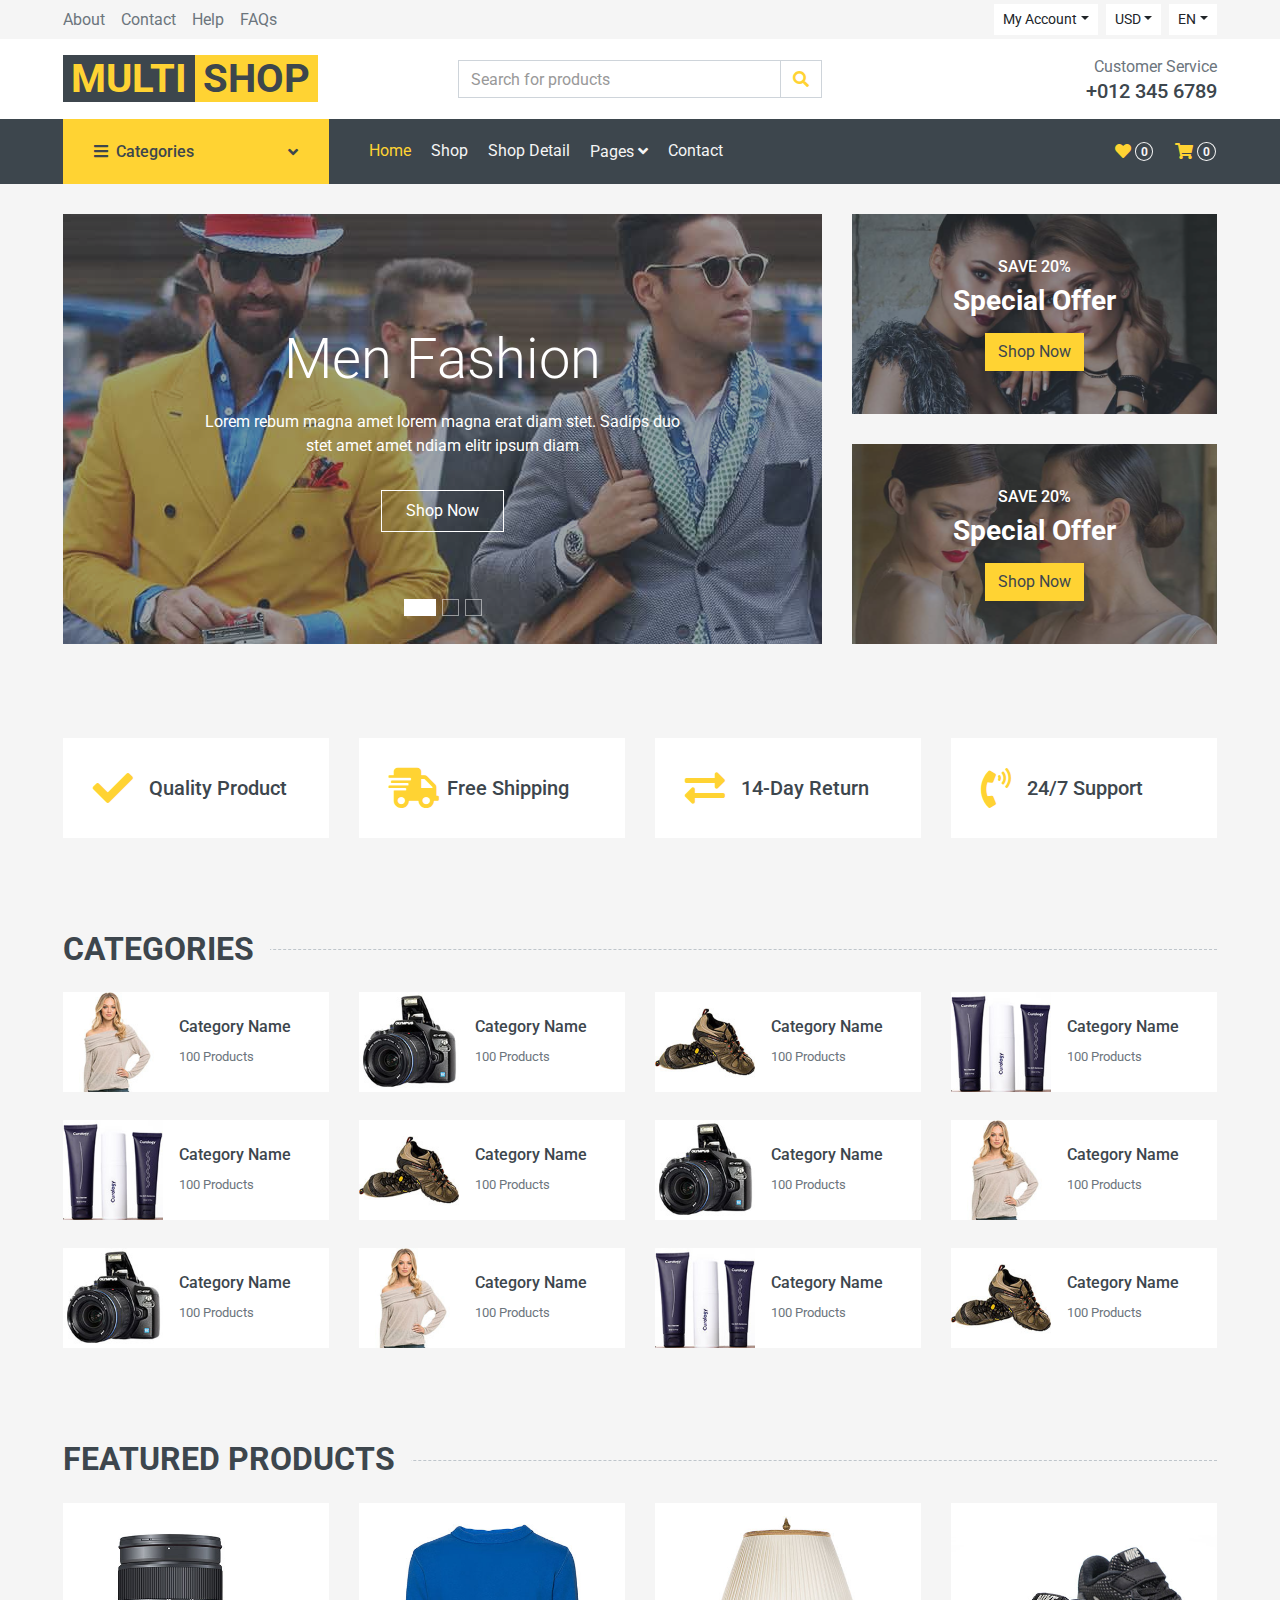
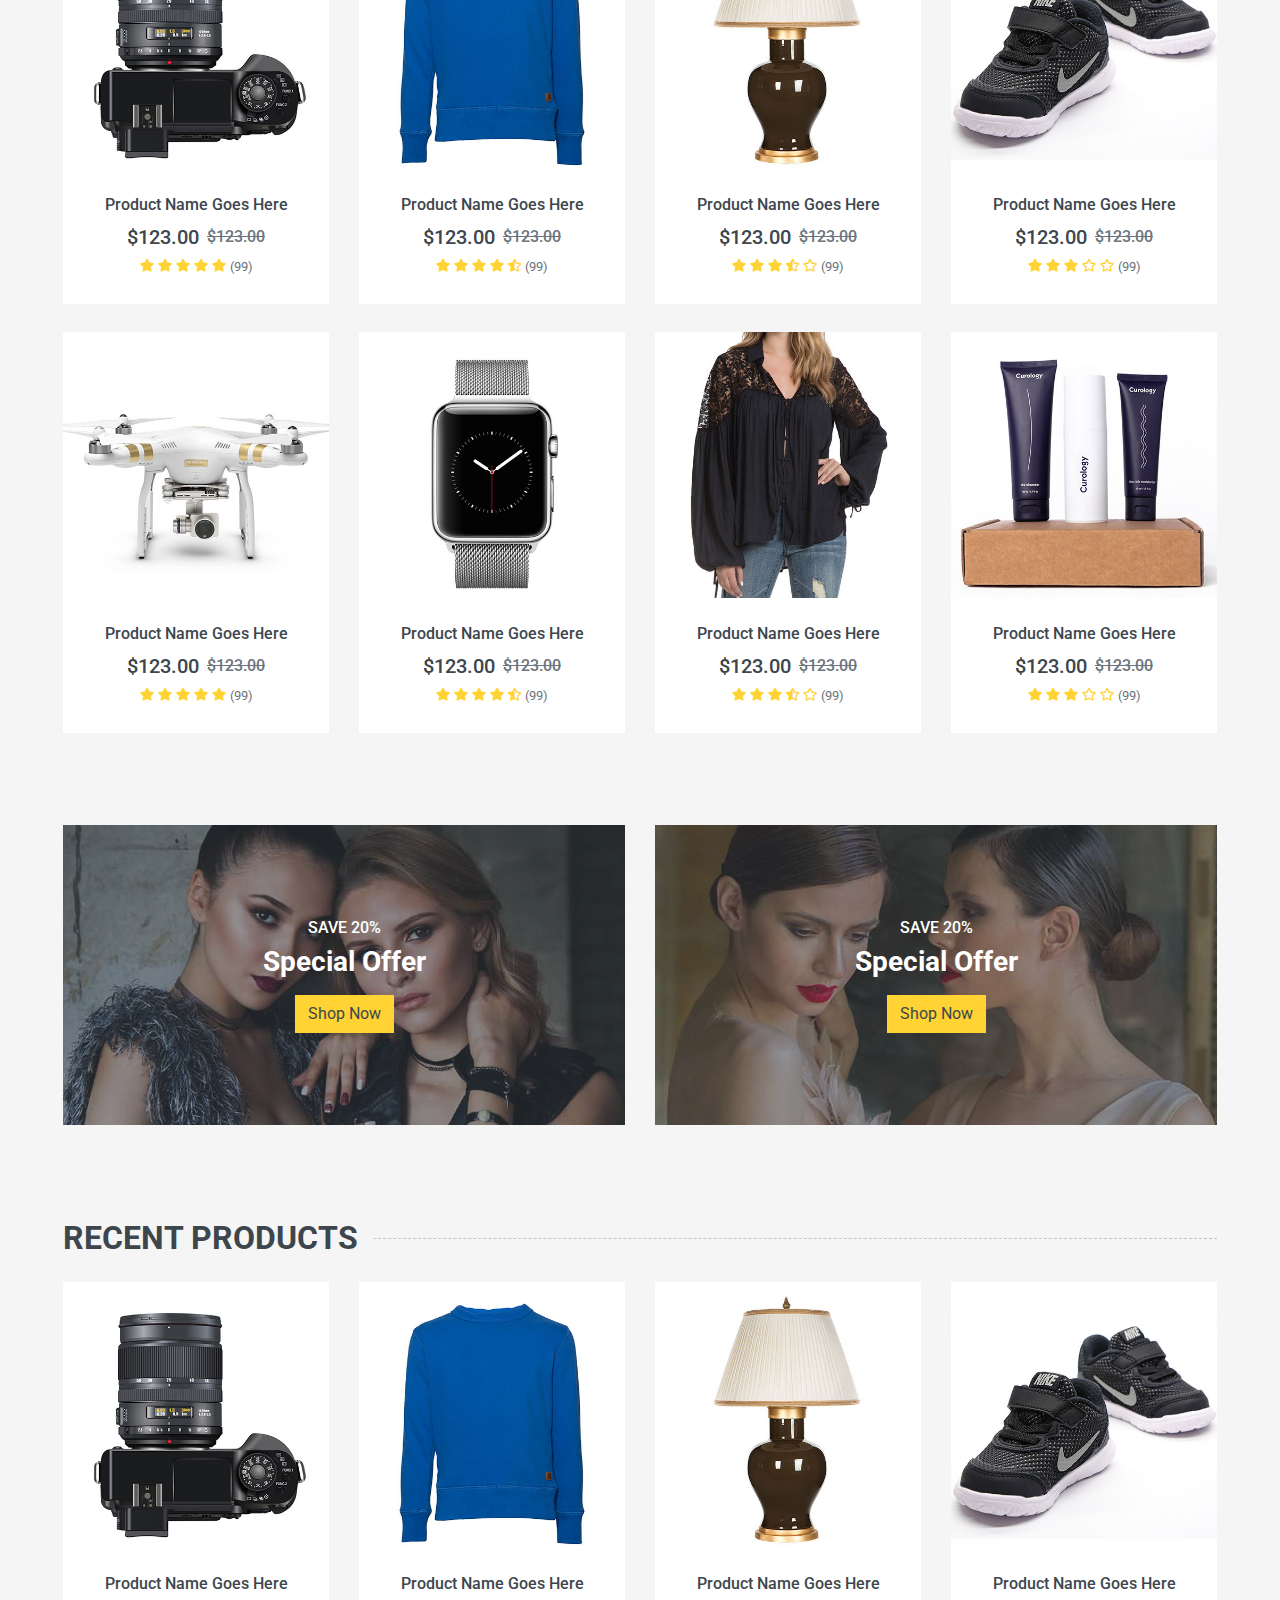
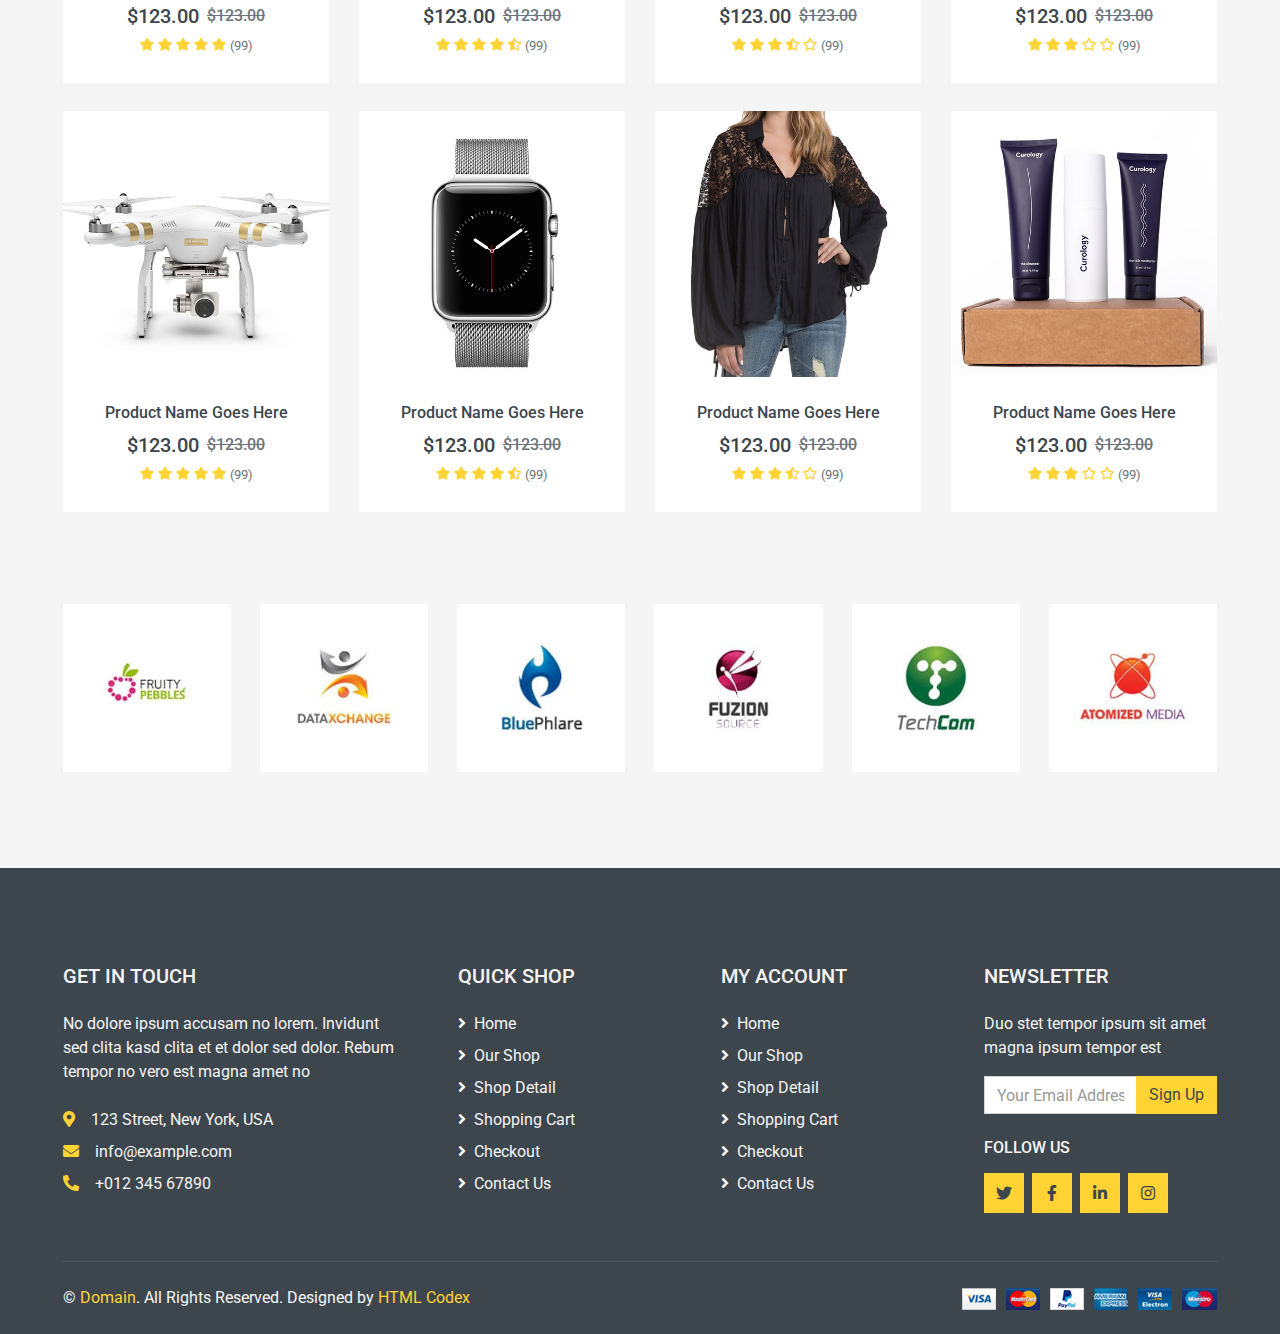
<file: online-shop-website-template/index.html>
<!DOCTYPE html>
<html lang="en">

<head>
    <meta charset="utf-8">
    <title>MultiShop - Online Shop Website Template</title>
    <meta content="width=device-width, initial-scale=1.0" name="viewport">
    <meta content="Free HTML Templates" name="keywords">
    <meta content="Free HTML Templates" name="description">

    <!-- Favicon -->
    <link href="img/favicon.ico" rel="icon">

    <!-- Google Web Fonts -->
    <link rel="preconnect" href="https://fonts.gstatic.com">
    <link href="https://fonts.googleapis.com/css2?family=Roboto:wght@400;500;700&display=swap" rel="stylesheet">  

    <!-- Font Awesome -->
    <link href="https://cdnjs.cloudflare.com/ajax/libs/font-awesome/5.10.0/css/all.min.css" rel="stylesheet">

    <!-- Libraries Stylesheet -->
    <link href="lib/animate/animate.min.css" rel="stylesheet">
    <link href="lib/owlcarousel/assets/owl.carousel.min.css" rel="stylesheet">

    <!-- Customized Bootstrap Stylesheet -->
    <link href="css/style.css" rel="stylesheet">
</head>

<body>
    <!-- Topbar Start -->
    <div class="container-fluid">
        <div class="row bg-secondary py-1 px-xl-5">
            <div class="col-lg-6 d-none d-lg-block">
                <div class="d-inline-flex align-items-center h-100">
                    <a class="text-body mr-3" href="">About</a>
                    <a class="text-body mr-3" href="">Contact</a>
                    <a class="text-body mr-3" href="">Help</a>
                    <a class="text-body mr-3" href="">FAQs</a>
                </div>
            </div>
            <div class="col-lg-6 text-center text-lg-right">
                <div class="d-inline-flex align-items-center">
                    <div class="btn-group">
                        <button type="button" class="btn btn-sm btn-light dropdown-toggle" data-toggle="dropdown">My Account</button>
                        <div class="dropdown-menu dropdown-menu-right">
                            <button class="dropdown-item" type="button">Sign in</button>
                            <button class="dropdown-item" type="button">Sign up</button>
                        </div>
                    </div>
                    <div class="btn-group mx-2">
                        <button type="button" class="btn btn-sm btn-light dropdown-toggle" data-toggle="dropdown">USD</button>
                        <div class="dropdown-menu dropdown-menu-right">
                            <button class="dropdown-item" type="button">EUR</button>
                            <button class="dropdown-item" type="button">GBP</button>
                            <button class="dropdown-item" type="button">CAD</button>
                        </div>
                    </div>
                    <div class="btn-group">
                        <button type="button" class="btn btn-sm btn-light dropdown-toggle" data-toggle="dropdown">EN</button>
                        <div class="dropdown-menu dropdown-menu-right">
                            <button class="dropdown-item" type="button">FR</button>
                            <button class="dropdown-item" type="button">AR</button>
                            <button class="dropdown-item" type="button">RU</button>
                        </div>
                    </div>
                </div>
                <div class="d-inline-flex align-items-center d-block d-lg-none">
                    <a href="" class="btn px-0 ml-2">
                        <i class="fas fa-heart text-dark"></i>
                        <span class="badge text-dark border border-dark rounded-circle" style="padding-bottom: 2px;">0</span>
                    </a>
                    <a href="" class="btn px-0 ml-2">
                        <i class="fas fa-shopping-cart text-dark"></i>
                        <span class="badge text-dark border border-dark rounded-circle" style="padding-bottom: 2px;">0</span>
                    </a>
                </div>
            </div>
        </div>
        <div class="row align-items-center bg-light py-3 px-xl-5 d-none d-lg-flex">
            <div class="col-lg-4">
                <a href="" class="text-decoration-none">
                    <span class="h1 text-uppercase text-primary bg-dark px-2">Multi</span>
                    <span class="h1 text-uppercase text-dark bg-primary px-2 ml-n1">Shop</span>
                </a>
            </div>
            <div class="col-lg-4 col-6 text-left">
                <form action="">
                    <div class="input-group">
                        <input type="text" class="form-control" placeholder="Search for products">
                        <div class="input-group-append">
                            <span class="input-group-text bg-transparent text-primary">
                                <i class="fa fa-search"></i>
                            </span>
                        </div>
                    </div>
                </form>
            </div>
            <div class="col-lg-4 col-6 text-right">
                <p class="m-0">Customer Service</p>
                <h5 class="m-0">+012 345 6789</h5>
            </div>
        </div>
    </div>
    <!-- Topbar End -->


    <!-- Navbar Start -->
    <div class="container-fluid bg-dark mb-30">
        <div class="row px-xl-5">
            <div class="col-lg-3 d-none d-lg-block">
                <a class="btn d-flex align-items-center justify-content-between bg-primary w-100" data-toggle="collapse" href="#navbar-vertical" style="height: 65px; padding: 0 30px;">
                    <h6 class="text-dark m-0"><i class="fa fa-bars mr-2"></i>Categories</h6>
                    <i class="fa fa-angle-down text-dark"></i>
                </a>
                <nav class="collapse position-absolute navbar navbar-vertical navbar-light align-items-start p-0 bg-light" id="navbar-vertical" style="width: calc(100% - 30px); z-index: 999;">
                    <div class="navbar-nav w-100">
                        <div class="nav-item dropdown dropright">
                            <a href="#" class="nav-link dropdown-toggle" data-toggle="dropdown">Dresses <i class="fa fa-angle-right float-right mt-1"></i></a>
                            <div class="dropdown-menu position-absolute rounded-0 border-0 m-0">
                                <a href="" class="dropdown-item">Men's Dresses</a>
                                <a href="" class="dropdown-item">Women's Dresses</a>
                                <a href="" class="dropdown-item">Baby's Dresses</a>
                            </div>
                        </div>
                        <a href="" class="nav-item nav-link">Shirts</a>
                        <a href="" class="nav-item nav-link">Jeans</a>
                        <a href="" class="nav-item nav-link">Swimwear</a>
                        <a href="" class="nav-item nav-link">Sleepwear</a>
                        <a href="" class="nav-item nav-link">Sportswear</a>
                        <a href="" class="nav-item nav-link">Jumpsuits</a>
                        <a href="" class="nav-item nav-link">Blazers</a>
                        <a href="" class="nav-item nav-link">Jackets</a>
                        <a href="" class="nav-item nav-link">Shoes</a>
                    </div>
                </nav>
            </div>
            <div class="col-lg-9">
                <nav class="navbar navbar-expand-lg bg-dark navbar-dark py-3 py-lg-0 px-0">
                    <a href="" class="text-decoration-none d-block d-lg-none">
                        <span class="h1 text-uppercase text-dark bg-light px-2">Multi</span>
                        <span class="h1 text-uppercase text-light bg-primary px-2 ml-n1">Shop</span>
                    </a>
                    <button type="button" class="navbar-toggler" data-toggle="collapse" data-target="#navbarCollapse">
                        <span class="navbar-toggler-icon"></span>
                    </button>
                    <div class="collapse navbar-collapse justify-content-between" id="navbarCollapse">
                        <div class="navbar-nav mr-auto py-0">
                            <a href="index.html" class="nav-item nav-link active">Home</a>
                            <a href="shop.html" class="nav-item nav-link">Shop</a>
                            <a href="detail.html" class="nav-item nav-link">Shop Detail</a>
                            <div class="nav-item dropdown">
                                <a href="#" class="nav-link dropdown-toggle" data-toggle="dropdown">Pages <i class="fa fa-angle-down mt-1"></i></a>
                                <div class="dropdown-menu bg-primary rounded-0 border-0 m-0">
                                    <a href="cart.html" class="dropdown-item">Shopping Cart</a>
                                    <a href="checkout.html" class="dropdown-item">Checkout</a>
                                </div>
                            </div>
                            <a href="contact.html" class="nav-item nav-link">Contact</a>
                        </div>
                        <div class="navbar-nav ml-auto py-0 d-none d-lg-block">
                            <a href="" class="btn px-0">
                                <i class="fas fa-heart text-primary"></i>
                                <span class="badge text-secondary border border-secondary rounded-circle" style="padding-bottom: 2px;">0</span>
                            </a>
                            <a href="" class="btn px-0 ml-3">
                                <i class="fas fa-shopping-cart text-primary"></i>
                                <span class="badge text-secondary border border-secondary rounded-circle" style="padding-bottom: 2px;">0</span>
                            </a>
                        </div>
                    </div>
                </nav>
            </div>
        </div>
    </div>
    <!-- Navbar End -->


    <!-- Carousel Start -->
    <div class="container-fluid mb-3">
        <div class="row px-xl-5">
            <div class="col-lg-8">
                <div id="header-carousel" class="carousel slide carousel-fade mb-30 mb-lg-0" data-ride="carousel">
                    <ol class="carousel-indicators">
                        <li data-target="#header-carousel" data-slide-to="0" class="active"></li>
                        <li data-target="#header-carousel" data-slide-to="1"></li>
                        <li data-target="#header-carousel" data-slide-to="2"></li>
                    </ol>
                    <div class="carousel-inner">
                        <div class="carousel-item position-relative active" style="height: 430px;">
                            <img class="position-absolute w-100 h-100" src="img/carousel-1.jpg" style="object-fit: cover;">
                            <div class="carousel-caption d-flex flex-column align-items-center justify-content-center">
                                <div class="p-3" style="max-width: 700px;">
                                    <h1 class="display-4 text-white mb-3 animate__animated animate__fadeInDown">Men Fashion</h1>
                                    <p class="mx-md-5 px-5 animate__animated animate__bounceIn">Lorem rebum magna amet lorem magna erat diam stet. Sadips duo stet amet amet ndiam elitr ipsum diam</p>
                                    <a class="btn btn-outline-light py-2 px-4 mt-3 animate__animated animate__fadeInUp" href="#">Shop Now</a>
                                </div>
                            </div>
                        </div>
                        <div class="carousel-item position-relative" style="height: 430px;">
                            <img class="position-absolute w-100 h-100" src="img/carousel-2.jpg" style="object-fit: cover;">
                            <div class="carousel-caption d-flex flex-column align-items-center justify-content-center">
                                <div class="p-3" style="max-width: 700px;">
                                    <h1 class="display-4 text-white mb-3 animate__animated animate__fadeInDown">Women Fashion</h1>
                                    <p class="mx-md-5 px-5 animate__animated animate__bounceIn">Lorem rebum magna amet lorem magna erat diam stet. Sadips duo stet amet amet ndiam elitr ipsum diam</p>
                                    <a class="btn btn-outline-light py-2 px-4 mt-3 animate__animated animate__fadeInUp" href="#">Shop Now</a>
                                </div>
                            </div>
                        </div>
                        <div class="carousel-item position-relative" style="height: 430px;">
                            <img class="position-absolute w-100 h-100" src="img/carousel-3.jpg" style="object-fit: cover;">
                            <div class="carousel-caption d-flex flex-column align-items-center justify-content-center">
                                <div class="p-3" style="max-width: 700px;">
                                    <h1 class="display-4 text-white mb-3 animate__animated animate__fadeInDown">Kids Fashion</h1>
                                    <p class="mx-md-5 px-5 animate__animated animate__bounceIn">Lorem rebum magna amet lorem magna erat diam stet. Sadips duo stet amet amet ndiam elitr ipsum diam</p>
                                    <a class="btn btn-outline-light py-2 px-4 mt-3 animate__animated animate__fadeInUp" href="#">Shop Now</a>
                                </div>
                            </div>
                        </div>
                    </div>
                </div>
            </div>
            <div class="col-lg-4">
                <div class="product-offer mb-30" style="height: 200px;">
                    <img class="img-fluid" src="img/offer-1.jpg" alt="">
                    <div class="offer-text">
                        <h6 class="text-white text-uppercase">Save 20%</h6>
                        <h3 class="text-white mb-3">Special Offer</h3>
                        <a href="" class="btn btn-primary">Shop Now</a>
                    </div>
                </div>
                <div class="product-offer mb-30" style="height: 200px;">
                    <img class="img-fluid" src="img/offer-2.jpg" alt="">
                    <div class="offer-text">
                        <h6 class="text-white text-uppercase">Save 20%</h6>
                        <h3 class="text-white mb-3">Special Offer</h3>
                        <a href="" class="btn btn-primary">Shop Now</a>
                    </div>
                </div>
            </div>
        </div>
    </div>
    <!-- Carousel End -->


    <!-- Featured Start -->
    <div class="container-fluid pt-5">
        <div class="row px-xl-5 pb-3">
            <div class="col-lg-3 col-md-6 col-sm-12 pb-1">
                <div class="d-flex align-items-center bg-light mb-4" style="padding: 30px;">
                    <h1 class="fa fa-check text-primary m-0 mr-3"></h1>
                    <h5 class="font-weight-semi-bold m-0">Quality Product</h5>
                </div>
            </div>
            <div class="col-lg-3 col-md-6 col-sm-12 pb-1">
                <div class="d-flex align-items-center bg-light mb-4" style="padding: 30px;">
                    <h1 class="fa fa-shipping-fast text-primary m-0 mr-2"></h1>
                    <h5 class="font-weight-semi-bold m-0">Free Shipping</h5>
                </div>
            </div>
            <div class="col-lg-3 col-md-6 col-sm-12 pb-1">
                <div class="d-flex align-items-center bg-light mb-4" style="padding: 30px;">
                    <h1 class="fas fa-exchange-alt text-primary m-0 mr-3"></h1>
                    <h5 class="font-weight-semi-bold m-0">14-Day Return</h5>
                </div>
            </div>
            <div class="col-lg-3 col-md-6 col-sm-12 pb-1">
                <div class="d-flex align-items-center bg-light mb-4" style="padding: 30px;">
                    <h1 class="fa fa-phone-volume text-primary m-0 mr-3"></h1>
                    <h5 class="font-weight-semi-bold m-0">24/7 Support</h5>
                </div>
            </div>
        </div>
    </div>
    <!-- Featured End -->


    <!-- Categories Start -->
    <div class="container-fluid pt-5">
        <h2 class="section-title position-relative text-uppercase mx-xl-5 mb-4"><span class="bg-secondary pr-3">Categories</span></h2>
        <div class="row px-xl-5 pb-3">
            <div class="col-lg-3 col-md-4 col-sm-6 pb-1">
                <a class="text-decoration-none" href="">
                    <div class="cat-item d-flex align-items-center mb-4">
                        <div class="overflow-hidden" style="width: 100px; height: 100px;">
                            <img class="img-fluid" src="img/cat-1.jpg" alt="">
                        </div>
                        <div class="flex-fill pl-3">
                            <h6>Category Name</h6>
                            <small class="text-body">100 Products</small>
                        </div>
                    </div>
                </a>
            </div>
            <div class="col-lg-3 col-md-4 col-sm-6 pb-1">
                <a class="text-decoration-none" href="">
                    <div class="cat-item img-zoom d-flex align-items-center mb-4">
                        <div class="overflow-hidden" style="width: 100px; height: 100px;">
                            <img class="img-fluid" src="img/cat-2.jpg" alt="">
                        </div>
                        <div class="flex-fill pl-3">
                            <h6>Category Name</h6>
                            <small class="text-body">100 Products</small>
                        </div>
                    </div>
                </a>
            </div>
            <div class="col-lg-3 col-md-4 col-sm-6 pb-1">
                <a class="text-decoration-none" href="">
                    <div class="cat-item img-zoom d-flex align-items-center mb-4">
                        <div class="overflow-hidden" style="width: 100px; height: 100px;">
                            <img class="img-fluid" src="img/cat-3.jpg" alt="">
                        </div>
                        <div class="flex-fill pl-3">
                            <h6>Category Name</h6>
                            <small class="text-body">100 Products</small>
                        </div>
                    </div>
                </a>
            </div>
            <div class="col-lg-3 col-md-4 col-sm-6 pb-1">
                <a class="text-decoration-none" href="">
                    <div class="cat-item img-zoom d-flex align-items-center mb-4">
                        <div class="overflow-hidden" style="width: 100px; height: 100px;">
                            <img class="img-fluid" src="img/cat-4.jpg" alt="">
                        </div>
                        <div class="flex-fill pl-3">
                            <h6>Category Name</h6>
                            <small class="text-body">100 Products</small>
                        </div>
                    </div>
                </a>
            </div>
            <div class="col-lg-3 col-md-4 col-sm-6 pb-1">
                <a class="text-decoration-none" href="">
                    <div class="cat-item img-zoom d-flex align-items-center mb-4">
                        <div class="overflow-hidden" style="width: 100px; height: 100px;">
                            <img class="img-fluid" src="img/cat-4.jpg" alt="">
                        </div>
                        <div class="flex-fill pl-3">
                            <h6>Category Name</h6>
                            <small class="text-body">100 Products</small>
                        </div>
                    </div>
                </a>
            </div>
            <div class="col-lg-3 col-md-4 col-sm-6 pb-1">
                <a class="text-decoration-none" href="">
                    <div class="cat-item img-zoom d-flex align-items-center mb-4">
                        <div class="overflow-hidden" style="width: 100px; height: 100px;">
                            <img class="img-fluid" src="img/cat-3.jpg" alt="">
                        </div>
                        <div class="flex-fill pl-3">
                            <h6>Category Name</h6>
                            <small class="text-body">100 Products</small>
                        </div>
                    </div>
                </a>
            </div>
            <div class="col-lg-3 col-md-4 col-sm-6 pb-1">
                <a class="text-decoration-none" href="">
                    <div class="cat-item img-zoom d-flex align-items-center mb-4">
                        <div class="overflow-hidden" style="width: 100px; height: 100px;">
                            <img class="img-fluid" src="img/cat-2.jpg" alt="">
                        </div>
                        <div class="flex-fill pl-3">
                            <h6>Category Name</h6>
                            <small class="text-body">100 Products</small>
                        </div>
                    </div>
                </a>
            </div>
            <div class="col-lg-3 col-md-4 col-sm-6 pb-1">
                <a class="text-decoration-none" href="">
                    <div class="cat-item img-zoom d-flex align-items-center mb-4">
                        <div class="overflow-hidden" style="width: 100px; height: 100px;">
                            <img class="img-fluid" src="img/cat-1.jpg" alt="">
                        </div>
                        <div class="flex-fill pl-3">
                            <h6>Category Name</h6>
                            <small class="text-body">100 Products</small>
                        </div>
                    </div>
                </a>
            </div>
            <div class="col-lg-3 col-md-4 col-sm-6 pb-1">
                <a class="text-decoration-none" href="">
                    <div class="cat-item img-zoom d-flex align-items-center mb-4">
                        <div class="overflow-hidden" style="width: 100px; height: 100px;">
                            <img class="img-fluid" src="img/cat-2.jpg" alt="">
                        </div>
                        <div class="flex-fill pl-3">
                            <h6>Category Name</h6>
                            <small class="text-body">100 Products</small>
                        </div>
                    </div>
                </a>
            </div>
            <div class="col-lg-3 col-md-4 col-sm-6 pb-1">
                <a class="text-decoration-none" href="">
                    <div class="cat-item img-zoom d-flex align-items-center mb-4">
                        <div class="overflow-hidden" style="width: 100px; height: 100px;">
                            <img class="img-fluid" src="img/cat-1.jpg" alt="">
                        </div>
                        <div class="flex-fill pl-3">
                            <h6>Category Name</h6>
                            <small class="text-body">100 Products</small>
                        </div>
                    </div>
                </a>
            </div>
            <div class="col-lg-3 col-md-4 col-sm-6 pb-1">
                <a class="text-decoration-none" href="">
                    <div class="cat-item img-zoom d-flex align-items-center mb-4">
                        <div class="overflow-hidden" style="width: 100px; height: 100px;">
                            <img class="img-fluid" src="img/cat-4.jpg" alt="">
                        </div>
                        <div class="flex-fill pl-3">
                            <h6>Category Name</h6>
                            <small class="text-body">100 Products</small>
                        </div>
                    </div>
                </a>
            </div>
            <div class="col-lg-3 col-md-4 col-sm-6 pb-1">
                <a class="text-decoration-none" href="">
                    <div class="cat-item img-zoom d-flex align-items-center mb-4">
                        <div class="overflow-hidden" style="width: 100px; height: 100px;">
                            <img class="img-fluid" src="img/cat-3.jpg" alt="">
                        </div>
                        <div class="flex-fill pl-3">
                            <h6>Category Name</h6>
                            <small class="text-body">100 Products</small>
                        </div>
                    </div>
                </a>
            </div>
        </div>
    </div>
    <!-- Categories End -->


    <!-- Products Start -->
    <div class="container-fluid pt-5 pb-3">
        <h2 class="section-title position-relative text-uppercase mx-xl-5 mb-4"><span class="bg-secondary pr-3">Featured Products</span></h2>
        <div class="row px-xl-5">
            <div class="col-lg-3 col-md-4 col-sm-6 pb-1">
                <div class="product-item bg-light mb-4">
                    <div class="product-img position-relative overflow-hidden">
                        <img class="img-fluid w-100" src="img/product-1.jpg" alt="">
                        <div class="product-action">
                            <a class="btn btn-outline-dark btn-square" href=""><i class="fa fa-shopping-cart"></i></a>
                            <a class="btn btn-outline-dark btn-square" href=""><i class="far fa-heart"></i></a>
                            <a class="btn btn-outline-dark btn-square" href=""><i class="fa fa-sync-alt"></i></a>
                            <a class="btn btn-outline-dark btn-square" href=""><i class="fa fa-search"></i></a>
                        </div>
                    </div>
                    <div class="text-center py-4">
                        <a class="h6 text-decoration-none text-truncate" href="">Product Name Goes Here</a>
                        <div class="d-flex align-items-center justify-content-center mt-2">
                            <h5>$123.00</h5><h6 class="text-muted ml-2"><del>$123.00</del></h6>
                        </div>
                        <div class="d-flex align-items-center justify-content-center mb-1">
                            <small class="fa fa-star text-primary mr-1"></small>
                            <small class="fa fa-star text-primary mr-1"></small>
                            <small class="fa fa-star text-primary mr-1"></small>
                            <small class="fa fa-star text-primary mr-1"></small>
                            <small class="fa fa-star text-primary mr-1"></small>
                            <small>(99)</small>
                        </div>
                    </div>
                </div>
            </div>
            <div class="col-lg-3 col-md-4 col-sm-6 pb-1">
                <div class="product-item bg-light mb-4">
                    <div class="product-img position-relative overflow-hidden">
                        <img class="img-fluid w-100" src="img/product-2.jpg" alt="">
                        <div class="product-action">
                            <a class="btn btn-outline-dark btn-square" href=""><i class="fa fa-shopping-cart"></i></a>
                            <a class="btn btn-outline-dark btn-square" href=""><i class="far fa-heart"></i></a>
                            <a class="btn btn-outline-dark btn-square" href=""><i class="fa fa-sync-alt"></i></a>
                            <a class="btn btn-outline-dark btn-square" href=""><i class="fa fa-search"></i></a>
                        </div>
                    </div>
                    <div class="text-center py-4">
                        <a class="h6 text-decoration-none text-truncate" href="">Product Name Goes Here</a>
                        <div class="d-flex align-items-center justify-content-center mt-2">
                            <h5>$123.00</h5><h6 class="text-muted ml-2"><del>$123.00</del></h6>
                        </div>
                        <div class="d-flex align-items-center justify-content-center mb-1">
                            <small class="fa fa-star text-primary mr-1"></small>
                            <small class="fa fa-star text-primary mr-1"></small>
                            <small class="fa fa-star text-primary mr-1"></small>
                            <small class="fa fa-star text-primary mr-1"></small>
                            <small class="fa fa-star-half-alt text-primary mr-1"></small>
                            <small>(99)</small>
                        </div>
                    </div>
                </div>
            </div>
            <div class="col-lg-3 col-md-4 col-sm-6 pb-1">
                <div class="product-item bg-light mb-4">
                    <div class="product-img position-relative overflow-hidden">
                        <img class="img-fluid w-100" src="img/product-3.jpg" alt="">
                        <div class="product-action">
                            <a class="btn btn-outline-dark btn-square" href=""><i class="fa fa-shopping-cart"></i></a>
                            <a class="btn btn-outline-dark btn-square" href=""><i class="far fa-heart"></i></a>
                            <a class="btn btn-outline-dark btn-square" href=""><i class="fa fa-sync-alt"></i></a>
                            <a class="btn btn-outline-dark btn-square" href=""><i class="fa fa-search"></i></a>
                        </div>
                    </div>
                    <div class="text-center py-4">
                        <a class="h6 text-decoration-none text-truncate" href="">Product Name Goes Here</a>
                        <div class="d-flex align-items-center justify-content-center mt-2">
                            <h5>$123.00</h5><h6 class="text-muted ml-2"><del>$123.00</del></h6>
                        </div>
                        <div class="d-flex align-items-center justify-content-center mb-1">
                            <small class="fa fa-star text-primary mr-1"></small>
                            <small class="fa fa-star text-primary mr-1"></small>
                            <small class="fa fa-star text-primary mr-1"></small>
                            <small class="fa fa-star-half-alt text-primary mr-1"></small>
                            <small class="far fa-star text-primary mr-1"></small>
                            <small>(99)</small>
                        </div>
                    </div>
                </div>
            </div>
            <div class="col-lg-3 col-md-4 col-sm-6 pb-1">
                <div class="product-item bg-light mb-4">
                    <div class="product-img position-relative overflow-hidden">
                        <img class="img-fluid w-100" src="img/product-4.jpg" alt="">
                        <div class="product-action">
                            <a class="btn btn-outline-dark btn-square" href=""><i class="fa fa-shopping-cart"></i></a>
                            <a class="btn btn-outline-dark btn-square" href=""><i class="far fa-heart"></i></a>
                            <a class="btn btn-outline-dark btn-square" href=""><i class="fa fa-sync-alt"></i></a>
                            <a class="btn btn-outline-dark btn-square" href=""><i class="fa fa-search"></i></a>
                        </div>
                    </div>
                    <div class="text-center py-4">
                        <a class="h6 text-decoration-none text-truncate" href="">Product Name Goes Here</a>
                        <div class="d-flex align-items-center justify-content-center mt-2">
                            <h5>$123.00</h5><h6 class="text-muted ml-2"><del>$123.00</del></h6>
                        </div>
                        <div class="d-flex align-items-center justify-content-center mb-1">
                            <small class="fa fa-star text-primary mr-1"></small>
                            <small class="fa fa-star text-primary mr-1"></small>
                            <small class="fa fa-star text-primary mr-1"></small>
                            <small class="far fa-star text-primary mr-1"></small>
                            <small class="far fa-star text-primary mr-1"></small>
                            <small>(99)</small>
                        </div>
                    </div>
                </div>
            </div>
            <div class="col-lg-3 col-md-4 col-sm-6 pb-1">
                <div class="product-item bg-light mb-4">
                    <div class="product-img position-relative overflow-hidden">
                        <img class="img-fluid w-100" src="img/product-5.jpg" alt="">
                        <div class="product-action">
                            <a class="btn btn-outline-dark btn-square" href=""><i class="fa fa-shopping-cart"></i></a>
                            <a class="btn btn-outline-dark btn-square" href=""><i class="far fa-heart"></i></a>
                            <a class="btn btn-outline-dark btn-square" href=""><i class="fa fa-sync-alt"></i></a>
                            <a class="btn btn-outline-dark btn-square" href=""><i class="fa fa-search"></i></a>
                        </div>
                    </div>
                    <div class="text-center py-4">
                        <a class="h6 text-decoration-none text-truncate" href="">Product Name Goes Here</a>
                        <div class="d-flex align-items-center justify-content-center mt-2">
                            <h5>$123.00</h5><h6 class="text-muted ml-2"><del>$123.00</del></h6>
                        </div>
                        <div class="d-flex align-items-center justify-content-center mb-1">
                            <small class="fa fa-star text-primary mr-1"></small>
                            <small class="fa fa-star text-primary mr-1"></small>
                            <small class="fa fa-star text-primary mr-1"></small>
                            <small class="fa fa-star text-primary mr-1"></small>
                            <small class="fa fa-star text-primary mr-1"></small>
                            <small>(99)</small>
                        </div>
                    </div>
                </div>
            </div>
            <div class="col-lg-3 col-md-4 col-sm-6 pb-1">
                <div class="product-item bg-light mb-4">
                    <div class="product-img position-relative overflow-hidden">
                        <img class="img-fluid w-100" src="img/product-6.jpg" alt="">
                        <div class="product-action">
                            <a class="btn btn-outline-dark btn-square" href=""><i class="fa fa-shopping-cart"></i></a>
                            <a class="btn btn-outline-dark btn-square" href=""><i class="far fa-heart"></i></a>
                            <a class="btn btn-outline-dark btn-square" href=""><i class="fa fa-sync-alt"></i></a>
                            <a class="btn btn-outline-dark btn-square" href=""><i class="fa fa-search"></i></a>
                        </div>
                    </div>
                    <div class="text-center py-4">
                        <a class="h6 text-decoration-none text-truncate" href="">Product Name Goes Here</a>
                        <div class="d-flex align-items-center justify-content-center mt-2">
                            <h5>$123.00</h5><h6 class="text-muted ml-2"><del>$123.00</del></h6>
                        </div>
                        <div class="d-flex align-items-center justify-content-center mb-1">
                            <small class="fa fa-star text-primary mr-1"></small>
                            <small class="fa fa-star text-primary mr-1"></small>
                            <small class="fa fa-star text-primary mr-1"></small>
                            <small class="fa fa-star text-primary mr-1"></small>
                            <small class="fa fa-star-half-alt text-primary mr-1"></small>
                            <small>(99)</small>
                        </div>
                    </div>
                </div>
            </div>
            <div class="col-lg-3 col-md-4 col-sm-6 pb-1">
                <div class="product-item bg-light mb-4">
                    <div class="product-img position-relative overflow-hidden">
                        <img class="img-fluid w-100" src="img/product-7.jpg" alt="">
                        <div class="product-action">
                            <a class="btn btn-outline-dark btn-square" href=""><i class="fa fa-shopping-cart"></i></a>
                            <a class="btn btn-outline-dark btn-square" href=""><i class="far fa-heart"></i></a>
                            <a class="btn btn-outline-dark btn-square" href=""><i class="fa fa-sync-alt"></i></a>
                            <a class="btn btn-outline-dark btn-square" href=""><i class="fa fa-search"></i></a>
                        </div>
                    </div>
                    <div class="text-center py-4">
                        <a class="h6 text-decoration-none text-truncate" href="">Product Name Goes Here</a>
                        <div class="d-flex align-items-center justify-content-center mt-2">
                            <h5>$123.00</h5><h6 class="text-muted ml-2"><del>$123.00</del></h6>
                        </div>
                        <div class="d-flex align-items-center justify-content-center mb-1">
                            <small class="fa fa-star text-primary mr-1"></small>
                            <small class="fa fa-star text-primary mr-1"></small>
                            <small class="fa fa-star text-primary mr-1"></small>
                            <small class="fa fa-star-half-alt text-primary mr-1"></small>
                            <small class="far fa-star text-primary mr-1"></small>
                            <small>(99)</small>
                        </div>
                    </div>
                </div>
            </div>
            <div class="col-lg-3 col-md-4 col-sm-6 pb-1">
                <div class="product-item bg-light mb-4">
                    <div class="product-img position-relative overflow-hidden">
                        <img class="img-fluid w-100" src="img/product-8.jpg" alt="">
                        <div class="product-action">
                            <a class="btn btn-outline-dark btn-square" href=""><i class="fa fa-shopping-cart"></i></a>
                            <a class="btn btn-outline-dark btn-square" href=""><i class="far fa-heart"></i></a>
                            <a class="btn btn-outline-dark btn-square" href=""><i class="fa fa-sync-alt"></i></a>
                            <a class="btn btn-outline-dark btn-square" href=""><i class="fa fa-search"></i></a>
                        </div>
                    </div>
                    <div class="text-center py-4">
                        <a class="h6 text-decoration-none text-truncate" href="">Product Name Goes Here</a>
                        <div class="d-flex align-items-center justify-content-center mt-2">
                            <h5>$123.00</h5><h6 class="text-muted ml-2"><del>$123.00</del></h6>
                        </div>
                        <div class="d-flex align-items-center justify-content-center mb-1">
                            <small class="fa fa-star text-primary mr-1"></small>
                            <small class="fa fa-star text-primary mr-1"></small>
                            <small class="fa fa-star text-primary mr-1"></small>
                            <small class="far fa-star text-primary mr-1"></small>
                            <small class="far fa-star text-primary mr-1"></small>
                            <small>(99)</small>
                        </div>
                    </div>
                </div>
            </div>
        </div>
    </div>
    <!-- Products End -->


    <!-- Offer Start -->
    <div class="container-fluid pt-5 pb-3">
        <div class="row px-xl-5">
            <div class="col-md-6">
                <div class="product-offer mb-30" style="height: 300px;">
                    <img class="img-fluid" src="img/offer-1.jpg" alt="">
                    <div class="offer-text">
                        <h6 class="text-white text-uppercase">Save 20%</h6>
                        <h3 class="text-white mb-3">Special Offer</h3>
                        <a href="" class="btn btn-primary">Shop Now</a>
                    </div>
                </div>
            </div>
            <div class="col-md-6">
                <div class="product-offer mb-30" style="height: 300px;">
                    <img class="img-fluid" src="img/offer-2.jpg" alt="">
                    <div class="offer-text">
                        <h6 class="text-white text-uppercase">Save 20%</h6>
                        <h3 class="text-white mb-3">Special Offer</h3>
                        <a href="" class="btn btn-primary">Shop Now</a>
                    </div>
                </div>
            </div>
        </div>
    </div>
    <!-- Offer End -->


    <!-- Products Start -->
    <div class="container-fluid pt-5 pb-3">
        <h2 class="section-title position-relative text-uppercase mx-xl-5 mb-4"><span class="bg-secondary pr-3">Recent Products</span></h2>
        <div class="row px-xl-5">
            <div class="col-lg-3 col-md-4 col-sm-6 pb-1">
                <div class="product-item bg-light mb-4">
                    <div class="product-img position-relative overflow-hidden">
                        <img class="img-fluid w-100" src="img/product-1.jpg" alt="">
                        <div class="product-action">
                            <a class="btn btn-outline-dark btn-square" href=""><i class="fa fa-shopping-cart"></i></a>
                            <a class="btn btn-outline-dark btn-square" href=""><i class="far fa-heart"></i></a>
                            <a class="btn btn-outline-dark btn-square" href=""><i class="fa fa-sync-alt"></i></a>
                            <a class="btn btn-outline-dark btn-square" href=""><i class="fa fa-search"></i></a>
                        </div>
                    </div>
                    <div class="text-center py-4">
                        <a class="h6 text-decoration-none text-truncate" href="">Product Name Goes Here</a>
                        <div class="d-flex align-items-center justify-content-center mt-2">
                            <h5>$123.00</h5><h6 class="text-muted ml-2"><del>$123.00</del></h6>
                        </div>
                        <div class="d-flex align-items-center justify-content-center mb-1">
                            <small class="fa fa-star text-primary mr-1"></small>
                            <small class="fa fa-star text-primary mr-1"></small>
                            <small class="fa fa-star text-primary mr-1"></small>
                            <small class="fa fa-star text-primary mr-1"></small>
                            <small class="fa fa-star text-primary mr-1"></small>
                            <small>(99)</small>
                        </div>
                    </div>
                </div>
            </div>
            <div class="col-lg-3 col-md-4 col-sm-6 pb-1">
                <div class="product-item bg-light mb-4">
                    <div class="product-img position-relative overflow-hidden">
                        <img class="img-fluid w-100" src="img/product-2.jpg" alt="">
                        <div class="product-action">
                            <a class="btn btn-outline-dark btn-square" href=""><i class="fa fa-shopping-cart"></i></a>
                            <a class="btn btn-outline-dark btn-square" href=""><i class="far fa-heart"></i></a>
                            <a class="btn btn-outline-dark btn-square" href=""><i class="fa fa-sync-alt"></i></a>
                            <a class="btn btn-outline-dark btn-square" href=""><i class="fa fa-search"></i></a>
                        </div>
                    </div>
                    <div class="text-center py-4">
                        <a class="h6 text-decoration-none text-truncate" href="">Product Name Goes Here</a>
                        <div class="d-flex align-items-center justify-content-center mt-2">
                            <h5>$123.00</h5><h6 class="text-muted ml-2"><del>$123.00</del></h6>
                        </div>
                        <div class="d-flex align-items-center justify-content-center mb-1">
                            <small class="fa fa-star text-primary mr-1"></small>
                            <small class="fa fa-star text-primary mr-1"></small>
                            <small class="fa fa-star text-primary mr-1"></small>
                            <small class="fa fa-star text-primary mr-1"></small>
                            <small class="fa fa-star-half-alt text-primary mr-1"></small>
                            <small>(99)</small>
                        </div>
                    </div>
                </div>
            </div>
            <div class="col-lg-3 col-md-4 col-sm-6 pb-1">
                <div class="product-item bg-light mb-4">
                    <div class="product-img position-relative overflow-hidden">
                        <img class="img-fluid w-100" src="img/product-3.jpg" alt="">
                        <div class="product-action">
                            <a class="btn btn-outline-dark btn-square" href=""><i class="fa fa-shopping-cart"></i></a>
                            <a class="btn btn-outline-dark btn-square" href=""><i class="far fa-heart"></i></a>
                            <a class="btn btn-outline-dark btn-square" href=""><i class="fa fa-sync-alt"></i></a>
                            <a class="btn btn-outline-dark btn-square" href=""><i class="fa fa-search"></i></a>
                        </div>
                    </div>
                    <div class="text-center py-4">
                        <a class="h6 text-decoration-none text-truncate" href="">Product Name Goes Here</a>
                        <div class="d-flex align-items-center justify-content-center mt-2">
                            <h5>$123.00</h5><h6 class="text-muted ml-2"><del>$123.00</del></h6>
                        </div>
                        <div class="d-flex align-items-center justify-content-center mb-1">
                            <small class="fa fa-star text-primary mr-1"></small>
                            <small class="fa fa-star text-primary mr-1"></small>
                            <small class="fa fa-star text-primary mr-1"></small>
                            <small class="fa fa-star-half-alt text-primary mr-1"></small>
                            <small class="far fa-star text-primary mr-1"></small>
                            <small>(99)</small>
                        </div>
                    </div>
                </div>
            </div>
            <div class="col-lg-3 col-md-4 col-sm-6 pb-1">
                <div class="product-item bg-light mb-4">
                    <div class="product-img position-relative overflow-hidden">
                        <img class="img-fluid w-100" src="img/product-4.jpg" alt="">
                        <div class="product-action">
                            <a class="btn btn-outline-dark btn-square" href=""><i class="fa fa-shopping-cart"></i></a>
                            <a class="btn btn-outline-dark btn-square" href=""><i class="far fa-heart"></i></a>
                            <a class="btn btn-outline-dark btn-square" href=""><i class="fa fa-sync-alt"></i></a>
                            <a class="btn btn-outline-dark btn-square" href=""><i class="fa fa-search"></i></a>
                        </div>
                    </div>
                    <div class="text-center py-4">
                        <a class="h6 text-decoration-none text-truncate" href="">Product Name Goes Here</a>
                        <div class="d-flex align-items-center justify-content-center mt-2">
                            <h5>$123.00</h5><h6 class="text-muted ml-2"><del>$123.00</del></h6>
                        </div>
                        <div class="d-flex align-items-center justify-content-center mb-1">
                            <small class="fa fa-star text-primary mr-1"></small>
                            <small class="fa fa-star text-primary mr-1"></small>
                            <small class="fa fa-star text-primary mr-1"></small>
                            <small class="far fa-star text-primary mr-1"></small>
                            <small class="far fa-star text-primary mr-1"></small>
                            <small>(99)</small>
                        </div>
                    </div>
                </div>
            </div>
            <div class="col-lg-3 col-md-4 col-sm-6 pb-1">
                <div class="product-item bg-light mb-4">
                    <div class="product-img position-relative overflow-hidden">
                        <img class="img-fluid w-100" src="img/product-5.jpg" alt="">
                        <div class="product-action">
                            <a class="btn btn-outline-dark btn-square" href=""><i class="fa fa-shopping-cart"></i></a>
                            <a class="btn btn-outline-dark btn-square" href=""><i class="far fa-heart"></i></a>
                            <a class="btn btn-outline-dark btn-square" href=""><i class="fa fa-sync-alt"></i></a>
                            <a class="btn btn-outline-dark btn-square" href=""><i class="fa fa-search"></i></a>
                        </div>
                    </div>
                    <div class="text-center py-4">
                        <a class="h6 text-decoration-none text-truncate" href="">Product Name Goes Here</a>
                        <div class="d-flex align-items-center justify-content-center mt-2">
                            <h5>$123.00</h5><h6 class="text-muted ml-2"><del>$123.00</del></h6>
                        </div>
                        <div class="d-flex align-items-center justify-content-center mb-1">
                            <small class="fa fa-star text-primary mr-1"></small>
                            <small class="fa fa-star text-primary mr-1"></small>
                            <small class="fa fa-star text-primary mr-1"></small>
                            <small class="fa fa-star text-primary mr-1"></small>
                            <small class="fa fa-star text-primary mr-1"></small>
                            <small>(99)</small>
                        </div>
                    </div>
                </div>
            </div>
            <div class="col-lg-3 col-md-4 col-sm-6 pb-1">
                <div class="product-item bg-light mb-4">
                    <div class="product-img position-relative overflow-hidden">
                        <img class="img-fluid w-100" src="img/product-6.jpg" alt="">
                        <div class="product-action">
                            <a class="btn btn-outline-dark btn-square" href=""><i class="fa fa-shopping-cart"></i></a>
                            <a class="btn btn-outline-dark btn-square" href=""><i class="far fa-heart"></i></a>
                            <a class="btn btn-outline-dark btn-square" href=""><i class="fa fa-sync-alt"></i></a>
                            <a class="btn btn-outline-dark btn-square" href=""><i class="fa fa-search"></i></a>
                        </div>
                    </div>
                    <div class="text-center py-4">
                        <a class="h6 text-decoration-none text-truncate" href="">Product Name Goes Here</a>
                        <div class="d-flex align-items-center justify-content-center mt-2">
                            <h5>$123.00</h5><h6 class="text-muted ml-2"><del>$123.00</del></h6>
                        </div>
                        <div class="d-flex align-items-center justify-content-center mb-1">
                            <small class="fa fa-star text-primary mr-1"></small>
                            <small class="fa fa-star text-primary mr-1"></small>
                            <small class="fa fa-star text-primary mr-1"></small>
                            <small class="fa fa-star text-primary mr-1"></small>
                            <small class="fa fa-star-half-alt text-primary mr-1"></small>
                            <small>(99)</small>
                        </div>
                    </div>
                </div>
            </div>
            <div class="col-lg-3 col-md-4 col-sm-6 pb-1">
                <div class="product-item bg-light mb-4">
                    <div class="product-img position-relative overflow-hidden">
                        <img class="img-fluid w-100" src="img/product-7.jpg" alt="">
                        <div class="product-action">
                            <a class="btn btn-outline-dark btn-square" href=""><i class="fa fa-shopping-cart"></i></a>
                            <a class="btn btn-outline-dark btn-square" href=""><i class="far fa-heart"></i></a>
                            <a class="btn btn-outline-dark btn-square" href=""><i class="fa fa-sync-alt"></i></a>
                            <a class="btn btn-outline-dark btn-square" href=""><i class="fa fa-search"></i></a>
                        </div>
                    </div>
                    <div class="text-center py-4">
                        <a class="h6 text-decoration-none text-truncate" href="">Product Name Goes Here</a>
                        <div class="d-flex align-items-center justify-content-center mt-2">
                            <h5>$123.00</h5><h6 class="text-muted ml-2"><del>$123.00</del></h6>
                        </div>
                        <div class="d-flex align-items-center justify-content-center mb-1">
                            <small class="fa fa-star text-primary mr-1"></small>
                            <small class="fa fa-star text-primary mr-1"></small>
                            <small class="fa fa-star text-primary mr-1"></small>
                            <small class="fa fa-star-half-alt text-primary mr-1"></small>
                            <small class="far fa-star text-primary mr-1"></small>
                            <small>(99)</small>
                        </div>
                    </div>
                </div>
            </div>
            <div class="col-lg-3 col-md-4 col-sm-6 pb-1">
                <div class="product-item bg-light mb-4">
                    <div class="product-img position-relative overflow-hidden">
                        <img class="img-fluid w-100" src="img/product-8.jpg" alt="">
                        <div class="product-action">
                            <a class="btn btn-outline-dark btn-square" href=""><i class="fa fa-shopping-cart"></i></a>
                            <a class="btn btn-outline-dark btn-square" href=""><i class="far fa-heart"></i></a>
                            <a class="btn btn-outline-dark btn-square" href=""><i class="fa fa-sync-alt"></i></a>
                            <a class="btn btn-outline-dark btn-square" href=""><i class="fa fa-search"></i></a>
                        </div>
                    </div>
                    <div class="text-center py-4">
                        <a class="h6 text-decoration-none text-truncate" href="">Product Name Goes Here</a>
                        <div class="d-flex align-items-center justify-content-center mt-2">
                            <h5>$123.00</h5><h6 class="text-muted ml-2"><del>$123.00</del></h6>
                        </div>
                        <div class="d-flex align-items-center justify-content-center mb-1">
                            <small class="fa fa-star text-primary mr-1"></small>
                            <small class="fa fa-star text-primary mr-1"></small>
                            <small class="fa fa-star text-primary mr-1"></small>
                            <small class="far fa-star text-primary mr-1"></small>
                            <small class="far fa-star text-primary mr-1"></small>
                            <small>(99)</small>
                        </div>
                    </div>
                </div>
            </div>
        </div>
    </div>
    <!-- Products End -->


    <!-- Vendor Start -->
    <div class="container-fluid py-5">
        <div class="row px-xl-5">
            <div class="col">
                <div class="owl-carousel vendor-carousel">
                    <div class="bg-light p-4">
                        <img src="img/vendor-1.jpg" alt="">
                    </div>
                    <div class="bg-light p-4">
                        <img src="img/vendor-2.jpg" alt="">
                    </div>
                    <div class="bg-light p-4">
                        <img src="img/vendor-3.jpg" alt="">
                    </div>
                    <div class="bg-light p-4">
                        <img src="img/vendor-4.jpg" alt="">
                    </div>
                    <div class="bg-light p-4">
                        <img src="img/vendor-5.jpg" alt="">
                    </div>
                    <div class="bg-light p-4">
                        <img src="img/vendor-6.jpg" alt="">
                    </div>
                    <div class="bg-light p-4">
                        <img src="img/vendor-7.jpg" alt="">
                    </div>
                    <div class="bg-light p-4">
                        <img src="img/vendor-8.jpg" alt="">
                    </div>
                </div>
            </div>
        </div>
    </div>
    <!-- Vendor End -->


    <!-- Footer Start -->
    <div class="container-fluid bg-dark text-secondary mt-5 pt-5">
        <div class="row px-xl-5 pt-5">
            <div class="col-lg-4 col-md-12 mb-5 pr-3 pr-xl-5">
                <h5 class="text-secondary text-uppercase mb-4">Get In Touch</h5>
                <p class="mb-4">No dolore ipsum accusam no lorem. Invidunt sed clita kasd clita et et dolor sed dolor. Rebum tempor no vero est magna amet no</p>
                <p class="mb-2"><i class="fa fa-map-marker-alt text-primary mr-3"></i>123 Street, New York, USA</p>
                <p class="mb-2"><i class="fa fa-envelope text-primary mr-3"></i>info@example.com</p>
                <p class="mb-0"><i class="fa fa-phone-alt text-primary mr-3"></i>+012 345 67890</p>
            </div>
            <div class="col-lg-8 col-md-12">
                <div class="row">
                    <div class="col-md-4 mb-5">
                        <h5 class="text-secondary text-uppercase mb-4">Quick Shop</h5>
                        <div class="d-flex flex-column justify-content-start">
                            <a class="text-secondary mb-2" href="#"><i class="fa fa-angle-right mr-2"></i>Home</a>
                            <a class="text-secondary mb-2" href="#"><i class="fa fa-angle-right mr-2"></i>Our Shop</a>
                            <a class="text-secondary mb-2" href="#"><i class="fa fa-angle-right mr-2"></i>Shop Detail</a>
                            <a class="text-secondary mb-2" href="#"><i class="fa fa-angle-right mr-2"></i>Shopping Cart</a>
                            <a class="text-secondary mb-2" href="#"><i class="fa fa-angle-right mr-2"></i>Checkout</a>
                            <a class="text-secondary" href="#"><i class="fa fa-angle-right mr-2"></i>Contact Us</a>
                        </div>
                    </div>
                    <div class="col-md-4 mb-5">
                        <h5 class="text-secondary text-uppercase mb-4">My Account</h5>
                        <div class="d-flex flex-column justify-content-start">
                            <a class="text-secondary mb-2" href="#"><i class="fa fa-angle-right mr-2"></i>Home</a>
                            <a class="text-secondary mb-2" href="#"><i class="fa fa-angle-right mr-2"></i>Our Shop</a>
                            <a class="text-secondary mb-2" href="#"><i class="fa fa-angle-right mr-2"></i>Shop Detail</a>
                            <a class="text-secondary mb-2" href="#"><i class="fa fa-angle-right mr-2"></i>Shopping Cart</a>
                            <a class="text-secondary mb-2" href="#"><i class="fa fa-angle-right mr-2"></i>Checkout</a>
                            <a class="text-secondary" href="#"><i class="fa fa-angle-right mr-2"></i>Contact Us</a>
                        </div>
                    </div>
                    <div class="col-md-4 mb-5">
                        <h5 class="text-secondary text-uppercase mb-4">Newsletter</h5>
                        <p>Duo stet tempor ipsum sit amet magna ipsum tempor est</p>
                        <form action="">
                            <div class="input-group">
                                <input type="text" class="form-control" placeholder="Your Email Address">
                                <div class="input-group-append">
                                    <button class="btn btn-primary">Sign Up</button>
                                </div>
                            </div>
                        </form>
                        <h6 class="text-secondary text-uppercase mt-4 mb-3">Follow Us</h6>
                        <div class="d-flex">
                            <a class="btn btn-primary btn-square mr-2" href="#"><i class="fab fa-twitter"></i></a>
                            <a class="btn btn-primary btn-square mr-2" href="#"><i class="fab fa-facebook-f"></i></a>
                            <a class="btn btn-primary btn-square mr-2" href="#"><i class="fab fa-linkedin-in"></i></a>
                            <a class="btn btn-primary btn-square" href="#"><i class="fab fa-instagram"></i></a>
                        </div>
                    </div>
                </div>
            </div>
        </div>
        <div class="row border-top mx-xl-5 py-4" style="border-color: rgba(256, 256, 256, .1) !important;">
            <div class="col-md-6 px-xl-0">
                <p class="mb-md-0 text-center text-md-left text-secondary">
                    &copy; <a class="text-primary" href="#">Domain</a>. All Rights Reserved. Designed
                    by
                    <a class="text-primary" href="https://htmlcodex.com">HTML Codex</a>
                </p>
            </div>
            <div class="col-md-6 px-xl-0 text-center text-md-right">
                <img class="img-fluid" src="img/payments.png" alt="">
            </div>
        </div>
    </div>
    <!-- Footer End -->


    <!-- Back to Top -->
    <a href="#" class="btn btn-primary back-to-top"><i class="fa fa-angle-double-up"></i></a>


    <!-- JavaScript Libraries -->
    <script src="https://code.jquery.com/jquery-3.4.1.min.js"></script>
    <script src="https://stackpath.bootstrapcdn.com/bootstrap/4.4.1/js/bootstrap.bundle.min.js"></script>
    <script src="lib/easing/easing.min.js"></script>
    <script src="lib/owlcarousel/owl.carousel.min.js"></script>

    <!-- Contact Javascript File -->
    <script src="mail/jqBootstrapValidation.min.js"></script>
    <script src="mail/contact.js"></script>

    <!-- Template Javascript -->
    <script src="js/main.js"></script>
</body>

</html>
</file>
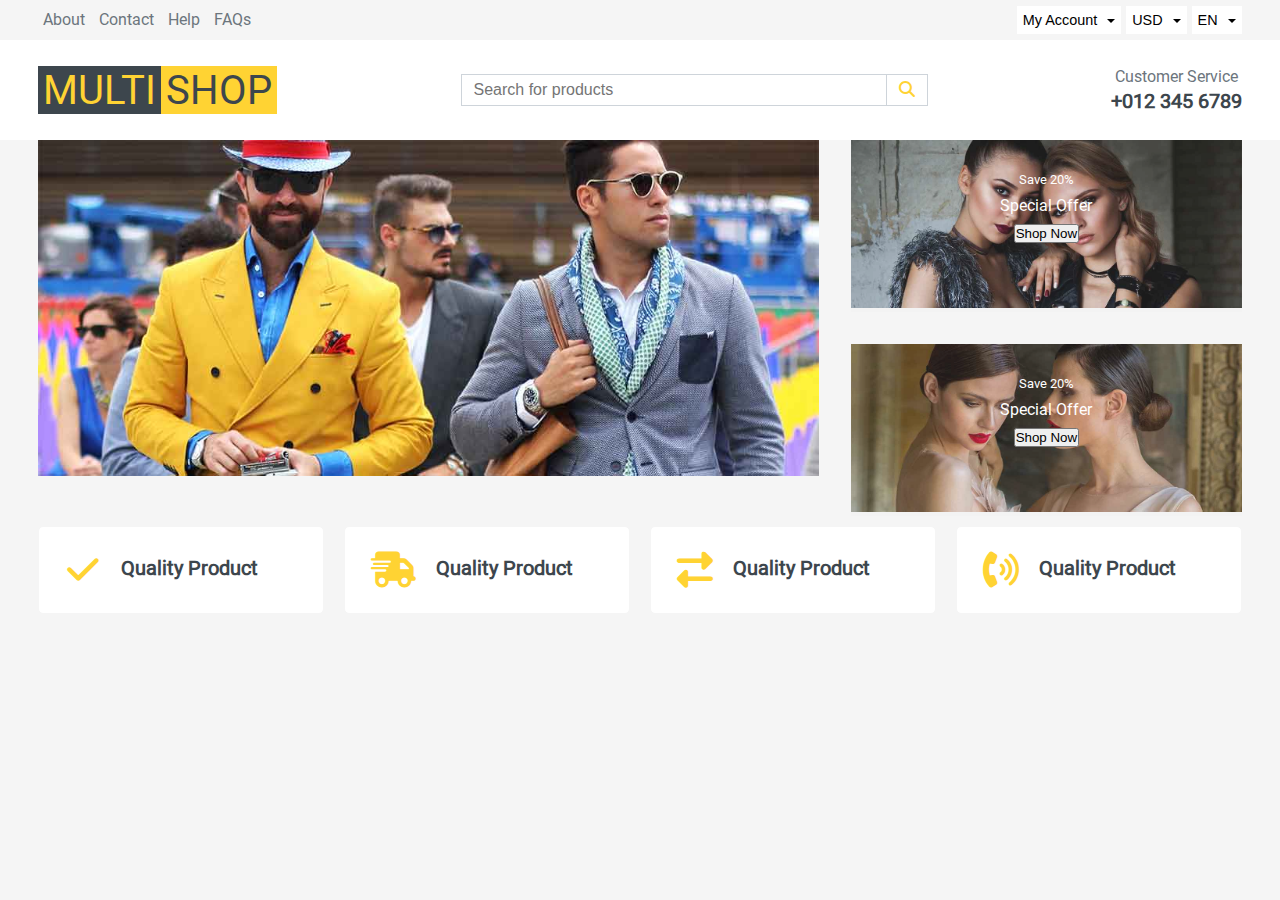
<file: Sessions/Multi-store-session/index.html>
<!DOCTYPE html>
<html lang="en">
  <head>
    <meta charset="UTF-8" />
    <meta http-equiv="X-UA-Compatible" content="IE=edge" />
    <meta name="viewport" content="width=device-width, initial-scale=1.0" />
    <title>Document</title>
    <link rel="stylesheet" href="./css/style.css" />
    <!-- our project just needs Font Awesome Solid + Brands -->
    <link
      href="./fonts/font-awesome/css/fontawesome.min.css"
      rel="stylesheet"
    />
    <link href="./fonts/font-awesome/css/brands.css" rel="stylesheet" />
    <link href="./fonts/font-awesome/css/solid.css" rel="stylesheet" />
  </head>
  <body>
    <header>
      <nav class="small-nav">
        <div class="links">
          <a href="#">About</a>
          <a href="#">Contact</a>
          <a href="#">Help</a>
          <a href="#">FAQs</a>
        </div>
        <div class="lists">
          <div class="drop-down-list">
            <button class="title">My Account</button>
            <ul>
              <li>Sign in</li>
              <li>Sign up</li>
            </ul>
          </div>
          <div class="drop-down-list">
            <button class="title">USD</button>
            <ul>
              <li>EGP</li>
            </ul>
          </div>
          <div class="drop-down-list">
            <button class="title">EN</button>
            <ul>
              <li>AR</li>
            </ul>
          </div>
        </div>
      </nav>
      <header class="main-header">
        <div class="logo">
          <div>Multi</div>
          <div>Shop</div>
        </div>
        <div class="search-bar">
          <form action="products.html" class="search-form-flex">
            <input placeholder="Search for products" />
            <button><i class="fa-solid fa-magnifying-glass"></i></button>
          </form>
        </div>
        <div class="customer-service">
          <p>Customer Service</p>
          <h5>+012 345 6789</h5>
        </div>
      </header>
      <nav class="main-nav"></nav>
    </header>

    <section class="offers">
      <div class="main-offer">
        <img src="./img/carousel-1.jpg" />
      </div>
      <div class="offer">
        <img src="./img/offer-1.jpg" />
        <div class="offer-content">
          <h5>Save 20%</h5>
          <h4>Special Offer</h4>
          <button>Shop Now</button>
        </div>
      </div>
      <div class="offer">
        <img src="./img/offer-2.jpg" />
        <div class="offer-content">
          <h5>Save 20%</h5>
          <h4>Special Offer</h4>
          <button>Shop Now</button>
        </div>
      </div>
    </section>
    <section class="features">
      <div class="feature">
        <i class="fa-solid fa-check"></i>
        <span>Quality Product</span>
      </div>
      <div class="feature">
        <i class="fa-solid fa-truck-fast"></i>
        <span>Quality Product</span>
      </div>
      <div class="feature">
        <i class="fa-solid fa-exchange-alt"></i>
        <span>Quality Product</span>
      </div>
      <div class="feature">
        <i class="fa-solid fa-phone-volume"></i>
        <span>Quality Product</span>
      </div>
    </section>
    <!-- 
    <section class="features-float">
      <div class="feature-float">
        <i class="fa-solid fa-check"></i>
        <span>Quality Product</span>
      </div>
      <div class="feature-float">
        <i class="fa-solid fa-truck-fast"></i>
        <span>Quality Product</span>
      </div>
      <div class="feature-float">
        <i class="fa-solid fa-exchange-alt"></i>
        <span>Quality Product</span>
      </div>
      <div class="feature-float">
        <i class="fa-solid fa-phone-volume"></i>
        <span>Quality Product</span>
      </div>
    </section> -->
    <!-- <i class="fa-solid fa-user"></i> -->
  </body>
</html>
</file>
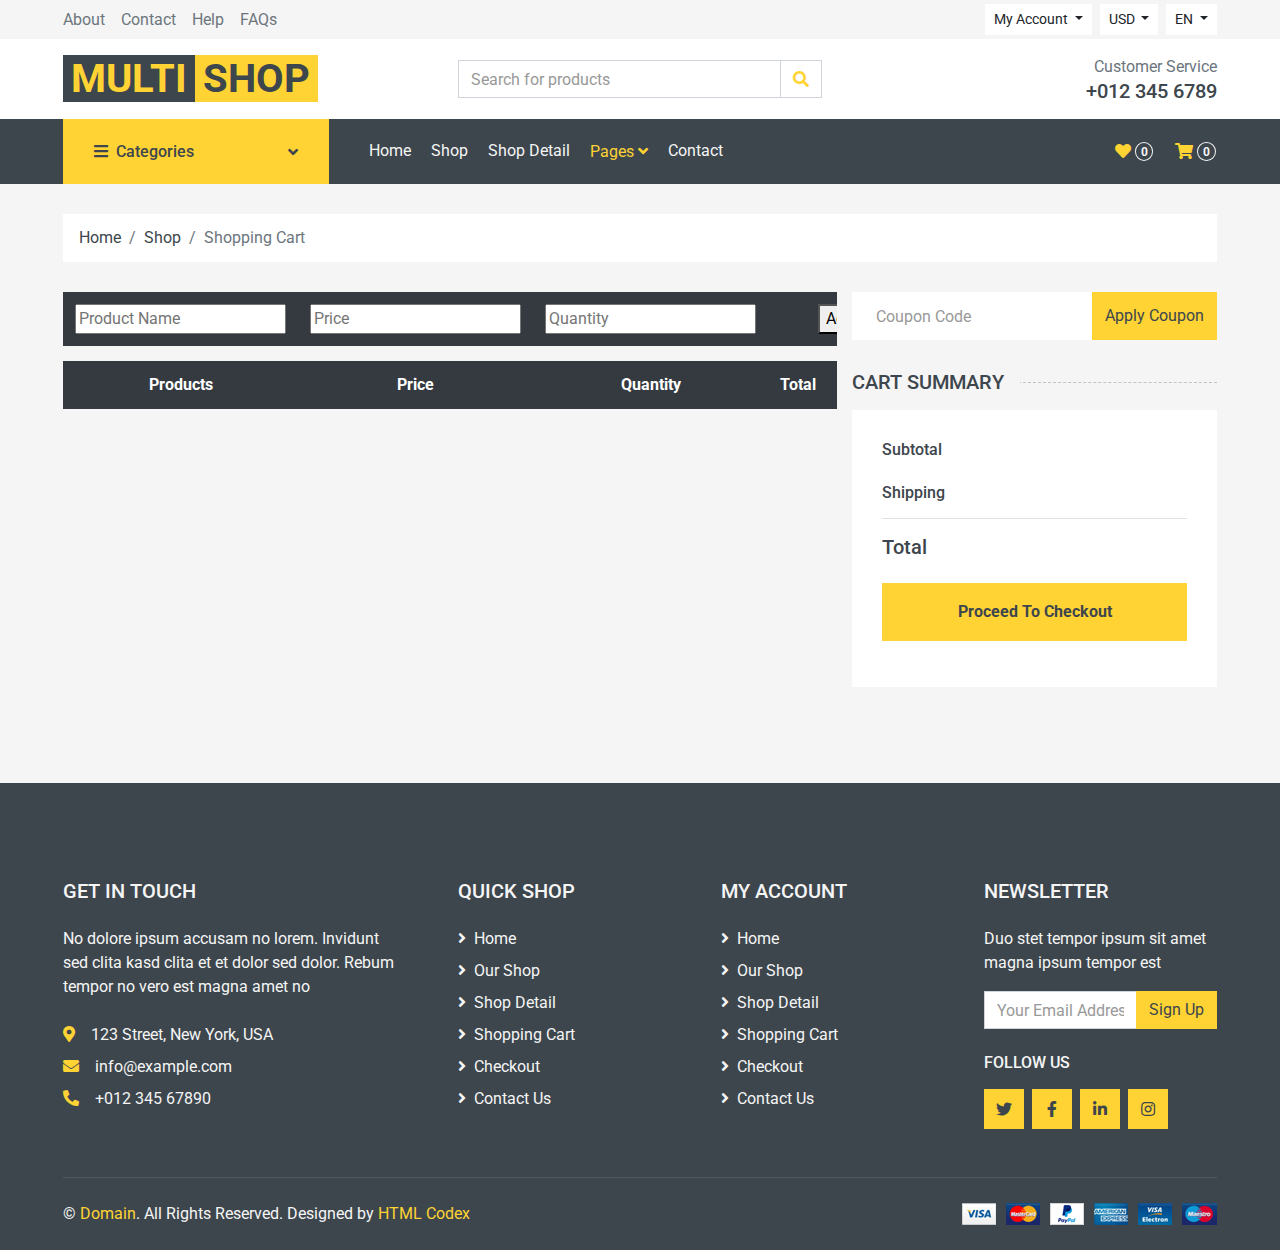
<file: online-shop-website-template/cart.html>
<!DOCTYPE html>
<html lang="en">
  <head>
    <meta charset="utf-8" />
    <title>MultiShop - Online Shop Website Template</title>
    <meta content="width=device-width, initial-scale=1.0" name="viewport" />
    <meta content="Free HTML Templates" name="keywords" />
    <meta content="Free HTML Templates" name="description" />

    <!-- Favicon -->
    <link href="img/favicon.ico" rel="icon" />

    <!-- Google Web Fonts -->
    <link rel="preconnect" href="https://fonts.gstatic.com" />
    <link
      href="https://fonts.googleapis.com/css2?family=Roboto:wght@400;500;700&display=swap"
      rel="stylesheet"
    />

    <!-- Font Awesome -->
    <link
      href="https://cdnjs.cloudflare.com/ajax/libs/font-awesome/5.10.0/css/all.min.css"
      rel="stylesheet"
    />

    <!-- Libraries Stylesheet -->
    <link href="lib/animate/animate.min.css" rel="stylesheet" />
    <link href="lib/owlcarousel/assets/owl.carousel.min.css" rel="stylesheet" />

    <!-- Customized Bootstrap Stylesheet -->
    <link href="css/style.css" rel="stylesheet" />
  </head>

  <body>
    <!-- Topbar Start -->
    <div class="container-fluid">
      <div class="row bg-secondary py-1 px-xl-5">
        <div class="col-lg-6 d-none d-lg-block">
          <div class="d-inline-flex align-items-center h-100">
            <a class="text-body mr-3" href="">About</a>
            <a class="text-body mr-3" href="">Contact</a>
            <a class="text-body mr-3" href="">Help</a>
            <a class="text-body mr-3" href="">FAQs</a>
          </div>
        </div>
        <div class="col-lg-6 text-center text-lg-right">
          <div class="d-inline-flex align-items-center">
            <div class="btn-group">
              <button
                type="button"
                class="btn btn-sm btn-light dropdown-toggle"
                data-toggle="dropdown"
              >
                My Account
              </button>
              <div class="dropdown-menu dropdown-menu-right">
                <button class="dropdown-item" type="button">Sign in</button>
                <button class="dropdown-item" type="button">Sign up</button>
              </div>
            </div>
            <div class="btn-group mx-2">
              <button
                type="button"
                class="btn btn-sm btn-light dropdown-toggle"
                data-toggle="dropdown"
              >
                USD
              </button>
              <div class="dropdown-menu dropdown-menu-right">
                <button class="dropdown-item" type="button">EUR</button>
                <button class="dropdown-item" type="button">GBP</button>
                <button class="dropdown-item" type="button">CAD</button>
              </div>
            </div>
            <div class="btn-group">
              <button
                type="button"
                class="btn btn-sm btn-light dropdown-toggle"
                data-toggle="dropdown"
              >
                EN
              </button>
              <div class="dropdown-menu dropdown-menu-right">
                <button class="dropdown-item" type="button">FR</button>
                <button class="dropdown-item" type="button">AR</button>
                <button class="dropdown-item" type="button">RU</button>
              </div>
            </div>
          </div>
          <div class="d-inline-flex align-items-center d-block d-lg-none">
            <a href="" class="btn px-0 ml-2">
              <i class="fas fa-heart text-dark"></i>
              <span
                class="badge text-dark border border-dark rounded-circle"
                style="padding-bottom: 2px"
                >0</span
              >
            </a>
            <a href="" class="btn px-0 ml-2">
              <i class="fas fa-shopping-cart text-dark"></i>
              <span
                class="badge text-dark border border-dark rounded-circle"
                style="padding-bottom: 2px"
                >0</span
              >
            </a>
          </div>
        </div>
      </div>
      <div
        class="row align-items-center bg-light py-3 px-xl-5 d-none d-lg-flex"
      >
        <div class="col-lg-4">
          <a href="" class="text-decoration-none">
            <span class="h1 text-uppercase text-primary bg-dark px-2"
              >Multi</span
            >
            <span class="h1 text-uppercase text-dark bg-primary px-2 ml-n1"
              >Shop</span
            >
          </a>
        </div>
        <div class="col-lg-4 col-6 text-left">
          <form action="">
            <div class="input-group">
              <input
                type="text"
                class="form-control"
                placeholder="Search for products"
              />
              <div class="input-group-append">
                <span class="input-group-text bg-transparent text-primary">
                  <i class="fa fa-search"></i>
                </span>
              </div>
            </div>
          </form>
        </div>
        <div class="col-lg-4 col-6 text-right">
          <p class="m-0">Customer Service</p>
          <h5 class="m-0">+012 345 6789</h5>
        </div>
      </div>
    </div>
    <!-- Topbar End -->

    <!-- Navbar Start -->
    <div class="container-fluid bg-dark mb-30">
      <div class="row px-xl-5">
        <div class="col-lg-3 d-none d-lg-block">
          <a
            class="btn d-flex align-items-center justify-content-between bg-primary w-100"
            data-toggle="collapse"
            href="#navbar-vertical"
            style="height: 65px; padding: 0 30px"
          >
            <h6 class="text-dark m-0">
              <i class="fa fa-bars mr-2"></i>Categories
            </h6>
            <i class="fa fa-angle-down text-dark"></i>
          </a>
          <nav
            class="collapse position-absolute navbar navbar-vertical navbar-light align-items-start p-0 bg-light"
            id="navbar-vertical"
            style="width: calc(100% - 30px); z-index: 999"
          >
            <div class="navbar-nav w-100">
              <div class="nav-item dropdown dropright">
                <a
                  href="#"
                  class="nav-link dropdown-toggle"
                  data-toggle="dropdown"
                  >Dresses <i class="fa fa-angle-right float-right mt-1"></i
                ></a>
                <div
                  class="dropdown-menu position-absolute rounded-0 border-0 m-0"
                >
                  <a href="" class="dropdown-item">Men's Dresses</a>
                  <a href="" class="dropdown-item">Women's Dresses</a>
                  <a href="" class="dropdown-item">Baby's Dresses</a>
                </div>
              </div>
              <a href="" class="nav-item nav-link">Shirts</a>
              <a href="" class="nav-item nav-link">Jeans</a>
              <a href="" class="nav-item nav-link">Swimwear</a>
              <a href="" class="nav-item nav-link">Sleepwear</a>
              <a href="" class="nav-item nav-link">Sportswear</a>
              <a href="" class="nav-item nav-link">Jumpsuits</a>
              <a href="" class="nav-item nav-link">Blazers</a>
              <a href="" class="nav-item nav-link">Jackets</a>
              <a href="" class="nav-item nav-link">Shoes</a>
            </div>
          </nav>
        </div>
        <div class="col-lg-9">
          <nav
            class="navbar navbar-expand-lg bg-dark navbar-dark py-3 py-lg-0 px-0"
          >
            <a href="" class="text-decoration-none d-block d-lg-none">
              <span class="h1 text-uppercase text-dark bg-light px-2"
                >Multi</span
              >
              <span class="h1 text-uppercase text-light bg-primary px-2 ml-n1"
                >Shop</span
              >
            </a>
            <button
              type="button"
              class="navbar-toggler"
              data-toggle="collapse"
              data-target="#navbarCollapse"
            >
              <span class="navbar-toggler-icon"></span>
            </button>
            <div
              class="collapse navbar-collapse justify-content-between"
              id="navbarCollapse"
            >
              <div class="navbar-nav mr-auto py-0">
                <a href="index.html" class="nav-item nav-link">Home</a>
                <a href="shop.html" class="nav-item nav-link">Shop</a>
                <a href="detail.html" class="nav-item nav-link">Shop Detail</a>
                <div class="nav-item dropdown">
                  <a
                    href="#"
                    class="nav-link dropdown-toggle active"
                    data-toggle="dropdown"
                    >Pages <i class="fa fa-angle-down mt-1"></i
                  ></a>
                  <div class="dropdown-menu bg-primary rounded-0 border-0 m-0">
                    <a href="cart.html" class="dropdown-item active"
                      >Shopping Cart</a
                    >
                    <a href="checkout.html" class="dropdown-item">Checkout</a>
                  </div>
                </div>
                <a href="contact.html" class="nav-item nav-link">Contact</a>
              </div>
              <div class="navbar-nav ml-auto py-0 d-none d-lg-block">
                <a href="" class="btn px-0">
                  <i class="fas fa-heart text-primary"></i>
                  <span
                    class="badge text-secondary border border-secondary rounded-circle"
                    style="padding-bottom: 2px"
                    >0</span
                  >
                </a>
                <a href="" class="btn px-0 ml-3">
                  <i class="fas fa-shopping-cart text-primary"></i>
                  <span
                    class="badge text-secondary border border-secondary rounded-circle"
                    style="padding-bottom: 2px"
                    >0</span
                  >
                </a>
              </div>
            </div>
          </nav>
        </div>
      </div>
    </div>
    <!-- Navbar End -->

    <!-- Breadcrumb Start -->
    <div class="container-fluid">
      <div class="row px-xl-5">
        <div class="col-12">
          <nav class="breadcrumb bg-light mb-30">
            <a class="breadcrumb-item text-dark" href="#">Home</a>
            <a class="breadcrumb-item text-dark" href="#">Shop</a>
            <span class="breadcrumb-item active">Shopping Cart</span>
          </nav>
        </div>
      </div>
    </div>
    <!-- Breadcrumb End -->

    <!-- Cart Start -->
    <div class="container-fluid">
      <div class="row px-xl-5">
        <div class="col-lg-8 table-responsive mb-5">
          <table
            class="table table-light table-borderless table-hover text-center mb-0"
          >
            <thead class="thead-dark">
              <tr>
                <th>
                  <input
                    type="text"
                    id="product-name"
                    placeholder="Product Name"
                  />
                </th>
                <th><input type="text" id="price" placeholder="Price" /></th>
                <th>
                  <input type="text" id="quantity" placeholder="Quantity" />
                </th>
                <th colspan="2"><button onclick="addProduct()">Add</button></th>
              </tr>
              <tr>
                <th>Products</th>
                <th>Price</th>
                <th>Quantity</th>
                <th>Total</th>
                <th>Remove</th>
              </tr>
            </thead>
            <tbody class="align-middle" id="products">
            </tbody>
          </table>
        </div>
        <div class="col-lg-4">
          <form class="mb-30" action="">
            <div class="input-group">
              <input
                type="text"
                class="form-control border-0 p-4"
                placeholder="Coupon Code"
              />
              <div class="input-group-append">
                <button class="btn btn-primary">Apply Coupon</button>
              </div>
            </div>
          </form>
          <h5 class="section-title position-relative text-uppercase mb-3">
            <span class="bg-secondary pr-3">Cart Summary</span>
          </h5>
          <div class="bg-light p-30 mb-5">
            <div class="border-bottom pb-2">
              <div class="d-flex justify-content-between mb-3">
                <h6>Subtotal</h6>
                <h6 id="sub-total"></h6>
              </div>
              <div class="d-flex justify-content-between">
                <h6 class="font-weight-medium">Shipping</h6>
                <h6 class="font-weight-medium" id="shipping"></h6>
              </div>
            </div>
            <div class="pt-2">
              <div class="d-flex justify-content-between mt-2">
                <h5>Total</h5>
                <h5 id="total"></h5>
              </div>
              <button
                class="btn btn-block btn-primary font-weight-bold my-3 py-3"
              >
                Proceed To Checkout
              </button>
            </div>
          </div>
        </div>
      </div>
    </div>
    <!-- Cart End -->

    <!-- Footer Start -->
    <div class="container-fluid bg-dark text-secondary mt-5 pt-5">
      <div class="row px-xl-5 pt-5">
        <div class="col-lg-4 col-md-12 mb-5 pr-3 pr-xl-5">
          <h5 class="text-secondary text-uppercase mb-4">Get In Touch</h5>
          <p class="mb-4">
            No dolore ipsum accusam no lorem. Invidunt sed clita kasd clita et
            et dolor sed dolor. Rebum tempor no vero est magna amet no
          </p>
          <p class="mb-2">
            <i class="fa fa-map-marker-alt text-primary mr-3"></i>123 Street,
            New York, USA
          </p>
          <p class="mb-2">
            <i class="fa fa-envelope text-primary mr-3"></i>info@example.com
          </p>
          <p class="mb-0">
            <i class="fa fa-phone-alt text-primary mr-3"></i>+012 345 67890
          </p>
        </div>
        <div class="col-lg-8 col-md-12">
          <div class="row">
            <div class="col-md-4 mb-5">
              <h5 class="text-secondary text-uppercase mb-4">Quick Shop</h5>
              <div class="d-flex flex-column justify-content-start">
                <a class="text-secondary mb-2" href="#"
                  ><i class="fa fa-angle-right mr-2"></i>Home</a
                >
                <a class="text-secondary mb-2" href="#"
                  ><i class="fa fa-angle-right mr-2"></i>Our Shop</a
                >
                <a class="text-secondary mb-2" href="#"
                  ><i class="fa fa-angle-right mr-2"></i>Shop Detail</a
                >
                <a class="text-secondary mb-2" href="#"
                  ><i class="fa fa-angle-right mr-2"></i>Shopping Cart</a
                >
                <a class="text-secondary mb-2" href="#"
                  ><i class="fa fa-angle-right mr-2"></i>Checkout</a
                >
                <a class="text-secondary" href="#"
                  ><i class="fa fa-angle-right mr-2"></i>Contact Us</a
                >
              </div>
            </div>
            <div class="col-md-4 mb-5">
              <h5 class="text-secondary text-uppercase mb-4">My Account</h5>
              <div class="d-flex flex-column justify-content-start">
                <a class="text-secondary mb-2" href="#"
                  ><i class="fa fa-angle-right mr-2"></i>Home</a
                >
                <a class="text-secondary mb-2" href="#"
                  ><i class="fa fa-angle-right mr-2"></i>Our Shop</a
                >
                <a class="text-secondary mb-2" href="#"
                  ><i class="fa fa-angle-right mr-2"></i>Shop Detail</a
                >
                <a class="text-secondary mb-2" href="#"
                  ><i class="fa fa-angle-right mr-2"></i>Shopping Cart</a
                >
                <a class="text-secondary mb-2" href="#"
                  ><i class="fa fa-angle-right mr-2"></i>Checkout</a
                >
                <a class="text-secondary" href="#"
                  ><i class="fa fa-angle-right mr-2"></i>Contact Us</a
                >
              </div>
            </div>
            <div class="col-md-4 mb-5">
              <h5 class="text-secondary text-uppercase mb-4">Newsletter</h5>
              <p>Duo stet tempor ipsum sit amet magna ipsum tempor est</p>
              <form action="">
                <div class="input-group">
                  <input
                    type="text"
                    class="form-control"
                    placeholder="Your Email Address"
                  />
                  <div class="input-group-append">
                    <button class="btn btn-primary">Sign Up</button>
                  </div>
                </div>
              </form>
              <h6 class="text-secondary text-uppercase mt-4 mb-3">Follow Us</h6>
              <div class="d-flex">
                <a class="btn btn-primary btn-square mr-2" href="#"
                  ><i class="fab fa-twitter"></i
                ></a>
                <a class="btn btn-primary btn-square mr-2" href="#"
                  ><i class="fab fa-facebook-f"></i
                ></a>
                <a class="btn btn-primary btn-square mr-2" href="#"
                  ><i class="fab fa-linkedin-in"></i
                ></a>
                <a class="btn btn-primary btn-square" href="#"
                  ><i class="fab fa-instagram"></i
                ></a>
              </div>
            </div>
          </div>
        </div>
      </div>
      <div
        class="row border-top mx-xl-5 py-4"
        style="border-color: rgba(256, 256, 256, 0.1) !important"
      >
        <div class="col-md-6 px-xl-0">
          <p class="mb-md-0 text-center text-md-left text-secondary">
            &copy; <a class="text-primary" href="#">Domain</a>. All Rights
            Reserved. Designed by
            <a class="text-primary" href="https://htmlcodex.com">HTML Codex</a>
          </p>
        </div>
        <div class="col-md-6 px-xl-0 text-center text-md-right">
          <img class="img-fluid" src="img/payments.png" alt="" />
        </div>
      </div>
    </div>
    <!-- Footer End -->

    <!-- Back to Top -->
    <a href="#" class="btn btn-primary back-to-top"
      ><i class="fa fa-angle-double-up"></i
    ></a>

    <!-- JavaScript Libraries -->
    <script src="https://code.jquery.com/jquery-3.4.1.min.js"></script>
    <script src="https://stackpath.bootstrapcdn.com/bootstrap/4.4.1/js/bootstrap.bundle.min.js"></script>
    <script src="lib/easing/easing.min.js"></script>
    <script src="lib/owlcarousel/owl.carousel.min.js"></script>

    <!-- Contact Javascript File -->
    <script src="mail/jqBootstrapValidation.min.js"></script>
    <script src="mail/contact.js"></script>

    <!-- Template Javascript -->
    <script src="js/main.js"></script>
    <script src="js/cart.js"></script>
  </body>
</html>
</file>
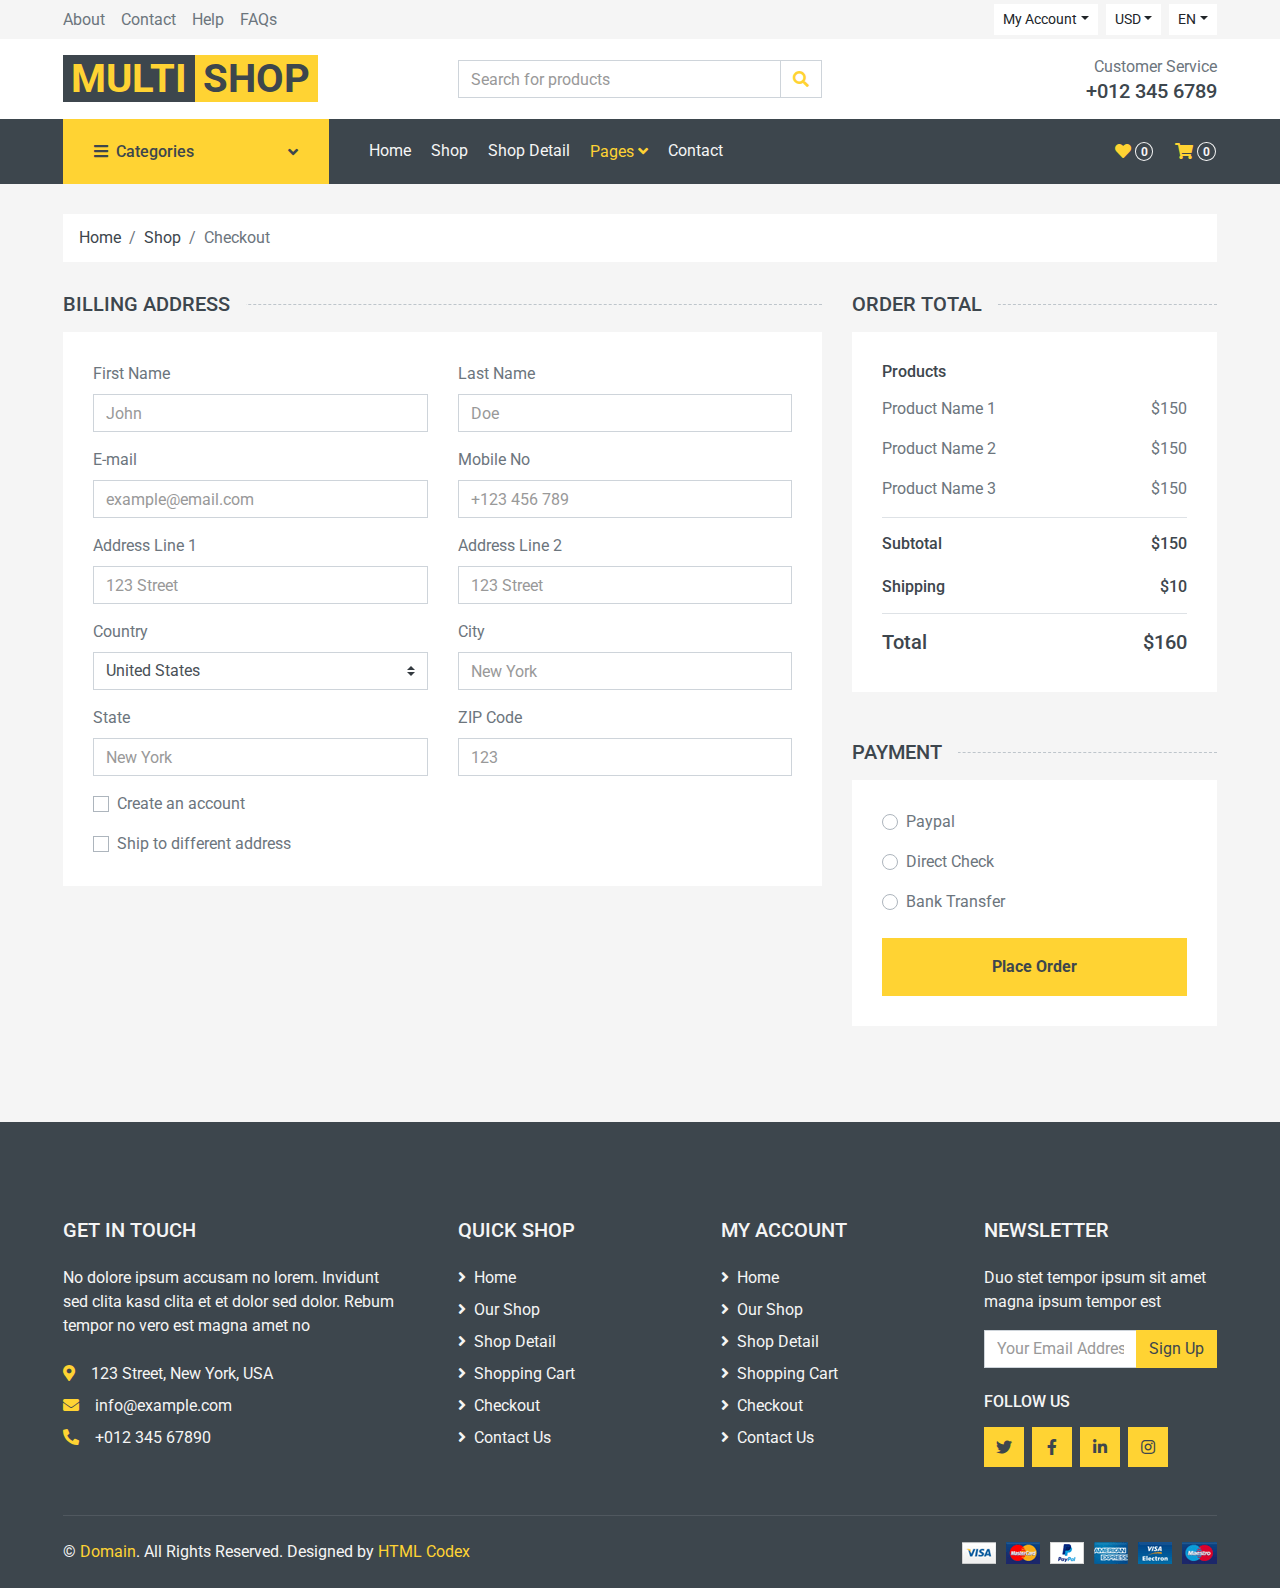
<file: online-shop-website-template/checkout.html>
<!DOCTYPE html>
<html lang="en">

<head>
    <meta charset="utf-8">
    <title>MultiShop - Online Shop Website Template</title>
    <meta content="width=device-width, initial-scale=1.0" name="viewport">
    <meta content="Free HTML Templates" name="keywords">
    <meta content="Free HTML Templates" name="description">

    <!-- Favicon -->
    <link href="img/favicon.ico" rel="icon">

    <!-- Google Web Fonts -->
    <link rel="preconnect" href="https://fonts.gstatic.com">
    <link href="https://fonts.googleapis.com/css2?family=Roboto:wght@400;500;700&display=swap" rel="stylesheet">  

    <!-- Font Awesome -->
    <link href="https://cdnjs.cloudflare.com/ajax/libs/font-awesome/5.10.0/css/all.min.css" rel="stylesheet">

    <!-- Libraries Stylesheet -->
    <link href="lib/animate/animate.min.css" rel="stylesheet">
    <link href="lib/owlcarousel/assets/owl.carousel.min.css" rel="stylesheet">

    <!-- Customized Bootstrap Stylesheet -->
    <link href="css/style.css" rel="stylesheet">
</head>

<body>
    <!-- Topbar Start -->
    <div class="container-fluid">
        <div class="row bg-secondary py-1 px-xl-5">
            <div class="col-lg-6 d-none d-lg-block">
                <div class="d-inline-flex align-items-center h-100">
                    <a class="text-body mr-3" href="">About</a>
                    <a class="text-body mr-3" href="">Contact</a>
                    <a class="text-body mr-3" href="">Help</a>
                    <a class="text-body mr-3" href="">FAQs</a>
                </div>
            </div>
            <div class="col-lg-6 text-center text-lg-right">
                <div class="d-inline-flex align-items-center">
                    <div class="btn-group">
                        <button type="button" class="btn btn-sm btn-light dropdown-toggle" data-toggle="dropdown">My Account</button>
                        <div class="dropdown-menu dropdown-menu-right">
                            <button class="dropdown-item" type="button">Sign in</button>
                            <button class="dropdown-item" type="button">Sign up</button>
                        </div>
                    </div>
                    <div class="btn-group mx-2">
                        <button type="button" class="btn btn-sm btn-light dropdown-toggle" data-toggle="dropdown">USD</button>
                        <div class="dropdown-menu dropdown-menu-right">
                            <button class="dropdown-item" type="button">EUR</button>
                            <button class="dropdown-item" type="button">GBP</button>
                            <button class="dropdown-item" type="button">CAD</button>
                        </div>
                    </div>
                    <div class="btn-group">
                        <button type="button" class="btn btn-sm btn-light dropdown-toggle" data-toggle="dropdown">EN</button>
                        <div class="dropdown-menu dropdown-menu-right">
                            <button class="dropdown-item" type="button">FR</button>
                            <button class="dropdown-item" type="button">AR</button>
                            <button class="dropdown-item" type="button">RU</button>
                        </div>
                    </div>
                </div>
                <div class="d-inline-flex align-items-center d-block d-lg-none">
                    <a href="" class="btn px-0 ml-2">
                        <i class="fas fa-heart text-dark"></i>
                        <span class="badge text-dark border border-dark rounded-circle" style="padding-bottom: 2px;">0</span>
                    </a>
                    <a href="" class="btn px-0 ml-2">
                        <i class="fas fa-shopping-cart text-dark"></i>
                        <span class="badge text-dark border border-dark rounded-circle" style="padding-bottom: 2px;">0</span>
                    </a>
                </div>
            </div>
        </div>
        <div class="row align-items-center bg-light py-3 px-xl-5 d-none d-lg-flex">
            <div class="col-lg-4">
                <a href="" class="text-decoration-none">
                    <span class="h1 text-uppercase text-primary bg-dark px-2">Multi</span>
                    <span class="h1 text-uppercase text-dark bg-primary px-2 ml-n1">Shop</span>
                </a>
            </div>
            <div class="col-lg-4 col-6 text-left">
                <form action="">
                    <div class="input-group">
                        <input type="text" class="form-control" placeholder="Search for products">
                        <div class="input-group-append">
                            <span class="input-group-text bg-transparent text-primary">
                                <i class="fa fa-search"></i>
                            </span>
                        </div>
                    </div>
                </form>
            </div>
            <div class="col-lg-4 col-6 text-right">
                <p class="m-0">Customer Service</p>
                <h5 class="m-0">+012 345 6789</h5>
            </div>
        </div>
    </div>
    <!-- Topbar End -->


    <!-- Navbar Start -->
    <div class="container-fluid bg-dark mb-30">
        <div class="row px-xl-5">
            <div class="col-lg-3 d-none d-lg-block">
                <a class="btn d-flex align-items-center justify-content-between bg-primary w-100" data-toggle="collapse" href="#navbar-vertical" style="height: 65px; padding: 0 30px;">
                    <h6 class="text-dark m-0"><i class="fa fa-bars mr-2"></i>Categories</h6>
                    <i class="fa fa-angle-down text-dark"></i>
                </a>
                <nav class="collapse position-absolute navbar navbar-vertical navbar-light align-items-start p-0 bg-light" id="navbar-vertical" style="width: calc(100% - 30px); z-index: 999;">
                    <div class="navbar-nav w-100">
                        <div class="nav-item dropdown dropright">
                            <a href="#" class="nav-link dropdown-toggle" data-toggle="dropdown">Dresses <i class="fa fa-angle-right float-right mt-1"></i></a>
                            <div class="dropdown-menu position-absolute rounded-0 border-0 m-0">
                                <a href="" class="dropdown-item">Men's Dresses</a>
                                <a href="" class="dropdown-item">Women's Dresses</a>
                                <a href="" class="dropdown-item">Baby's Dresses</a>
                            </div>
                        </div>
                        <a href="" class="nav-item nav-link">Shirts</a>
                        <a href="" class="nav-item nav-link">Jeans</a>
                        <a href="" class="nav-item nav-link">Swimwear</a>
                        <a href="" class="nav-item nav-link">Sleepwear</a>
                        <a href="" class="nav-item nav-link">Sportswear</a>
                        <a href="" class="nav-item nav-link">Jumpsuits</a>
                        <a href="" class="nav-item nav-link">Blazers</a>
                        <a href="" class="nav-item nav-link">Jackets</a>
                        <a href="" class="nav-item nav-link">Shoes</a>
                    </div>
                </nav>
            </div>
            <div class="col-lg-9">
                <nav class="navbar navbar-expand-lg bg-dark navbar-dark py-3 py-lg-0 px-0">
                    <a href="" class="text-decoration-none d-block d-lg-none">
                        <span class="h1 text-uppercase text-dark bg-light px-2">Multi</span>
                        <span class="h1 text-uppercase text-light bg-primary px-2 ml-n1">Shop</span>
                    </a>
                    <button type="button" class="navbar-toggler" data-toggle="collapse" data-target="#navbarCollapse">
                        <span class="navbar-toggler-icon"></span>
                    </button>
                    <div class="collapse navbar-collapse justify-content-between" id="navbarCollapse">
                        <div class="navbar-nav mr-auto py-0">
                            <a href="index.html" class="nav-item nav-link">Home</a>
                            <a href="shop.html" class="nav-item nav-link">Shop</a>
                            <a href="detail.html" class="nav-item nav-link">Shop Detail</a>
                            <div class="nav-item dropdown">
                                <a href="#" class="nav-link dropdown-toggle active" data-toggle="dropdown">Pages <i class="fa fa-angle-down mt-1"></i></a>
                                <div class="dropdown-menu bg-primary rounded-0 border-0 m-0">
                                    <a href="cart.html" class="dropdown-item">Shopping Cart</a>
                                    <a href="checkout.html" class="dropdown-item active">Checkout</a>
                                </div>
                            </div>
                            <a href="contact.html" class="nav-item nav-link">Contact</a>
                        </div>
                        <div class="navbar-nav ml-auto py-0 d-none d-lg-block">
                            <a href="" class="btn px-0">
                                <i class="fas fa-heart text-primary"></i>
                                <span class="badge text-secondary border border-secondary rounded-circle" style="padding-bottom: 2px;">0</span>
                            </a>
                            <a href="" class="btn px-0 ml-3">
                                <i class="fas fa-shopping-cart text-primary"></i>
                                <span class="badge text-secondary border border-secondary rounded-circle" style="padding-bottom: 2px;">0</span>
                            </a>
                        </div>
                    </div>
                </nav>
            </div>
        </div>
    </div>
    <!-- Navbar End -->


    <!-- Breadcrumb Start -->
    <div class="container-fluid">
        <div class="row px-xl-5">
            <div class="col-12">
                <nav class="breadcrumb bg-light mb-30">
                    <a class="breadcrumb-item text-dark" href="#">Home</a>
                    <a class="breadcrumb-item text-dark" href="#">Shop</a>
                    <span class="breadcrumb-item active">Checkout</span>
                </nav>
            </div>
        </div>
    </div>
    <!-- Breadcrumb End -->


    <!-- Checkout Start -->
    <div class="container-fluid">
        <div class="row px-xl-5">
            <div class="col-lg-8">
                <h5 class="section-title position-relative text-uppercase mb-3"><span class="bg-secondary pr-3">Billing Address</span></h5>
                <div class="bg-light p-30 mb-5">
                    <div class="row">
                        <div class="col-md-6 form-group">
                            <label>First Name</label>
                            <input class="form-control" type="text" placeholder="John">
                        </div>
                        <div class="col-md-6 form-group">
                            <label>Last Name</label>
                            <input class="form-control" type="text" placeholder="Doe">
                        </div>
                        <div class="col-md-6 form-group">
                            <label>E-mail</label>
                            <input class="form-control" type="text" placeholder="example@email.com">
                        </div>
                        <div class="col-md-6 form-group">
                            <label>Mobile No</label>
                            <input class="form-control" type="text" placeholder="+123 456 789">
                        </div>
                        <div class="col-md-6 form-group">
                            <label>Address Line 1</label>
                            <input class="form-control" type="text" placeholder="123 Street">
                        </div>
                        <div class="col-md-6 form-group">
                            <label>Address Line 2</label>
                            <input class="form-control" type="text" placeholder="123 Street">
                        </div>
                        <div class="col-md-6 form-group">
                            <label>Country</label>
                            <select class="custom-select">
                                <option selected>United States</option>
                                <option>Afghanistan</option>
                                <option>Albania</option>
                                <option>Algeria</option>
                            </select>
                        </div>
                        <div class="col-md-6 form-group">
                            <label>City</label>
                            <input class="form-control" type="text" placeholder="New York">
                        </div>
                        <div class="col-md-6 form-group">
                            <label>State</label>
                            <input class="form-control" type="text" placeholder="New York">
                        </div>
                        <div class="col-md-6 form-group">
                            <label>ZIP Code</label>
                            <input class="form-control" type="text" placeholder="123">
                        </div>
                        <div class="col-md-12 form-group">
                            <div class="custom-control custom-checkbox">
                                <input type="checkbox" class="custom-control-input" id="newaccount">
                                <label class="custom-control-label" for="newaccount">Create an account</label>
                            </div>
                        </div>
                        <div class="col-md-12">
                            <div class="custom-control custom-checkbox">
                                <input type="checkbox" class="custom-control-input" id="shipto">
                                <label class="custom-control-label" for="shipto"  data-toggle="collapse" data-target="#shipping-address">Ship to different address</label>
                            </div>
                        </div>
                    </div>
                </div>
                <div class="collapse mb-5" id="shipping-address">
                    <h5 class="section-title position-relative text-uppercase mb-3"><span class="bg-secondary pr-3">Shipping Address</span></h5>
                    <div class="bg-light p-30">
                        <div class="row">
                            <div class="col-md-6 form-group">
                                <label>First Name</label>
                                <input class="form-control" type="text" placeholder="John">
                            </div>
                            <div class="col-md-6 form-group">
                                <label>Last Name</label>
                                <input class="form-control" type="text" placeholder="Doe">
                            </div>
                            <div class="col-md-6 form-group">
                                <label>E-mail</label>
                                <input class="form-control" type="text" placeholder="example@email.com">
                            </div>
                            <div class="col-md-6 form-group">
                                <label>Mobile No</label>
                                <input class="form-control" type="text" placeholder="+123 456 789">
                            </div>
                            <div class="col-md-6 form-group">
                                <label>Address Line 1</label>
                                <input class="form-control" type="text" placeholder="123 Street">
                            </div>
                            <div class="col-md-6 form-group">
                                <label>Address Line 2</label>
                                <input class="form-control" type="text" placeholder="123 Street">
                            </div>
                            <div class="col-md-6 form-group">
                                <label>Country</label>
                                <select class="custom-select">
                                    <option selected>United States</option>
                                    <option>Afghanistan</option>
                                    <option>Albania</option>
                                    <option>Algeria</option>
                                </select>
                            </div>
                            <div class="col-md-6 form-group">
                                <label>City</label>
                                <input class="form-control" type="text" placeholder="New York">
                            </div>
                            <div class="col-md-6 form-group">
                                <label>State</label>
                                <input class="form-control" type="text" placeholder="New York">
                            </div>
                            <div class="col-md-6 form-group">
                                <label>ZIP Code</label>
                                <input class="form-control" type="text" placeholder="123">
                            </div>
                        </div>
                    </div>
                </div>
            </div>
            <div class="col-lg-4">
                <h5 class="section-title position-relative text-uppercase mb-3"><span class="bg-secondary pr-3">Order Total</span></h5>
                <div class="bg-light p-30 mb-5">
                    <div class="border-bottom">
                        <h6 class="mb-3">Products</h6>
                        <div class="d-flex justify-content-between">
                            <p>Product Name 1</p>
                            <p>$150</p>
                        </div>
                        <div class="d-flex justify-content-between">
                            <p>Product Name 2</p>
                            <p>$150</p>
                        </div>
                        <div class="d-flex justify-content-between">
                            <p>Product Name 3</p>
                            <p>$150</p>
                        </div>
                    </div>
                    <div class="border-bottom pt-3 pb-2">
                        <div class="d-flex justify-content-between mb-3">
                            <h6>Subtotal</h6>
                            <h6>$150</h6>
                        </div>
                        <div class="d-flex justify-content-between">
                            <h6 class="font-weight-medium">Shipping</h6>
                            <h6 class="font-weight-medium">$10</h6>
                        </div>
                    </div>
                    <div class="pt-2">
                        <div class="d-flex justify-content-between mt-2">
                            <h5>Total</h5>
                            <h5>$160</h5>
                        </div>
                    </div>
                </div>
                <div class="mb-5">
                    <h5 class="section-title position-relative text-uppercase mb-3"><span class="bg-secondary pr-3">Payment</span></h5>
                    <div class="bg-light p-30">
                        <div class="form-group">
                            <div class="custom-control custom-radio">
                                <input type="radio" class="custom-control-input" name="payment" id="paypal">
                                <label class="custom-control-label" for="paypal">Paypal</label>
                            </div>
                        </div>
                        <div class="form-group">
                            <div class="custom-control custom-radio">
                                <input type="radio" class="custom-control-input" name="payment" id="directcheck">
                                <label class="custom-control-label" for="directcheck">Direct Check</label>
                            </div>
                        </div>
                        <div class="form-group mb-4">
                            <div class="custom-control custom-radio">
                                <input type="radio" class="custom-control-input" name="payment" id="banktransfer">
                                <label class="custom-control-label" for="banktransfer">Bank Transfer</label>
                            </div>
                        </div>
                        <button class="btn btn-block btn-primary font-weight-bold py-3">Place Order</button>
                    </div>
                </div>
            </div>
        </div>
    </div>
    <!-- Checkout End -->


    <!-- Footer Start -->
    <div class="container-fluid bg-dark text-secondary mt-5 pt-5">
        <div class="row px-xl-5 pt-5">
            <div class="col-lg-4 col-md-12 mb-5 pr-3 pr-xl-5">
                <h5 class="text-secondary text-uppercase mb-4">Get In Touch</h5>
                <p class="mb-4">No dolore ipsum accusam no lorem. Invidunt sed clita kasd clita et et dolor sed dolor. Rebum tempor no vero est magna amet no</p>
                <p class="mb-2"><i class="fa fa-map-marker-alt text-primary mr-3"></i>123 Street, New York, USA</p>
                <p class="mb-2"><i class="fa fa-envelope text-primary mr-3"></i>info@example.com</p>
                <p class="mb-0"><i class="fa fa-phone-alt text-primary mr-3"></i>+012 345 67890</p>
            </div>
            <div class="col-lg-8 col-md-12">
                <div class="row">
                    <div class="col-md-4 mb-5">
                        <h5 class="text-secondary text-uppercase mb-4">Quick Shop</h5>
                        <div class="d-flex flex-column justify-content-start">
                            <a class="text-secondary mb-2" href="#"><i class="fa fa-angle-right mr-2"></i>Home</a>
                            <a class="text-secondary mb-2" href="#"><i class="fa fa-angle-right mr-2"></i>Our Shop</a>
                            <a class="text-secondary mb-2" href="#"><i class="fa fa-angle-right mr-2"></i>Shop Detail</a>
                            <a class="text-secondary mb-2" href="#"><i class="fa fa-angle-right mr-2"></i>Shopping Cart</a>
                            <a class="text-secondary mb-2" href="#"><i class="fa fa-angle-right mr-2"></i>Checkout</a>
                            <a class="text-secondary" href="#"><i class="fa fa-angle-right mr-2"></i>Contact Us</a>
                        </div>
                    </div>
                    <div class="col-md-4 mb-5">
                        <h5 class="text-secondary text-uppercase mb-4">My Account</h5>
                        <div class="d-flex flex-column justify-content-start">
                            <a class="text-secondary mb-2" href="#"><i class="fa fa-angle-right mr-2"></i>Home</a>
                            <a class="text-secondary mb-2" href="#"><i class="fa fa-angle-right mr-2"></i>Our Shop</a>
                            <a class="text-secondary mb-2" href="#"><i class="fa fa-angle-right mr-2"></i>Shop Detail</a>
                            <a class="text-secondary mb-2" href="#"><i class="fa fa-angle-right mr-2"></i>Shopping Cart</a>
                            <a class="text-secondary mb-2" href="#"><i class="fa fa-angle-right mr-2"></i>Checkout</a>
                            <a class="text-secondary" href="#"><i class="fa fa-angle-right mr-2"></i>Contact Us</a>
                        </div>
                    </div>
                    <div class="col-md-4 mb-5">
                        <h5 class="text-secondary text-uppercase mb-4">Newsletter</h5>
                        <p>Duo stet tempor ipsum sit amet magna ipsum tempor est</p>
                        <form action="">
                            <div class="input-group">
                                <input type="text" class="form-control" placeholder="Your Email Address">
                                <div class="input-group-append">
                                    <button class="btn btn-primary">Sign Up</button>
                                </div>
                            </div>
                        </form>
                        <h6 class="text-secondary text-uppercase mt-4 mb-3">Follow Us</h6>
                        <div class="d-flex">
                            <a class="btn btn-primary btn-square mr-2" href="#"><i class="fab fa-twitter"></i></a>
                            <a class="btn btn-primary btn-square mr-2" href="#"><i class="fab fa-facebook-f"></i></a>
                            <a class="btn btn-primary btn-square mr-2" href="#"><i class="fab fa-linkedin-in"></i></a>
                            <a class="btn btn-primary btn-square" href="#"><i class="fab fa-instagram"></i></a>
                        </div>
                    </div>
                </div>
            </div>
        </div>
        <div class="row border-top mx-xl-5 py-4" style="border-color: rgba(256, 256, 256, .1) !important;">
            <div class="col-md-6 px-xl-0">
                <p class="mb-md-0 text-center text-md-left text-secondary">
                    &copy; <a class="text-primary" href="#">Domain</a>. All Rights Reserved. Designed
                    by
                    <a class="text-primary" href="https://htmlcodex.com">HTML Codex</a>
                </p>
            </div>
            <div class="col-md-6 px-xl-0 text-center text-md-right">
                <img class="img-fluid" src="img/payments.png" alt="">
            </div>
        </div>
    </div>
    <!-- Footer End -->


    <!-- Back to Top -->
    <a href="#" class="btn btn-primary back-to-top"><i class="fa fa-angle-double-up"></i></a>


    <!-- JavaScript Libraries -->
    <script src="https://code.jquery.com/jquery-3.4.1.min.js"></script>
    <script src="https://stackpath.bootstrapcdn.com/bootstrap/4.4.1/js/bootstrap.bundle.min.js"></script>
    <script src="lib/easing/easing.min.js"></script>
    <script src="lib/owlcarousel/owl.carousel.min.js"></script>

    <!-- Contact Javascript File -->
    <script src="mail/jqBootstrapValidation.min.js"></script>
    <script src="mail/contact.js"></script>

    <!-- Template Javascript -->
    <script src="js/main.js"></script>
</body>

</html>
</file>
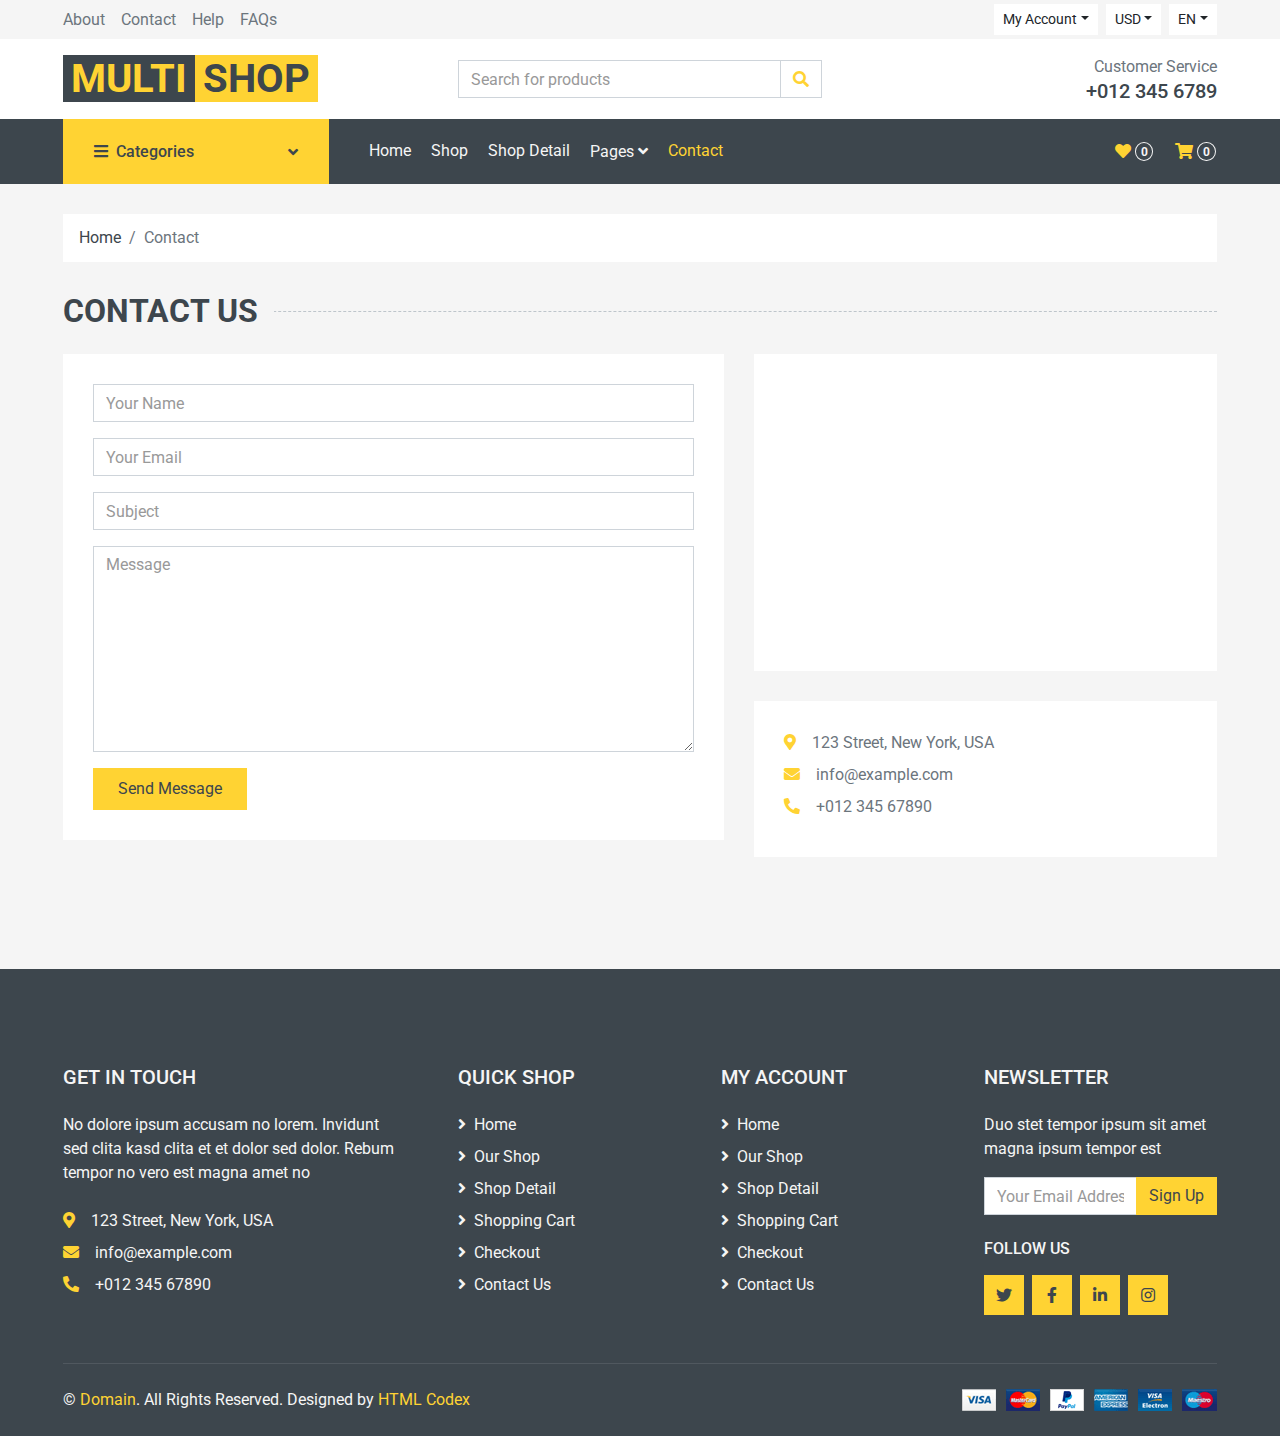
<file: online-shop-website-template/contact.html>
<!DOCTYPE html>
<html lang="en">

<head>
    <meta charset="utf-8">
    <title>MultiShop - Online Shop Website Template</title>
    <meta content="width=device-width, initial-scale=1.0" name="viewport">
    <meta content="Free HTML Templates" name="keywords">
    <meta content="Free HTML Templates" name="description">

    <!-- Favicon -->
    <link href="img/favicon.ico" rel="icon">

    <!-- Google Web Fonts -->
    <link rel="preconnect" href="https://fonts.gstatic.com">
    <link href="https://fonts.googleapis.com/css2?family=Roboto:wght@400;500;700&display=swap" rel="stylesheet">  

    <!-- Font Awesome -->
    <link href="https://cdnjs.cloudflare.com/ajax/libs/font-awesome/5.10.0/css/all.min.css" rel="stylesheet">

    <!-- Libraries Stylesheet -->
    <link href="lib/animate/animate.min.css" rel="stylesheet">
    <link href="lib/owlcarousel/assets/owl.carousel.min.css" rel="stylesheet">

    <!-- Customized Bootstrap Stylesheet -->
    <link href="css/style.css" rel="stylesheet">
</head>

<body>
    <!-- Topbar Start -->
    <div class="container-fluid">
        <div class="row bg-secondary py-1 px-xl-5">
            <div class="col-lg-6 d-none d-lg-block">
                <div class="d-inline-flex align-items-center h-100">
                    <a class="text-body mr-3" href="">About</a>
                    <a class="text-body mr-3" href="">Contact</a>
                    <a class="text-body mr-3" href="">Help</a>
                    <a class="text-body mr-3" href="">FAQs</a>
                </div>
            </div>
            <div class="col-lg-6 text-center text-lg-right">
                <div class="d-inline-flex align-items-center">
                    <div class="btn-group">
                        <button type="button" class="btn btn-sm btn-light dropdown-toggle" data-toggle="dropdown">My Account</button>
                        <div class="dropdown-menu dropdown-menu-right">
                            <button class="dropdown-item" type="button">Sign in</button>
                            <button class="dropdown-item" type="button">Sign up</button>
                        </div>
                    </div>
                    <div class="btn-group mx-2">
                        <button type="button" class="btn btn-sm btn-light dropdown-toggle" data-toggle="dropdown">USD</button>
                        <div class="dropdown-menu dropdown-menu-right">
                            <button class="dropdown-item" type="button">EUR</button>
                            <button class="dropdown-item" type="button">GBP</button>
                            <button class="dropdown-item" type="button">CAD</button>
                        </div>
                    </div>
                    <div class="btn-group">
                        <button type="button" class="btn btn-sm btn-light dropdown-toggle" data-toggle="dropdown">EN</button>
                        <div class="dropdown-menu dropdown-menu-right">
                            <button class="dropdown-item" type="button">FR</button>
                            <button class="dropdown-item" type="button">AR</button>
                            <button class="dropdown-item" type="button">RU</button>
                        </div>
                    </div>
                </div>
                <div class="d-inline-flex align-items-center d-block d-lg-none">
                    <a href="" class="btn px-0 ml-2">
                        <i class="fas fa-heart text-dark"></i>
                        <span class="badge text-dark border border-dark rounded-circle" style="padding-bottom: 2px;">0</span>
                    </a>
                    <a href="" class="btn px-0 ml-2">
                        <i class="fas fa-shopping-cart text-dark"></i>
                        <span class="badge text-dark border border-dark rounded-circle" style="padding-bottom: 2px;">0</span>
                    </a>
                </div>
            </div>
        </div>
        <div class="row align-items-center bg-light py-3 px-xl-5 d-none d-lg-flex">
            <div class="col-lg-4">
                <a href="" class="text-decoration-none">
                    <span class="h1 text-uppercase text-primary bg-dark px-2">Multi</span>
                    <span class="h1 text-uppercase text-dark bg-primary px-2 ml-n1">Shop</span>
                </a>
            </div>
            <div class="col-lg-4 col-6 text-left">
                <form action="">
                    <div class="input-group">
                        <input type="text" class="form-control" placeholder="Search for products">
                        <div class="input-group-append">
                            <span class="input-group-text bg-transparent text-primary">
                                <i class="fa fa-search"></i>
                            </span>
                        </div>
                    </div>
                </form>
            </div>
            <div class="col-lg-4 col-6 text-right">
                <p class="m-0">Customer Service</p>
                <h5 class="m-0">+012 345 6789</h5>
            </div>
        </div>
    </div>
    <!-- Topbar End -->


    <!-- Navbar Start -->
    <div class="container-fluid bg-dark mb-30">
        <div class="row px-xl-5">
            <div class="col-lg-3 d-none d-lg-block">
                <a class="btn d-flex align-items-center justify-content-between bg-primary w-100" data-toggle="collapse" href="#navbar-vertical" style="height: 65px; padding: 0 30px;">
                    <h6 class="text-dark m-0"><i class="fa fa-bars mr-2"></i>Categories</h6>
                    <i class="fa fa-angle-down text-dark"></i>
                </a>
                <nav class="collapse position-absolute navbar navbar-vertical navbar-light align-items-start p-0 bg-light" id="navbar-vertical" style="width: calc(100% - 30px); z-index: 999;">
                    <div class="navbar-nav w-100">
                        <div class="nav-item dropdown dropright">
                            <a href="#" class="nav-link dropdown-toggle" data-toggle="dropdown">Dresses <i class="fa fa-angle-right float-right mt-1"></i></a>
                            <div class="dropdown-menu position-absolute rounded-0 border-0 m-0">
                                <a href="" class="dropdown-item">Men's Dresses</a>
                                <a href="" class="dropdown-item">Women's Dresses</a>
                                <a href="" class="dropdown-item">Baby's Dresses</a>
                            </div>
                        </div>
                        <a href="" class="nav-item nav-link">Shirts</a>
                        <a href="" class="nav-item nav-link">Jeans</a>
                        <a href="" class="nav-item nav-link">Swimwear</a>
                        <a href="" class="nav-item nav-link">Sleepwear</a>
                        <a href="" class="nav-item nav-link">Sportswear</a>
                        <a href="" class="nav-item nav-link">Jumpsuits</a>
                        <a href="" class="nav-item nav-link">Blazers</a>
                        <a href="" class="nav-item nav-link">Jackets</a>
                        <a href="" class="nav-item nav-link">Shoes</a>
                    </div>
                </nav>
            </div>
            <div class="col-lg-9">
                <nav class="navbar navbar-expand-lg bg-dark navbar-dark py-3 py-lg-0 px-0">
                    <a href="" class="text-decoration-none d-block d-lg-none">
                        <span class="h1 text-uppercase text-dark bg-light px-2">Multi</span>
                        <span class="h1 text-uppercase text-light bg-primary px-2 ml-n1">Shop</span>
                    </a>
                    <button type="button" class="navbar-toggler" data-toggle="collapse" data-target="#navbarCollapse">
                        <span class="navbar-toggler-icon"></span>
                    </button>
                    <div class="collapse navbar-collapse justify-content-between" id="navbarCollapse">
                        <div class="navbar-nav mr-auto py-0">
                            <a href="index.html" class="nav-item nav-link">Home</a>
                            <a href="shop.html" class="nav-item nav-link">Shop</a>
                            <a href="detail.html" class="nav-item nav-link">Shop Detail</a>
                            <div class="nav-item dropdown">
                                <a href="#" class="nav-link dropdown-toggle" data-toggle="dropdown">Pages <i class="fa fa-angle-down mt-1"></i></a>
                                <div class="dropdown-menu bg-primary rounded-0 border-0 m-0">
                                    <a href="cart.html" class="dropdown-item">Shopping Cart</a>
                                    <a href="checkout.html" class="dropdown-item">Checkout</a>
                                </div>
                            </div>
                            <a href="contact.html" class="nav-item nav-link active">Contact</a>
                        </div>
                        <div class="navbar-nav ml-auto py-0 d-none d-lg-block">
                            <a href="" class="btn px-0">
                                <i class="fas fa-heart text-primary"></i>
                                <span class="badge text-secondary border border-secondary rounded-circle" style="padding-bottom: 2px;">0</span>
                            </a>
                            <a href="" class="btn px-0 ml-3">
                                <i class="fas fa-shopping-cart text-primary"></i>
                                <span class="badge text-secondary border border-secondary rounded-circle" style="padding-bottom: 2px;">0</span>
                            </a>
                        </div>
                    </div>
                </nav>
            </div>
        </div>
    </div>
    <!-- Navbar End -->


    <!-- Breadcrumb Start -->
    <div class="container-fluid">
        <div class="row px-xl-5">
            <div class="col-12">
                <nav class="breadcrumb bg-light mb-30">
                    <a class="breadcrumb-item text-dark" href="#">Home</a>
                    <span class="breadcrumb-item active">Contact</span>
                </nav>
            </div>
        </div>
    </div>
    <!-- Breadcrumb End -->


    <!-- Contact Start -->
    <div class="container-fluid">
        <h2 class="section-title position-relative text-uppercase mx-xl-5 mb-4"><span class="bg-secondary pr-3">Contact Us</span></h2>
        <div class="row px-xl-5">
            <div class="col-lg-7 mb-5">
                <div class="contact-form bg-light p-30">
                    <div id="success"></div>
                    <form name="sentMessage" id="contactForm" novalidate="novalidate">
                        <div class="control-group">
                            <input type="text" class="form-control" id="name" placeholder="Your Name"
                                required="required" data-validation-required-message="Please enter your name" />
                            <p class="help-block text-danger"></p>
                        </div>
                        <div class="control-group">
                            <input type="email" class="form-control" id="email" placeholder="Your Email"
                                required="required" data-validation-required-message="Please enter your email" />
                            <p class="help-block text-danger"></p>
                        </div>
                        <div class="control-group">
                            <input type="text" class="form-control" id="subject" placeholder="Subject"
                                required="required" data-validation-required-message="Please enter a subject" />
                            <p class="help-block text-danger"></p>
                        </div>
                        <div class="control-group">
                            <textarea class="form-control" rows="8" id="message" placeholder="Message"
                                required="required"
                                data-validation-required-message="Please enter your message"></textarea>
                            <p class="help-block text-danger"></p>
                        </div>
                        <div>
                            <button class="btn btn-primary py-2 px-4" type="submit" id="sendMessageButton">Send
                                Message</button>
                        </div>
                    </form>
                </div>
            </div>
            <div class="col-lg-5 mb-5">
                <div class="bg-light p-30 mb-30">
                    <iframe style="width: 100%; height: 250px;"
                    src="https://www.google.com/maps/embed?pb=!1m18!1m12!1m3!1d3001156.4288297426!2d-78.01371936852176!3d42.72876761954724!2m3!1f0!2f0!3f0!3m2!1i1024!2i768!4f13.1!3m3!1m2!1s0x4ccc4bf0f123a5a9%3A0xddcfc6c1de189567!2sNew%20York%2C%20USA!5e0!3m2!1sen!2sbd!4v1603794290143!5m2!1sen!2sbd"
                    frameborder="0" style="border:0;" allowfullscreen="" aria-hidden="false" tabindex="0"></iframe>
                </div>
                <div class="bg-light p-30 mb-3">
                    <p class="mb-2"><i class="fa fa-map-marker-alt text-primary mr-3"></i>123 Street, New York, USA</p>
                    <p class="mb-2"><i class="fa fa-envelope text-primary mr-3"></i>info@example.com</p>
                    <p class="mb-2"><i class="fa fa-phone-alt text-primary mr-3"></i>+012 345 67890</p>
                </div>
            </div>
        </div>
    </div>
    <!-- Contact End -->


    <!-- Footer Start -->
    <div class="container-fluid bg-dark text-secondary mt-5 pt-5">
        <div class="row px-xl-5 pt-5">
            <div class="col-lg-4 col-md-12 mb-5 pr-3 pr-xl-5">
                <h5 class="text-secondary text-uppercase mb-4">Get In Touch</h5>
                <p class="mb-4">No dolore ipsum accusam no lorem. Invidunt sed clita kasd clita et et dolor sed dolor. Rebum tempor no vero est magna amet no</p>
                <p class="mb-2"><i class="fa fa-map-marker-alt text-primary mr-3"></i>123 Street, New York, USA</p>
                <p class="mb-2"><i class="fa fa-envelope text-primary mr-3"></i>info@example.com</p>
                <p class="mb-0"><i class="fa fa-phone-alt text-primary mr-3"></i>+012 345 67890</p>
            </div>
            <div class="col-lg-8 col-md-12">
                <div class="row">
                    <div class="col-md-4 mb-5">
                        <h5 class="text-secondary text-uppercase mb-4">Quick Shop</h5>
                        <div class="d-flex flex-column justify-content-start">
                            <a class="text-secondary mb-2" href="#"><i class="fa fa-angle-right mr-2"></i>Home</a>
                            <a class="text-secondary mb-2" href="#"><i class="fa fa-angle-right mr-2"></i>Our Shop</a>
                            <a class="text-secondary mb-2" href="#"><i class="fa fa-angle-right mr-2"></i>Shop Detail</a>
                            <a class="text-secondary mb-2" href="#"><i class="fa fa-angle-right mr-2"></i>Shopping Cart</a>
                            <a class="text-secondary mb-2" href="#"><i class="fa fa-angle-right mr-2"></i>Checkout</a>
                            <a class="text-secondary" href="#"><i class="fa fa-angle-right mr-2"></i>Contact Us</a>
                        </div>
                    </div>
                    <div class="col-md-4 mb-5">
                        <h5 class="text-secondary text-uppercase mb-4">My Account</h5>
                        <div class="d-flex flex-column justify-content-start">
                            <a class="text-secondary mb-2" href="#"><i class="fa fa-angle-right mr-2"></i>Home</a>
                            <a class="text-secondary mb-2" href="#"><i class="fa fa-angle-right mr-2"></i>Our Shop</a>
                            <a class="text-secondary mb-2" href="#"><i class="fa fa-angle-right mr-2"></i>Shop Detail</a>
                            <a class="text-secondary mb-2" href="#"><i class="fa fa-angle-right mr-2"></i>Shopping Cart</a>
                            <a class="text-secondary mb-2" href="#"><i class="fa fa-angle-right mr-2"></i>Checkout</a>
                            <a class="text-secondary" href="#"><i class="fa fa-angle-right mr-2"></i>Contact Us</a>
                        </div>
                    </div>
                    <div class="col-md-4 mb-5">
                        <h5 class="text-secondary text-uppercase mb-4">Newsletter</h5>
                        <p>Duo stet tempor ipsum sit amet magna ipsum tempor est</p>
                        <form action="">
                            <div class="input-group">
                                <input type="text" class="form-control" placeholder="Your Email Address">
                                <div class="input-group-append">
                                    <button class="btn btn-primary">Sign Up</button>
                                </div>
                            </div>
                        </form>
                        <h6 class="text-secondary text-uppercase mt-4 mb-3">Follow Us</h6>
                        <div class="d-flex">
                            <a class="btn btn-primary btn-square mr-2" href="#"><i class="fab fa-twitter"></i></a>
                            <a class="btn btn-primary btn-square mr-2" href="#"><i class="fab fa-facebook-f"></i></a>
                            <a class="btn btn-primary btn-square mr-2" href="#"><i class="fab fa-linkedin-in"></i></a>
                            <a class="btn btn-primary btn-square" href="#"><i class="fab fa-instagram"></i></a>
                        </div>
                    </div>
                </div>
            </div>
        </div>
        <div class="row border-top mx-xl-5 py-4" style="border-color: rgba(256, 256, 256, .1) !important;">
            <div class="col-md-6 px-xl-0">
                <p class="mb-md-0 text-center text-md-left text-secondary">
                    &copy; <a class="text-primary" href="#">Domain</a>. All Rights Reserved. Designed
                    by
                    <a class="text-primary" href="https://htmlcodex.com">HTML Codex</a>
                </p>
            </div>
            <div class="col-md-6 px-xl-0 text-center text-md-right">
                <img class="img-fluid" src="img/payments.png" alt="">
            </div>
        </div>
    </div>
    <!-- Footer End -->


    <!-- Back to Top -->
    <a href="#" class="btn btn-primary back-to-top"><i class="fa fa-angle-double-up"></i></a>


    <!-- JavaScript Libraries -->
    <script src="https://code.jquery.com/jquery-3.4.1.min.js"></script>
    <script src="https://stackpath.bootstrapcdn.com/bootstrap/4.4.1/js/bootstrap.bundle.min.js"></script>
    <script src="lib/easing/easing.min.js"></script>
    <script src="lib/owlcarousel/owl.carousel.min.js"></script>

    <!-- Contact Javascript File -->
    <script src="mail/jqBootstrapValidation.min.js"></script>
    <script src="mail/contact.js"></script>

    <!-- Template Javascript -->
    <script src="js/main.js"></script>
</body>

</html>
</file>
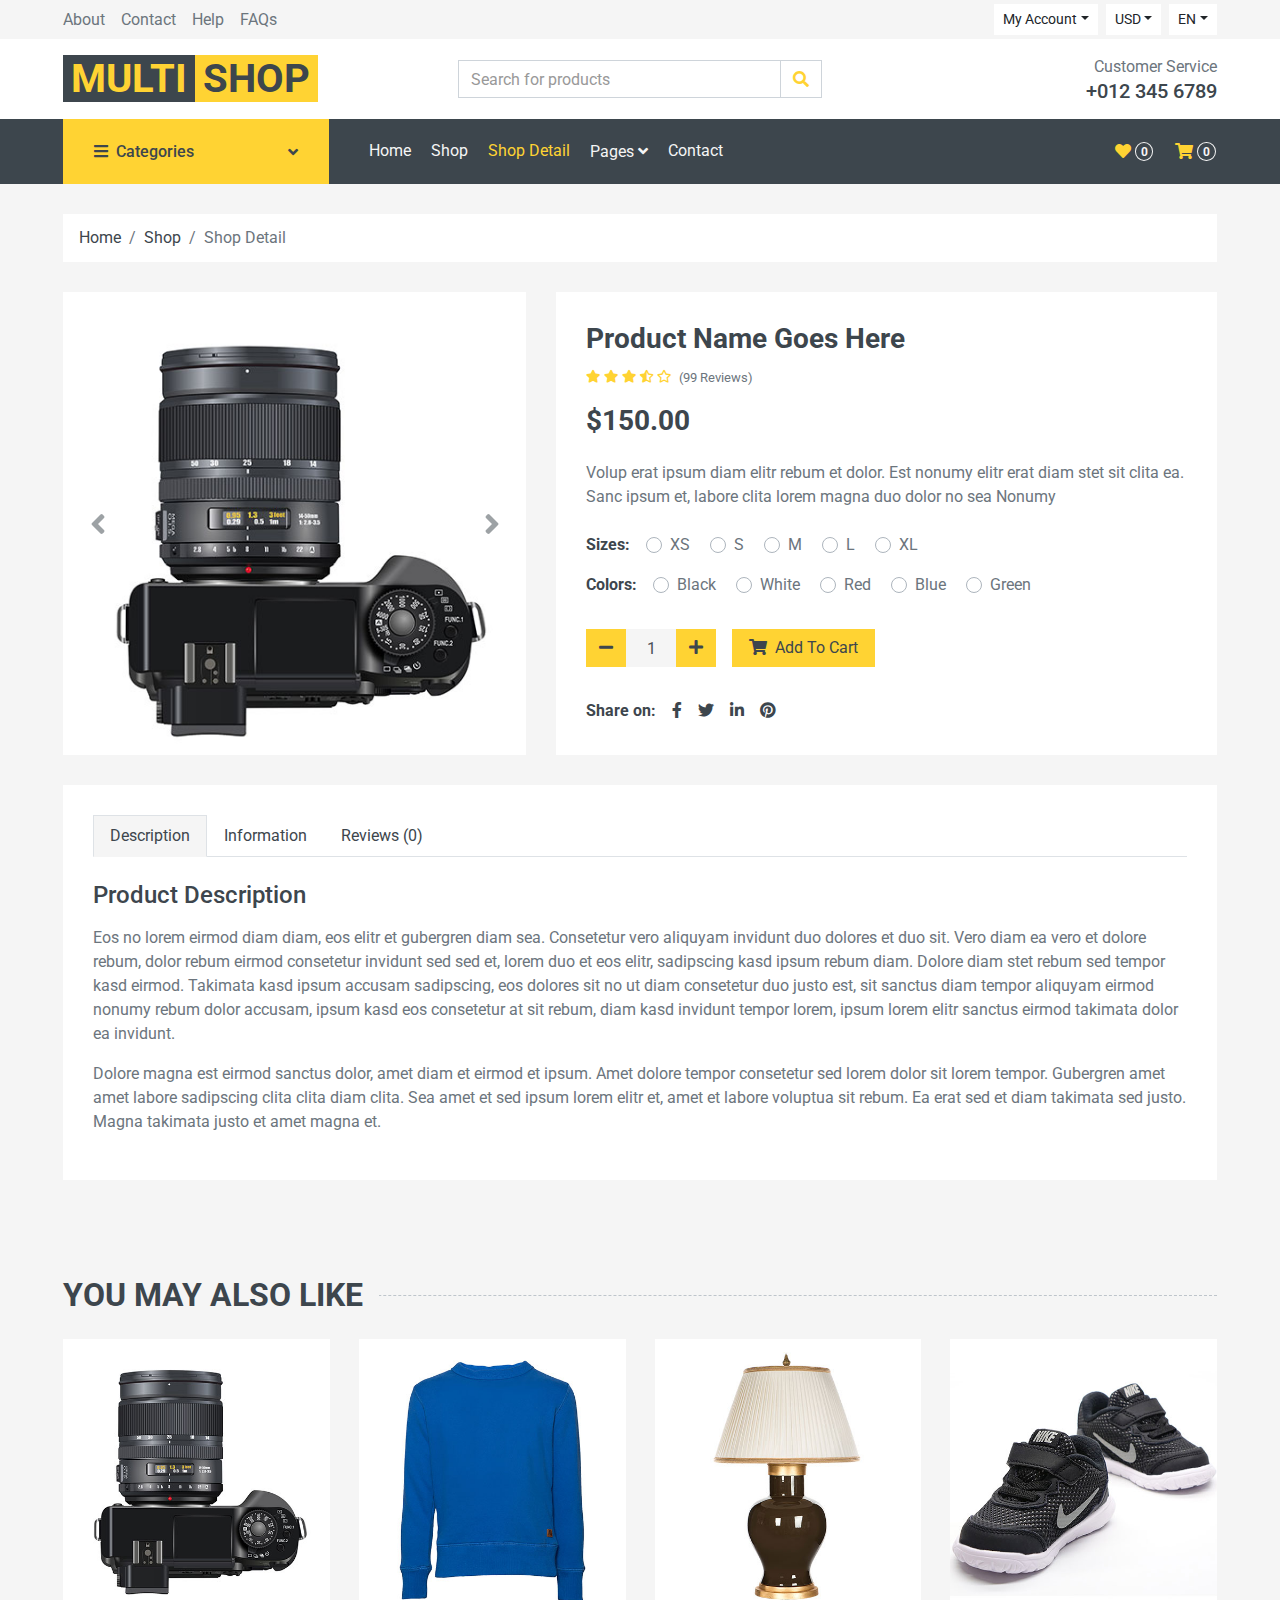
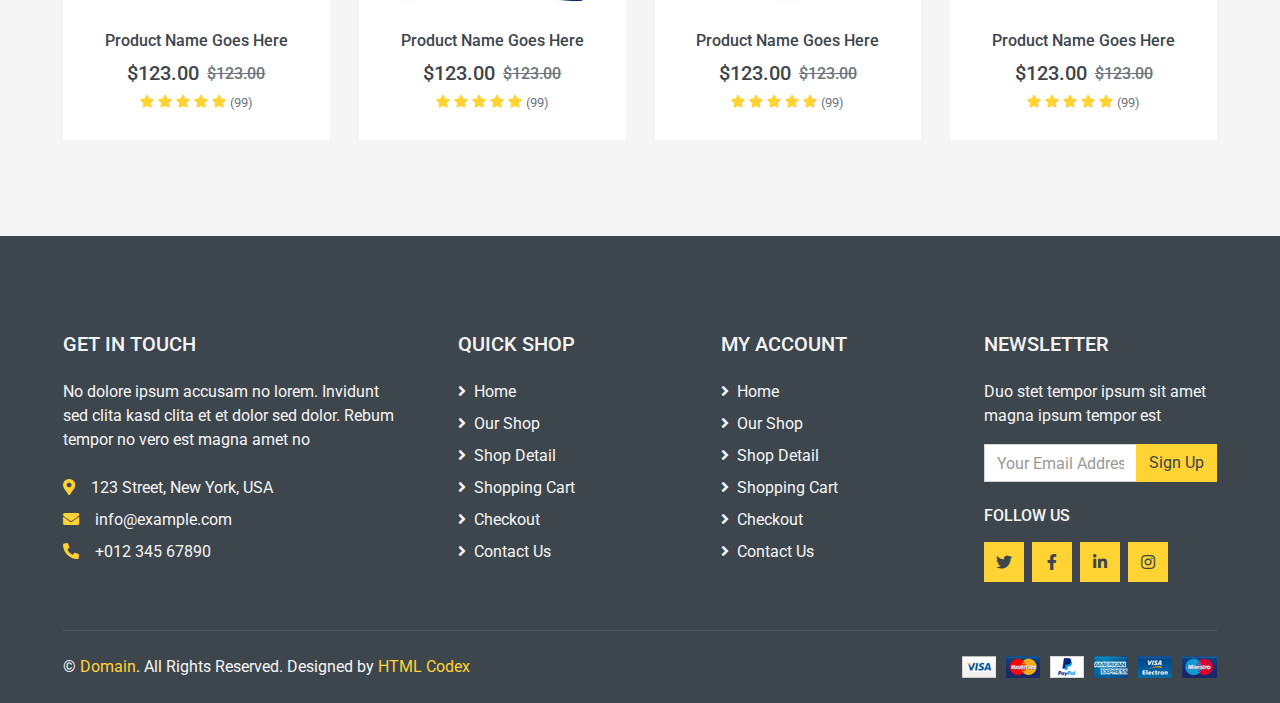
<file: online-shop-website-template/detail.html>
<!DOCTYPE html>
<html lang="en">

<head>
    <meta charset="utf-8">
    <title>MultiShop - Online Shop Website Template</title>
    <meta content="width=device-width, initial-scale=1.0" name="viewport">
    <meta content="Free HTML Templates" name="keywords">
    <meta content="Free HTML Templates" name="description">

    <!-- Favicon -->
    <link href="img/favicon.ico" rel="icon">

    <!-- Google Web Fonts -->
    <link rel="preconnect" href="https://fonts.gstatic.com">
    <link href="https://fonts.googleapis.com/css2?family=Roboto:wght@400;500;700&display=swap" rel="stylesheet">  

    <!-- Font Awesome -->
    <link href="https://cdnjs.cloudflare.com/ajax/libs/font-awesome/5.10.0/css/all.min.css" rel="stylesheet">

    <!-- Libraries Stylesheet -->
    <link href="lib/animate/animate.min.css" rel="stylesheet">
    <link href="lib/owlcarousel/assets/owl.carousel.min.css" rel="stylesheet">

    <!-- Customized Bootstrap Stylesheet -->
    <link href="css/style.css" rel="stylesheet">
</head>

<body>
    <!-- Topbar Start -->
    <div class="container-fluid">
        <div class="row bg-secondary py-1 px-xl-5">
            <div class="col-lg-6 d-none d-lg-block">
                <div class="d-inline-flex align-items-center h-100">
                    <a class="text-body mr-3" href="">About</a>
                    <a class="text-body mr-3" href="">Contact</a>
                    <a class="text-body mr-3" href="">Help</a>
                    <a class="text-body mr-3" href="">FAQs</a>
                </div>
            </div>
            <div class="col-lg-6 text-center text-lg-right">
                <div class="d-inline-flex align-items-center">
                    <div class="btn-group">
                        <button type="button" class="btn btn-sm btn-light dropdown-toggle" data-toggle="dropdown">My Account</button>
                        <div class="dropdown-menu dropdown-menu-right">
                            <button class="dropdown-item" type="button">Sign in</button>
                            <button class="dropdown-item" type="button">Sign up</button>
                        </div>
                    </div>
                    <div class="btn-group mx-2">
                        <button type="button" class="btn btn-sm btn-light dropdown-toggle" data-toggle="dropdown">USD</button>
                        <div class="dropdown-menu dropdown-menu-right">
                            <button class="dropdown-item" type="button">EUR</button>
                            <button class="dropdown-item" type="button">GBP</button>
                            <button class="dropdown-item" type="button">CAD</button>
                        </div>
                    </div>
                    <div class="btn-group">
                        <button type="button" class="btn btn-sm btn-light dropdown-toggle" data-toggle="dropdown">EN</button>
                        <div class="dropdown-menu dropdown-menu-right">
                            <button class="dropdown-item" type="button">FR</button>
                            <button class="dropdown-item" type="button">AR</button>
                            <button class="dropdown-item" type="button">RU</button>
                        </div>
                    </div>
                </div>
                <div class="d-inline-flex align-items-center d-block d-lg-none">
                    <a href="" class="btn px-0 ml-2">
                        <i class="fas fa-heart text-dark"></i>
                        <span class="badge text-dark border border-dark rounded-circle" style="padding-bottom: 2px;">0</span>
                    </a>
                    <a href="" class="btn px-0 ml-2">
                        <i class="fas fa-shopping-cart text-dark"></i>
                        <span class="badge text-dark border border-dark rounded-circle" style="padding-bottom: 2px;">0</span>
                    </a>
                </div>
            </div>
        </div>
        <div class="row align-items-center bg-light py-3 px-xl-5 d-none d-lg-flex">
            <div class="col-lg-4">
                <a href="" class="text-decoration-none">
                    <span class="h1 text-uppercase text-primary bg-dark px-2">Multi</span>
                    <span class="h1 text-uppercase text-dark bg-primary px-2 ml-n1">Shop</span>
                </a>
            </div>
            <div class="col-lg-4 col-6 text-left">
                <form action="">
                    <div class="input-group">
                        <input type="text" class="form-control" placeholder="Search for products">
                        <div class="input-group-append">
                            <span class="input-group-text bg-transparent text-primary">
                                <i class="fa fa-search"></i>
                            </span>
                        </div>
                    </div>
                </form>
            </div>
            <div class="col-lg-4 col-6 text-right">
                <p class="m-0">Customer Service</p>
                <h5 class="m-0">+012 345 6789</h5>
            </div>
        </div>
    </div>
    <!-- Topbar End -->


    <!-- Navbar Start -->
    <div class="container-fluid bg-dark mb-30">
        <div class="row px-xl-5">
            <div class="col-lg-3 d-none d-lg-block">
                <a class="btn d-flex align-items-center justify-content-between bg-primary w-100" data-toggle="collapse" href="#navbar-vertical" style="height: 65px; padding: 0 30px;">
                    <h6 class="text-dark m-0"><i class="fa fa-bars mr-2"></i>Categories</h6>
                    <i class="fa fa-angle-down text-dark"></i>
                </a>
                <nav class="collapse position-absolute navbar navbar-vertical navbar-light align-items-start p-0 bg-light" id="navbar-vertical" style="width: calc(100% - 30px); z-index: 999;">
                    <div class="navbar-nav w-100">
                        <div class="nav-item dropdown dropright">
                            <a href="#" class="nav-link dropdown-toggle" data-toggle="dropdown">Dresses <i class="fa fa-angle-right float-right mt-1"></i></a>
                            <div class="dropdown-menu position-absolute rounded-0 border-0 m-0">
                                <a href="" class="dropdown-item">Men's Dresses</a>
                                <a href="" class="dropdown-item">Women's Dresses</a>
                                <a href="" class="dropdown-item">Baby's Dresses</a>
                            </div>
                        </div>
                        <a href="" class="nav-item nav-link">Shirts</a>
                        <a href="" class="nav-item nav-link">Jeans</a>
                        <a href="" class="nav-item nav-link">Swimwear</a>
                        <a href="" class="nav-item nav-link">Sleepwear</a>
                        <a href="" class="nav-item nav-link">Sportswear</a>
                        <a href="" class="nav-item nav-link">Jumpsuits</a>
                        <a href="" class="nav-item nav-link">Blazers</a>
                        <a href="" class="nav-item nav-link">Jackets</a>
                        <a href="" class="nav-item nav-link">Shoes</a>
                    </div>
                </nav>
            </div>
            <div class="col-lg-9">
                <nav class="navbar navbar-expand-lg bg-dark navbar-dark py-3 py-lg-0 px-0">
                    <a href="" class="text-decoration-none d-block d-lg-none">
                        <span class="h1 text-uppercase text-dark bg-light px-2">Multi</span>
                        <span class="h1 text-uppercase text-light bg-primary px-2 ml-n1">Shop</span>
                    </a>
                    <button type="button" class="navbar-toggler" data-toggle="collapse" data-target="#navbarCollapse">
                        <span class="navbar-toggler-icon"></span>
                    </button>
                    <div class="collapse navbar-collapse justify-content-between" id="navbarCollapse">
                        <div class="navbar-nav mr-auto py-0">
                            <a href="index.html" class="nav-item nav-link">Home</a>
                            <a href="shop.html" class="nav-item nav-link">Shop</a>
                            <a href="detail.html" class="nav-item nav-link active">Shop Detail</a>
                            <div class="nav-item dropdown">
                                <a href="#" class="nav-link dropdown-toggle" data-toggle="dropdown">Pages <i class="fa fa-angle-down mt-1"></i></a>
                                <div class="dropdown-menu bg-primary rounded-0 border-0 m-0">
                                    <a href="cart.html" class="dropdown-item">Shopping Cart</a>
                                    <a href="checkout.html" class="dropdown-item">Checkout</a>
                                </div>
                            </div>
                            <a href="contact.html" class="nav-item nav-link">Contact</a>
                        </div>
                        <div class="navbar-nav ml-auto py-0 d-none d-lg-block">
                            <a href="" class="btn px-0">
                                <i class="fas fa-heart text-primary"></i>
                                <span class="badge text-secondary border border-secondary rounded-circle" style="padding-bottom: 2px;">0</span>
                            </a>
                            <a href="" class="btn px-0 ml-3">
                                <i class="fas fa-shopping-cart text-primary"></i>
                                <span class="badge text-secondary border border-secondary rounded-circle" style="padding-bottom: 2px;">0</span>
                            </a>
                        </div>
                    </div>
                </nav>
            </div>
        </div>
    </div>
    <!-- Navbar End -->


    <!-- Breadcrumb Start -->
    <div class="container-fluid">
        <div class="row px-xl-5">
            <div class="col-12">
                <nav class="breadcrumb bg-light mb-30">
                    <a class="breadcrumb-item text-dark" href="#">Home</a>
                    <a class="breadcrumb-item text-dark" href="#">Shop</a>
                    <span class="breadcrumb-item active">Shop Detail</span>
                </nav>
            </div>
        </div>
    </div>
    <!-- Breadcrumb End -->


    <!-- Shop Detail Start -->
    <div class="container-fluid pb-5">
        <div class="row px-xl-5">
            <div class="col-lg-5 mb-30">
                <div id="product-carousel" class="carousel slide" data-ride="carousel">
                    <div class="carousel-inner bg-light">
                        <div class="carousel-item active">
                            <img class="w-100 h-100" src="img/product-1.jpg" alt="Image">
                        </div>
                        <div class="carousel-item">
                            <img class="w-100 h-100" src="img/product-2.jpg" alt="Image">
                        </div>
                        <div class="carousel-item">
                            <img class="w-100 h-100" src="img/product-3.jpg" alt="Image">
                        </div>
                        <div class="carousel-item">
                            <img class="w-100 h-100" src="img/product-4.jpg" alt="Image">
                        </div>
                    </div>
                    <a class="carousel-control-prev" href="#product-carousel" data-slide="prev">
                        <i class="fa fa-2x fa-angle-left text-dark"></i>
                    </a>
                    <a class="carousel-control-next" href="#product-carousel" data-slide="next">
                        <i class="fa fa-2x fa-angle-right text-dark"></i>
                    </a>
                </div>
            </div>

            <div class="col-lg-7 h-auto mb-30">
                <div class="h-100 bg-light p-30">
                    <h3>Product Name Goes Here</h3>
                    <div class="d-flex mb-3">
                        <div class="text-primary mr-2">
                            <small class="fas fa-star"></small>
                            <small class="fas fa-star"></small>
                            <small class="fas fa-star"></small>
                            <small class="fas fa-star-half-alt"></small>
                            <small class="far fa-star"></small>
                        </div>
                        <small class="pt-1">(99 Reviews)</small>
                    </div>
                    <h3 class="font-weight-semi-bold mb-4">$150.00</h3>
                    <p class="mb-4">Volup erat ipsum diam elitr rebum et dolor. Est nonumy elitr erat diam stet sit
                        clita ea. Sanc ipsum et, labore clita lorem magna duo dolor no sea
                        Nonumy</p>
                    <div class="d-flex mb-3">
                        <strong class="text-dark mr-3">Sizes:</strong>
                        <form>
                            <div class="custom-control custom-radio custom-control-inline">
                                <input type="radio" class="custom-control-input" id="size-1" name="size">
                                <label class="custom-control-label" for="size-1">XS</label>
                            </div>
                            <div class="custom-control custom-radio custom-control-inline">
                                <input type="radio" class="custom-control-input" id="size-2" name="size">
                                <label class="custom-control-label" for="size-2">S</label>
                            </div>
                            <div class="custom-control custom-radio custom-control-inline">
                                <input type="radio" class="custom-control-input" id="size-3" name="size">
                                <label class="custom-control-label" for="size-3">M</label>
                            </div>
                            <div class="custom-control custom-radio custom-control-inline">
                                <input type="radio" class="custom-control-input" id="size-4" name="size">
                                <label class="custom-control-label" for="size-4">L</label>
                            </div>
                            <div class="custom-control custom-radio custom-control-inline">
                                <input type="radio" class="custom-control-input" id="size-5" name="size">
                                <label class="custom-control-label" for="size-5">XL</label>
                            </div>
                        </form>
                    </div>
                    <div class="d-flex mb-4">
                        <strong class="text-dark mr-3">Colors:</strong>
                        <form>
                            <div class="custom-control custom-radio custom-control-inline">
                                <input type="radio" class="custom-control-input" id="color-1" name="color">
                                <label class="custom-control-label" for="color-1">Black</label>
                            </div>
                            <div class="custom-control custom-radio custom-control-inline">
                                <input type="radio" class="custom-control-input" id="color-2" name="color">
                                <label class="custom-control-label" for="color-2">White</label>
                            </div>
                            <div class="custom-control custom-radio custom-control-inline">
                                <input type="radio" class="custom-control-input" id="color-3" name="color">
                                <label class="custom-control-label" for="color-3">Red</label>
                            </div>
                            <div class="custom-control custom-radio custom-control-inline">
                                <input type="radio" class="custom-control-input" id="color-4" name="color">
                                <label class="custom-control-label" for="color-4">Blue</label>
                            </div>
                            <div class="custom-control custom-radio custom-control-inline">
                                <input type="radio" class="custom-control-input" id="color-5" name="color">
                                <label class="custom-control-label" for="color-5">Green</label>
                            </div>
                        </form>
                    </div>
                    <div class="d-flex align-items-center mb-4 pt-2">
                        <div class="input-group quantity mr-3" style="width: 130px;">
                            <div class="input-group-btn">
                                <button class="btn btn-primary btn-minus">
                                    <i class="fa fa-minus"></i>
                                </button>
                            </div>
                            <input type="text" class="form-control bg-secondary border-0 text-center" value="1">
                            <div class="input-group-btn">
                                <button class="btn btn-primary btn-plus">
                                    <i class="fa fa-plus"></i>
                                </button>
                            </div>
                        </div>
                        <button class="btn btn-primary px-3"><i class="fa fa-shopping-cart mr-1"></i> Add To
                            Cart</button>
                    </div>
                    <div class="d-flex pt-2">
                        <strong class="text-dark mr-2">Share on:</strong>
                        <div class="d-inline-flex">
                            <a class="text-dark px-2" href="">
                                <i class="fab fa-facebook-f"></i>
                            </a>
                            <a class="text-dark px-2" href="">
                                <i class="fab fa-twitter"></i>
                            </a>
                            <a class="text-dark px-2" href="">
                                <i class="fab fa-linkedin-in"></i>
                            </a>
                            <a class="text-dark px-2" href="">
                                <i class="fab fa-pinterest"></i>
                            </a>
                        </div>
                    </div>
                </div>
            </div>
        </div>
        <div class="row px-xl-5">
            <div class="col">
                <div class="bg-light p-30">
                    <div class="nav nav-tabs mb-4">
                        <a class="nav-item nav-link text-dark active" data-toggle="tab" href="#tab-pane-1">Description</a>
                        <a class="nav-item nav-link text-dark" data-toggle="tab" href="#tab-pane-2">Information</a>
                        <a class="nav-item nav-link text-dark" data-toggle="tab" href="#tab-pane-3">Reviews (0)</a>
                    </div>
                    <div class="tab-content">
                        <div class="tab-pane fade show active" id="tab-pane-1">
                            <h4 class="mb-3">Product Description</h4>
                            <p>Eos no lorem eirmod diam diam, eos elitr et gubergren diam sea. Consetetur vero aliquyam invidunt duo dolores et duo sit. Vero diam ea vero et dolore rebum, dolor rebum eirmod consetetur invidunt sed sed et, lorem duo et eos elitr, sadipscing kasd ipsum rebum diam. Dolore diam stet rebum sed tempor kasd eirmod. Takimata kasd ipsum accusam sadipscing, eos dolores sit no ut diam consetetur duo justo est, sit sanctus diam tempor aliquyam eirmod nonumy rebum dolor accusam, ipsum kasd eos consetetur at sit rebum, diam kasd invidunt tempor lorem, ipsum lorem elitr sanctus eirmod takimata dolor ea invidunt.</p>
                            <p>Dolore magna est eirmod sanctus dolor, amet diam et eirmod et ipsum. Amet dolore tempor consetetur sed lorem dolor sit lorem tempor. Gubergren amet amet labore sadipscing clita clita diam clita. Sea amet et sed ipsum lorem elitr et, amet et labore voluptua sit rebum. Ea erat sed et diam takimata sed justo. Magna takimata justo et amet magna et.</p>
                        </div>
                        <div class="tab-pane fade" id="tab-pane-2">
                            <h4 class="mb-3">Additional Information</h4>
                            <p>Eos no lorem eirmod diam diam, eos elitr et gubergren diam sea. Consetetur vero aliquyam invidunt duo dolores et duo sit. Vero diam ea vero et dolore rebum, dolor rebum eirmod consetetur invidunt sed sed et, lorem duo et eos elitr, sadipscing kasd ipsum rebum diam. Dolore diam stet rebum sed tempor kasd eirmod. Takimata kasd ipsum accusam sadipscing, eos dolores sit no ut diam consetetur duo justo est, sit sanctus diam tempor aliquyam eirmod nonumy rebum dolor accusam, ipsum kasd eos consetetur at sit rebum, diam kasd invidunt tempor lorem, ipsum lorem elitr sanctus eirmod takimata dolor ea invidunt.</p>
                            <div class="row">
                                <div class="col-md-6">
                                    <ul class="list-group list-group-flush">
                                        <li class="list-group-item px-0">
                                            Sit erat duo lorem duo ea consetetur, et eirmod takimata.
                                        </li>
                                        <li class="list-group-item px-0">
                                            Amet kasd gubergren sit sanctus et lorem eos sadipscing at.
                                        </li>
                                        <li class="list-group-item px-0">
                                            Duo amet accusam eirmod nonumy stet et et stet eirmod.
                                        </li>
                                        <li class="list-group-item px-0">
                                            Takimata ea clita labore amet ipsum erat justo voluptua. Nonumy.
                                        </li>
                                      </ul> 
                                </div>
                                <div class="col-md-6">
                                    <ul class="list-group list-group-flush">
                                        <li class="list-group-item px-0">
                                            Sit erat duo lorem duo ea consetetur, et eirmod takimata.
                                        </li>
                                        <li class="list-group-item px-0">
                                            Amet kasd gubergren sit sanctus et lorem eos sadipscing at.
                                        </li>
                                        <li class="list-group-item px-0">
                                            Duo amet accusam eirmod nonumy stet et et stet eirmod.
                                        </li>
                                        <li class="list-group-item px-0">
                                            Takimata ea clita labore amet ipsum erat justo voluptua. Nonumy.
                                        </li>
                                      </ul> 
                                </div>
                            </div>
                        </div>
                        <div class="tab-pane fade" id="tab-pane-3">
                            <div class="row">
                                <div class="col-md-6">
                                    <h4 class="mb-4">1 review for "Product Name"</h4>
                                    <div class="media mb-4">
                                        <img src="img/user.jpg" alt="Image" class="img-fluid mr-3 mt-1" style="width: 45px;">
                                        <div class="media-body">
                                            <h6>John Doe<small> - <i>01 Jan 2045</i></small></h6>
                                            <div class="text-primary mb-2">
                                                <i class="fas fa-star"></i>
                                                <i class="fas fa-star"></i>
                                                <i class="fas fa-star"></i>
                                                <i class="fas fa-star-half-alt"></i>
                                                <i class="far fa-star"></i>
                                            </div>
                                            <p>Diam amet duo labore stet elitr ea clita ipsum, tempor labore accusam ipsum et no at. Kasd diam tempor rebum magna dolores sed sed eirmod ipsum.</p>
                                        </div>
                                    </div>
                                </div>
                                <div class="col-md-6">
                                    <h4 class="mb-4">Leave a review</h4>
                                    <small>Your email address will not be published. Required fields are marked *</small>
                                    <div class="d-flex my-3">
                                        <p class="mb-0 mr-2">Your Rating * :</p>
                                        <div class="text-primary">
                                            <i class="far fa-star"></i>
                                            <i class="far fa-star"></i>
                                            <i class="far fa-star"></i>
                                            <i class="far fa-star"></i>
                                            <i class="far fa-star"></i>
                                        </div>
                                    </div>
                                    <form>
                                        <div class="form-group">
                                            <label for="message">Your Review *</label>
                                            <textarea id="message" cols="30" rows="5" class="form-control"></textarea>
                                        </div>
                                        <div class="form-group">
                                            <label for="name">Your Name *</label>
                                            <input type="text" class="form-control" id="name">
                                        </div>
                                        <div class="form-group">
                                            <label for="email">Your Email *</label>
                                            <input type="email" class="form-control" id="email">
                                        </div>
                                        <div class="form-group mb-0">
                                            <input type="submit" value="Leave Your Review" class="btn btn-primary px-3">
                                        </div>
                                    </form>
                                </div>
                            </div>
                        </div>
                    </div>
                </div>
            </div>
        </div>
    </div>
    <!-- Shop Detail End -->


    <!-- Products Start -->
    <div class="container-fluid py-5">
        <h2 class="section-title position-relative text-uppercase mx-xl-5 mb-4"><span class="bg-secondary pr-3">You May Also Like</span></h2>
        <div class="row px-xl-5">
            <div class="col">
                <div class="owl-carousel related-carousel">
                    <div class="product-item bg-light">
                        <div class="product-img position-relative overflow-hidden">
                            <img class="img-fluid w-100" src="img/product-1.jpg" alt="">
                            <div class="product-action">
                                <a class="btn btn-outline-dark btn-square" href=""><i class="fa fa-shopping-cart"></i></a>
                                <a class="btn btn-outline-dark btn-square" href=""><i class="far fa-heart"></i></a>
                                <a class="btn btn-outline-dark btn-square" href=""><i class="fa fa-sync-alt"></i></a>
                                <a class="btn btn-outline-dark btn-square" href=""><i class="fa fa-search"></i></a>
                            </div>
                        </div>
                        <div class="text-center py-4">
                            <a class="h6 text-decoration-none text-truncate" href="">Product Name Goes Here</a>
                            <div class="d-flex align-items-center justify-content-center mt-2">
                                <h5>$123.00</h5><h6 class="text-muted ml-2"><del>$123.00</del></h6>
                            </div>
                            <div class="d-flex align-items-center justify-content-center mb-1">
                                <small class="fa fa-star text-primary mr-1"></small>
                                <small class="fa fa-star text-primary mr-1"></small>
                                <small class="fa fa-star text-primary mr-1"></small>
                                <small class="fa fa-star text-primary mr-1"></small>
                                <small class="fa fa-star text-primary mr-1"></small>
                                <small>(99)</small>
                            </div>
                        </div>
                    </div>
                    <div class="product-item bg-light">
                        <div class="product-img position-relative overflow-hidden">
                            <img class="img-fluid w-100" src="img/product-2.jpg" alt="">
                            <div class="product-action">
                                <a class="btn btn-outline-dark btn-square" href=""><i class="fa fa-shopping-cart"></i></a>
                                <a class="btn btn-outline-dark btn-square" href=""><i class="far fa-heart"></i></a>
                                <a class="btn btn-outline-dark btn-square" href=""><i class="fa fa-sync-alt"></i></a>
                                <a class="btn btn-outline-dark btn-square" href=""><i class="fa fa-search"></i></a>
                            </div>
                        </div>
                        <div class="text-center py-4">
                            <a class="h6 text-decoration-none text-truncate" href="">Product Name Goes Here</a>
                            <div class="d-flex align-items-center justify-content-center mt-2">
                                <h5>$123.00</h5><h6 class="text-muted ml-2"><del>$123.00</del></h6>
                            </div>
                            <div class="d-flex align-items-center justify-content-center mb-1">
                                <small class="fa fa-star text-primary mr-1"></small>
                                <small class="fa fa-star text-primary mr-1"></small>
                                <small class="fa fa-star text-primary mr-1"></small>
                                <small class="fa fa-star text-primary mr-1"></small>
                                <small class="fa fa-star text-primary mr-1"></small>
                                <small>(99)</small>
                            </div>
                        </div>
                    </div>
                    <div class="product-item bg-light">
                        <div class="product-img position-relative overflow-hidden">
                            <img class="img-fluid w-100" src="img/product-3.jpg" alt="">
                            <div class="product-action">
                                <a class="btn btn-outline-dark btn-square" href=""><i class="fa fa-shopping-cart"></i></a>
                                <a class="btn btn-outline-dark btn-square" href=""><i class="far fa-heart"></i></a>
                                <a class="btn btn-outline-dark btn-square" href=""><i class="fa fa-sync-alt"></i></a>
                                <a class="btn btn-outline-dark btn-square" href=""><i class="fa fa-search"></i></a>
                            </div>
                        </div>
                        <div class="text-center py-4">
                            <a class="h6 text-decoration-none text-truncate" href="">Product Name Goes Here</a>
                            <div class="d-flex align-items-center justify-content-center mt-2">
                                <h5>$123.00</h5><h6 class="text-muted ml-2"><del>$123.00</del></h6>
                            </div>
                            <div class="d-flex align-items-center justify-content-center mb-1">
                                <small class="fa fa-star text-primary mr-1"></small>
                                <small class="fa fa-star text-primary mr-1"></small>
                                <small class="fa fa-star text-primary mr-1"></small>
                                <small class="fa fa-star text-primary mr-1"></small>
                                <small class="fa fa-star text-primary mr-1"></small>
                                <small>(99)</small>
                            </div>
                        </div>
                    </div>
                    <div class="product-item bg-light">
                        <div class="product-img position-relative overflow-hidden">
                            <img class="img-fluid w-100" src="img/product-4.jpg" alt="">
                            <div class="product-action">
                                <a class="btn btn-outline-dark btn-square" href=""><i class="fa fa-shopping-cart"></i></a>
                                <a class="btn btn-outline-dark btn-square" href=""><i class="far fa-heart"></i></a>
                                <a class="btn btn-outline-dark btn-square" href=""><i class="fa fa-sync-alt"></i></a>
                                <a class="btn btn-outline-dark btn-square" href=""><i class="fa fa-search"></i></a>
                            </div>
                        </div>
                        <div class="text-center py-4">
                            <a class="h6 text-decoration-none text-truncate" href="">Product Name Goes Here</a>
                            <div class="d-flex align-items-center justify-content-center mt-2">
                                <h5>$123.00</h5><h6 class="text-muted ml-2"><del>$123.00</del></h6>
                            </div>
                            <div class="d-flex align-items-center justify-content-center mb-1">
                                <small class="fa fa-star text-primary mr-1"></small>
                                <small class="fa fa-star text-primary mr-1"></small>
                                <small class="fa fa-star text-primary mr-1"></small>
                                <small class="fa fa-star text-primary mr-1"></small>
                                <small class="fa fa-star text-primary mr-1"></small>
                                <small>(99)</small>
                            </div>
                        </div>
                    </div>
                    <div class="product-item bg-light">
                        <div class="product-img position-relative overflow-hidden">
                            <img class="img-fluid w-100" src="img/product-5.jpg" alt="">
                            <div class="product-action">
                                <a class="btn btn-outline-dark btn-square" href=""><i class="fa fa-shopping-cart"></i></a>
                                <a class="btn btn-outline-dark btn-square" href=""><i class="far fa-heart"></i></a>
                                <a class="btn btn-outline-dark btn-square" href=""><i class="fa fa-sync-alt"></i></a>
                                <a class="btn btn-outline-dark btn-square" href=""><i class="fa fa-search"></i></a>
                            </div>
                        </div>
                        <div class="text-center py-4">
                            <a class="h6 text-decoration-none text-truncate" href="">Product Name Goes Here</a>
                            <div class="d-flex align-items-center justify-content-center mt-2">
                                <h5>$123.00</h5><h6 class="text-muted ml-2"><del>$123.00</del></h6>
                            </div>
                            <div class="d-flex align-items-center justify-content-center mb-1">
                                <small class="fa fa-star text-primary mr-1"></small>
                                <small class="fa fa-star text-primary mr-1"></small>
                                <small class="fa fa-star text-primary mr-1"></small>
                                <small class="fa fa-star text-primary mr-1"></small>
                                <small class="fa fa-star text-primary mr-1"></small>
                                <small>(99)</small>
                            </div>
                        </div>
                    </div>
                </div>
            </div>
        </div>
    </div>
    <!-- Products End -->


    <!-- Footer Start -->
    <div class="container-fluid bg-dark text-secondary mt-5 pt-5">
        <div class="row px-xl-5 pt-5">
            <div class="col-lg-4 col-md-12 mb-5 pr-3 pr-xl-5">
                <h5 class="text-secondary text-uppercase mb-4">Get In Touch</h5>
                <p class="mb-4">No dolore ipsum accusam no lorem. Invidunt sed clita kasd clita et et dolor sed dolor. Rebum tempor no vero est magna amet no</p>
                <p class="mb-2"><i class="fa fa-map-marker-alt text-primary mr-3"></i>123 Street, New York, USA</p>
                <p class="mb-2"><i class="fa fa-envelope text-primary mr-3"></i>info@example.com</p>
                <p class="mb-0"><i class="fa fa-phone-alt text-primary mr-3"></i>+012 345 67890</p>
            </div>
            <div class="col-lg-8 col-md-12">
                <div class="row">
                    <div class="col-md-4 mb-5">
                        <h5 class="text-secondary text-uppercase mb-4">Quick Shop</h5>
                        <div class="d-flex flex-column justify-content-start">
                            <a class="text-secondary mb-2" href="#"><i class="fa fa-angle-right mr-2"></i>Home</a>
                            <a class="text-secondary mb-2" href="#"><i class="fa fa-angle-right mr-2"></i>Our Shop</a>
                            <a class="text-secondary mb-2" href="#"><i class="fa fa-angle-right mr-2"></i>Shop Detail</a>
                            <a class="text-secondary mb-2" href="#"><i class="fa fa-angle-right mr-2"></i>Shopping Cart</a>
                            <a class="text-secondary mb-2" href="#"><i class="fa fa-angle-right mr-2"></i>Checkout</a>
                            <a class="text-secondary" href="#"><i class="fa fa-angle-right mr-2"></i>Contact Us</a>
                        </div>
                    </div>
                    <div class="col-md-4 mb-5">
                        <h5 class="text-secondary text-uppercase mb-4">My Account</h5>
                        <div class="d-flex flex-column justify-content-start">
                            <a class="text-secondary mb-2" href="#"><i class="fa fa-angle-right mr-2"></i>Home</a>
                            <a class="text-secondary mb-2" href="#"><i class="fa fa-angle-right mr-2"></i>Our Shop</a>
                            <a class="text-secondary mb-2" href="#"><i class="fa fa-angle-right mr-2"></i>Shop Detail</a>
                            <a class="text-secondary mb-2" href="#"><i class="fa fa-angle-right mr-2"></i>Shopping Cart</a>
                            <a class="text-secondary mb-2" href="#"><i class="fa fa-angle-right mr-2"></i>Checkout</a>
                            <a class="text-secondary" href="#"><i class="fa fa-angle-right mr-2"></i>Contact Us</a>
                        </div>
                    </div>
                    <div class="col-md-4 mb-5">
                        <h5 class="text-secondary text-uppercase mb-4">Newsletter</h5>
                        <p>Duo stet tempor ipsum sit amet magna ipsum tempor est</p>
                        <form action="">
                            <div class="input-group">
                                <input type="text" class="form-control" placeholder="Your Email Address">
                                <div class="input-group-append">
                                    <button class="btn btn-primary">Sign Up</button>
                                </div>
                            </div>
                        </form>
                        <h6 class="text-secondary text-uppercase mt-4 mb-3">Follow Us</h6>
                        <div class="d-flex">
                            <a class="btn btn-primary btn-square mr-2" href="#"><i class="fab fa-twitter"></i></a>
                            <a class="btn btn-primary btn-square mr-2" href="#"><i class="fab fa-facebook-f"></i></a>
                            <a class="btn btn-primary btn-square mr-2" href="#"><i class="fab fa-linkedin-in"></i></a>
                            <a class="btn btn-primary btn-square" href="#"><i class="fab fa-instagram"></i></a>
                        </div>
                    </div>
                </div>
            </div>
        </div>
        <div class="row border-top mx-xl-5 py-4" style="border-color: rgba(256, 256, 256, .1) !important;">
            <div class="col-md-6 px-xl-0">
                <p class="mb-md-0 text-center text-md-left text-secondary">
                    &copy; <a class="text-primary" href="#">Domain</a>. All Rights Reserved. Designed
                    by
                    <a class="text-primary" href="https://htmlcodex.com">HTML Codex</a>
                </p>
            </div>
            <div class="col-md-6 px-xl-0 text-center text-md-right">
                <img class="img-fluid" src="img/payments.png" alt="">
            </div>
        </div>
    </div>
    <!-- Footer End -->


    <!-- Back to Top -->
    <a href="#" class="btn btn-primary back-to-top"><i class="fa fa-angle-double-up"></i></a>


    <!-- JavaScript Libraries -->
    <script src="https://code.jquery.com/jquery-3.4.1.min.js"></script>
    <script src="https://stackpath.bootstrapcdn.com/bootstrap/4.4.1/js/bootstrap.bundle.min.js"></script>
    <script src="lib/easing/easing.min.js"></script>
    <script src="lib/owlcarousel/owl.carousel.min.js"></script>

    <!-- Contact Javascript File -->
    <script src="mail/jqBootstrapValidation.min.js"></script>
    <script src="mail/contact.js"></script>

    <!-- Template Javascript -->
    <script src="js/main.js"></script>
</body>

</html>
</file>
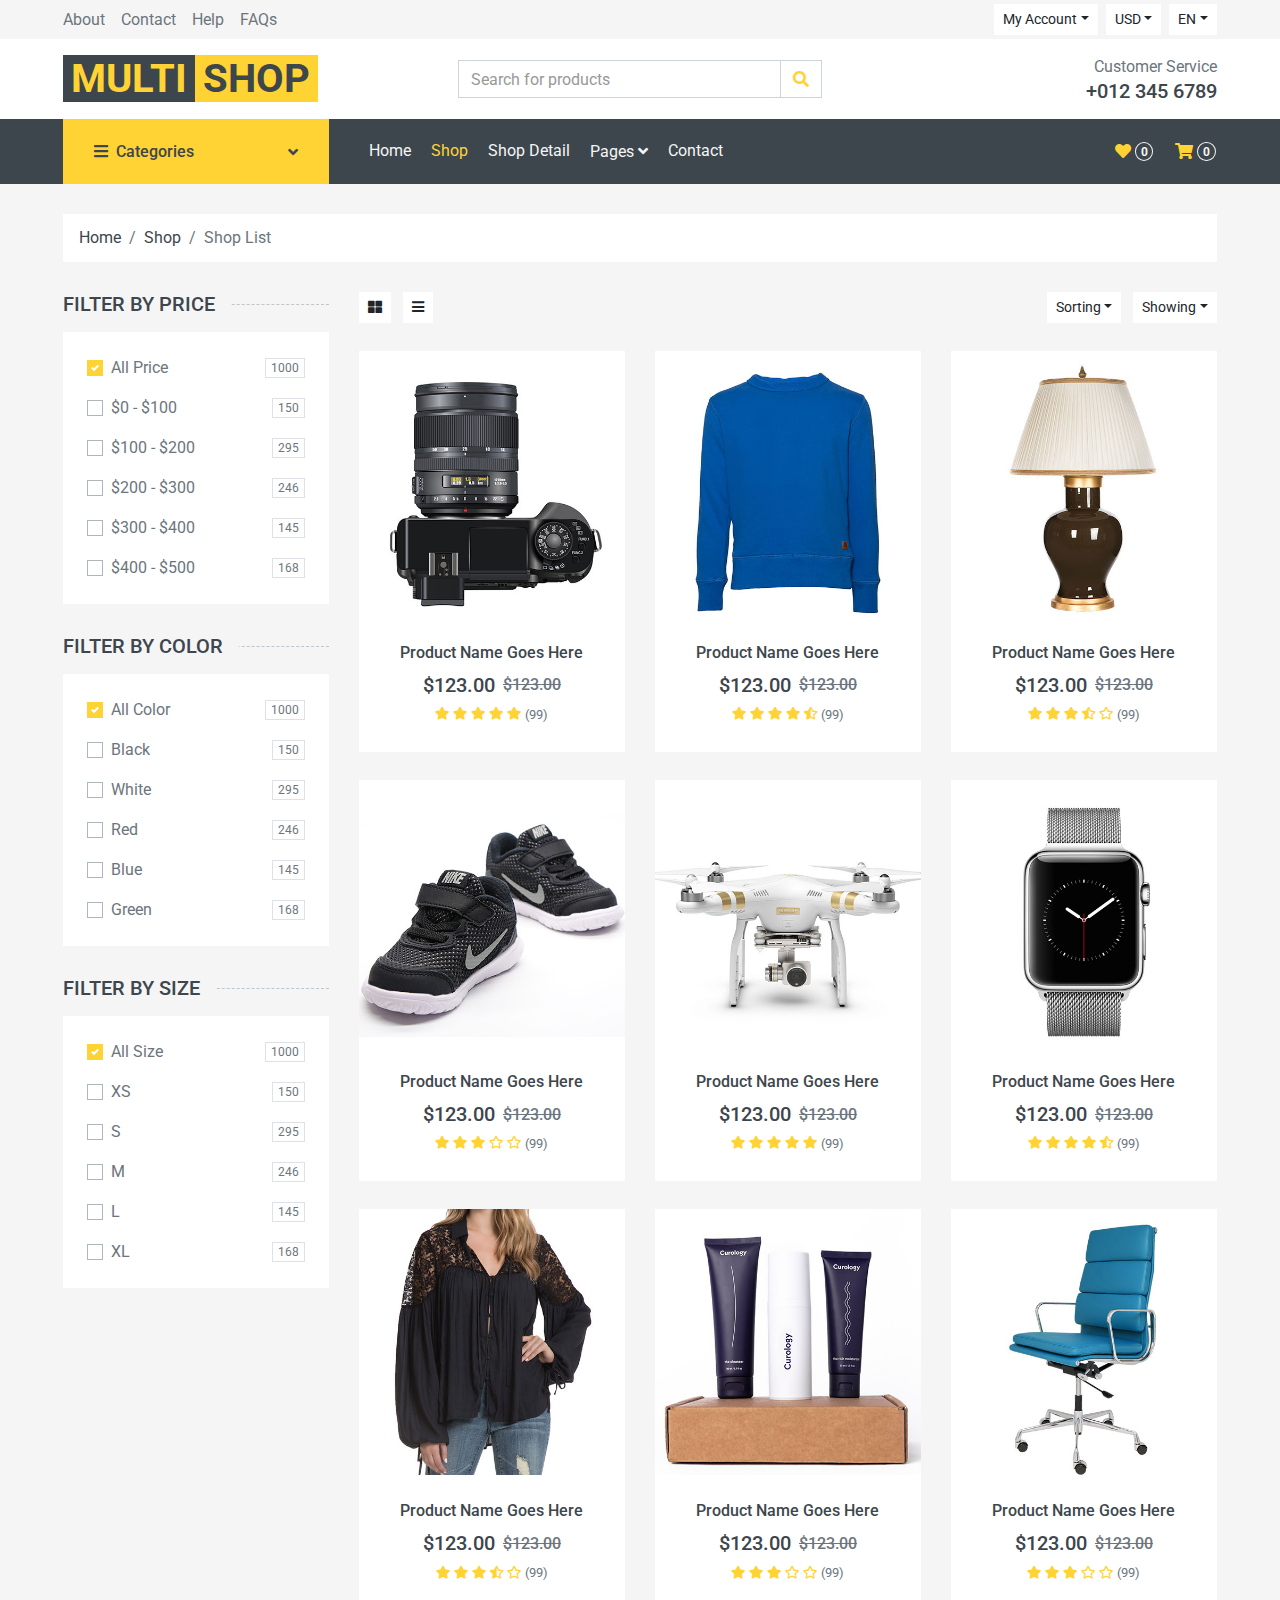
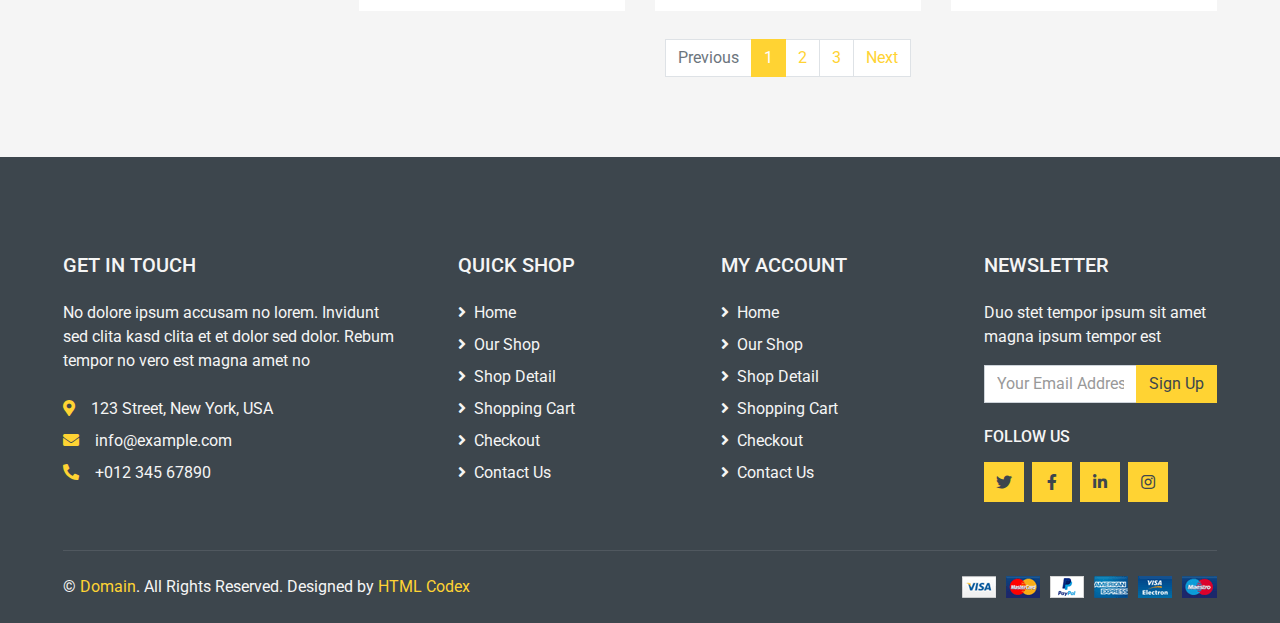
<file: online-shop-website-template/shop.html>
<!DOCTYPE html>
<html lang="en">

<head>
    <meta charset="utf-8">
    <title>MultiShop - Online Shop Website Template</title>
    <meta content="width=device-width, initial-scale=1.0" name="viewport">
    <meta content="Free HTML Templates" name="keywords">
    <meta content="Free HTML Templates" name="description">

    <!-- Favicon -->
    <link href="img/favicon.ico" rel="icon">

    <!-- Google Web Fonts -->
    <link rel="preconnect" href="https://fonts.gstatic.com">
    <link href="https://fonts.googleapis.com/css2?family=Roboto:wght@400;500;700&display=swap" rel="stylesheet">  

    <!-- Font Awesome -->
    <link href="https://cdnjs.cloudflare.com/ajax/libs/font-awesome/5.10.0/css/all.min.css" rel="stylesheet">

    <!-- Libraries Stylesheet -->
    <link href="lib/animate/animate.min.css" rel="stylesheet">
    <link href="lib/owlcarousel/assets/owl.carousel.min.css" rel="stylesheet">

    <!-- Customized Bootstrap Stylesheet -->
    <link href="css/style.css" rel="stylesheet">
</head>

<body>
    <!-- Topbar Start -->
    <div class="container-fluid">
        <div class="row bg-secondary py-1 px-xl-5">
            <div class="col-lg-6 d-none d-lg-block">
                <div class="d-inline-flex align-items-center h-100">
                    <a class="text-body mr-3" href="">About</a>
                    <a class="text-body mr-3" href="">Contact</a>
                    <a class="text-body mr-3" href="">Help</a>
                    <a class="text-body mr-3" href="">FAQs</a>
                </div>
            </div>
            <div class="col-lg-6 text-center text-lg-right">
                <div class="d-inline-flex align-items-center">
                    <div class="btn-group">
                        <button type="button" class="btn btn-sm btn-light dropdown-toggle" data-toggle="dropdown">My Account</button>
                        <div class="dropdown-menu dropdown-menu-right">
                            <button class="dropdown-item" type="button">Sign in</button>
                            <button class="dropdown-item" type="button">Sign up</button>
                        </div>
                    </div>
                    <div class="btn-group mx-2">
                        <button type="button" class="btn btn-sm btn-light dropdown-toggle" data-toggle="dropdown">USD</button>
                        <div class="dropdown-menu dropdown-menu-right">
                            <button class="dropdown-item" type="button">EUR</button>
                            <button class="dropdown-item" type="button">GBP</button>
                            <button class="dropdown-item" type="button">CAD</button>
                        </div>
                    </div>
                    <div class="btn-group">
                        <button type="button" class="btn btn-sm btn-light dropdown-toggle" data-toggle="dropdown">EN</button>
                        <div class="dropdown-menu dropdown-menu-right">
                            <button class="dropdown-item" type="button">FR</button>
                            <button class="dropdown-item" type="button">AR</button>
                            <button class="dropdown-item" type="button">RU</button>
                        </div>
                    </div>
                </div>
                <div class="d-inline-flex align-items-center d-block d-lg-none">
                    <a href="" class="btn px-0 ml-2">
                        <i class="fas fa-heart text-dark"></i>
                        <span class="badge text-dark border border-dark rounded-circle" style="padding-bottom: 2px;">0</span>
                    </a>
                    <a href="" class="btn px-0 ml-2">
                        <i class="fas fa-shopping-cart text-dark"></i>
                        <span class="badge text-dark border border-dark rounded-circle" style="padding-bottom: 2px;">0</span>
                    </a>
                </div>
            </div>
        </div>
        <div class="row align-items-center bg-light py-3 px-xl-5 d-none d-lg-flex">
            <div class="col-lg-4">
                <a href="" class="text-decoration-none">
                    <span class="h1 text-uppercase text-primary bg-dark px-2">Multi</span>
                    <span class="h1 text-uppercase text-dark bg-primary px-2 ml-n1">Shop</span>
                </a>
            </div>
            <div class="col-lg-4 col-6 text-left">
                <form action="">
                    <div class="input-group">
                        <input type="text" class="form-control" placeholder="Search for products">
                        <div class="input-group-append">
                            <span class="input-group-text bg-transparent text-primary">
                                <i class="fa fa-search"></i>
                            </span>
                        </div>
                    </div>
                </form>
            </div>
            <div class="col-lg-4 col-6 text-right">
                <p class="m-0">Customer Service</p>
                <h5 class="m-0">+012 345 6789</h5>
            </div>
        </div>
    </div>
    <!-- Topbar End -->


    <!-- Navbar Start -->
    <div class="container-fluid bg-dark mb-30">
        <div class="row px-xl-5">
            <div class="col-lg-3 d-none d-lg-block">
                <a class="btn d-flex align-items-center justify-content-between bg-primary w-100" data-toggle="collapse" href="#navbar-vertical" style="height: 65px; padding: 0 30px;">
                    <h6 class="text-dark m-0"><i class="fa fa-bars mr-2"></i>Categories</h6>
                    <i class="fa fa-angle-down text-dark"></i>
                </a>
                <nav class="collapse position-absolute navbar navbar-vertical navbar-light align-items-start p-0 bg-light" id="navbar-vertical" style="width: calc(100% - 30px); z-index: 999;">
                    <div class="navbar-nav w-100">
                        <div class="nav-item dropdown dropright">
                            <a href="#" class="nav-link dropdown-toggle" data-toggle="dropdown">Dresses <i class="fa fa-angle-right float-right mt-1"></i></a>
                            <div class="dropdown-menu position-absolute rounded-0 border-0 m-0">
                                <a href="" class="dropdown-item">Men's Dresses</a>
                                <a href="" class="dropdown-item">Women's Dresses</a>
                                <a href="" class="dropdown-item">Baby's Dresses</a>
                            </div>
                        </div>
                        <a href="" class="nav-item nav-link">Shirts</a>
                        <a href="" class="nav-item nav-link">Jeans</a>
                        <a href="" class="nav-item nav-link">Swimwear</a>
                        <a href="" class="nav-item nav-link">Sleepwear</a>
                        <a href="" class="nav-item nav-link">Sportswear</a>
                        <a href="" class="nav-item nav-link">Jumpsuits</a>
                        <a href="" class="nav-item nav-link">Blazers</a>
                        <a href="" class="nav-item nav-link">Jackets</a>
                        <a href="" class="nav-item nav-link">Shoes</a>
                    </div>
                </nav>
            </div>
            <div class="col-lg-9">
                <nav class="navbar navbar-expand-lg bg-dark navbar-dark py-3 py-lg-0 px-0">
                    <a href="" class="text-decoration-none d-block d-lg-none">
                        <span class="h1 text-uppercase text-dark bg-light px-2">Multi</span>
                        <span class="h1 text-uppercase text-light bg-primary px-2 ml-n1">Shop</span>
                    </a>
                    <button type="button" class="navbar-toggler" data-toggle="collapse" data-target="#navbarCollapse">
                        <span class="navbar-toggler-icon"></span>
                    </button>
                    <div class="collapse navbar-collapse justify-content-between" id="navbarCollapse">
                        <div class="navbar-nav mr-auto py-0">
                            <a href="index.html" class="nav-item nav-link">Home</a>
                            <a href="shop.html" class="nav-item nav-link active">Shop</a>
                            <a href="detail.html" class="nav-item nav-link">Shop Detail</a>
                            <div class="nav-item dropdown">
                                <a href="#" class="nav-link dropdown-toggle" data-toggle="dropdown">Pages <i class="fa fa-angle-down mt-1"></i></a>
                                <div class="dropdown-menu bg-primary rounded-0 border-0 m-0">
                                    <a href="cart.html" class="dropdown-item">Shopping Cart</a>
                                    <a href="checkout.html" class="dropdown-item">Checkout</a>
                                </div>
                            </div>
                            <a href="contact.html" class="nav-item nav-link">Contact</a>
                        </div>
                        <div class="navbar-nav ml-auto py-0 d-none d-lg-block">
                            <a href="" class="btn px-0">
                                <i class="fas fa-heart text-primary"></i>
                                <span class="badge text-secondary border border-secondary rounded-circle" style="padding-bottom: 2px;">0</span>
                            </a>
                            <a href="" class="btn px-0 ml-3">
                                <i class="fas fa-shopping-cart text-primary"></i>
                                <span class="badge text-secondary border border-secondary rounded-circle" style="padding-bottom: 2px;">0</span>
                            </a>
                        </div>
                    </div>
                </nav>
            </div>
        </div>
    </div>
    <!-- Navbar End -->


    <!-- Breadcrumb Start -->
    <div class="container-fluid">
        <div class="row px-xl-5">
            <div class="col-12">
                <nav class="breadcrumb bg-light mb-30">
                    <a class="breadcrumb-item text-dark" href="#">Home</a>
                    <a class="breadcrumb-item text-dark" href="#">Shop</a>
                    <span class="breadcrumb-item active">Shop List</span>
                </nav>
            </div>
        </div>
    </div>
    <!-- Breadcrumb End -->


    <!-- Shop Start -->
    <div class="container-fluid">
        <div class="row px-xl-5">
            <!-- Shop Sidebar Start -->
            <div class="col-lg-3 col-md-4">
                <!-- Price Start -->
                <h5 class="section-title position-relative text-uppercase mb-3"><span class="bg-secondary pr-3">Filter by price</span></h5>
                <div class="bg-light p-4 mb-30">
                    <form>
                        <div class="custom-control custom-checkbox d-flex align-items-center justify-content-between mb-3">
                            <input type="checkbox" class="custom-control-input" checked id="price-all">
                            <label class="custom-control-label" for="price-all">All Price</label>
                            <span class="badge border font-weight-normal">1000</span>
                        </div>
                        <div class="custom-control custom-checkbox d-flex align-items-center justify-content-between mb-3">
                            <input type="checkbox" class="custom-control-input" id="price-1">
                            <label class="custom-control-label" for="price-1">$0 - $100</label>
                            <span class="badge border font-weight-normal">150</span>
                        </div>
                        <div class="custom-control custom-checkbox d-flex align-items-center justify-content-between mb-3">
                            <input type="checkbox" class="custom-control-input" id="price-2">
                            <label class="custom-control-label" for="price-2">$100 - $200</label>
                            <span class="badge border font-weight-normal">295</span>
                        </div>
                        <div class="custom-control custom-checkbox d-flex align-items-center justify-content-between mb-3">
                            <input type="checkbox" class="custom-control-input" id="price-3">
                            <label class="custom-control-label" for="price-3">$200 - $300</label>
                            <span class="badge border font-weight-normal">246</span>
                        </div>
                        <div class="custom-control custom-checkbox d-flex align-items-center justify-content-between mb-3">
                            <input type="checkbox" class="custom-control-input" id="price-4">
                            <label class="custom-control-label" for="price-4">$300 - $400</label>
                            <span class="badge border font-weight-normal">145</span>
                        </div>
                        <div class="custom-control custom-checkbox d-flex align-items-center justify-content-between">
                            <input type="checkbox" class="custom-control-input" id="price-5">
                            <label class="custom-control-label" for="price-5">$400 - $500</label>
                            <span class="badge border font-weight-normal">168</span>
                        </div>
                    </form>
                </div>
                <!-- Price End -->
                
                <!-- Color Start -->
                <h5 class="section-title position-relative text-uppercase mb-3"><span class="bg-secondary pr-3">Filter by color</span></h5>
                <div class="bg-light p-4 mb-30">
                    <form>
                        <div class="custom-control custom-checkbox d-flex align-items-center justify-content-between mb-3">
                            <input type="checkbox" class="custom-control-input" checked id="color-all">
                            <label class="custom-control-label" for="price-all">All Color</label>
                            <span class="badge border font-weight-normal">1000</span>
                        </div>
                        <div class="custom-control custom-checkbox d-flex align-items-center justify-content-between mb-3">
                            <input type="checkbox" class="custom-control-input" id="color-1">
                            <label class="custom-control-label" for="color-1">Black</label>
                            <span class="badge border font-weight-normal">150</span>
                        </div>
                        <div class="custom-control custom-checkbox d-flex align-items-center justify-content-between mb-3">
                            <input type="checkbox" class="custom-control-input" id="color-2">
                            <label class="custom-control-label" for="color-2">White</label>
                            <span class="badge border font-weight-normal">295</span>
                        </div>
                        <div class="custom-control custom-checkbox d-flex align-items-center justify-content-between mb-3">
                            <input type="checkbox" class="custom-control-input" id="color-3">
                            <label class="custom-control-label" for="color-3">Red</label>
                            <span class="badge border font-weight-normal">246</span>
                        </div>
                        <div class="custom-control custom-checkbox d-flex align-items-center justify-content-between mb-3">
                            <input type="checkbox" class="custom-control-input" id="color-4">
                            <label class="custom-control-label" for="color-4">Blue</label>
                            <span class="badge border font-weight-normal">145</span>
                        </div>
                        <div class="custom-control custom-checkbox d-flex align-items-center justify-content-between">
                            <input type="checkbox" class="custom-control-input" id="color-5">
                            <label class="custom-control-label" for="color-5">Green</label>
                            <span class="badge border font-weight-normal">168</span>
                        </div>
                    </form>
                </div>
                <!-- Color End -->

                <!-- Size Start -->
                <h5 class="section-title position-relative text-uppercase mb-3"><span class="bg-secondary pr-3">Filter by size</span></h5>
                <div class="bg-light p-4 mb-30">
                    <form>
                        <div class="custom-control custom-checkbox d-flex align-items-center justify-content-between mb-3">
                            <input type="checkbox" class="custom-control-input" checked id="size-all">
                            <label class="custom-control-label" for="size-all">All Size</label>
                            <span class="badge border font-weight-normal">1000</span>
                        </div>
                        <div class="custom-control custom-checkbox d-flex align-items-center justify-content-between mb-3">
                            <input type="checkbox" class="custom-control-input" id="size-1">
                            <label class="custom-control-label" for="size-1">XS</label>
                            <span class="badge border font-weight-normal">150</span>
                        </div>
                        <div class="custom-control custom-checkbox d-flex align-items-center justify-content-between mb-3">
                            <input type="checkbox" class="custom-control-input" id="size-2">
                            <label class="custom-control-label" for="size-2">S</label>
                            <span class="badge border font-weight-normal">295</span>
                        </div>
                        <div class="custom-control custom-checkbox d-flex align-items-center justify-content-between mb-3">
                            <input type="checkbox" class="custom-control-input" id="size-3">
                            <label class="custom-control-label" for="size-3">M</label>
                            <span class="badge border font-weight-normal">246</span>
                        </div>
                        <div class="custom-control custom-checkbox d-flex align-items-center justify-content-between mb-3">
                            <input type="checkbox" class="custom-control-input" id="size-4">
                            <label class="custom-control-label" for="size-4">L</label>
                            <span class="badge border font-weight-normal">145</span>
                        </div>
                        <div class="custom-control custom-checkbox d-flex align-items-center justify-content-between">
                            <input type="checkbox" class="custom-control-input" id="size-5">
                            <label class="custom-control-label" for="size-5">XL</label>
                            <span class="badge border font-weight-normal">168</span>
                        </div>
                    </form>
                </div>
                <!-- Size End -->
            </div>
            <!-- Shop Sidebar End -->


            <!-- Shop Product Start -->
            <div class="col-lg-9 col-md-8">
                <div class="row pb-3">
                    <div class="col-12 pb-1">
                        <div class="d-flex align-items-center justify-content-between mb-4">
                            <div>
                                <button class="btn btn-sm btn-light"><i class="fa fa-th-large"></i></button>
                                <button class="btn btn-sm btn-light ml-2"><i class="fa fa-bars"></i></button>
                            </div>
                            <div class="ml-2">
                                <div class="btn-group">
                                    <button type="button" class="btn btn-sm btn-light dropdown-toggle" data-toggle="dropdown">Sorting</button>
                                    <div class="dropdown-menu dropdown-menu-right">
                                        <a class="dropdown-item" href="#">Latest</a>
                                        <a class="dropdown-item" href="#">Popularity</a>
                                        <a class="dropdown-item" href="#">Best Rating</a>
                                    </div>
                                </div>
                                <div class="btn-group ml-2">
                                    <button type="button" class="btn btn-sm btn-light dropdown-toggle" data-toggle="dropdown">Showing</button>
                                    <div class="dropdown-menu dropdown-menu-right">
                                        <a class="dropdown-item" href="#">10</a>
                                        <a class="dropdown-item" href="#">20</a>
                                        <a class="dropdown-item" href="#">30</a>
                                    </div>
                                </div>
                            </div>
                        </div>
                    </div>
                    <div class="col-lg-4 col-md-6 col-sm-6 pb-1">
                        <div class="product-item bg-light mb-4">
                            <div class="product-img position-relative overflow-hidden">
                                <img class="img-fluid w-100" src="img/product-1.jpg" alt="">
                                <div class="product-action">
                                    <a class="btn btn-outline-dark btn-square" href=""><i class="fa fa-shopping-cart"></i></a>
                                    <a class="btn btn-outline-dark btn-square" href=""><i class="far fa-heart"></i></a>
                                    <a class="btn btn-outline-dark btn-square" href=""><i class="fa fa-sync-alt"></i></a>
                                    <a class="btn btn-outline-dark btn-square" href=""><i class="fa fa-search"></i></a>
                                </div>
                            </div>
                            <div class="text-center py-4">
                                <a class="h6 text-decoration-none text-truncate" href="">Product Name Goes Here</a>
                                <div class="d-flex align-items-center justify-content-center mt-2">
                                    <h5>$123.00</h5><h6 class="text-muted ml-2"><del>$123.00</del></h6>
                                </div>
                                <div class="d-flex align-items-center justify-content-center mb-1">
                                    <small class="fa fa-star text-primary mr-1"></small>
                                    <small class="fa fa-star text-primary mr-1"></small>
                                    <small class="fa fa-star text-primary mr-1"></small>
                                    <small class="fa fa-star text-primary mr-1"></small>
                                    <small class="fa fa-star text-primary mr-1"></small>
                                    <small>(99)</small>
                                </div>
                            </div>
                        </div>
                    </div>
                    <div class="col-lg-4 col-md-6 col-sm-6 pb-1">
                        <div class="product-item bg-light mb-4">
                            <div class="product-img position-relative overflow-hidden">
                                <img class="img-fluid w-100" src="img/product-2.jpg" alt="">
                                <div class="product-action">
                                    <a class="btn btn-outline-dark btn-square" href=""><i class="fa fa-shopping-cart"></i></a>
                                    <a class="btn btn-outline-dark btn-square" href=""><i class="far fa-heart"></i></a>
                                    <a class="btn btn-outline-dark btn-square" href=""><i class="fa fa-sync-alt"></i></a>
                                    <a class="btn btn-outline-dark btn-square" href=""><i class="fa fa-search"></i></a>
                                </div>
                            </div>
                            <div class="text-center py-4">
                                <a class="h6 text-decoration-none text-truncate" href="">Product Name Goes Here</a>
                                <div class="d-flex align-items-center justify-content-center mt-2">
                                    <h5>$123.00</h5><h6 class="text-muted ml-2"><del>$123.00</del></h6>
                                </div>
                                <div class="d-flex align-items-center justify-content-center mb-1">
                                    <small class="fa fa-star text-primary mr-1"></small>
                                    <small class="fa fa-star text-primary mr-1"></small>
                                    <small class="fa fa-star text-primary mr-1"></small>
                                    <small class="fa fa-star text-primary mr-1"></small>
                                    <small class="fa fa-star-half-alt text-primary mr-1"></small>
                                    <small>(99)</small>
                                </div>
                            </div>
                        </div>
                    </div>
                    <div class="col-lg-4 col-md-6 col-sm-6 pb-1">
                        <div class="product-item bg-light mb-4">
                            <div class="product-img position-relative overflow-hidden">
                                <img class="img-fluid w-100" src="img/product-3.jpg" alt="">
                                <div class="product-action">
                                    <a class="btn btn-outline-dark btn-square" href=""><i class="fa fa-shopping-cart"></i></a>
                                    <a class="btn btn-outline-dark btn-square" href=""><i class="far fa-heart"></i></a>
                                    <a class="btn btn-outline-dark btn-square" href=""><i class="fa fa-sync-alt"></i></a>
                                    <a class="btn btn-outline-dark btn-square" href=""><i class="fa fa-search"></i></a>
                                </div>
                            </div>
                            <div class="text-center py-4">
                                <a class="h6 text-decoration-none text-truncate" href="">Product Name Goes Here</a>
                                <div class="d-flex align-items-center justify-content-center mt-2">
                                    <h5>$123.00</h5><h6 class="text-muted ml-2"><del>$123.00</del></h6>
                                </div>
                                <div class="d-flex align-items-center justify-content-center mb-1">
                                    <small class="fa fa-star text-primary mr-1"></small>
                                    <small class="fa fa-star text-primary mr-1"></small>
                                    <small class="fa fa-star text-primary mr-1"></small>
                                    <small class="fa fa-star-half-alt text-primary mr-1"></small>
                                    <small class="far fa-star text-primary mr-1"></small>
                                    <small>(99)</small>
                                </div>
                            </div>
                        </div>
                    </div>
                    <div class="col-lg-4 col-md-6 col-sm-6 pb-1">
                        <div class="product-item bg-light mb-4">
                            <div class="product-img position-relative overflow-hidden">
                                <img class="img-fluid w-100" src="img/product-4.jpg" alt="">
                                <div class="product-action">
                                    <a class="btn btn-outline-dark btn-square" href=""><i class="fa fa-shopping-cart"></i></a>
                                    <a class="btn btn-outline-dark btn-square" href=""><i class="far fa-heart"></i></a>
                                    <a class="btn btn-outline-dark btn-square" href=""><i class="fa fa-sync-alt"></i></a>
                                    <a class="btn btn-outline-dark btn-square" href=""><i class="fa fa-search"></i></a>
                                </div>
                            </div>
                            <div class="text-center py-4">
                                <a class="h6 text-decoration-none text-truncate" href="">Product Name Goes Here</a>
                                <div class="d-flex align-items-center justify-content-center mt-2">
                                    <h5>$123.00</h5><h6 class="text-muted ml-2"><del>$123.00</del></h6>
                                </div>
                                <div class="d-flex align-items-center justify-content-center mb-1">
                                    <small class="fa fa-star text-primary mr-1"></small>
                                    <small class="fa fa-star text-primary mr-1"></small>
                                    <small class="fa fa-star text-primary mr-1"></small>
                                    <small class="far fa-star text-primary mr-1"></small>
                                    <small class="far fa-star text-primary mr-1"></small>
                                    <small>(99)</small>
                                </div>
                            </div>
                        </div>
                    </div>
                    <div class="col-lg-4 col-md-6 col-sm-6 pb-1">
                        <div class="product-item bg-light mb-4">
                            <div class="product-img position-relative overflow-hidden">
                                <img class="img-fluid w-100" src="img/product-5.jpg" alt="">
                                <div class="product-action">
                                    <a class="btn btn-outline-dark btn-square" href=""><i class="fa fa-shopping-cart"></i></a>
                                    <a class="btn btn-outline-dark btn-square" href=""><i class="far fa-heart"></i></a>
                                    <a class="btn btn-outline-dark btn-square" href=""><i class="fa fa-sync-alt"></i></a>
                                    <a class="btn btn-outline-dark btn-square" href=""><i class="fa fa-search"></i></a>
                                </div>
                            </div>
                            <div class="text-center py-4">
                                <a class="h6 text-decoration-none text-truncate" href="">Product Name Goes Here</a>
                                <div class="d-flex align-items-center justify-content-center mt-2">
                                    <h5>$123.00</h5><h6 class="text-muted ml-2"><del>$123.00</del></h6>
                                </div>
                                <div class="d-flex align-items-center justify-content-center mb-1">
                                    <small class="fa fa-star text-primary mr-1"></small>
                                    <small class="fa fa-star text-primary mr-1"></small>
                                    <small class="fa fa-star text-primary mr-1"></small>
                                    <small class="fa fa-star text-primary mr-1"></small>
                                    <small class="fa fa-star text-primary mr-1"></small>
                                    <small>(99)</small>
                                </div>
                            </div>
                        </div>
                    </div>
                    <div class="col-lg-4 col-md-6 col-sm-6 pb-1">
                        <div class="product-item bg-light mb-4">
                            <div class="product-img position-relative overflow-hidden">
                                <img class="img-fluid w-100" src="img/product-6.jpg" alt="">
                                <div class="product-action">
                                    <a class="btn btn-outline-dark btn-square" href=""><i class="fa fa-shopping-cart"></i></a>
                                    <a class="btn btn-outline-dark btn-square" href=""><i class="far fa-heart"></i></a>
                                    <a class="btn btn-outline-dark btn-square" href=""><i class="fa fa-sync-alt"></i></a>
                                    <a class="btn btn-outline-dark btn-square" href=""><i class="fa fa-search"></i></a>
                                </div>
                            </div>
                            <div class="text-center py-4">
                                <a class="h6 text-decoration-none text-truncate" href="">Product Name Goes Here</a>
                                <div class="d-flex align-items-center justify-content-center mt-2">
                                    <h5>$123.00</h5><h6 class="text-muted ml-2"><del>$123.00</del></h6>
                                </div>
                                <div class="d-flex align-items-center justify-content-center mb-1">
                                    <small class="fa fa-star text-primary mr-1"></small>
                                    <small class="fa fa-star text-primary mr-1"></small>
                                    <small class="fa fa-star text-primary mr-1"></small>
                                    <small class="fa fa-star text-primary mr-1"></small>
                                    <small class="fa fa-star-half-alt text-primary mr-1"></small>
                                    <small>(99)</small>
                                </div>
                            </div>
                        </div>
                    </div>
                    <div class="col-lg-4 col-md-6 col-sm-6 pb-1">
                        <div class="product-item bg-light mb-4">
                            <div class="product-img position-relative overflow-hidden">
                                <img class="img-fluid w-100" src="img/product-7.jpg" alt="">
                                <div class="product-action">
                                    <a class="btn btn-outline-dark btn-square" href=""><i class="fa fa-shopping-cart"></i></a>
                                    <a class="btn btn-outline-dark btn-square" href=""><i class="far fa-heart"></i></a>
                                    <a class="btn btn-outline-dark btn-square" href=""><i class="fa fa-sync-alt"></i></a>
                                    <a class="btn btn-outline-dark btn-square" href=""><i class="fa fa-search"></i></a>
                                </div>
                            </div>
                            <div class="text-center py-4">
                                <a class="h6 text-decoration-none text-truncate" href="">Product Name Goes Here</a>
                                <div class="d-flex align-items-center justify-content-center mt-2">
                                    <h5>$123.00</h5><h6 class="text-muted ml-2"><del>$123.00</del></h6>
                                </div>
                                <div class="d-flex align-items-center justify-content-center mb-1">
                                    <small class="fa fa-star text-primary mr-1"></small>
                                    <small class="fa fa-star text-primary mr-1"></small>
                                    <small class="fa fa-star text-primary mr-1"></small>
                                    <small class="fa fa-star-half-alt text-primary mr-1"></small>
                                    <small class="far fa-star text-primary mr-1"></small>
                                    <small>(99)</small>
                                </div>
                            </div>
                        </div>
                    </div>
                    <div class="col-lg-4 col-md-6 col-sm-6 pb-1">
                        <div class="product-item bg-light mb-4">
                            <div class="product-img position-relative overflow-hidden">
                                <img class="img-fluid w-100" src="img/product-8.jpg" alt="">
                                <div class="product-action">
                                    <a class="btn btn-outline-dark btn-square" href=""><i class="fa fa-shopping-cart"></i></a>
                                    <a class="btn btn-outline-dark btn-square" href=""><i class="far fa-heart"></i></a>
                                    <a class="btn btn-outline-dark btn-square" href=""><i class="fa fa-sync-alt"></i></a>
                                    <a class="btn btn-outline-dark btn-square" href=""><i class="fa fa-search"></i></a>
                                </div>
                            </div>
                            <div class="text-center py-4">
                                <a class="h6 text-decoration-none text-truncate" href="">Product Name Goes Here</a>
                                <div class="d-flex align-items-center justify-content-center mt-2">
                                    <h5>$123.00</h5><h6 class="text-muted ml-2"><del>$123.00</del></h6>
                                </div>
                                <div class="d-flex align-items-center justify-content-center mb-1">
                                    <small class="fa fa-star text-primary mr-1"></small>
                                    <small class="fa fa-star text-primary mr-1"></small>
                                    <small class="fa fa-star text-primary mr-1"></small>
                                    <small class="far fa-star text-primary mr-1"></small>
                                    <small class="far fa-star text-primary mr-1"></small>
                                    <small>(99)</small>
                                </div>
                            </div>
                        </div>
                    </div>
                    <div class="col-lg-4 col-md-6 col-sm-6 pb-1">
                        <div class="product-item bg-light mb-4">
                            <div class="product-img position-relative overflow-hidden">
                                <img class="img-fluid w-100" src="img/product-9.jpg" alt="">
                                <div class="product-action">
                                    <a class="btn btn-outline-dark btn-square" href=""><i class="fa fa-shopping-cart"></i></a>
                                    <a class="btn btn-outline-dark btn-square" href=""><i class="far fa-heart"></i></a>
                                    <a class="btn btn-outline-dark btn-square" href=""><i class="fa fa-sync-alt"></i></a>
                                    <a class="btn btn-outline-dark btn-square" href=""><i class="fa fa-search"></i></a>
                                </div>
                            </div>
                            <div class="text-center py-4">
                                <a class="h6 text-decoration-none text-truncate" href="">Product Name Goes Here</a>
                                <div class="d-flex align-items-center justify-content-center mt-2">
                                    <h5>$123.00</h5><h6 class="text-muted ml-2"><del>$123.00</del></h6>
                                </div>
                                <div class="d-flex align-items-center justify-content-center mb-1">
                                    <small class="fa fa-star text-primary mr-1"></small>
                                    <small class="fa fa-star text-primary mr-1"></small>
                                    <small class="fa fa-star text-primary mr-1"></small>
                                    <small class="far fa-star text-primary mr-1"></small>
                                    <small class="far fa-star text-primary mr-1"></small>
                                    <small>(99)</small>
                                </div>
                            </div>
                        </div>
                    </div>
                    <div class="col-12">
                        <nav>
                          <ul class="pagination justify-content-center">
                            <li class="page-item disabled"><a class="page-link" href="#">Previous</span></a></li>
                            <li class="page-item active"><a class="page-link" href="#">1</a></li>
                            <li class="page-item"><a class="page-link" href="#">2</a></li>
                            <li class="page-item"><a class="page-link" href="#">3</a></li>
                            <li class="page-item"><a class="page-link" href="#">Next</a></li>
                          </ul>
                        </nav>
                    </div>
                </div>
            </div>
            <!-- Shop Product End -->
        </div>
    </div>
    <!-- Shop End -->


    <!-- Footer Start -->
    <div class="container-fluid bg-dark text-secondary mt-5 pt-5">
        <div class="row px-xl-5 pt-5">
            <div class="col-lg-4 col-md-12 mb-5 pr-3 pr-xl-5">
                <h5 class="text-secondary text-uppercase mb-4">Get In Touch</h5>
                <p class="mb-4">No dolore ipsum accusam no lorem. Invidunt sed clita kasd clita et et dolor sed dolor. Rebum tempor no vero est magna amet no</p>
                <p class="mb-2"><i class="fa fa-map-marker-alt text-primary mr-3"></i>123 Street, New York, USA</p>
                <p class="mb-2"><i class="fa fa-envelope text-primary mr-3"></i>info@example.com</p>
                <p class="mb-0"><i class="fa fa-phone-alt text-primary mr-3"></i>+012 345 67890</p>
            </div>
            <div class="col-lg-8 col-md-12">
                <div class="row">
                    <div class="col-md-4 mb-5">
                        <h5 class="text-secondary text-uppercase mb-4">Quick Shop</h5>
                        <div class="d-flex flex-column justify-content-start">
                            <a class="text-secondary mb-2" href="#"><i class="fa fa-angle-right mr-2"></i>Home</a>
                            <a class="text-secondary mb-2" href="#"><i class="fa fa-angle-right mr-2"></i>Our Shop</a>
                            <a class="text-secondary mb-2" href="#"><i class="fa fa-angle-right mr-2"></i>Shop Detail</a>
                            <a class="text-secondary mb-2" href="#"><i class="fa fa-angle-right mr-2"></i>Shopping Cart</a>
                            <a class="text-secondary mb-2" href="#"><i class="fa fa-angle-right mr-2"></i>Checkout</a>
                            <a class="text-secondary" href="#"><i class="fa fa-angle-right mr-2"></i>Contact Us</a>
                        </div>
                    </div>
                    <div class="col-md-4 mb-5">
                        <h5 class="text-secondary text-uppercase mb-4">My Account</h5>
                        <div class="d-flex flex-column justify-content-start">
                            <a class="text-secondary mb-2" href="#"><i class="fa fa-angle-right mr-2"></i>Home</a>
                            <a class="text-secondary mb-2" href="#"><i class="fa fa-angle-right mr-2"></i>Our Shop</a>
                            <a class="text-secondary mb-2" href="#"><i class="fa fa-angle-right mr-2"></i>Shop Detail</a>
                            <a class="text-secondary mb-2" href="#"><i class="fa fa-angle-right mr-2"></i>Shopping Cart</a>
                            <a class="text-secondary mb-2" href="#"><i class="fa fa-angle-right mr-2"></i>Checkout</a>
                            <a class="text-secondary" href="#"><i class="fa fa-angle-right mr-2"></i>Contact Us</a>
                        </div>
                    </div>
                    <div class="col-md-4 mb-5">
                        <h5 class="text-secondary text-uppercase mb-4">Newsletter</h5>
                        <p>Duo stet tempor ipsum sit amet magna ipsum tempor est</p>
                        <form action="">
                            <div class="input-group">
                                <input type="text" class="form-control" placeholder="Your Email Address">
                                <div class="input-group-append">
                                    <button class="btn btn-primary">Sign Up</button>
                                </div>
                            </div>
                        </form>
                        <h6 class="text-secondary text-uppercase mt-4 mb-3">Follow Us</h6>
                        <div class="d-flex">
                            <a class="btn btn-primary btn-square mr-2" href="#"><i class="fab fa-twitter"></i></a>
                            <a class="btn btn-primary btn-square mr-2" href="#"><i class="fab fa-facebook-f"></i></a>
                            <a class="btn btn-primary btn-square mr-2" href="#"><i class="fab fa-linkedin-in"></i></a>
                            <a class="btn btn-primary btn-square" href="#"><i class="fab fa-instagram"></i></a>
                        </div>
                    </div>
                </div>
            </div>
        </div>
        <div class="row border-top mx-xl-5 py-4" style="border-color: rgba(256, 256, 256, .1) !important;">
            <div class="col-md-6 px-xl-0">
                <p class="mb-md-0 text-center text-md-left text-secondary">
                    &copy; <a class="text-primary" href="#">Domain</a>. All Rights Reserved. Designed
                    by
                    <a class="text-primary" href="https://htmlcodex.com">HTML Codex</a>
                </p>
            </div>
            <div class="col-md-6 px-xl-0 text-center text-md-right">
                <img class="img-fluid" src="img/payments.png" alt="">
            </div>
        </div>
    </div>
    <!-- Footer End -->


    <!-- Back to Top -->
    <a href="#" class="btn btn-primary back-to-top"><i class="fa fa-angle-double-up"></i></a>


    <!-- JavaScript Libraries -->
    <script src="https://code.jquery.com/jquery-3.4.1.min.js"></script>
    <script src="https://stackpath.bootstrapcdn.com/bootstrap/4.4.1/js/bootstrap.bundle.min.js"></script>
    <script src="lib/easing/easing.min.js"></script>
    <script src="lib/owlcarousel/owl.carousel.min.js"></script>

    <!-- Contact Javascript File -->
    <script src="mail/jqBootstrapValidation.min.js"></script>
    <script src="mail/contact.js"></script>

    <!-- Template Javascript -->
    <script src="js/main.js"></script>
</body>

</html>
</file>
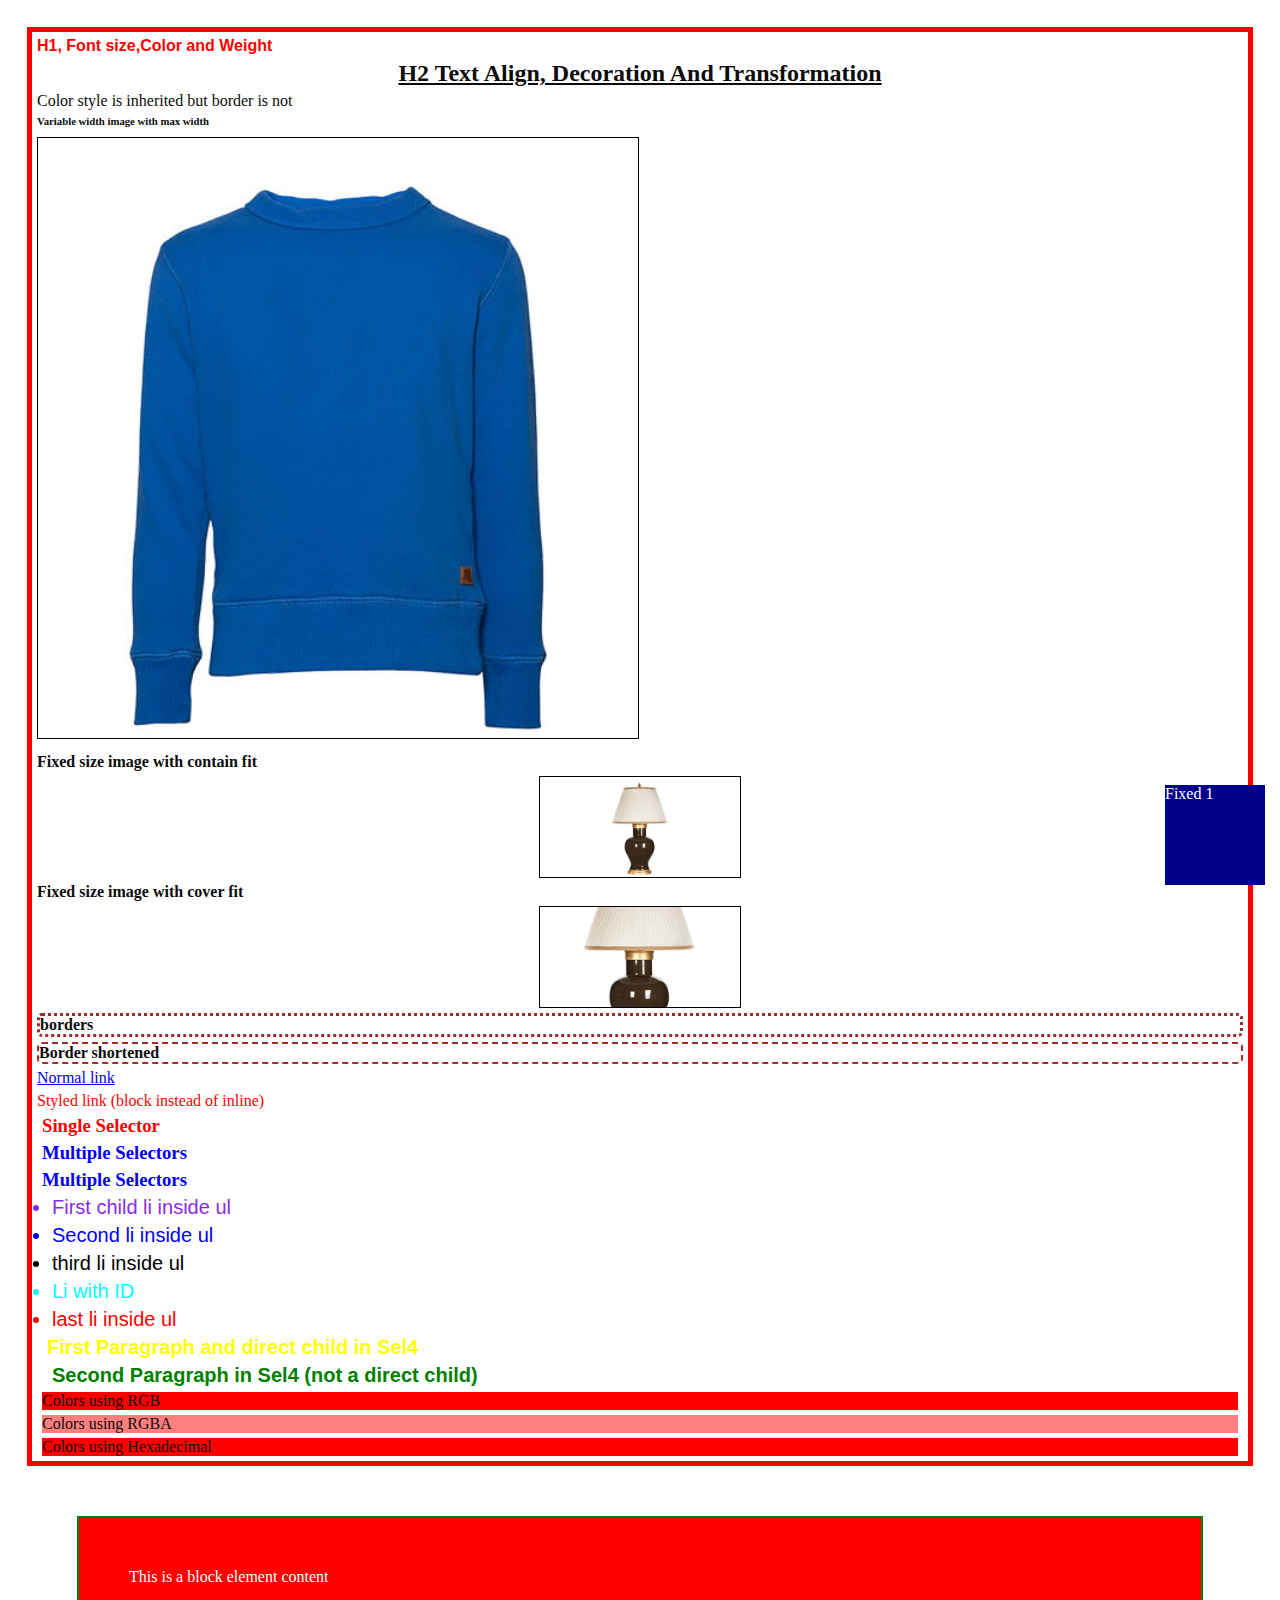
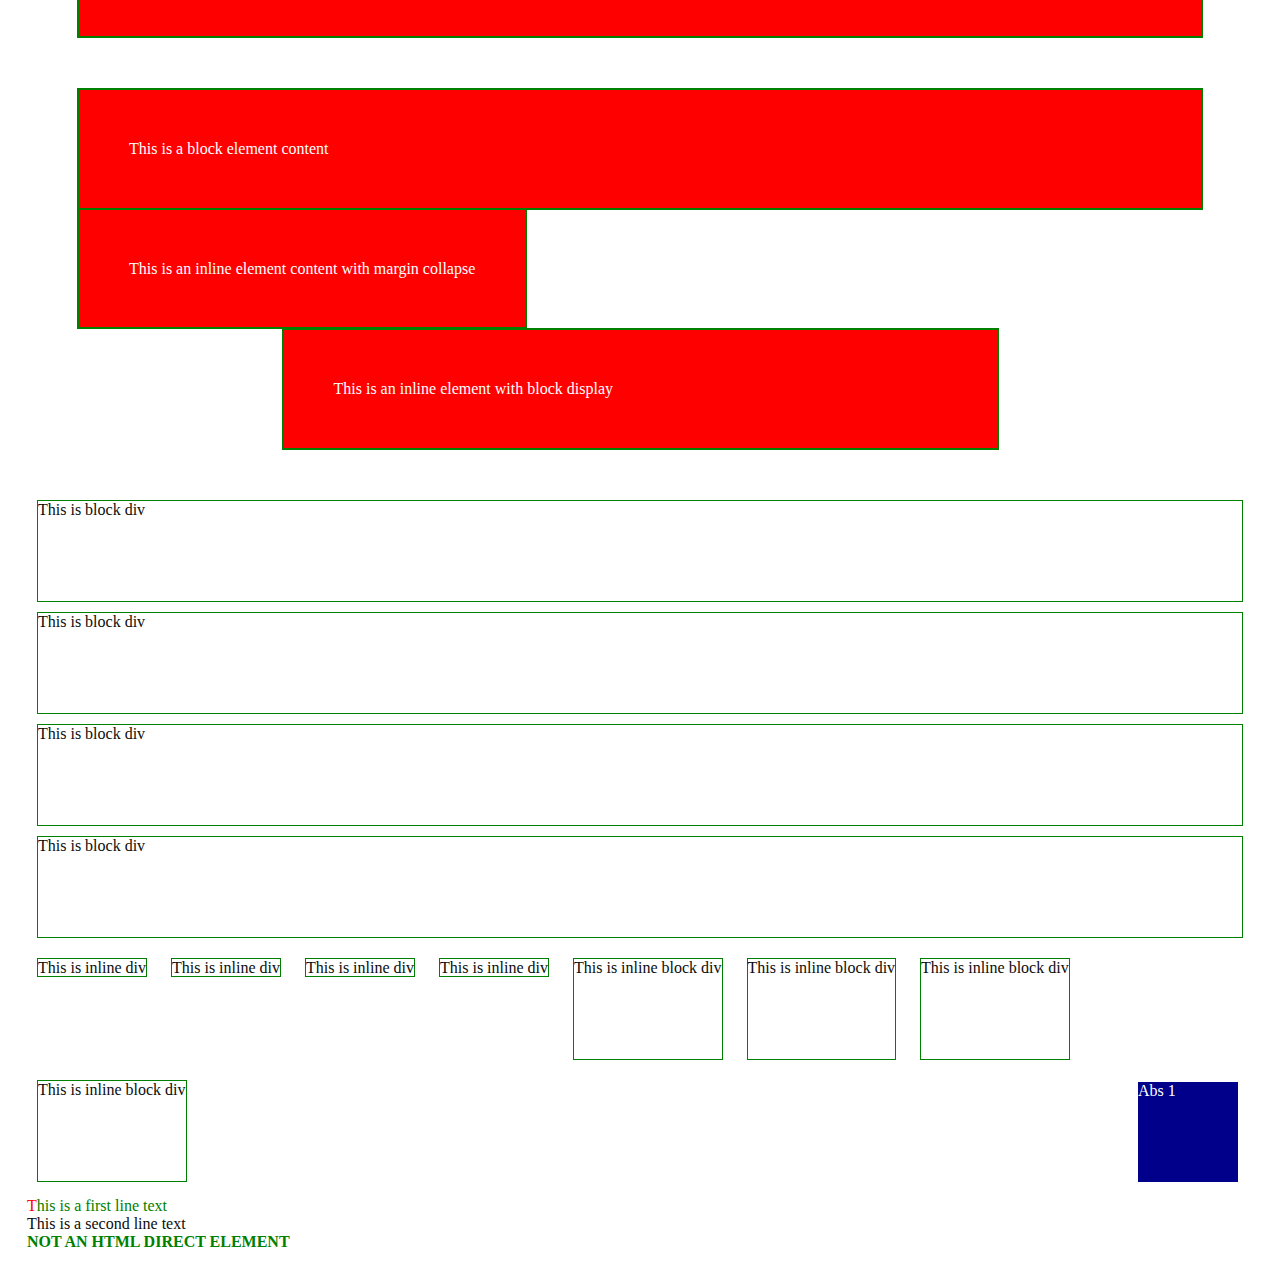
<file: Sessions/01 HTML & CSS Files/css-basics.html>
<!DOCTYPE html>
<html lang="en">
  <head>
    <meta charset="UTF-8" />
    <meta http-equiv="X-UA-Compatible" content="IE=edge" />
    <meta name="viewport" content="width=device-width, initial-scale=1.0" />
    <title>CSS Example Document</title>
    <style>
      /*This is an internal style*/
      h1 {
        font-family: Impact, Haettenschweiler, "Arial Narrow Bold", sans-serif;
      }
    </style>
    <!--This is an external style-->
    <link rel="stylesheet" href="./css/style.css" />
  </head>
  <!--Body has inline style-->
  <body style="padding: 12px; color: rgb(12, 12, 12)">
    <div style="border: 5px solid red">
      <h1>H1, Font size,Color and Weight</h1>
      <h2>H2 Text Align, Decoration and Transformation</h2>
      <p>Color style is inherited but border is not</p>
      <h6>Variable width image with max width</h6>
      <img src="./img/product-2.jpg" class="img-var-width" />
      <h4>Fixed size image with contain fit</h4>
      <img src="./img/_product-3.jpg" class="img-block-contain" />
      <h4>Fixed size image with cover fit</h4>
      <img src="./img/_product-3.jpg" class="img-block-cover" />
      <h4 class="border">borders</h4>
      <h4 class="border-shortened">Border shortened</h4>
      <a href="#">Normal link</a>
      <a class="link" href="#">Styled link (block instead of inline)</a>

      <div class="selectors">
        <h3 class="sel1">Single Selector</h3>
        <h3 class="sel2">Multiple Selectors</h3>
        <h3 class="sel3">Multiple Selectors</h3>
        <div class="sel4">
          <ul>
            <li>First child li inside ul</li>
            <li>Second li inside ul</li>
            <li>third li inside ul</li>
            <li id="li-id">Li with ID</li>
            <li>last li inside ul</li>
          </ul>
          <p>First Paragraph and direct child in Sel4</p>
          <div>
            <p>Second Paragraph in Sel4 (not a direct child)</p>
          </div>
        </div>
      </div>
      <div class="colors">
        <div style="background-color: rgb(255, 0, 0)">Colors using RGB</div>
        <div style="background-color: rgba(255, 0, 0, 0.5)">
          Colors using RGBA
        </div>
        <div style="background-color: #ff0000">Colors using Hexadecimal</div>
      </div>
    </div>
    <div class="box-model">
      <div class="box">This is a block element content</div>
      <div class="box">This is a block element content</div>
      <span class="box"
        >This is an inline element content with margin collapse</span
      >
      <span class="box make-center-block"
        >This is an inline element with block display</span
      >
    </div>
    <div class="blocks">
      <div class="block">This is block div</div>
      <div class="block">This is block div</div>
      <div class="block">This is block div</div>
      <div class="block">This is block div</div>
      <div class="inline">This is inline div</div>
      <div class="inline">This is inline div</div>
      <div class="inline">This is inline div</div>
      <div class="inline">This is inline div</div>
      <div class="inline-block">This is inline block div</div>
      <div class="inline-block">This is inline block div</div>
      <div class="inline-block">This is inline block div</div>
      <div class="inline-block">This is inline block div</div>
    </div>
    <div class="relative">
      <div class="absolute">Abs 1</div>
      <div class="fixed">Fixed 1</div>
    </div>
    <div class="absolute">Abs 2</div>
    <div class="pseudo-elements">
      This is a first line text<br />
      This is a second line text<br />
    </div>
  </body>
</html>
</file>
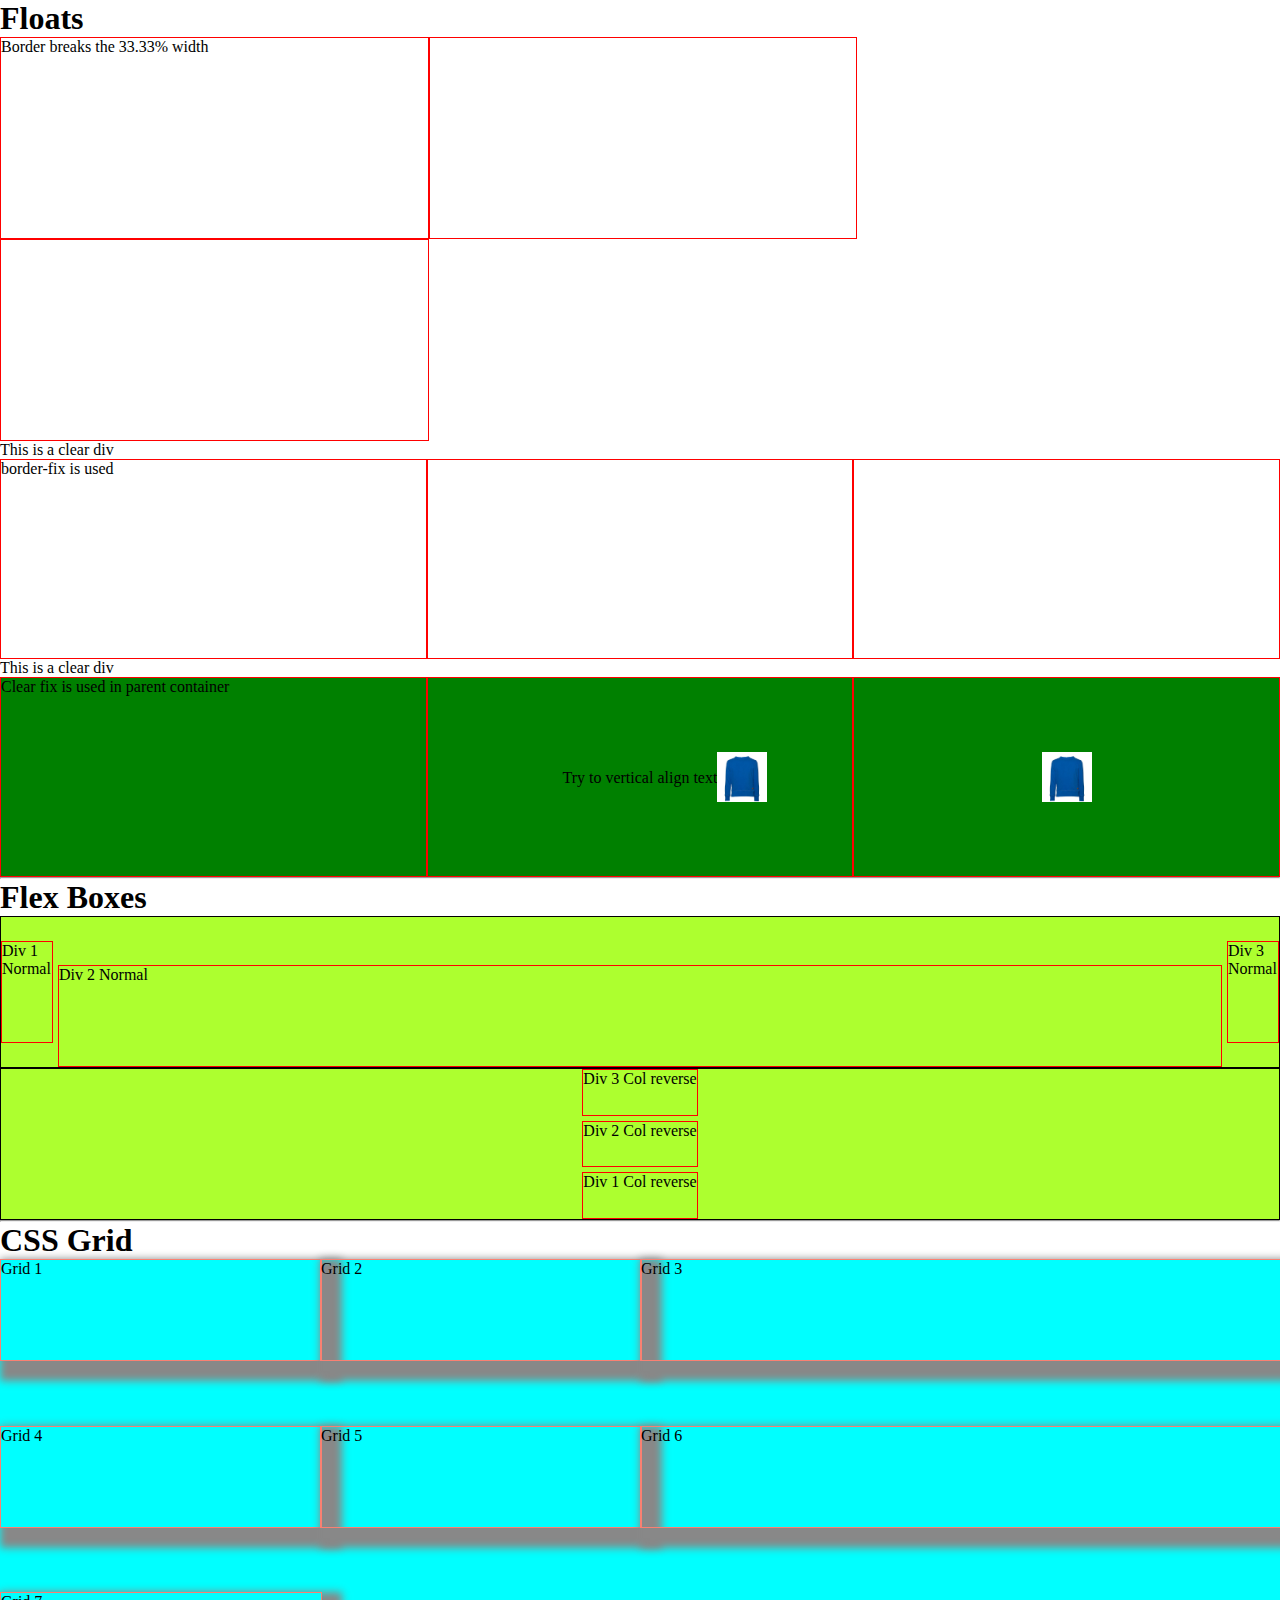
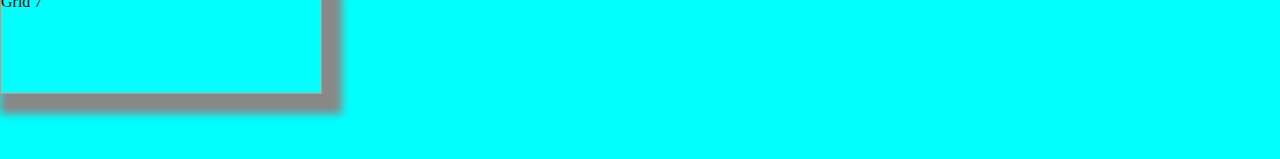
<file: Sessions/01 HTML & CSS Files/css-layouts.html>
<!DOCTYPE html>
<html lang="en">
  <head>
    <meta charset="UTF-8" />
    <meta http-equiv="X-UA-Compatible" content="IE=edge" />
    <meta name="viewport" content="width=device-width, initial-scale=1.0" />
    <title>CSS Layouts</title>
    <link rel="stylesheet" href="./css/layout-style.css" />
  </head>
  <body>
    <h1>Floats</h1>
    <div>
    </div>
    <div class="float-container">
      <div class="float">Border breaks the 33.33% width</div>
      <div class="float"></div>
      <div class="float"></div>
    </div>
    <div class="clear">This is a clear div</div>
    <div class="float-container">
      <div class="float border-fix">border-fix is used</div>
      <div class="float border-fix"></div>
      <div class="float border-fix"></div>
    </div>
    <div class="clear">This is a clear div</div>
    <div class="float-container clearfix">
      <div class="float border-fix">Clear fix is used in parent container</div>
      <div class="float border-fix vertical-text vertical-align-img2">
        Try to vertical align text
        <img src="./img/product-2.jpg" />
      </div>
      <div class="float border-fix vertical-align-img">
        <img src="./img/product-2.jpg" />
      </div>
    </div>

    <hr />
    <h1>Flex Boxes</h1>
    <div class="flexbox">
      <div>Div 1 Normal</div>
      <div style="align-self: flex-end; flex-grow: 1; flex-shrink: 0">
        Div 2 Normal
      </div>
      <div>Div 3 Normal</div>
    </div>
    <div class="flexbox flex-col-direction">
      <div>Div 1 Col reverse</div>
      <div>Div 2 Col reverse</div>
      <div>Div 3 Col reverse</div>
    </div>
    <hr />
    <h1>CSS Grid</h1>
    <div class="grid-container">
      <div>Grid 1</div>
      <div>Grid 2</div>
      <div>Grid 3</div>
      <div>Grid 4</div>
      <div>Grid 5</div>
      <div>Grid 6</div>
      <div>Grid 7</div>
    </div>
  </body>
</html>
</file>
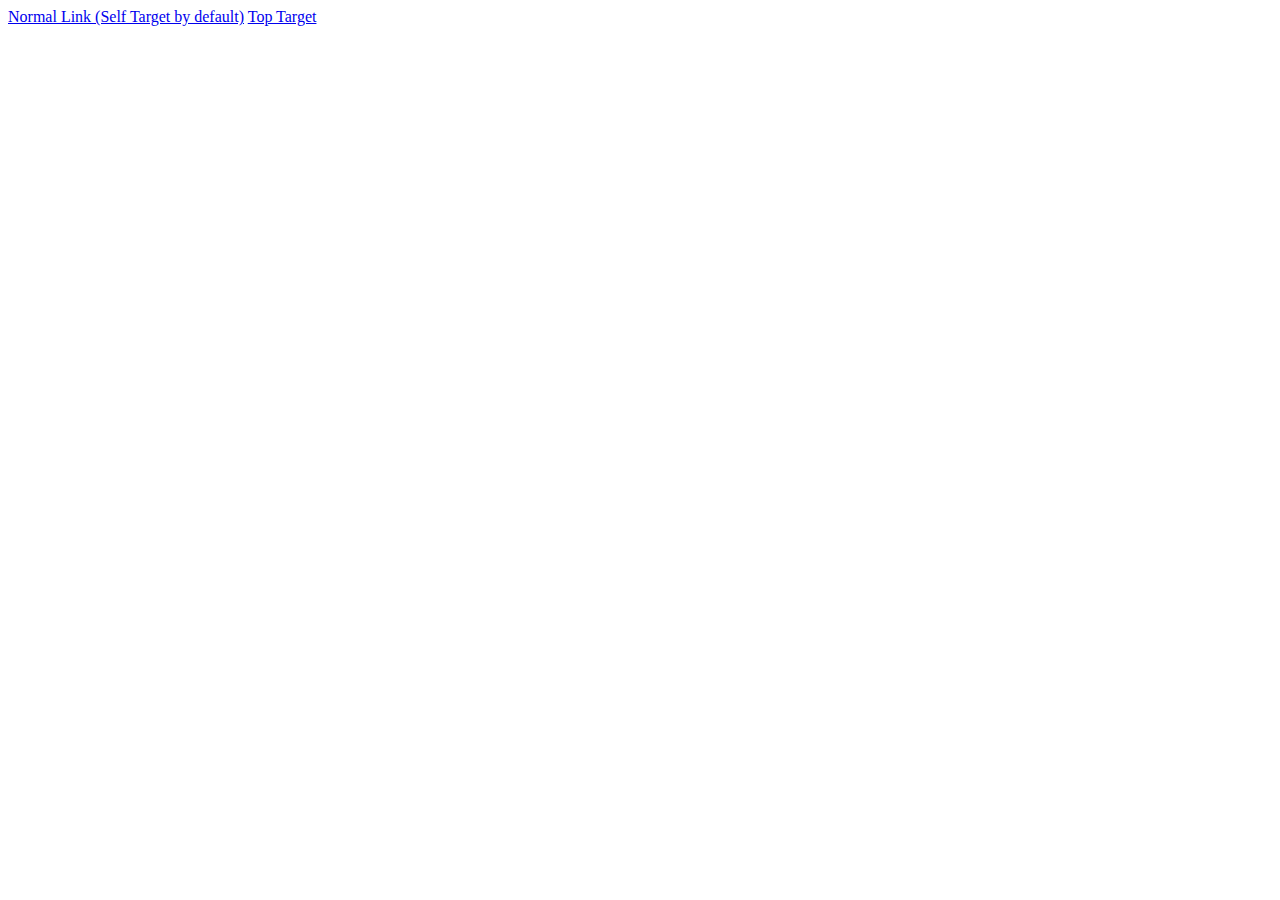
<file: Sessions/01 HTML & CSS Files/frame.html>
<!DOCTYPE html>
<html lang="en">
  <head>
    <meta charset="UTF-8" />
    <meta http-equiv="X-UA-Compatible" content="IE=edge" />
    <meta name="viewport" content="width=device-width, initial-scale=1.0" />
    <title>Document</title>
  </head>
  <body>
    <a href="https://yahoo.com">Normal Link (Self Target by default)</a>
    <a href="https://google.com" target="_top">Top Target</a>
  </body>
</html>
</file>
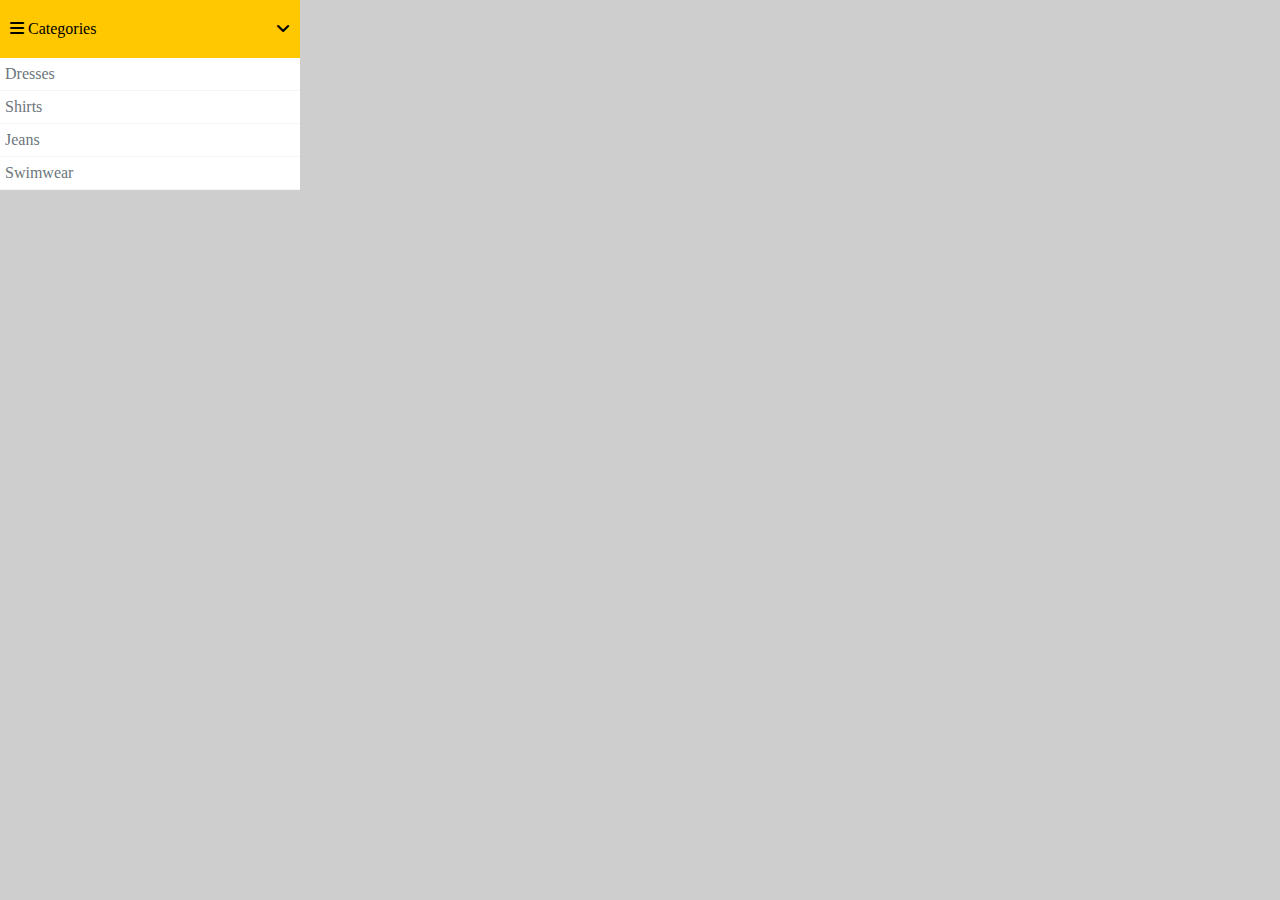
<file: Sessions/Multi-store-session/search-bar.html>
<!DOCTYPE html>
<html lang="en">
  <head>
    <meta charset="UTF-8" />
    <meta http-equiv="X-UA-Compatible" content="IE=edge" />
    <meta name="viewport" content="width=device-width, initial-scale=1.0" />
    <title>Document</title>
    <link
      href="./fonts/font-awesome/css/fontawesome.min.css"
      rel="stylesheet"
    />

    <link href="./fonts/font-awesome/css/brands.css" rel="stylesheet" />
    <link href="./fonts/font-awesome/css/solid.css" rel="stylesheet" />
    <style>
      body {
        background-color: #cecece;
      }
      * {
        margin: 0;
        padding: 0;
      }
      .categories {
        max-width: 300px;
        position: relative;
      }
      .categories-select {
        display: flex;
        justify-content: space-between;
        background-color: #ffd333;
        padding: 20px 10px;
        font-size: 1rem;
        font-weight: 500;
      }
      .categories-select:hover {
        background-color: #ffc800;
      }
      .menu-list {
        list-style: none;
        color: #6c757d;
        background-color: #fff;
        position: absolute;
        width: 100%;
        overflow: hidden;
        height: 0;
        transition: 0.5s;
      }
      .menu-list li {
        padding: 7px 5px;
        border-bottom: 1px solid #f5f5f5;
      }
      .categories:hover .menu-list {
        height: initial;
      }
    </style>
  </head>
  <body>
    <div class="categories">
      <div class="categories-select">
        <div><i class="fa fa-bars"></i> Categories</div>
        <div class="menu-arrow">
          <i class="fa fa-angle-down"></i>
        </div>
      </div>
      <ul class="menu-list">
        <li>Dresses</li>
        <li>Shirts</li>
        <li>Jeans</li>
        <li>Swimwear</li>
      </ul>
    </div>
  </body>
</html>
</file>
<file: Sessions/Multi-store-session/css/style.css>
@font-face {
  font-family: "Roboto";
  src: url(../fonts/Roboto-Regular.ttf);
}
h1,
h2,
h3,
h4,
h5,
h6,
.h1,
.h2,
.h3,
.h4,
.h5,
.h6 {
  margin-bottom: 0.5rem;
  font-weight: 500;
  line-height: 1.2;
  color: #3d464d;
}
body {
  font-family: "Roboto";
  font-size: 1rem;
  background-color: var(--light-color);
}
* {
  margin: 0;
  padding: 0;
}
:root {
  --lr-padding: 3%;
  --light-color: #f5f5f5;
  --text-body: #6c757d;
}
a {
  text-decoration: none;
}
.small-nav,
.main-nav,
.logo-container,
.main-header {
  padding: 0 var(--lr-padding);
}
/*################### small nav component######*/
.small-nav {
  display: flex;
  justify-content: space-between;
  background-color: var(--light-color);
}
.small-nav .links a {
  color: var(--text-body);
  line-height: 2.5rem;
  margin: 5px;
}
.small-nav .links a:hover {
  text-decoration: underline;
}
/*Lists*/
.lists {
  display: flex;
  gap: 5px;
  align-items: center;
}
.drop-down-list {
  position: relative;
}
.drop-down-list .title {
  font-size: 0.9rem;
  background-color: #fff;
  border: 1px #fff solid;
  padding: 5px;
}
.drop-down-list .title:hover {
  background-color: #ececec;
  border-color: #e6e6e6;
}
.drop-down-list:hover ul {
  display: block;
}
.drop-down-list ul {
  display: none;
  position: absolute;
  right: 0;
}
.drop-down-list .title::after {
  border-top: 0.3rem #000 solid;
  border-left: 0.3rem transparent solid;
  border-right: 0.3rem transparent solid;
  content: "";
  display: inline-block;
  vertical-align: 0.1rem;
  margin-left: 10px;
}
.drop-down-list ul {
  min-width: 10rem;
  padding: 0.5rem 0;
  color: #6c757d;
  text-align: left;
  list-style: none;
  background-color: #fff;
  background-clip: padding-box;
  border: 1px solid rgba(0, 0, 0, 0.15);
}
.drop-down-list ul li {
  list-style: none;
  padding: 0.25rem 1.5rem;
  font-weight: 400;
  color: #212529;
  background-color: transparent;
  cursor: pointer;
}
.drop-down-list ul li:hover {
  background-color: var(--light-color);
}
/*Main header*/
.main-header {
  background-color: #fff;
  height: 100px;
}

/*Features*/
.features,
.features-float {
  padding: 10px var(--lr-padding);
}
.features {
  display: grid;
  justify-content: space-between;
  gap: 20px;
  grid-template-columns: repeat(4, 1fr);
}

.feature {
  background-color: #fff;
  padding: 25px 10px;
  border-radius: 5px;
  border: 1px solid var(--light-color);
  flex-grow: 1;
}

.feature,
.feature-float {
  background-color: #fff;
  padding: 25px 10px;
  border-radius: 5px;
  border: 1px solid var(--light-color);
}
.feature {
  flex-grow: 1;
}
.feature span,
.feature-float span {
  font-size: 1.25rem;
  font-weight: 600;
  color: #3d464d;
  vertical-align: 0.5rem;
}

.feature i,
.feature-float i {
  color: #ffd333;
  font-size: 2.25rem;
  font-weight: 900;
  margin: 0 1rem;
}
.features-float::after {
  content: "";
  clear: both;
  display: block;
}
.feature-float {
  float: left;
  width: 25%;
  box-sizing: border-box;
}

/*offers*/
.offers {
  padding: 0 var(--lr-padding);
  display: grid;
  grid-template-columns: 2fr 1fr;
  grid-template-rows: 1fr 1fr;
  gap: 2rem;
}

.main-offer {
  grid-row: 1/3;
}
.offers img {
  max-width: 100%;
}
.offer {
  position: relative;
  overflow: hidden;
}
.offer-content {
  position: absolute;
  top: 0px;
  background-color: #e6e6e61e;
  width: 100%;
  height: 100%;
  text-align: center;
  padding: 2rem 0;
}

.offer-content h5,
.offer-content h4 {
  color: #fff;
}
.offer img {
  transition: 0.5s;
}
.offer:hover img {
  transform: rotate(10deg) scale(1.25);
}
.search-bar{
  text-align: center;
}
.search-form input,
.search-form button,
.search-form-flex input,
.search-form-flex button {
  font-size: 1rem;
  padding: 6px 12px;
  border-radius: 0;
  outline: none;
  border: 1px solid #ced4da;
  background: transparent;
}

.search-form input:focus,
.search-form-flex input:focus {
  border-color: #ffefb3;
}

.search-form button,
.search-form-flex button {
  background: transparent;
  color: #ffd333 !important;
  border-left: none;
}

.search-form input,
.search-form button {
  display: block;
  float: left;
}
.search-form::after {
  content: "";
  display: block;
  clear: both;
}
.search-form input,
.search-form-flex input {
  width: 400px;
  max-width: 100%;
}
.search-form-flex {
  display: flex;
}
.main-header {
  display: flex;
  align-items: center;
  justify-content: space-between;
}
.logo {
  display: flex;
}
.logo {
  text-transform: uppercase;
  font-size: 2.5rem;
  height: 3rem;
  line-height: 2.5rem;
}
.logo div:first-child {
  color: #ffd333;
  background-color: #3d464d;
  padding: 5px;
}
.logo div:last-child {
  background-color: #ffd333;
  color: #3d464d;
  padding: 5px;
}

.customer-service p {
  color: #6c757d;
  font-size: 1rem;
}
.customer-service h5{
  color:#3D464D;
  font-weight: bold;
  line-height: 1.2;
  font-size: 1.25rem;
}
.customer-service p,.customer-service h5{
  text-align: center;
  margin:3px 0px
}
@media only screen and (max-width: 988px) {
  .features {
    grid-template-columns: repeat(2, 1fr);
  }
  .offers {
    grid-template-columns: 1fr;
    grid-template-rows: 1fr;
  }
}

@media only screen and (max-width: 578px) {
  .features {
    grid-template-columns: 1fr;
  }
}
</file>
<file: Sessions/01 HTML & CSS Files/css/style.css>
/*Universal selector*/
* {
  margin: 5px;
  padding: 0;
}
/*Text Styling*/
h1 {
  font-size: 16px;
  font-weight: bold;
  color: red;
}
h2 {
  text-align: center;
  text-decoration: underline;
  text-transform: capitalize;
}
/*#####Text Styling End#####*/

/*Image Styling*/
.img-var-width,
.img-block-contain,
.img-block-cover {
  border: 1px solid black;
}
.img-var-width {
  width: 100%;
  max-width: 600px;
  height: auto; /*by default*/
}
.img-block-contain {
  margin: auto;
  display: block;
  width: 200px;
  height: 100px;
  object-fit: contain;
}

.img-block-cover {
  margin: auto;
  display: block;
  width: 200px;
  height: 100px;
  object-fit: cover;
}
/*###Image Styling End###*/
/*Borders*/
.border {
  border-radius: 5px;
  border: 3px;
  border-color: brown;
  border-style: dotted;
}
.border-shortened {
  border-radius: 5px;
  border: 2px brown dashed;
}
/*###Borders End###*/
/*Hyperlinks*/
.link {
  text-decoration: none;
  color: red;
  display: block;
}
/*Pseudo class*/
.link:hover {
  text-decoration: dashed;
  color: green;
}
.link:active {
  text-decoration: solid;
  color: black;
}
.link:visited {
  text-decoration: solid;
  color: grey;
}
/*###Hyperlinks End###*/
/*Selectors*/
.sel1 {
  color: red;
}
.sel2,
.sel3 {
  color: blue;
}
.sel4 p {
  color: green;
  font-weight: bold;
}
.sel4 > p {
  color: yellow;
  font-weight: bold;
}
.sel4 ul li:first-child {
  color: blueviolet;
}
.sel4 ul li:nth-child(2) {
  color: blue;
}

.sel4 ul li:last-child {
  color: red;
}
.sel4 * {
  font-family: "Gill Sans", "Gill Sans MT", Calibri, "Trebuchet MS", sans-serif;
  font-size: 20px;
  color: black;
}
#li-id {
  color: aqua;
}
/*###Selectors End###*/
/*Box model*/
.box-model .box {
  margin: 50px;
  padding: 50px;
  background-color: red;
  color: white;
  border: 2px solid green;
}
/*Inheritance Issue*/
.make-center-block {
  display: block;
  margin-left: auto;
  margin-right: auto;
  width: 80%;
}
.box-model .make-center-block {
  display: block;
  margin-left: auto;
  margin-right: auto;
  width: 50%;
}
/*###Box model End###*/
/*Blocks*/
.block,
.inline,
.inline-block {
  border: 1px solid green;
  margin: 10px;
  height: 100px;
}
.block {
  /*No need to specify display as block is the default display for divs*/
  display: block;
}
.inline {
  display: inline;
}
.inline-block {
  display: inline-block;
}
/*###Blocks End###*/
/*Positioning*/
.absolute,
.fixed {
  bottom: 10px;
  right: 10px;
  width: 100px;
  height: 100px;
  background-color: darkblue;
  color: white;
}
.absolute {
  position: absolute;
  z-index: 1;
}
.relative {
  position: relative;
}
.fixed {
  position: fixed;
  z-index: 2;
}
/*###Positioning End###*/
/*Pseudo Elements*/
.pseudo-elements::first-line {
  color: green;
}
.pseudo-elements::first-letter {
  color: red;
}
.pseudo-elements::after {
  content: "NOT AN HTML DIRECT ELEMENT";
  color: green;
  font-weight: bold;
}
/*###Pseudo Elements End###*/
</file>
<file: Sessions/01 HTML & CSS Files/css/layout-style.css>
/*Universal selector*/
* {
  margin: 0px;
  padding: 0;
}
/*Floats*/
.float-container {
  background-color: green;
}
.float {
  width: 33.33%;
  border: 1px solid red;
  height: 200px;
  float: left;
}
.border-fix {
  box-sizing: border-box;
}
.clear {
  clear: both;
  display: block;
}
.clearfix::after {
  clear: both;
  content: "";
  display: block;
}
/*Vertical align for text*/
.vertical-text {
  line-height: 200px;
  vertical-align: middle;
  text-align: center;
}
/*vertical align for images*/
.vertical-align-img {
  text-align: center;
}
.vertical-align-img img {
  width: 50px;
  height: 50px;
  position: relative;
  top: 50%;
  transform: translateY(-50%);
}
.vertical-align-img2 {
  position: relative;
}
.vertical-align-img2 img {
  width: 50px;
  height: 50px;
  position: absolute;
  top: 50%;
  margin-top: -25px;
}

.flexbox {
  background-color: greenyellow;
  height: 150px;
  display: flex;
  gap: 5px;
  justify-content: space-between;
  align-items: center;
  border: 1px black solid;
}
.flexbox div {
  border: 1px solid red;
  height: 100px;
  width: 50px;
}

.flex-col-direction {
  flex-direction: column-reverse;
}

.flex-col-direction div {
  flex-direction: column-reverse;
  width: auto;
}
/*CSS Grid*/
.grid-container {
  display: grid;
  grid-template-columns: 1fr 1fr 2fr;
  height: 500px;
  background-color: aqua;
}
.grid-container div {
  height: 100px;
  width: 100%;
  border: 1px solid salmon;
  box-shadow: 10px 10px 8px 10px #888888;
}
</file>
<file: online-shop-website-template/css/style.css>
/******* Bootstrap Theming ********/
/*!
 * Bootstrap v4.5.3 (https://getbootstrap.com/)
 * Copyright 2011-2020 The Bootstrap Authors
 * Copyright 2011-2020 Twitter, Inc.
 * Licensed under MIT (https://github.com/twbs/bootstrap/blob/main/LICENSE)
 */
:root {
  --blue: #007bff;
  --indigo: #6610f2;
  --purple: #6f42c1;
  --pink: #e83e8c;
  --red: #dc3545;
  --orange: #fd7e14;
  --yellow: #ffc107;
  --green: #28a745;
  --teal: #20c997;
  --cyan: #17a2b8;
  --white: #fff;
  --gray: #6c757d;
  --gray-dark: #343a40;
  --primary: #FFD333;
  --secondary: #F5F5F5;
  --success: #28a745;
  --info: #17a2b8;
  --warning: #ffc107;
  --danger: #dc3545;
  --light: #FFFFFF;
  --dark: #3D464D;
  --breakpoint-xs: 0;
  --breakpoint-sm: 576px;
  --breakpoint-md: 768px;
  --breakpoint-lg: 992px;
  --breakpoint-xl: 1200px;
  --font-family-sans-serif: "Roboto", sans-serif;
  --font-family-monospace: SFMono-Regular, Menlo, Monaco, Consolas, "Liberation Mono", "Courier New", monospace;
}

*,
*::before,
*::after {
  box-sizing: border-box;
}

html {
  font-family: sans-serif;
  line-height: 1.15;
  -webkit-text-size-adjust: 100%;
  -webkit-tap-highlight-color: rgba(0, 0, 0, 0);
}

article, aside, figcaption, figure, footer, header, hgroup, main, nav, section {
  display: block;
}

body {
  margin: 0;
  font-family: "Roboto", sans-serif;
  font-size: 1rem;
  font-weight: 400;
  line-height: 1.5;
  color: #6C757D;
  text-align: left;
  background-color: #F5F5F5;
}

[tabindex="-1"]:focus:not(:focus-visible) {
  outline: 0 !important;
}

hr {
  box-sizing: content-box;
  height: 0;
  overflow: visible;
}

h1, h2, h3, h4, h5, h6 {
  margin-top: 0;
  margin-bottom: 0.5rem;
}

p {
  margin-top: 0;
  margin-bottom: 1rem;
}

abbr[title],
abbr[data-original-title] {
  text-decoration: underline;
  text-decoration: underline dotted;
  cursor: help;
  border-bottom: 0;
  text-decoration-skip-ink: none;
}

address {
  margin-bottom: 1rem;
  font-style: normal;
  line-height: inherit;
}

ol,
ul,
dl {
  margin-top: 0;
  margin-bottom: 1rem;
}

ol ol,
ul ul,
ol ul,
ul ol {
  margin-bottom: 0;
}

dt {
  font-weight: 700;
}

dd {
  margin-bottom: .5rem;
  margin-left: 0;
}

blockquote {
  margin: 0 0 1rem;
}

b,
strong {
  font-weight: bolder;
}

small {
  font-size: 80%;
}

sub,
sup {
  position: relative;
  font-size: 75%;
  line-height: 0;
  vertical-align: baseline;
}

sub {
  bottom: -.25em;
}

sup {
  top: -.5em;
}

a {
  color: #FFD333;
  text-decoration: none;
  background-color: transparent;
}

a:hover {
  color: #e6b400;
  text-decoration: underline;
}

a:not([href]):not([class]) {
  color: inherit;
  text-decoration: none;
}

a:not([href]):not([class]):hover {
  color: inherit;
  text-decoration: none;
}

pre,
code,
kbd,
samp {
  font-family: SFMono-Regular, Menlo, Monaco, Consolas, "Liberation Mono", "Courier New", monospace;
  font-size: 1em;
}

pre {
  margin-top: 0;
  margin-bottom: 1rem;
  overflow: auto;
  -ms-overflow-style: scrollbar;
}

figure {
  margin: 0 0 1rem;
}

img {
  vertical-align: middle;
  border-style: none;
}

svg {
  overflow: hidden;
  vertical-align: middle;
}

table {
  border-collapse: collapse;
}

caption {
  padding-top: 0.75rem;
  padding-bottom: 0.75rem;
  color: #6c757d;
  text-align: left;
  caption-side: bottom;
}

th {
  text-align: inherit;
  text-align: -webkit-match-parent;
}

label {
  display: inline-block;
  margin-bottom: 0.5rem;
}

button {
  border-radius: 0;
}

button:focus {
  outline: 1px dotted;
  outline: 5px auto -webkit-focus-ring-color;
}

input,
button,
select,
optgroup,
textarea {
  margin: 0;
  font-family: inherit;
  font-size: inherit;
  line-height: inherit;
}

button,
input {
  overflow: visible;
}

button,
select {
  text-transform: none;
}

[role="button"] {
  cursor: pointer;
}

select {
  word-wrap: normal;
}

button,
[type="button"],
[type="reset"],
[type="submit"] {
  -webkit-appearance: button;
}

button:not(:disabled),
[type="button"]:not(:disabled),
[type="reset"]:not(:disabled),
[type="submit"]:not(:disabled) {
  cursor: pointer;
}

button::-moz-focus-inner,
[type="button"]::-moz-focus-inner,
[type="reset"]::-moz-focus-inner,
[type="submit"]::-moz-focus-inner {
  padding: 0;
  border-style: none;
}

input[type="radio"],
input[type="checkbox"] {
  box-sizing: border-box;
  padding: 0;
}

textarea {
  overflow: auto;
  resize: vertical;
}

fieldset {
  min-width: 0;
  padding: 0;
  margin: 0;
  border: 0;
}

legend {
  display: block;
  width: 100%;
  max-width: 100%;
  padding: 0;
  margin-bottom: .5rem;
  font-size: 1.5rem;
  line-height: inherit;
  color: inherit;
  white-space: normal;
}

@media (max-width: 1200px) {
  legend {
    font-size: calc(1.275rem + 0.3vw) ;
  }
}

progress {
  vertical-align: baseline;
}

[type="number"]::-webkit-inner-spin-button,
[type="number"]::-webkit-outer-spin-button {
  height: auto;
}

[type="search"] {
  outline-offset: -2px;
  -webkit-appearance: none;
}

[type="search"]::-webkit-search-decoration {
  -webkit-appearance: none;
}

::-webkit-file-upload-button {
  font: inherit;
  -webkit-appearance: button;
}

output {
  display: inline-block;
}

summary {
  display: list-item;
  cursor: pointer;
}

template {
  display: none;
}

[hidden] {
  display: none !important;
}

h1, h2, h3, h4, h5, h6,
.h1, .h2, .h3, .h4, .h5, .h6 {
  margin-bottom: 0.5rem;
  font-weight: 500;
  line-height: 1.2;
  color: #3D464D;
}

h1, .h1 {
  font-size: 2.5rem;
}

@media (max-width: 1200px) {
  h1, .h1 {
    font-size: calc(1.375rem + 1.5vw) ;
  }
}

h2, .h2 {
  font-size: 2rem;
}

@media (max-width: 1200px) {
  h2, .h2 {
    font-size: calc(1.325rem + 0.9vw) ;
  }
}

h3, .h3 {
  font-size: 1.75rem;
}

@media (max-width: 1200px) {
  h3, .h3 {
    font-size: calc(1.3rem + 0.6vw) ;
  }
}

h4, .h4 {
  font-size: 1.5rem;
}

@media (max-width: 1200px) {
  h4, .h4 {
    font-size: calc(1.275rem + 0.3vw) ;
  }
}

h5, .h5 {
  font-size: 1.25rem;
}

h6, .h6 {
  font-size: 1rem;
}

.lead {
  font-size: 1.25rem;
  font-weight: 300;
}

.display-1 {
  font-size: 6rem;
  font-weight: 300;
  line-height: 1.2;
}

@media (max-width: 1200px) {
  .display-1 {
    font-size: calc(1.725rem + 5.7vw) ;
  }
}

.display-2 {
  font-size: 5.5rem;
  font-weight: 300;
  line-height: 1.2;
}

@media (max-width: 1200px) {
  .display-2 {
    font-size: calc(1.675rem + 5.1vw) ;
  }
}

.display-3 {
  font-size: 4.5rem;
  font-weight: 300;
  line-height: 1.2;
}

@media (max-width: 1200px) {
  .display-3 {
    font-size: calc(1.575rem + 3.9vw) ;
  }
}

.display-4 {
  font-size: 3.5rem;
  font-weight: 300;
  line-height: 1.2;
}

@media (max-width: 1200px) {
  .display-4 {
    font-size: calc(1.475rem + 2.7vw) ;
  }
}

hr {
  margin-top: 1rem;
  margin-bottom: 1rem;
  border: 0;
  border-top: 1px solid rgba(0, 0, 0, 0.1);
}

small,
.small {
  font-size: 80%;
  font-weight: 400;
}

mark,
.mark {
  padding: 0.2em;
  background-color: #fcf8e3;
}

.list-unstyled {
  padding-left: 0;
  list-style: none;
}

.list-inline {
  padding-left: 0;
  list-style: none;
}

.list-inline-item {
  display: inline-block;
}

.list-inline-item:not(:last-child) {
  margin-right: 0.5rem;
}

.initialism {
  font-size: 90%;
  text-transform: uppercase;
}

.blockquote {
  margin-bottom: 1rem;
  font-size: 1.25rem;
}

.blockquote-footer {
  display: block;
  font-size: 80%;
  color: #6c757d;
}

.blockquote-footer::before {
  content: "\2014\00A0";
}

.img-fluid {
  max-width: 100%;
  height: auto;
}

.img-thumbnail {
  padding: 0.25rem;
  background-color: #F5F5F5;
  border: 1px solid #dee2e6;
  max-width: 100%;
  height: auto;
}

.figure {
  display: inline-block;
}

.figure-img {
  margin-bottom: 0.5rem;
  line-height: 1;
}

.figure-caption {
  font-size: 90%;
  color: #6c757d;
}

code {
  font-size: 87.5%;
  color: #e83e8c;
  word-wrap: break-word;
}

a > code {
  color: inherit;
}

kbd {
  padding: 0.2rem 0.4rem;
  font-size: 87.5%;
  color: #fff;
  background-color: #212529;
}

kbd kbd {
  padding: 0;
  font-size: 100%;
  font-weight: 700;
}

pre {
  display: block;
  font-size: 87.5%;
  color: #212529;
}

pre code {
  font-size: inherit;
  color: inherit;
  word-break: normal;
}

.pre-scrollable {
  max-height: 340px;
  overflow-y: scroll;
}

.container,
.container-fluid,
.container-sm,
.container-md,
.container-lg,
.container-xl {
  width: 100%;
  padding-right: 15px;
  padding-left: 15px;
  margin-right: auto;
  margin-left: auto;
}

@media (min-width: 576px) {
  .container, .container-sm {
    max-width: 540px;
  }
}

@media (min-width: 768px) {
  .container, .container-sm, .container-md {
    max-width: 720px;
  }
}

@media (min-width: 992px) {
  .container, .container-sm, .container-md, .container-lg {
    max-width: 960px;
  }
}

@media (min-width: 1200px) {
  .container, .container-sm, .container-md, .container-lg, .container-xl {
    max-width: 1140px;
  }
}

.row {
  display: flex;
  flex-wrap: wrap;
  margin-right: -15px;
  margin-left: -15px;
}

.no-gutters {
  margin-right: 0;
  margin-left: 0;
}

.no-gutters > .col,
.no-gutters > [class*="col-"] {
  padding-right: 0;
  padding-left: 0;
}

.col-1, .col-2, .col-3, .col-4, .col-5, .col-6, .col-7, .col-8, .col-9, .col-10, .col-11, .col-12, .col,
.col-auto, .col-sm-1, .col-sm-2, .col-sm-3, .col-sm-4, .col-sm-5, .col-sm-6, .col-sm-7, .col-sm-8, .col-sm-9, .col-sm-10, .col-sm-11, .col-sm-12, .col-sm,
.col-sm-auto, .col-md-1, .col-md-2, .col-md-3, .col-md-4, .col-md-5, .col-md-6, .col-md-7, .col-md-8, .col-md-9, .col-md-10, .col-md-11, .col-md-12, .col-md,
.col-md-auto, .col-lg-1, .col-lg-2, .col-lg-3, .col-lg-4, .col-lg-5, .col-lg-6, .col-lg-7, .col-lg-8, .col-lg-9, .col-lg-10, .col-lg-11, .col-lg-12, .col-lg,
.col-lg-auto, .col-xl-1, .col-xl-2, .col-xl-3, .col-xl-4, .col-xl-5, .col-xl-6, .col-xl-7, .col-xl-8, .col-xl-9, .col-xl-10, .col-xl-11, .col-xl-12, .col-xl,
.col-xl-auto {
  position: relative;
  width: 100%;
  padding-right: 15px;
  padding-left: 15px;
}

.col {
  flex-basis: 0;
  flex-grow: 1;
  max-width: 100%;
}

.row-cols-1 > * {
  flex: 0 0 100%;
  max-width: 100%;
}

.row-cols-2 > * {
  flex: 0 0 50%;
  max-width: 50%;
}

.row-cols-3 > * {
  flex: 0 0 33.33333%;
  max-width: 33.33333%;
}

.row-cols-4 > * {
  flex: 0 0 25%;
  max-width: 25%;
}

.row-cols-5 > * {
  flex: 0 0 20%;
  max-width: 20%;
}

.row-cols-6 > * {
  flex: 0 0 16.66667%;
  max-width: 16.66667%;
}

.col-auto {
  flex: 0 0 auto;
  width: auto;
  max-width: 100%;
}

.col-1 {
  flex: 0 0 8.33333%;
  max-width: 8.33333%;
}

.col-2 {
  flex: 0 0 16.66667%;
  max-width: 16.66667%;
}

.col-3 {
  flex: 0 0 25%;
  max-width: 25%;
}

.col-4 {
  flex: 0 0 33.33333%;
  max-width: 33.33333%;
}

.col-5 {
  flex: 0 0 41.66667%;
  max-width: 41.66667%;
}

.col-6 {
  flex: 0 0 50%;
  max-width: 50%;
}

.col-7 {
  flex: 0 0 58.33333%;
  max-width: 58.33333%;
}

.col-8 {
  flex: 0 0 66.66667%;
  max-width: 66.66667%;
}

.col-9 {
  flex: 0 0 75%;
  max-width: 75%;
}

.col-10 {
  flex: 0 0 83.33333%;
  max-width: 83.33333%;
}

.col-11 {
  flex: 0 0 91.66667%;
  max-width: 91.66667%;
}

.col-12 {
  flex: 0 0 100%;
  max-width: 100%;
}

.order-first {
  order: -1;
}

.order-last {
  order: 13;
}

.order-0 {
  order: 0;
}

.order-1 {
  order: 1;
}

.order-2 {
  order: 2;
}

.order-3 {
  order: 3;
}

.order-4 {
  order: 4;
}

.order-5 {
  order: 5;
}

.order-6 {
  order: 6;
}

.order-7 {
  order: 7;
}

.order-8 {
  order: 8;
}

.order-9 {
  order: 9;
}

.order-10 {
  order: 10;
}

.order-11 {
  order: 11;
}

.order-12 {
  order: 12;
}

.offset-1 {
  margin-left: 8.33333%;
}

.offset-2 {
  margin-left: 16.66667%;
}

.offset-3 {
  margin-left: 25%;
}

.offset-4 {
  margin-left: 33.33333%;
}

.offset-5 {
  margin-left: 41.66667%;
}

.offset-6 {
  margin-left: 50%;
}

.offset-7 {
  margin-left: 58.33333%;
}

.offset-8 {
  margin-left: 66.66667%;
}

.offset-9 {
  margin-left: 75%;
}

.offset-10 {
  margin-left: 83.33333%;
}

.offset-11 {
  margin-left: 91.66667%;
}

@media (min-width: 576px) {
  .col-sm {
    flex-basis: 0;
    flex-grow: 1;
    max-width: 100%;
  }
  .row-cols-sm-1 > * {
    flex: 0 0 100%;
    max-width: 100%;
  }
  .row-cols-sm-2 > * {
    flex: 0 0 50%;
    max-width: 50%;
  }
  .row-cols-sm-3 > * {
    flex: 0 0 33.33333%;
    max-width: 33.33333%;
  }
  .row-cols-sm-4 > * {
    flex: 0 0 25%;
    max-width: 25%;
  }
  .row-cols-sm-5 > * {
    flex: 0 0 20%;
    max-width: 20%;
  }
  .row-cols-sm-6 > * {
    flex: 0 0 16.66667%;
    max-width: 16.66667%;
  }
  .col-sm-auto {
    flex: 0 0 auto;
    width: auto;
    max-width: 100%;
  }
  .col-sm-1 {
    flex: 0 0 8.33333%;
    max-width: 8.33333%;
  }
  .col-sm-2 {
    flex: 0 0 16.66667%;
    max-width: 16.66667%;
  }
  .col-sm-3 {
    flex: 0 0 25%;
    max-width: 25%;
  }
  .col-sm-4 {
    flex: 0 0 33.33333%;
    max-width: 33.33333%;
  }
  .col-sm-5 {
    flex: 0 0 41.66667%;
    max-width: 41.66667%;
  }
  .col-sm-6 {
    flex: 0 0 50%;
    max-width: 50%;
  }
  .col-sm-7 {
    flex: 0 0 58.33333%;
    max-width: 58.33333%;
  }
  .col-sm-8 {
    flex: 0 0 66.66667%;
    max-width: 66.66667%;
  }
  .col-sm-9 {
    flex: 0 0 75%;
    max-width: 75%;
  }
  .col-sm-10 {
    flex: 0 0 83.33333%;
    max-width: 83.33333%;
  }
  .col-sm-11 {
    flex: 0 0 91.66667%;
    max-width: 91.66667%;
  }
  .col-sm-12 {
    flex: 0 0 100%;
    max-width: 100%;
  }
  .order-sm-first {
    order: -1;
  }
  .order-sm-last {
    order: 13;
  }
  .order-sm-0 {
    order: 0;
  }
  .order-sm-1 {
    order: 1;
  }
  .order-sm-2 {
    order: 2;
  }
  .order-sm-3 {
    order: 3;
  }
  .order-sm-4 {
    order: 4;
  }
  .order-sm-5 {
    order: 5;
  }
  .order-sm-6 {
    order: 6;
  }
  .order-sm-7 {
    order: 7;
  }
  .order-sm-8 {
    order: 8;
  }
  .order-sm-9 {
    order: 9;
  }
  .order-sm-10 {
    order: 10;
  }
  .order-sm-11 {
    order: 11;
  }
  .order-sm-12 {
    order: 12;
  }
  .offset-sm-0 {
    margin-left: 0;
  }
  .offset-sm-1 {
    margin-left: 8.33333%;
  }
  .offset-sm-2 {
    margin-left: 16.66667%;
  }
  .offset-sm-3 {
    margin-left: 25%;
  }
  .offset-sm-4 {
    margin-left: 33.33333%;
  }
  .offset-sm-5 {
    margin-left: 41.66667%;
  }
  .offset-sm-6 {
    margin-left: 50%;
  }
  .offset-sm-7 {
    margin-left: 58.33333%;
  }
  .offset-sm-8 {
    margin-left: 66.66667%;
  }
  .offset-sm-9 {
    margin-left: 75%;
  }
  .offset-sm-10 {
    margin-left: 83.33333%;
  }
  .offset-sm-11 {
    margin-left: 91.66667%;
  }
}

@media (min-width: 768px) {
  .col-md {
    flex-basis: 0;
    flex-grow: 1;
    max-width: 100%;
  }
  .row-cols-md-1 > * {
    flex: 0 0 100%;
    max-width: 100%;
  }
  .row-cols-md-2 > * {
    flex: 0 0 50%;
    max-width: 50%;
  }
  .row-cols-md-3 > * {
    flex: 0 0 33.33333%;
    max-width: 33.33333%;
  }
  .row-cols-md-4 > * {
    flex: 0 0 25%;
    max-width: 25%;
  }
  .row-cols-md-5 > * {
    flex: 0 0 20%;
    max-width: 20%;
  }
  .row-cols-md-6 > * {
    flex: 0 0 16.66667%;
    max-width: 16.66667%;
  }
  .col-md-auto {
    flex: 0 0 auto;
    width: auto;
    max-width: 100%;
  }
  .col-md-1 {
    flex: 0 0 8.33333%;
    max-width: 8.33333%;
  }
  .col-md-2 {
    flex: 0 0 16.66667%;
    max-width: 16.66667%;
  }
  .col-md-3 {
    flex: 0 0 25%;
    max-width: 25%;
  }
  .col-md-4 {
    flex: 0 0 33.33333%;
    max-width: 33.33333%;
  }
  .col-md-5 {
    flex: 0 0 41.66667%;
    max-width: 41.66667%;
  }
  .col-md-6 {
    flex: 0 0 50%;
    max-width: 50%;
  }
  .col-md-7 {
    flex: 0 0 58.33333%;
    max-width: 58.33333%;
  }
  .col-md-8 {
    flex: 0 0 66.66667%;
    max-width: 66.66667%;
  }
  .col-md-9 {
    flex: 0 0 75%;
    max-width: 75%;
  }
  .col-md-10 {
    flex: 0 0 83.33333%;
    max-width: 83.33333%;
  }
  .col-md-11 {
    flex: 0 0 91.66667%;
    max-width: 91.66667%;
  }
  .col-md-12 {
    flex: 0 0 100%;
    max-width: 100%;
  }
  .order-md-first {
    order: -1;
  }
  .order-md-last {
    order: 13;
  }
  .order-md-0 {
    order: 0;
  }
  .order-md-1 {
    order: 1;
  }
  .order-md-2 {
    order: 2;
  }
  .order-md-3 {
    order: 3;
  }
  .order-md-4 {
    order: 4;
  }
  .order-md-5 {
    order: 5;
  }
  .order-md-6 {
    order: 6;
  }
  .order-md-7 {
    order: 7;
  }
  .order-md-8 {
    order: 8;
  }
  .order-md-9 {
    order: 9;
  }
  .order-md-10 {
    order: 10;
  }
  .order-md-11 {
    order: 11;
  }
  .order-md-12 {
    order: 12;
  }
  .offset-md-0 {
    margin-left: 0;
  }
  .offset-md-1 {
    margin-left: 8.33333%;
  }
  .offset-md-2 {
    margin-left: 16.66667%;
  }
  .offset-md-3 {
    margin-left: 25%;
  }
  .offset-md-4 {
    margin-left: 33.33333%;
  }
  .offset-md-5 {
    margin-left: 41.66667%;
  }
  .offset-md-6 {
    margin-left: 50%;
  }
  .offset-md-7 {
    margin-left: 58.33333%;
  }
  .offset-md-8 {
    margin-left: 66.66667%;
  }
  .offset-md-9 {
    margin-left: 75%;
  }
  .offset-md-10 {
    margin-left: 83.33333%;
  }
  .offset-md-11 {
    margin-left: 91.66667%;
  }
}

@media (min-width: 992px) {
  .col-lg {
    flex-basis: 0;
    flex-grow: 1;
    max-width: 100%;
  }
  .row-cols-lg-1 > * {
    flex: 0 0 100%;
    max-width: 100%;
  }
  .row-cols-lg-2 > * {
    flex: 0 0 50%;
    max-width: 50%;
  }
  .row-cols-lg-3 > * {
    flex: 0 0 33.33333%;
    max-width: 33.33333%;
  }
  .row-cols-lg-4 > * {
    flex: 0 0 25%;
    max-width: 25%;
  }
  .row-cols-lg-5 > * {
    flex: 0 0 20%;
    max-width: 20%;
  }
  .row-cols-lg-6 > * {
    flex: 0 0 16.66667%;
    max-width: 16.66667%;
  }
  .col-lg-auto {
    flex: 0 0 auto;
    width: auto;
    max-width: 100%;
  }
  .col-lg-1 {
    flex: 0 0 8.33333%;
    max-width: 8.33333%;
  }
  .col-lg-2 {
    flex: 0 0 16.66667%;
    max-width: 16.66667%;
  }
  .col-lg-3 {
    flex: 0 0 25%;
    max-width: 25%;
  }
  .col-lg-4 {
    flex: 0 0 33.33333%;
    max-width: 33.33333%;
  }
  .col-lg-5 {
    flex: 0 0 41.66667%;
    max-width: 41.66667%;
  }
  .col-lg-6 {
    flex: 0 0 50%;
    max-width: 50%;
  }
  .col-lg-7 {
    flex: 0 0 58.33333%;
    max-width: 58.33333%;
  }
  .col-lg-8 {
    flex: 0 0 66.66667%;
    max-width: 66.66667%;
  }
  .col-lg-9 {
    flex: 0 0 75%;
    max-width: 75%;
  }
  .col-lg-10 {
    flex: 0 0 83.33333%;
    max-width: 83.33333%;
  }
  .col-lg-11 {
    flex: 0 0 91.66667%;
    max-width: 91.66667%;
  }
  .col-lg-12 {
    flex: 0 0 100%;
    max-width: 100%;
  }
  .order-lg-first {
    order: -1;
  }
  .order-lg-last {
    order: 13;
  }
  .order-lg-0 {
    order: 0;
  }
  .order-lg-1 {
    order: 1;
  }
  .order-lg-2 {
    order: 2;
  }
  .order-lg-3 {
    order: 3;
  }
  .order-lg-4 {
    order: 4;
  }
  .order-lg-5 {
    order: 5;
  }
  .order-lg-6 {
    order: 6;
  }
  .order-lg-7 {
    order: 7;
  }
  .order-lg-8 {
    order: 8;
  }
  .order-lg-9 {
    order: 9;
  }
  .order-lg-10 {
    order: 10;
  }
  .order-lg-11 {
    order: 11;
  }
  .order-lg-12 {
    order: 12;
  }
  .offset-lg-0 {
    margin-left: 0;
  }
  .offset-lg-1 {
    margin-left: 8.33333%;
  }
  .offset-lg-2 {
    margin-left: 16.66667%;
  }
  .offset-lg-3 {
    margin-left: 25%;
  }
  .offset-lg-4 {
    margin-left: 33.33333%;
  }
  .offset-lg-5 {
    margin-left: 41.66667%;
  }
  .offset-lg-6 {
    margin-left: 50%;
  }
  .offset-lg-7 {
    margin-left: 58.33333%;
  }
  .offset-lg-8 {
    margin-left: 66.66667%;
  }
  .offset-lg-9 {
    margin-left: 75%;
  }
  .offset-lg-10 {
    margin-left: 83.33333%;
  }
  .offset-lg-11 {
    margin-left: 91.66667%;
  }
}

@media (min-width: 1200px) {
  .col-xl {
    flex-basis: 0;
    flex-grow: 1;
    max-width: 100%;
  }
  .row-cols-xl-1 > * {
    flex: 0 0 100%;
    max-width: 100%;
  }
  .row-cols-xl-2 > * {
    flex: 0 0 50%;
    max-width: 50%;
  }
  .row-cols-xl-3 > * {
    flex: 0 0 33.33333%;
    max-width: 33.33333%;
  }
  .row-cols-xl-4 > * {
    flex: 0 0 25%;
    max-width: 25%;
  }
  .row-cols-xl-5 > * {
    flex: 0 0 20%;
    max-width: 20%;
  }
  .row-cols-xl-6 > * {
    flex: 0 0 16.66667%;
    max-width: 16.66667%;
  }
  .col-xl-auto {
    flex: 0 0 auto;
    width: auto;
    max-width: 100%;
  }
  .col-xl-1 {
    flex: 0 0 8.33333%;
    max-width: 8.33333%;
  }
  .col-xl-2 {
    flex: 0 0 16.66667%;
    max-width: 16.66667%;
  }
  .col-xl-3 {
    flex: 0 0 25%;
    max-width: 25%;
  }
  .col-xl-4 {
    flex: 0 0 33.33333%;
    max-width: 33.33333%;
  }
  .col-xl-5 {
    flex: 0 0 41.66667%;
    max-width: 41.66667%;
  }
  .col-xl-6 {
    flex: 0 0 50%;
    max-width: 50%;
  }
  .col-xl-7 {
    flex: 0 0 58.33333%;
    max-width: 58.33333%;
  }
  .col-xl-8 {
    flex: 0 0 66.66667%;
    max-width: 66.66667%;
  }
  .col-xl-9 {
    flex: 0 0 75%;
    max-width: 75%;
  }
  .col-xl-10 {
    flex: 0 0 83.33333%;
    max-width: 83.33333%;
  }
  .col-xl-11 {
    flex: 0 0 91.66667%;
    max-width: 91.66667%;
  }
  .col-xl-12 {
    flex: 0 0 100%;
    max-width: 100%;
  }
  .order-xl-first {
    order: -1;
  }
  .order-xl-last {
    order: 13;
  }
  .order-xl-0 {
    order: 0;
  }
  .order-xl-1 {
    order: 1;
  }
  .order-xl-2 {
    order: 2;
  }
  .order-xl-3 {
    order: 3;
  }
  .order-xl-4 {
    order: 4;
  }
  .order-xl-5 {
    order: 5;
  }
  .order-xl-6 {
    order: 6;
  }
  .order-xl-7 {
    order: 7;
  }
  .order-xl-8 {
    order: 8;
  }
  .order-xl-9 {
    order: 9;
  }
  .order-xl-10 {
    order: 10;
  }
  .order-xl-11 {
    order: 11;
  }
  .order-xl-12 {
    order: 12;
  }
  .offset-xl-0 {
    margin-left: 0;
  }
  .offset-xl-1 {
    margin-left: 8.33333%;
  }
  .offset-xl-2 {
    margin-left: 16.66667%;
  }
  .offset-xl-3 {
    margin-left: 25%;
  }
  .offset-xl-4 {
    margin-left: 33.33333%;
  }
  .offset-xl-5 {
    margin-left: 41.66667%;
  }
  .offset-xl-6 {
    margin-left: 50%;
  }
  .offset-xl-7 {
    margin-left: 58.33333%;
  }
  .offset-xl-8 {
    margin-left: 66.66667%;
  }
  .offset-xl-9 {
    margin-left: 75%;
  }
  .offset-xl-10 {
    margin-left: 83.33333%;
  }
  .offset-xl-11 {
    margin-left: 91.66667%;
  }
}

.table {
  width: 100%;
  margin-bottom: 1rem;
  color: #6C757D;
}

.table th,
.table td {
  padding: 0.75rem;
  vertical-align: top;
  border-top: 1px solid #dee2e6;
}

.table thead th {
  vertical-align: bottom;
  border-bottom: 2px solid #dee2e6;
}

.table tbody + tbody {
  border-top: 2px solid #dee2e6;
}

.table-sm th,
.table-sm td {
  padding: 0.3rem;
}

.table-bordered {
  border: 1px solid #dee2e6;
}

.table-bordered th,
.table-bordered td {
  border: 1px solid #dee2e6;
}

.table-bordered thead th,
.table-bordered thead td {
  border-bottom-width: 2px;
}

.table-borderless th,
.table-borderless td,
.table-borderless thead th,
.table-borderless tbody + tbody {
  border: 0;
}

.table-striped tbody tr:nth-of-type(odd) {
  background-color: rgba(0, 0, 0, 0.05);
}

.table-hover tbody tr:hover {
  color: #6C757D;
  background-color: rgba(0, 0, 0, 0.075);
}

.table-primary,
.table-primary > th,
.table-primary > td {
  background-color: #fff3c6;
}

.table-primary th,
.table-primary td,
.table-primary thead th,
.table-primary tbody + tbody {
  border-color: #ffe895;
}

.table-hover .table-primary:hover {
  background-color: #ffeead;
}

.table-hover .table-primary:hover > td,
.table-hover .table-primary:hover > th {
  background-color: #ffeead;
}

.table-secondary,
.table-secondary > th,
.table-secondary > td {
  background-color: #fcfcfc;
}

.table-secondary th,
.table-secondary td,
.table-secondary thead th,
.table-secondary tbody + tbody {
  border-color: #fafafa;
}

.table-hover .table-secondary:hover {
  background-color: #efefef;
}

.table-hover .table-secondary:hover > td,
.table-hover .table-secondary:hover > th {
  background-color: #efefef;
}

.table-success,
.table-success > th,
.table-success > td {
  background-color: #c3e6cb;
}

.table-success th,
.table-success td,
.table-success thead th,
.table-success tbody + tbody {
  border-color: #8fd19e;
}

.table-hover .table-success:hover {
  background-color: #b1dfbb;
}

.table-hover .table-success:hover > td,
.table-hover .table-success:hover > th {
  background-color: #b1dfbb;
}

.table-info,
.table-info > th,
.table-info > td {
  background-color: #bee5eb;
}

.table-info th,
.table-info td,
.table-info thead th,
.table-info tbody + tbody {
  border-color: #86cfda;
}

.table-hover .table-info:hover {
  background-color: #abdde5;
}

.table-hover .table-info:hover > td,
.table-hover .table-info:hover > th {
  background-color: #abdde5;
}

.table-warning,
.table-warning > th,
.table-warning > td {
  background-color: #ffeeba;
}

.table-warning th,
.table-warning td,
.table-warning thead th,
.table-warning tbody + tbody {
  border-color: #ffdf7e;
}

.table-hover .table-warning:hover {
  background-color: #ffe8a1;
}

.table-hover .table-warning:hover > td,
.table-hover .table-warning:hover > th {
  background-color: #ffe8a1;
}

.table-danger,
.table-danger > th,
.table-danger > td {
  background-color: #f5c6cb;
}

.table-danger th,
.table-danger td,
.table-danger thead th,
.table-danger tbody + tbody {
  border-color: #ed969e;
}

.table-hover .table-danger:hover {
  background-color: #f1b0b7;
}

.table-hover .table-danger:hover > td,
.table-hover .table-danger:hover > th {
  background-color: #f1b0b7;
}

.table-light,
.table-light > th,
.table-light > td {
  background-color: white;
}

.table-light th,
.table-light td,
.table-light thead th,
.table-light tbody + tbody {
  border-color: white;
}

.table-hover .table-light:hover {
  background-color: #f2f2f2;
}

.table-hover .table-light:hover > td,
.table-hover .table-light:hover > th {
  background-color: #f2f2f2;
}

.table-dark,
.table-dark > th,
.table-dark > td {
  background-color: #c9cbcd;
}

.table-dark th,
.table-dark td,
.table-dark thead th,
.table-dark tbody + tbody {
  border-color: #9a9fa2;
}

.table-hover .table-dark:hover {
  background-color: #bcbec1;
}

.table-hover .table-dark:hover > td,
.table-hover .table-dark:hover > th {
  background-color: #bcbec1;
}

.table-active,
.table-active > th,
.table-active > td {
  background-color: rgba(0, 0, 0, 0.075);
}

.table-hover .table-active:hover {
  background-color: rgba(0, 0, 0, 0.075);
}

.table-hover .table-active:hover > td,
.table-hover .table-active:hover > th {
  background-color: rgba(0, 0, 0, 0.075);
}

.table .thead-dark th {
  color: #fff;
  background-color: #343a40;
  border-color: #454d55;
}

.table .thead-light th {
  color: #495057;
  background-color: #e9ecef;
  border-color: #dee2e6;
}

.table-dark {
  color: #fff;
  background-color: #343a40;
}

.table-dark th,
.table-dark td,
.table-dark thead th {
  border-color: #454d55;
}

.table-dark.table-bordered {
  border: 0;
}

.table-dark.table-striped tbody tr:nth-of-type(odd) {
  background-color: rgba(255, 255, 255, 0.05);
}

.table-dark.table-hover tbody tr:hover {
  color: #fff;
  background-color: rgba(255, 255, 255, 0.075);
}

@media (max-width: 575.98px) {
  .table-responsive-sm {
    display: block;
    width: 100%;
    overflow-x: auto;
    -webkit-overflow-scrolling: touch;
  }
  .table-responsive-sm > .table-bordered {
    border: 0;
  }
}

@media (max-width: 767.98px) {
  .table-responsive-md {
    display: block;
    width: 100%;
    overflow-x: auto;
    -webkit-overflow-scrolling: touch;
  }
  .table-responsive-md > .table-bordered {
    border: 0;
  }
}

@media (max-width: 991.98px) {
  .table-responsive-lg {
    display: block;
    width: 100%;
    overflow-x: auto;
    -webkit-overflow-scrolling: touch;
  }
  .table-responsive-lg > .table-bordered {
    border: 0;
  }
}

@media (max-width: 1199.98px) {
  .table-responsive-xl {
    display: block;
    width: 100%;
    overflow-x: auto;
    -webkit-overflow-scrolling: touch;
  }
  .table-responsive-xl > .table-bordered {
    border: 0;
  }
}

.table-responsive {
  display: block;
  width: 100%;
  overflow-x: auto;
  -webkit-overflow-scrolling: touch;
}

.table-responsive > .table-bordered {
  border: 0;
}

.form-control {
  display: block;
  width: 100%;
  height: calc(1.5em + 0.75rem + 2px);
  padding: 0.375rem 0.75rem;
  font-size: 1rem;
  font-weight: 400;
  line-height: 1.5;
  color: #495057;
  background-color: #fff;
  background-clip: padding-box;
  border: 1px solid #ced4da;
  border-radius: 0;
  transition: border-color 0.15s ease-in-out, box-shadow 0.15s ease-in-out;
}

@media (prefers-reduced-motion: reduce) {
  .form-control {
    transition: none;
  }
}

.form-control::-ms-expand {
  background-color: transparent;
  border: 0;
}

.form-control:-moz-focusring {
  color: transparent;
  text-shadow: 0 0 0 #495057;
}

.form-control:focus {
  color: #495057;
  background-color: #fff;
  border-color: #ffefb3;
  outline: 0;
  box-shadow: none;
}

.form-control::placeholder {
  color: #999999;
  opacity: 1;
}

.form-control:disabled, .form-control[readonly] {
  background-color: #e9ecef;
  opacity: 1;
}

input[type="date"].form-control,
input[type="time"].form-control,
input[type="datetime-local"].form-control,
input[type="month"].form-control {
  appearance: none;
}

select.form-control:focus::-ms-value {
  color: #495057;
  background-color: #fff;
}

.form-control-file,
.form-control-range {
  display: block;
  width: 100%;
}

.col-form-label {
  padding-top: calc(0.375rem + 1px);
  padding-bottom: calc(0.375rem + 1px);
  margin-bottom: 0;
  font-size: inherit;
  line-height: 1.5;
}

.col-form-label-lg {
  padding-top: calc(0.5rem + 1px);
  padding-bottom: calc(0.5rem + 1px);
  font-size: 1.25rem;
  line-height: 1.5;
}

.col-form-label-sm {
  padding-top: calc(0.25rem + 1px);
  padding-bottom: calc(0.25rem + 1px);
  font-size: 0.875rem;
  line-height: 1.5;
}

.form-control-plaintext {
  display: block;
  width: 100%;
  padding: 0.375rem 0;
  margin-bottom: 0;
  font-size: 1rem;
  line-height: 1.5;
  color: #6C757D;
  background-color: transparent;
  border: solid transparent;
  border-width: 1px 0;
}

.form-control-plaintext.form-control-sm, .form-control-plaintext.form-control-lg {
  padding-right: 0;
  padding-left: 0;
}

.form-control-sm {
  height: calc(1.5em + 0.5rem + 2px);
  padding: 0.25rem 0.5rem;
  font-size: 0.875rem;
  line-height: 1.5;
}

.form-control-lg {
  height: calc(1.5em + 1rem + 2px);
  padding: 0.5rem 1rem;
  font-size: 1.25rem;
  line-height: 1.5;
}

select.form-control[size], select.form-control[multiple] {
  height: auto;
}

textarea.form-control {
  height: auto;
}

.form-group {
  margin-bottom: 1rem;
}

.form-text {
  display: block;
  margin-top: 0.25rem;
}

.form-row {
  display: flex;
  flex-wrap: wrap;
  margin-right: -5px;
  margin-left: -5px;
}

.form-row > .col,
.form-row > [class*="col-"] {
  padding-right: 5px;
  padding-left: 5px;
}

.form-check {
  position: relative;
  display: block;
  padding-left: 1.25rem;
}

.form-check-input {
  position: absolute;
  margin-top: 0.3rem;
  margin-left: -1.25rem;
}

.form-check-input[disabled] ~ .form-check-label,
.form-check-input:disabled ~ .form-check-label {
  color: #6c757d;
}

.form-check-label {
  margin-bottom: 0;
}

.form-check-inline {
  display: inline-flex;
  align-items: center;
  padding-left: 0;
  margin-right: 0.75rem;
}

.form-check-inline .form-check-input {
  position: static;
  margin-top: 0;
  margin-right: 0.3125rem;
  margin-left: 0;
}

.valid-feedback {
  display: none;
  width: 100%;
  margin-top: 0.25rem;
  font-size: 80%;
  color: #28a745;
}

.valid-tooltip {
  position: absolute;
  top: 100%;
  left: 0;
  z-index: 5;
  display: none;
  max-width: 100%;
  padding: 0.25rem 0.5rem;
  margin-top: .1rem;
  font-size: 0.875rem;
  line-height: 1.5;
  color: #fff;
  background-color: rgba(40, 167, 69, 0.9);
}

.was-validated :valid ~ .valid-feedback,
.was-validated :valid ~ .valid-tooltip,
.is-valid ~ .valid-feedback,
.is-valid ~ .valid-tooltip {
  display: block;
}

.was-validated .form-control:valid, .form-control.is-valid {
  border-color: #28a745;
  padding-right: calc(1.5em + 0.75rem);
  background-image: url("data:image/svg+xml,%3csvg xmlns='http://www.w3.org/2000/svg' width='8' height='8' viewBox='0 0 8 8'%3e%3cpath fill='%2328a745' d='M2.3 6.73L.6 4.53c-.4-1.04.46-1.4 1.1-.8l1.1 1.4 3.4-3.8c.6-.63 1.6-.27 1.2.7l-4 4.6c-.43.5-.8.4-1.1.1z'/%3e%3c/svg%3e");
  background-repeat: no-repeat;
  background-position: right calc(0.375em + 0.1875rem) center;
  background-size: calc(0.75em + 0.375rem) calc(0.75em + 0.375rem);
}

.was-validated .form-control:valid:focus, .form-control.is-valid:focus {
  border-color: #28a745;
  box-shadow: 0 0 0 0.2rem rgba(40, 167, 69, 0.25);
}

.was-validated textarea.form-control:valid, textarea.form-control.is-valid {
  padding-right: calc(1.5em + 0.75rem);
  background-position: top calc(0.375em + 0.1875rem) right calc(0.375em + 0.1875rem);
}

.was-validated .custom-select:valid, .custom-select.is-valid {
  border-color: #28a745;
  padding-right: calc(0.75em + 2.3125rem);
  background: url("data:image/svg+xml,%3csvg xmlns='http://www.w3.org/2000/svg' width='4' height='5' viewBox='0 0 4 5'%3e%3cpath fill='%23343a40' d='M2 0L0 2h4zm0 5L0 3h4z'/%3e%3c/svg%3e") no-repeat right 0.75rem center/8px 10px, url("data:image/svg+xml,%3csvg xmlns='http://www.w3.org/2000/svg' width='8' height='8' viewBox='0 0 8 8'%3e%3cpath fill='%2328a745' d='M2.3 6.73L.6 4.53c-.4-1.04.46-1.4 1.1-.8l1.1 1.4 3.4-3.8c.6-.63 1.6-.27 1.2.7l-4 4.6c-.43.5-.8.4-1.1.1z'/%3e%3c/svg%3e") #fff no-repeat center right 1.75rem/calc(0.75em + 0.375rem) calc(0.75em + 0.375rem);
}

.was-validated .custom-select:valid:focus, .custom-select.is-valid:focus {
  border-color: #28a745;
  box-shadow: 0 0 0 0.2rem rgba(40, 167, 69, 0.25);
}

.was-validated .form-check-input:valid ~ .form-check-label, .form-check-input.is-valid ~ .form-check-label {
  color: #28a745;
}

.was-validated .form-check-input:valid ~ .valid-feedback,
.was-validated .form-check-input:valid ~ .valid-tooltip, .form-check-input.is-valid ~ .valid-feedback,
.form-check-input.is-valid ~ .valid-tooltip {
  display: block;
}

.was-validated .custom-control-input:valid ~ .custom-control-label, .custom-control-input.is-valid ~ .custom-control-label {
  color: #28a745;
}

.was-validated .custom-control-input:valid ~ .custom-control-label::before, .custom-control-input.is-valid ~ .custom-control-label::before {
  border-color: #28a745;
}

.was-validated .custom-control-input:valid:checked ~ .custom-control-label::before, .custom-control-input.is-valid:checked ~ .custom-control-label::before {
  border-color: #34ce57;
  background-color: #34ce57;
}

.was-validated .custom-control-input:valid:focus ~ .custom-control-label::before, .custom-control-input.is-valid:focus ~ .custom-control-label::before {
  box-shadow: 0 0 0 0.2rem rgba(40, 167, 69, 0.25);
}

.was-validated .custom-control-input:valid:focus:not(:checked) ~ .custom-control-label::before, .custom-control-input.is-valid:focus:not(:checked) ~ .custom-control-label::before {
  border-color: #28a745;
}

.was-validated .custom-file-input:valid ~ .custom-file-label, .custom-file-input.is-valid ~ .custom-file-label {
  border-color: #28a745;
}

.was-validated .custom-file-input:valid:focus ~ .custom-file-label, .custom-file-input.is-valid:focus ~ .custom-file-label {
  border-color: #28a745;
  box-shadow: 0 0 0 0.2rem rgba(40, 167, 69, 0.25);
}

.invalid-feedback {
  display: none;
  width: 100%;
  margin-top: 0.25rem;
  font-size: 80%;
  color: #dc3545;
}

.invalid-tooltip {
  position: absolute;
  top: 100%;
  left: 0;
  z-index: 5;
  display: none;
  max-width: 100%;
  padding: 0.25rem 0.5rem;
  margin-top: .1rem;
  font-size: 0.875rem;
  line-height: 1.5;
  color: #fff;
  background-color: rgba(220, 53, 69, 0.9);
}

.was-validated :invalid ~ .invalid-feedback,
.was-validated :invalid ~ .invalid-tooltip,
.is-invalid ~ .invalid-feedback,
.is-invalid ~ .invalid-tooltip {
  display: block;
}

.was-validated .form-control:invalid, .form-control.is-invalid {
  border-color: #dc3545;
  padding-right: calc(1.5em + 0.75rem);
  background-image: url("data:image/svg+xml,%3csvg xmlns='http://www.w3.org/2000/svg' width='12' height='12' fill='none' stroke='%23dc3545' viewBox='0 0 12 12'%3e%3ccircle cx='6' cy='6' r='4.5'/%3e%3cpath stroke-linejoin='round' d='M5.8 3.6h.4L6 6.5z'/%3e%3ccircle cx='6' cy='8.2' r='.6' fill='%23dc3545' stroke='none'/%3e%3c/svg%3e");
  background-repeat: no-repeat;
  background-position: right calc(0.375em + 0.1875rem) center;
  background-size: calc(0.75em + 0.375rem) calc(0.75em + 0.375rem);
}

.was-validated .form-control:invalid:focus, .form-control.is-invalid:focus {
  border-color: #dc3545;
  box-shadow: 0 0 0 0.2rem rgba(220, 53, 69, 0.25);
}

.was-validated textarea.form-control:invalid, textarea.form-control.is-invalid {
  padding-right: calc(1.5em + 0.75rem);
  background-position: top calc(0.375em + 0.1875rem) right calc(0.375em + 0.1875rem);
}

.was-validated .custom-select:invalid, .custom-select.is-invalid {
  border-color: #dc3545;
  padding-right: calc(0.75em + 2.3125rem);
  background: url("data:image/svg+xml,%3csvg xmlns='http://www.w3.org/2000/svg' width='4' height='5' viewBox='0 0 4 5'%3e%3cpath fill='%23343a40' d='M2 0L0 2h4zm0 5L0 3h4z'/%3e%3c/svg%3e") no-repeat right 0.75rem center/8px 10px, url("data:image/svg+xml,%3csvg xmlns='http://www.w3.org/2000/svg' width='12' height='12' fill='none' stroke='%23dc3545' viewBox='0 0 12 12'%3e%3ccircle cx='6' cy='6' r='4.5'/%3e%3cpath stroke-linejoin='round' d='M5.8 3.6h.4L6 6.5z'/%3e%3ccircle cx='6' cy='8.2' r='.6' fill='%23dc3545' stroke='none'/%3e%3c/svg%3e") #fff no-repeat center right 1.75rem/calc(0.75em + 0.375rem) calc(0.75em + 0.375rem);
}

.was-validated .custom-select:invalid:focus, .custom-select.is-invalid:focus {
  border-color: #dc3545;
  box-shadow: 0 0 0 0.2rem rgba(220, 53, 69, 0.25);
}

.was-validated .form-check-input:invalid ~ .form-check-label, .form-check-input.is-invalid ~ .form-check-label {
  color: #dc3545;
}

.was-validated .form-check-input:invalid ~ .invalid-feedback,
.was-validated .form-check-input:invalid ~ .invalid-tooltip, .form-check-input.is-invalid ~ .invalid-feedback,
.form-check-input.is-invalid ~ .invalid-tooltip {
  display: block;
}

.was-validated .custom-control-input:invalid ~ .custom-control-label, .custom-control-input.is-invalid ~ .custom-control-label {
  color: #dc3545;
}

.was-validated .custom-control-input:invalid ~ .custom-control-label::before, .custom-control-input.is-invalid ~ .custom-control-label::before {
  border-color: #dc3545;
}

.was-validated .custom-control-input:invalid:checked ~ .custom-control-label::before, .custom-control-input.is-invalid:checked ~ .custom-control-label::before {
  border-color: #e4606d;
  background-color: #e4606d;
}

.was-validated .custom-control-input:invalid:focus ~ .custom-control-label::before, .custom-control-input.is-invalid:focus ~ .custom-control-label::before {
  box-shadow: 0 0 0 0.2rem rgba(220, 53, 69, 0.25);
}

.was-validated .custom-control-input:invalid:focus:not(:checked) ~ .custom-control-label::before, .custom-control-input.is-invalid:focus:not(:checked) ~ .custom-control-label::before {
  border-color: #dc3545;
}

.was-validated .custom-file-input:invalid ~ .custom-file-label, .custom-file-input.is-invalid ~ .custom-file-label {
  border-color: #dc3545;
}

.was-validated .custom-file-input:invalid:focus ~ .custom-file-label, .custom-file-input.is-invalid:focus ~ .custom-file-label {
  border-color: #dc3545;
  box-shadow: 0 0 0 0.2rem rgba(220, 53, 69, 0.25);
}

.form-inline {
  display: flex;
  flex-flow: row wrap;
  align-items: center;
}

.form-inline .form-check {
  width: 100%;
}

@media (min-width: 576px) {
  .form-inline label {
    display: flex;
    align-items: center;
    justify-content: center;
    margin-bottom: 0;
  }
  .form-inline .form-group {
    display: flex;
    flex: 0 0 auto;
    flex-flow: row wrap;
    align-items: center;
    margin-bottom: 0;
  }
  .form-inline .form-control {
    display: inline-block;
    width: auto;
    vertical-align: middle;
  }
  .form-inline .form-control-plaintext {
    display: inline-block;
  }
  .form-inline .input-group,
  .form-inline .custom-select {
    width: auto;
  }
  .form-inline .form-check {
    display: flex;
    align-items: center;
    justify-content: center;
    width: auto;
    padding-left: 0;
  }
  .form-inline .form-check-input {
    position: relative;
    flex-shrink: 0;
    margin-top: 0;
    margin-right: 0.25rem;
    margin-left: 0;
  }
  .form-inline .custom-control {
    align-items: center;
    justify-content: center;
  }
  .form-inline .custom-control-label {
    margin-bottom: 0;
  }
}

.btn {
  display: inline-block;
  font-weight: 400;
  color: #6C757D;
  text-align: center;
  vertical-align: middle;
  user-select: none;
  background-color: transparent;
  border: 1px solid transparent;
  padding: 0.375rem 0.75rem;
  font-size: 1rem;
  line-height: 1.5;
  border-radius: 0;
  transition: color 0.15s ease-in-out, background-color 0.15s ease-in-out, border-color 0.15s ease-in-out, box-shadow 0.15s ease-in-out;
}

@media (prefers-reduced-motion: reduce) {
  .btn {
    transition: none;
  }
}

.btn:hover {
  color: #6C757D;
  text-decoration: none;
}

.btn:focus, .btn.focus {
  outline: 0;
  box-shadow: none;
}

.btn.disabled, .btn:disabled {
  opacity: 0.65;
}

.btn:not(:disabled):not(.disabled) {
  cursor: pointer;
}

a.btn.disabled,
fieldset:disabled a.btn {
  pointer-events: none;
}

.btn-primary {
  color: #212529;
  background-color: #FFD333;
  border-color: #FFD333;
}

.btn-primary:hover {
  color: #212529;
  background-color: #ffcb0d;
  border-color: #ffc800;
}

.btn-primary:focus, .btn-primary.focus {
  color: #212529;
  background-color: #ffcb0d;
  border-color: #ffc800;
  box-shadow: 0 0 0 0.2rem rgba(222, 185, 50, 0.5);
}

.btn-primary.disabled, .btn-primary:disabled {
  color: #212529;
  background-color: #FFD333;
  border-color: #FFD333;
}

.btn-primary:not(:disabled):not(.disabled):active, .btn-primary:not(:disabled):not(.disabled).active,
.show > .btn-primary.dropdown-toggle {
  color: #212529;
  background-color: #ffc800;
  border-color: #f2be00;
}

.btn-primary:not(:disabled):not(.disabled):active:focus, .btn-primary:not(:disabled):not(.disabled).active:focus,
.show > .btn-primary.dropdown-toggle:focus {
  box-shadow: 0 0 0 0.2rem rgba(222, 185, 50, 0.5);
}

.btn-secondary {
  color: #212529;
  background-color: #F5F5F5;
  border-color: #F5F5F5;
}

.btn-secondary:hover {
  color: #212529;
  background-color: #e2e2e2;
  border-color: gainsboro;
}

.btn-secondary:focus, .btn-secondary.focus {
  color: #212529;
  background-color: #e2e2e2;
  border-color: gainsboro;
  box-shadow: 0 0 0 0.2rem rgba(213, 214, 214, 0.5);
}

.btn-secondary.disabled, .btn-secondary:disabled {
  color: #212529;
  background-color: #F5F5F5;
  border-color: #F5F5F5;
}

.btn-secondary:not(:disabled):not(.disabled):active, .btn-secondary:not(:disabled):not(.disabled).active,
.show > .btn-secondary.dropdown-toggle {
  color: #212529;
  background-color: gainsboro;
  border-color: #d5d5d5;
}

.btn-secondary:not(:disabled):not(.disabled):active:focus, .btn-secondary:not(:disabled):not(.disabled).active:focus,
.show > .btn-secondary.dropdown-toggle:focus {
  box-shadow: 0 0 0 0.2rem rgba(213, 214, 214, 0.5);
}

.btn-success {
  color: #fff;
  background-color: #28a745;
  border-color: #28a745;
}

.btn-success:hover {
  color: #fff;
  background-color: #218838;
  border-color: #1e7e34;
}

.btn-success:focus, .btn-success.focus {
  color: #fff;
  background-color: #218838;
  border-color: #1e7e34;
  box-shadow: 0 0 0 0.2rem rgba(72, 180, 97, 0.5);
}

.btn-success.disabled, .btn-success:disabled {
  color: #fff;
  background-color: #28a745;
  border-color: #28a745;
}

.btn-success:not(:disabled):not(.disabled):active, .btn-success:not(:disabled):not(.disabled).active,
.show > .btn-success.dropdown-toggle {
  color: #fff;
  background-color: #1e7e34;
  border-color: #1c7430;
}

.btn-success:not(:disabled):not(.disabled):active:focus, .btn-success:not(:disabled):not(.disabled).active:focus,
.show > .btn-success.dropdown-toggle:focus {
  box-shadow: 0 0 0 0.2rem rgba(72, 180, 97, 0.5);
}

.btn-info {
  color: #fff;
  background-color: #17a2b8;
  border-color: #17a2b8;
}

.btn-info:hover {
  color: #fff;
  background-color: #138496;
  border-color: #117a8b;
}

.btn-info:focus, .btn-info.focus {
  color: #fff;
  background-color: #138496;
  border-color: #117a8b;
  box-shadow: 0 0 0 0.2rem rgba(58, 176, 195, 0.5);
}

.btn-info.disabled, .btn-info:disabled {
  color: #fff;
  background-color: #17a2b8;
  border-color: #17a2b8;
}

.btn-info:not(:disabled):not(.disabled):active, .btn-info:not(:disabled):not(.disabled).active,
.show > .btn-info.dropdown-toggle {
  color: #fff;
  background-color: #117a8b;
  border-color: #10707f;
}

.btn-info:not(:disabled):not(.disabled):active:focus, .btn-info:not(:disabled):not(.disabled).active:focus,
.show > .btn-info.dropdown-toggle:focus {
  box-shadow: 0 0 0 0.2rem rgba(58, 176, 195, 0.5);
}

.btn-warning {
  color: #212529;
  background-color: #ffc107;
  border-color: #ffc107;
}

.btn-warning:hover {
  color: #212529;
  background-color: #e0a800;
  border-color: #d39e00;
}

.btn-warning:focus, .btn-warning.focus {
  color: #212529;
  background-color: #e0a800;
  border-color: #d39e00;
  box-shadow: 0 0 0 0.2rem rgba(222, 170, 12, 0.5);
}

.btn-warning.disabled, .btn-warning:disabled {
  color: #212529;
  background-color: #ffc107;
  border-color: #ffc107;
}

.btn-warning:not(:disabled):not(.disabled):active, .btn-warning:not(:disabled):not(.disabled).active,
.show > .btn-warning.dropdown-toggle {
  color: #212529;
  background-color: #d39e00;
  border-color: #c69500;
}

.btn-warning:not(:disabled):not(.disabled):active:focus, .btn-warning:not(:disabled):not(.disabled).active:focus,
.show > .btn-warning.dropdown-toggle:focus {
  box-shadow: 0 0 0 0.2rem rgba(222, 170, 12, 0.5);
}

.btn-danger {
  color: #fff;
  background-color: #dc3545;
  border-color: #dc3545;
}

.btn-danger:hover {
  color: #fff;
  background-color: #c82333;
  border-color: #bd2130;
}

.btn-danger:focus, .btn-danger.focus {
  color: #fff;
  background-color: #c82333;
  border-color: #bd2130;
  box-shadow: 0 0 0 0.2rem rgba(225, 83, 97, 0.5);
}

.btn-danger.disabled, .btn-danger:disabled {
  color: #fff;
  background-color: #dc3545;
  border-color: #dc3545;
}

.btn-danger:not(:disabled):not(.disabled):active, .btn-danger:not(:disabled):not(.disabled).active,
.show > .btn-danger.dropdown-toggle {
  color: #fff;
  background-color: #bd2130;
  border-color: #b21f2d;
}

.btn-danger:not(:disabled):not(.disabled):active:focus, .btn-danger:not(:disabled):not(.disabled).active:focus,
.show > .btn-danger.dropdown-toggle:focus {
  box-shadow: 0 0 0 0.2rem rgba(225, 83, 97, 0.5);
}

.btn-light {
  color: #212529;
  background-color: #FFFFFF;
  border-color: #FFFFFF;
}

.btn-light:hover {
  color: #212529;
  background-color: #ececec;
  border-color: #e6e6e6;
}

.btn-light:focus, .btn-light.focus {
  color: #212529;
  background-color: #ececec;
  border-color: #e6e6e6;
  box-shadow: 0 0 0 0.2rem rgba(222, 222, 223, 0.5);
}

.btn-light.disabled, .btn-light:disabled {
  color: #212529;
  background-color: #FFFFFF;
  border-color: #FFFFFF;
}

.btn-light:not(:disabled):not(.disabled):active, .btn-light:not(:disabled):not(.disabled).active,
.show > .btn-light.dropdown-toggle {
  color: #212529;
  background-color: #e6e6e6;
  border-color: #dfdfdf;
}

.btn-light:not(:disabled):not(.disabled):active:focus, .btn-light:not(:disabled):not(.disabled).active:focus,
.show > .btn-light.dropdown-toggle:focus {
  box-shadow: 0 0 0 0.2rem rgba(222, 222, 223, 0.5);
}

.btn-dark {
  color: #fff;
  background-color: #3D464D;
  border-color: #3D464D;
}

.btn-dark:hover {
  color: #fff;
  background-color: #2c3338;
  border-color: #262c31;
}

.btn-dark:focus, .btn-dark.focus {
  color: #fff;
  background-color: #2c3338;
  border-color: #262c31;
  box-shadow: 0 0 0 0.2rem rgba(90, 98, 104, 0.5);
}

.btn-dark.disabled, .btn-dark:disabled {
  color: #fff;
  background-color: #3D464D;
  border-color: #3D464D;
}

.btn-dark:not(:disabled):not(.disabled):active, .btn-dark:not(:disabled):not(.disabled).active,
.show > .btn-dark.dropdown-toggle {
  color: #fff;
  background-color: #262c31;
  border-color: #212629;
}

.btn-dark:not(:disabled):not(.disabled):active:focus, .btn-dark:not(:disabled):not(.disabled).active:focus,
.show > .btn-dark.dropdown-toggle:focus {
  box-shadow: 0 0 0 0.2rem rgba(90, 98, 104, 0.5);
}

.btn-outline-primary {
  color: #FFD333;
  border-color: #FFD333;
}

.btn-outline-primary:hover {
  color: #212529;
  background-color: #FFD333;
  border-color: #FFD333;
}

.btn-outline-primary:focus, .btn-outline-primary.focus {
  box-shadow: 0 0 0 0.2rem rgba(255, 211, 51, 0.5);
}

.btn-outline-primary.disabled, .btn-outline-primary:disabled {
  color: #FFD333;
  background-color: transparent;
}

.btn-outline-primary:not(:disabled):not(.disabled):active, .btn-outline-primary:not(:disabled):not(.disabled).active,
.show > .btn-outline-primary.dropdown-toggle {
  color: #212529;
  background-color: #FFD333;
  border-color: #FFD333;
}

.btn-outline-primary:not(:disabled):not(.disabled):active:focus, .btn-outline-primary:not(:disabled):not(.disabled).active:focus,
.show > .btn-outline-primary.dropdown-toggle:focus {
  box-shadow: 0 0 0 0.2rem rgba(255, 211, 51, 0.5);
}

.btn-outline-secondary {
  color: #F5F5F5;
  border-color: #F5F5F5;
}

.btn-outline-secondary:hover {
  color: #212529;
  background-color: #F5F5F5;
  border-color: #F5F5F5;
}

.btn-outline-secondary:focus, .btn-outline-secondary.focus {
  box-shadow: 0 0 0 0.2rem rgba(245, 245, 245, 0.5);
}

.btn-outline-secondary.disabled, .btn-outline-secondary:disabled {
  color: #F5F5F5;
  background-color: transparent;
}

.btn-outline-secondary:not(:disabled):not(.disabled):active, .btn-outline-secondary:not(:disabled):not(.disabled).active,
.show > .btn-outline-secondary.dropdown-toggle {
  color: #212529;
  background-color: #F5F5F5;
  border-color: #F5F5F5;
}

.btn-outline-secondary:not(:disabled):not(.disabled):active:focus, .btn-outline-secondary:not(:disabled):not(.disabled).active:focus,
.show > .btn-outline-secondary.dropdown-toggle:focus {
  box-shadow: 0 0 0 0.2rem rgba(245, 245, 245, 0.5);
}

.btn-outline-success {
  color: #28a745;
  border-color: #28a745;
}

.btn-outline-success:hover {
  color: #fff;
  background-color: #28a745;
  border-color: #28a745;
}

.btn-outline-success:focus, .btn-outline-success.focus {
  box-shadow: 0 0 0 0.2rem rgba(40, 167, 69, 0.5);
}

.btn-outline-success.disabled, .btn-outline-success:disabled {
  color: #28a745;
  background-color: transparent;
}

.btn-outline-success:not(:disabled):not(.disabled):active, .btn-outline-success:not(:disabled):not(.disabled).active,
.show > .btn-outline-success.dropdown-toggle {
  color: #fff;
  background-color: #28a745;
  border-color: #28a745;
}

.btn-outline-success:not(:disabled):not(.disabled):active:focus, .btn-outline-success:not(:disabled):not(.disabled).active:focus,
.show > .btn-outline-success.dropdown-toggle:focus {
  box-shadow: 0 0 0 0.2rem rgba(40, 167, 69, 0.5);
}

.btn-outline-info {
  color: #17a2b8;
  border-color: #17a2b8;
}

.btn-outline-info:hover {
  color: #fff;
  background-color: #17a2b8;
  border-color: #17a2b8;
}

.btn-outline-info:focus, .btn-outline-info.focus {
  box-shadow: 0 0 0 0.2rem rgba(23, 162, 184, 0.5);
}

.btn-outline-info.disabled, .btn-outline-info:disabled {
  color: #17a2b8;
  background-color: transparent;
}

.btn-outline-info:not(:disabled):not(.disabled):active, .btn-outline-info:not(:disabled):not(.disabled).active,
.show > .btn-outline-info.dropdown-toggle {
  color: #fff;
  background-color: #17a2b8;
  border-color: #17a2b8;
}

.btn-outline-info:not(:disabled):not(.disabled):active:focus, .btn-outline-info:not(:disabled):not(.disabled).active:focus,
.show > .btn-outline-info.dropdown-toggle:focus {
  box-shadow: 0 0 0 0.2rem rgba(23, 162, 184, 0.5);
}

.btn-outline-warning {
  color: #ffc107;
  border-color: #ffc107;
}

.btn-outline-warning:hover {
  color: #212529;
  background-color: #ffc107;
  border-color: #ffc107;
}

.btn-outline-warning:focus, .btn-outline-warning.focus {
  box-shadow: 0 0 0 0.2rem rgba(255, 193, 7, 0.5);
}

.btn-outline-warning.disabled, .btn-outline-warning:disabled {
  color: #ffc107;
  background-color: transparent;
}

.btn-outline-warning:not(:disabled):not(.disabled):active, .btn-outline-warning:not(:disabled):not(.disabled).active,
.show > .btn-outline-warning.dropdown-toggle {
  color: #212529;
  background-color: #ffc107;
  border-color: #ffc107;
}

.btn-outline-warning:not(:disabled):not(.disabled):active:focus, .btn-outline-warning:not(:disabled):not(.disabled).active:focus,
.show > .btn-outline-warning.dropdown-toggle:focus {
  box-shadow: 0 0 0 0.2rem rgba(255, 193, 7, 0.5);
}

.btn-outline-danger {
  color: #dc3545;
  border-color: #dc3545;
}

.btn-outline-danger:hover {
  color: #fff;
  background-color: #dc3545;
  border-color: #dc3545;
}

.btn-outline-danger:focus, .btn-outline-danger.focus {
  box-shadow: 0 0 0 0.2rem rgba(220, 53, 69, 0.5);
}

.btn-outline-danger.disabled, .btn-outline-danger:disabled {
  color: #dc3545;
  background-color: transparent;
}

.btn-outline-danger:not(:disabled):not(.disabled):active, .btn-outline-danger:not(:disabled):not(.disabled).active,
.show > .btn-outline-danger.dropdown-toggle {
  color: #fff;
  background-color: #dc3545;
  border-color: #dc3545;
}

.btn-outline-danger:not(:disabled):not(.disabled):active:focus, .btn-outline-danger:not(:disabled):not(.disabled).active:focus,
.show > .btn-outline-danger.dropdown-toggle:focus {
  box-shadow: 0 0 0 0.2rem rgba(220, 53, 69, 0.5);
}

.btn-outline-light {
  color: #FFFFFF;
  border-color: #FFFFFF;
}

.btn-outline-light:hover {
  color: #212529;
  background-color: #FFFFFF;
  border-color: #FFFFFF;
}

.btn-outline-light:focus, .btn-outline-light.focus {
  box-shadow: 0 0 0 0.2rem rgba(255, 255, 255, 0.5);
}

.btn-outline-light.disabled, .btn-outline-light:disabled {
  color: #FFFFFF;
  background-color: transparent;
}

.btn-outline-light:not(:disabled):not(.disabled):active, .btn-outline-light:not(:disabled):not(.disabled).active,
.show > .btn-outline-light.dropdown-toggle {
  color: #212529;
  background-color: #FFFFFF;
  border-color: #FFFFFF;
}

.btn-outline-light:not(:disabled):not(.disabled):active:focus, .btn-outline-light:not(:disabled):not(.disabled).active:focus,
.show > .btn-outline-light.dropdown-toggle:focus {
  box-shadow: 0 0 0 0.2rem rgba(255, 255, 255, 0.5);
}

.btn-outline-dark {
  color: #3D464D;
  border-color: #3D464D;
}

.btn-outline-dark:hover {
  color: #fff;
  background-color: #3D464D;
  border-color: #3D464D;
}

.btn-outline-dark:focus, .btn-outline-dark.focus {
  box-shadow: 0 0 0 0.2rem rgba(61, 70, 77, 0.5);
}

.btn-outline-dark.disabled, .btn-outline-dark:disabled {
  color: #3D464D;
  background-color: transparent;
}

.btn-outline-dark:not(:disabled):not(.disabled):active, .btn-outline-dark:not(:disabled):not(.disabled).active,
.show > .btn-outline-dark.dropdown-toggle {
  color: #fff;
  background-color: #3D464D;
  border-color: #3D464D;
}

.btn-outline-dark:not(:disabled):not(.disabled):active:focus, .btn-outline-dark:not(:disabled):not(.disabled).active:focus,
.show > .btn-outline-dark.dropdown-toggle:focus {
  box-shadow: 0 0 0 0.2rem rgba(61, 70, 77, 0.5);
}

.btn-link {
  font-weight: 400;
  color: #FFD333;
  text-decoration: none;
}

.btn-link:hover {
  color: #e6b400;
  text-decoration: underline;
}

.btn-link:focus, .btn-link.focus {
  text-decoration: underline;
}

.btn-link:disabled, .btn-link.disabled {
  color: #6c757d;
  pointer-events: none;
}

.btn-lg, .btn-group-lg > .btn {
  padding: 0.5rem 1rem;
  font-size: 1.25rem;
  line-height: 1.5;
  border-radius: 0;
}

.btn-sm, .btn-group-sm > .btn {
  padding: 0.25rem 0.5rem;
  font-size: 0.875rem;
  line-height: 1.5;
  border-radius: 0;
}

.btn-block {
  display: block;
  width: 100%;
}

.btn-block + .btn-block {
  margin-top: 0.5rem;
}

input[type="submit"].btn-block,
input[type="reset"].btn-block,
input[type="button"].btn-block {
  width: 100%;
}

.fade {
  transition: opacity 0.15s linear;
}

@media (prefers-reduced-motion: reduce) {
  .fade {
    transition: none;
  }
}

.fade:not(.show) {
  opacity: 0;
}

.collapse:not(.show) {
  display: none;
}

.collapsing {
  position: relative;
  height: 0;
  overflow: hidden;
  transition: height 0.35s ease;
}

@media (prefers-reduced-motion: reduce) {
  .collapsing {
    transition: none;
  }
}

.dropup,
.dropright,
.dropdown,
.dropleft {
  position: relative;
}

.dropdown-toggle {
  white-space: nowrap;
}

.dropdown-toggle::after {
  display: inline-block;
  margin-left: 0.255em;
  vertical-align: 0.255em;
  content: "";
  border-top: 0.3em solid;
  border-right: 0.3em solid transparent;
  border-bottom: 0;
  border-left: 0.3em solid transparent;
}

.dropdown-toggle:empty::after {
  margin-left: 0;
}

.dropdown-menu {
  position: absolute;
  top: 100%;
  left: 0;
  z-index: 1000;
  display: none;
  float: left;
  min-width: 10rem;
  padding: 0.5rem 0;
  margin: 0.125rem 0 0;
  font-size: 1rem;
  color: #6C757D;
  text-align: left;
  list-style: none;
  background-color: #fff;
  background-clip: padding-box;
  border: 1px solid rgba(0, 0, 0, 0.15);
}

.dropdown-menu-left {
  right: auto;
  left: 0;
}

.dropdown-menu-right {
  right: 0;
  left: auto;
}

@media (min-width: 576px) {
  .dropdown-menu-sm-left {
    right: auto;
    left: 0;
  }
  .dropdown-menu-sm-right {
    right: 0;
    left: auto;
  }
}

@media (min-width: 768px) {
  .dropdown-menu-md-left {
    right: auto;
    left: 0;
  }
  .dropdown-menu-md-right {
    right: 0;
    left: auto;
  }
}

@media (min-width: 992px) {
  .dropdown-menu-lg-left {
    right: auto;
    left: 0;
  }
  .dropdown-menu-lg-right {
    right: 0;
    left: auto;
  }
}

@media (min-width: 1200px) {
  .dropdown-menu-xl-left {
    right: auto;
    left: 0;
  }
  .dropdown-menu-xl-right {
    right: 0;
    left: auto;
  }
}

.dropup .dropdown-menu {
  top: auto;
  bottom: 100%;
  margin-top: 0;
  margin-bottom: 0.125rem;
}

.dropup .dropdown-toggle::after {
  display: inline-block;
  margin-left: 0.255em;
  vertical-align: 0.255em;
  content: "";
  border-top: 0;
  border-right: 0.3em solid transparent;
  border-bottom: 0.3em solid;
  border-left: 0.3em solid transparent;
}

.dropup .dropdown-toggle:empty::after {
  margin-left: 0;
}

.dropright .dropdown-menu {
  top: 0;
  right: auto;
  left: 100%;
  margin-top: 0;
  margin-left: 0.125rem;
}

.dropright .dropdown-toggle::after {
  display: inline-block;
  margin-left: 0.255em;
  vertical-align: 0.255em;
  content: "";
  border-top: 0.3em solid transparent;
  border-right: 0;
  border-bottom: 0.3em solid transparent;
  border-left: 0.3em solid;
}

.dropright .dropdown-toggle:empty::after {
  margin-left: 0;
}

.dropright .dropdown-toggle::after {
  vertical-align: 0;
}

.dropleft .dropdown-menu {
  top: 0;
  right: 100%;
  left: auto;
  margin-top: 0;
  margin-right: 0.125rem;
}

.dropleft .dropdown-toggle::after {
  display: inline-block;
  margin-left: 0.255em;
  vertical-align: 0.255em;
  content: "";
}

.dropleft .dropdown-toggle::after {
  display: none;
}

.dropleft .dropdown-toggle::before {
  display: inline-block;
  margin-right: 0.255em;
  vertical-align: 0.255em;
  content: "";
  border-top: 0.3em solid transparent;
  border-right: 0.3em solid;
  border-bottom: 0.3em solid transparent;
}

.dropleft .dropdown-toggle:empty::after {
  margin-left: 0;
}

.dropleft .dropdown-toggle::before {
  vertical-align: 0;
}

.dropdown-menu[x-placement^="top"], .dropdown-menu[x-placement^="right"], .dropdown-menu[x-placement^="bottom"], .dropdown-menu[x-placement^="left"] {
  right: auto;
  bottom: auto;
}

.dropdown-divider {
  height: 0;
  margin: 0.5rem 0;
  overflow: hidden;
  border-top: 1px solid #e9ecef;
}

.dropdown-item {
  display: block;
  width: 100%;
  padding: 0.25rem 1.5rem;
  clear: both;
  font-weight: 400;
  color: #212529;
  text-align: inherit;
  white-space: nowrap;
  background-color: transparent;
  border: 0;
}

.dropdown-item:hover, .dropdown-item:focus {
  color: #16181b;
  text-decoration: none;
  background-color: #f8f9fa;
}

.dropdown-item.active, .dropdown-item:active {
  color: #fff;
  text-decoration: none;
  background-color: #FFD333;
}

.dropdown-item.disabled, .dropdown-item:disabled {
  color: #6c757d;
  pointer-events: none;
  background-color: transparent;
}

.dropdown-menu.show {
  display: block;
}

.dropdown-header {
  display: block;
  padding: 0.5rem 1.5rem;
  margin-bottom: 0;
  font-size: 0.875rem;
  color: #6c757d;
  white-space: nowrap;
}

.dropdown-item-text {
  display: block;
  padding: 0.25rem 1.5rem;
  color: #212529;
}

.btn-group,
.btn-group-vertical {
  position: relative;
  display: inline-flex;
  vertical-align: middle;
}

.btn-group > .btn,
.btn-group-vertical > .btn {
  position: relative;
  flex: 1 1 auto;
}

.btn-group > .btn:hover,
.btn-group-vertical > .btn:hover {
  z-index: 1;
}

.btn-group > .btn:focus, .btn-group > .btn:active, .btn-group > .btn.active,
.btn-group-vertical > .btn:focus,
.btn-group-vertical > .btn:active,
.btn-group-vertical > .btn.active {
  z-index: 1;
}

.btn-toolbar {
  display: flex;
  flex-wrap: wrap;
  justify-content: flex-start;
}

.btn-toolbar .input-group {
  width: auto;
}

.btn-group > .btn:not(:first-child),
.btn-group > .btn-group:not(:first-child) {
  margin-left: -1px;
}

.dropdown-toggle-split {
  padding-right: 0.5625rem;
  padding-left: 0.5625rem;
}

.dropdown-toggle-split::after,
.dropup .dropdown-toggle-split::after,
.dropright .dropdown-toggle-split::after {
  margin-left: 0;
}

.dropleft .dropdown-toggle-split::before {
  margin-right: 0;
}

.btn-sm + .dropdown-toggle-split, .btn-group-sm > .btn + .dropdown-toggle-split {
  padding-right: 0.375rem;
  padding-left: 0.375rem;
}

.btn-lg + .dropdown-toggle-split, .btn-group-lg > .btn + .dropdown-toggle-split {
  padding-right: 0.75rem;
  padding-left: 0.75rem;
}

.btn-group-vertical {
  flex-direction: column;
  align-items: flex-start;
  justify-content: center;
}

.btn-group-vertical > .btn,
.btn-group-vertical > .btn-group {
  width: 100%;
}

.btn-group-vertical > .btn:not(:first-child),
.btn-group-vertical > .btn-group:not(:first-child) {
  margin-top: -1px;
}

.btn-group-toggle > .btn,
.btn-group-toggle > .btn-group > .btn {
  margin-bottom: 0;
}

.btn-group-toggle > .btn input[type="radio"],
.btn-group-toggle > .btn input[type="checkbox"],
.btn-group-toggle > .btn-group > .btn input[type="radio"],
.btn-group-toggle > .btn-group > .btn input[type="checkbox"] {
  position: absolute;
  clip: rect(0, 0, 0, 0);
  pointer-events: none;
}

.input-group {
  position: relative;
  display: flex;
  flex-wrap: wrap;
  align-items: stretch;
  width: 100%;
}

.input-group > .form-control,
.input-group > .form-control-plaintext,
.input-group > .custom-select,
.input-group > .custom-file {
  position: relative;
  flex: 1 1 auto;
  width: 1%;
  min-width: 0;
  margin-bottom: 0;
}

.input-group > .form-control + .form-control,
.input-group > .form-control + .custom-select,
.input-group > .form-control + .custom-file,
.input-group > .form-control-plaintext + .form-control,
.input-group > .form-control-plaintext + .custom-select,
.input-group > .form-control-plaintext + .custom-file,
.input-group > .custom-select + .form-control,
.input-group > .custom-select + .custom-select,
.input-group > .custom-select + .custom-file,
.input-group > .custom-file + .form-control,
.input-group > .custom-file + .custom-select,
.input-group > .custom-file + .custom-file {
  margin-left: -1px;
}

.input-group > .form-control:focus,
.input-group > .custom-select:focus,
.input-group > .custom-file .custom-file-input:focus ~ .custom-file-label {
  z-index: 3;
}

.input-group > .custom-file .custom-file-input:focus {
  z-index: 4;
}

.input-group > .custom-file {
  display: flex;
  align-items: center;
}

.input-group-prepend,
.input-group-append {
  display: flex;
}

.input-group-prepend .btn,
.input-group-append .btn {
  position: relative;
  z-index: 2;
}

.input-group-prepend .btn:focus,
.input-group-append .btn:focus {
  z-index: 3;
}

.input-group-prepend .btn + .btn,
.input-group-prepend .btn + .input-group-text,
.input-group-prepend .input-group-text + .input-group-text,
.input-group-prepend .input-group-text + .btn,
.input-group-append .btn + .btn,
.input-group-append .btn + .input-group-text,
.input-group-append .input-group-text + .input-group-text,
.input-group-append .input-group-text + .btn {
  margin-left: -1px;
}

.input-group-prepend {
  margin-right: -1px;
}

.input-group-append {
  margin-left: -1px;
}

.input-group-text {
  display: flex;
  align-items: center;
  padding: 0.375rem 0.75rem;
  margin-bottom: 0;
  font-size: 1rem;
  font-weight: 400;
  line-height: 1.5;
  color: #495057;
  text-align: center;
  white-space: nowrap;
  background-color: #e9ecef;
  border: 1px solid #ced4da;
}

.input-group-text input[type="radio"],
.input-group-text input[type="checkbox"] {
  margin-top: 0;
}

.input-group-lg > .form-control:not(textarea),
.input-group-lg > .custom-select {
  height: calc(1.5em + 1rem + 2px);
}

.input-group-lg > .form-control,
.input-group-lg > .custom-select,
.input-group-lg > .input-group-prepend > .input-group-text,
.input-group-lg > .input-group-append > .input-group-text,
.input-group-lg > .input-group-prepend > .btn,
.input-group-lg > .input-group-append > .btn {
  padding: 0.5rem 1rem;
  font-size: 1.25rem;
  line-height: 1.5;
}

.input-group-sm > .form-control:not(textarea),
.input-group-sm > .custom-select {
  height: calc(1.5em + 0.5rem + 2px);
}

.input-group-sm > .form-control,
.input-group-sm > .custom-select,
.input-group-sm > .input-group-prepend > .input-group-text,
.input-group-sm > .input-group-append > .input-group-text,
.input-group-sm > .input-group-prepend > .btn,
.input-group-sm > .input-group-append > .btn {
  padding: 0.25rem 0.5rem;
  font-size: 0.875rem;
  line-height: 1.5;
}

.input-group-lg > .custom-select,
.input-group-sm > .custom-select {
  padding-right: 1.75rem;
}

.custom-control {
  position: relative;
  z-index: 1;
  display: block;
  min-height: 1.5rem;
  padding-left: 1.5rem;
  color-adjust: exact;
}

.custom-control-inline {
  display: inline-flex;
  margin-right: 1rem;
}

.custom-control-input {
  position: absolute;
  left: 0;
  z-index: -1;
  width: 1rem;
  height: 1.25rem;
  opacity: 0;
}

.custom-control-input:checked ~ .custom-control-label::before {
  color: #fff;
  border-color: #FFD333;
  background-color: #FFD333;
}

.custom-control-input:focus ~ .custom-control-label::before {
  box-shadow: none;
}

.custom-control-input:focus:not(:checked) ~ .custom-control-label::before {
  border-color: #ffefb3;
}

.custom-control-input:not(:disabled):active ~ .custom-control-label::before {
  color: #fff;
  background-color: #fffae6;
  border-color: #fffae6;
}

.custom-control-input[disabled] ~ .custom-control-label, .custom-control-input:disabled ~ .custom-control-label {
  color: #6c757d;
}

.custom-control-input[disabled] ~ .custom-control-label::before, .custom-control-input:disabled ~ .custom-control-label::before {
  background-color: #e9ecef;
}

.custom-control-label {
  position: relative;
  margin-bottom: 0;
  vertical-align: top;
}

.custom-control-label::before {
  position: absolute;
  top: 0.25rem;
  left: -1.5rem;
  display: block;
  width: 1rem;
  height: 1rem;
  pointer-events: none;
  content: "";
  background-color: #fff;
  border: #adb5bd solid 1px;
}

.custom-control-label::after {
  position: absolute;
  top: 0.25rem;
  left: -1.5rem;
  display: block;
  width: 1rem;
  height: 1rem;
  content: "";
  background: no-repeat 50% / 50% 50%;
}

.custom-checkbox .custom-control-input:checked ~ .custom-control-label::after {
  background-image: url("data:image/svg+xml,%3csvg xmlns='http://www.w3.org/2000/svg' width='8' height='8' viewBox='0 0 8 8'%3e%3cpath fill='%23fff' d='M6.564.75l-3.59 3.612-1.538-1.55L0 4.26l2.974 2.99L8 2.193z'/%3e%3c/svg%3e");
}

.custom-checkbox .custom-control-input:indeterminate ~ .custom-control-label::before {
  border-color: #FFD333;
  background-color: #FFD333;
}

.custom-checkbox .custom-control-input:indeterminate ~ .custom-control-label::after {
  background-image: url("data:image/svg+xml,%3csvg xmlns='http://www.w3.org/2000/svg' width='4' height='4' viewBox='0 0 4 4'%3e%3cpath stroke='%23fff' d='M0 2h4'/%3e%3c/svg%3e");
}

.custom-checkbox .custom-control-input:disabled:checked ~ .custom-control-label::before {
  background-color: rgba(255, 211, 51, 0.5);
}

.custom-checkbox .custom-control-input:disabled:indeterminate ~ .custom-control-label::before {
  background-color: rgba(255, 211, 51, 0.5);
}

.custom-radio .custom-control-label::before {
  border-radius: 50%;
}

.custom-radio .custom-control-input:checked ~ .custom-control-label::after {
  background-image: url("data:image/svg+xml,%3csvg xmlns='http://www.w3.org/2000/svg' width='12' height='12' viewBox='-4 -4 8 8'%3e%3ccircle r='3' fill='%23fff'/%3e%3c/svg%3e");
}

.custom-radio .custom-control-input:disabled:checked ~ .custom-control-label::before {
  background-color: rgba(255, 211, 51, 0.5);
}

.custom-switch {
  padding-left: 2.25rem;
}

.custom-switch .custom-control-label::before {
  left: -2.25rem;
  width: 1.75rem;
  pointer-events: all;
  border-radius: 0.5rem;
}

.custom-switch .custom-control-label::after {
  top: calc(0.25rem + 2px);
  left: calc(-2.25rem + 2px);
  width: calc(1rem - 4px);
  height: calc(1rem - 4px);
  background-color: #adb5bd;
  border-radius: 0.5rem;
  transition: transform 0.15s ease-in-out, background-color 0.15s ease-in-out, border-color 0.15s ease-in-out, box-shadow 0.15s ease-in-out;
}

@media (prefers-reduced-motion: reduce) {
  .custom-switch .custom-control-label::after {
    transition: none;
  }
}

.custom-switch .custom-control-input:checked ~ .custom-control-label::after {
  background-color: #fff;
  transform: translateX(0.75rem);
}

.custom-switch .custom-control-input:disabled:checked ~ .custom-control-label::before {
  background-color: rgba(255, 211, 51, 0.5);
}

.custom-select {
  display: inline-block;
  width: 100%;
  height: calc(1.5em + 0.75rem + 2px);
  padding: 0.375rem 1.75rem 0.375rem 0.75rem;
  font-size: 1rem;
  font-weight: 400;
  line-height: 1.5;
  color: #495057;
  vertical-align: middle;
  background: #fff url("data:image/svg+xml,%3csvg xmlns='http://www.w3.org/2000/svg' width='4' height='5' viewBox='0 0 4 5'%3e%3cpath fill='%23343a40' d='M2 0L0 2h4zm0 5L0 3h4z'/%3e%3c/svg%3e") no-repeat right 0.75rem center/8px 10px;
  border: 1px solid #ced4da;
  border-radius: 0;
  appearance: none;
}

.custom-select:focus {
  border-color: #ffefb3;
  outline: 0;
  box-shadow: 0 0 0 0.2rem rgba(255, 211, 51, 0.25);
}

.custom-select:focus::-ms-value {
  color: #495057;
  background-color: #fff;
}

.custom-select[multiple], .custom-select[size]:not([size="1"]) {
  height: auto;
  padding-right: 0.75rem;
  background-image: none;
}

.custom-select:disabled {
  color: #6c757d;
  background-color: #e9ecef;
}

.custom-select::-ms-expand {
  display: none;
}

.custom-select:-moz-focusring {
  color: transparent;
  text-shadow: 0 0 0 #495057;
}

.custom-select-sm {
  height: calc(1.5em + 0.5rem + 2px);
  padding-top: 0.25rem;
  padding-bottom: 0.25rem;
  padding-left: 0.5rem;
  font-size: 0.875rem;
}

.custom-select-lg {
  height: calc(1.5em + 1rem + 2px);
  padding-top: 0.5rem;
  padding-bottom: 0.5rem;
  padding-left: 1rem;
  font-size: 1.25rem;
}

.custom-file {
  position: relative;
  display: inline-block;
  width: 100%;
  height: calc(1.5em + 0.75rem + 2px);
  margin-bottom: 0;
}

.custom-file-input {
  position: relative;
  z-index: 2;
  width: 100%;
  height: calc(1.5em + 0.75rem + 2px);
  margin: 0;
  opacity: 0;
}

.custom-file-input:focus ~ .custom-file-label {
  border-color: #ffefb3;
  box-shadow: none;
}

.custom-file-input[disabled] ~ .custom-file-label,
.custom-file-input:disabled ~ .custom-file-label {
  background-color: #e9ecef;
}

.custom-file-input:lang(en) ~ .custom-file-label::after {
  content: "Browse";
}

.custom-file-input ~ .custom-file-label[data-browse]::after {
  content: attr(data-browse);
}

.custom-file-label {
  position: absolute;
  top: 0;
  right: 0;
  left: 0;
  z-index: 1;
  height: calc(1.5em + 0.75rem + 2px);
  padding: 0.375rem 0.75rem;
  font-weight: 400;
  line-height: 1.5;
  color: #495057;
  background-color: #fff;
  border: 1px solid #ced4da;
}

.custom-file-label::after {
  position: absolute;
  top: 0;
  right: 0;
  bottom: 0;
  z-index: 3;
  display: block;
  height: calc(1.5em + 0.75rem);
  padding: 0.375rem 0.75rem;
  line-height: 1.5;
  color: #495057;
  content: "Browse";
  background-color: #e9ecef;
  border-left: inherit;
}

.custom-range {
  width: 100%;
  height: 1.4rem;
  padding: 0;
  background-color: transparent;
  appearance: none;
}

.custom-range:focus {
  outline: none;
}

.custom-range:focus::-webkit-slider-thumb {
  box-shadow: 0 0 0 1px #F5F5F5, none;
}

.custom-range:focus::-moz-range-thumb {
  box-shadow: 0 0 0 1px #F5F5F5, none;
}

.custom-range:focus::-ms-thumb {
  box-shadow: 0 0 0 1px #F5F5F5, none;
}

.custom-range::-moz-focus-outer {
  border: 0;
}

.custom-range::-webkit-slider-thumb {
  width: 1rem;
  height: 1rem;
  margin-top: -0.25rem;
  background-color: #FFD333;
  border: 0;
  transition: background-color 0.15s ease-in-out, border-color 0.15s ease-in-out, box-shadow 0.15s ease-in-out;
  appearance: none;
}

@media (prefers-reduced-motion: reduce) {
  .custom-range::-webkit-slider-thumb {
    transition: none;
  }
}

.custom-range::-webkit-slider-thumb:active {
  background-color: #fffae6;
}

.custom-range::-webkit-slider-runnable-track {
  width: 100%;
  height: 0.5rem;
  color: transparent;
  cursor: pointer;
  background-color: #dee2e6;
  border-color: transparent;
}

.custom-range::-moz-range-thumb {
  width: 1rem;
  height: 1rem;
  background-color: #FFD333;
  border: 0;
  transition: background-color 0.15s ease-in-out, border-color 0.15s ease-in-out, box-shadow 0.15s ease-in-out;
  appearance: none;
}

@media (prefers-reduced-motion: reduce) {
  .custom-range::-moz-range-thumb {
    transition: none;
  }
}

.custom-range::-moz-range-thumb:active {
  background-color: #fffae6;
}

.custom-range::-moz-range-track {
  width: 100%;
  height: 0.5rem;
  color: transparent;
  cursor: pointer;
  background-color: #dee2e6;
  border-color: transparent;
}

.custom-range::-ms-thumb {
  width: 1rem;
  height: 1rem;
  margin-top: 0;
  margin-right: 0.2rem;
  margin-left: 0.2rem;
  background-color: #FFD333;
  border: 0;
  transition: background-color 0.15s ease-in-out, border-color 0.15s ease-in-out, box-shadow 0.15s ease-in-out;
  appearance: none;
}

@media (prefers-reduced-motion: reduce) {
  .custom-range::-ms-thumb {
    transition: none;
  }
}

.custom-range::-ms-thumb:active {
  background-color: #fffae6;
}

.custom-range::-ms-track {
  width: 100%;
  height: 0.5rem;
  color: transparent;
  cursor: pointer;
  background-color: transparent;
  border-color: transparent;
  border-width: 0.5rem;
}

.custom-range::-ms-fill-lower {
  background-color: #dee2e6;
}

.custom-range::-ms-fill-upper {
  margin-right: 15px;
  background-color: #dee2e6;
}

.custom-range:disabled::-webkit-slider-thumb {
  background-color: #adb5bd;
}

.custom-range:disabled::-webkit-slider-runnable-track {
  cursor: default;
}

.custom-range:disabled::-moz-range-thumb {
  background-color: #adb5bd;
}

.custom-range:disabled::-moz-range-track {
  cursor: default;
}

.custom-range:disabled::-ms-thumb {
  background-color: #adb5bd;
}

.custom-control-label::before,
.custom-file-label,
.custom-select {
  transition: background-color 0.15s ease-in-out, border-color 0.15s ease-in-out, box-shadow 0.15s ease-in-out;
}

@media (prefers-reduced-motion: reduce) {
  .custom-control-label::before,
  .custom-file-label,
  .custom-select {
    transition: none;
  }
}

.nav {
  display: flex;
  flex-wrap: wrap;
  padding-left: 0;
  margin-bottom: 0;
  list-style: none;
}

.nav-link {
  display: block;
  padding: 0.5rem 1rem;
}

.nav-link:hover, .nav-link:focus {
  text-decoration: none;
}

.nav-link.disabled {
  color: #6c757d;
  pointer-events: none;
  cursor: default;
}

.nav-tabs {
  border-bottom: 1px solid #dee2e6;
}

.nav-tabs .nav-item {
  margin-bottom: -1px;
}

.nav-tabs .nav-link {
  border: 1px solid transparent;
}

.nav-tabs .nav-link:hover, .nav-tabs .nav-link:focus {
  border-color: #e9ecef #e9ecef #dee2e6;
}

.nav-tabs .nav-link.disabled {
  color: #6c757d;
  background-color: transparent;
  border-color: transparent;
}

.nav-tabs .nav-link.active,
.nav-tabs .nav-item.show .nav-link {
  color: #495057;
  background-color: #F5F5F5;
  border-color: #dee2e6 #dee2e6 #F5F5F5;
}

.nav-tabs .dropdown-menu {
  margin-top: -1px;
}

.nav-pills .nav-link.active,
.nav-pills .show > .nav-link {
  color: #fff;
  background-color: #FFD333;
}

.nav-fill > .nav-link,
.nav-fill .nav-item {
  flex: 1 1 auto;
  text-align: center;
}

.nav-justified > .nav-link,
.nav-justified .nav-item {
  flex-basis: 0;
  flex-grow: 1;
  text-align: center;
}

.tab-content > .tab-pane {
  display: none;
}

.tab-content > .active {
  display: block;
}

.navbar {
  position: relative;
  display: flex;
  flex-wrap: wrap;
  align-items: center;
  justify-content: space-between;
  padding: 0.5rem 1rem;
}

.navbar .container,
.navbar .container-fluid, .navbar .container-sm, .navbar .container-md, .navbar .container-lg, .navbar .container-xl {
  display: flex;
  flex-wrap: wrap;
  align-items: center;
  justify-content: space-between;
}

.navbar-brand {
  display: inline-block;
  padding-top: 0.3125rem;
  padding-bottom: 0.3125rem;
  margin-right: 1rem;
  font-size: 1.25rem;
  line-height: inherit;
  white-space: nowrap;
}

.navbar-brand:hover, .navbar-brand:focus {
  text-decoration: none;
}

.navbar-nav {
  display: flex;
  flex-direction: column;
  padding-left: 0;
  margin-bottom: 0;
  list-style: none;
}

.navbar-nav .nav-link {
  padding-right: 0;
  padding-left: 0;
}

.navbar-nav .dropdown-menu {
  position: static;
  float: none;
}

.navbar-text {
  display: inline-block;
  padding-top: 0.5rem;
  padding-bottom: 0.5rem;
}

.navbar-collapse {
  flex-basis: 100%;
  flex-grow: 1;
  align-items: center;
}

.navbar-toggler {
  padding: 0.25rem 0.75rem;
  font-size: 1.25rem;
  line-height: 1;
  background-color: transparent;
  border: 1px solid transparent;
}

.navbar-toggler:hover, .navbar-toggler:focus {
  text-decoration: none;
}

.navbar-toggler-icon {
  display: inline-block;
  width: 1.5em;
  height: 1.5em;
  vertical-align: middle;
  content: "";
  background: no-repeat center center;
  background-size: 100% 100%;
}

@media (max-width: 575.98px) {
  .navbar-expand-sm > .container,
  .navbar-expand-sm > .container-fluid, .navbar-expand-sm > .container-sm, .navbar-expand-sm > .container-md, .navbar-expand-sm > .container-lg, .navbar-expand-sm > .container-xl {
    padding-right: 0;
    padding-left: 0;
  }
}

@media (min-width: 576px) {
  .navbar-expand-sm {
    flex-flow: row nowrap;
    justify-content: flex-start;
  }
  .navbar-expand-sm .navbar-nav {
    flex-direction: row;
  }
  .navbar-expand-sm .navbar-nav .dropdown-menu {
    position: absolute;
  }
  .navbar-expand-sm .navbar-nav .nav-link {
    padding-right: 0.5rem;
    padding-left: 0.5rem;
  }
  .navbar-expand-sm > .container,
  .navbar-expand-sm > .container-fluid, .navbar-expand-sm > .container-sm, .navbar-expand-sm > .container-md, .navbar-expand-sm > .container-lg, .navbar-expand-sm > .container-xl {
    flex-wrap: nowrap;
  }
  .navbar-expand-sm .navbar-collapse {
    display: flex !important;
    flex-basis: auto;
  }
  .navbar-expand-sm .navbar-toggler {
    display: none;
  }
}

@media (max-width: 767.98px) {
  .navbar-expand-md > .container,
  .navbar-expand-md > .container-fluid, .navbar-expand-md > .container-sm, .navbar-expand-md > .container-md, .navbar-expand-md > .container-lg, .navbar-expand-md > .container-xl {
    padding-right: 0;
    padding-left: 0;
  }
}

@media (min-width: 768px) {
  .navbar-expand-md {
    flex-flow: row nowrap;
    justify-content: flex-start;
  }
  .navbar-expand-md .navbar-nav {
    flex-direction: row;
  }
  .navbar-expand-md .navbar-nav .dropdown-menu {
    position: absolute;
  }
  .navbar-expand-md .navbar-nav .nav-link {
    padding-right: 0.5rem;
    padding-left: 0.5rem;
  }
  .navbar-expand-md > .container,
  .navbar-expand-md > .container-fluid, .navbar-expand-md > .container-sm, .navbar-expand-md > .container-md, .navbar-expand-md > .container-lg, .navbar-expand-md > .container-xl {
    flex-wrap: nowrap;
  }
  .navbar-expand-md .navbar-collapse {
    display: flex !important;
    flex-basis: auto;
  }
  .navbar-expand-md .navbar-toggler {
    display: none;
  }
}

@media (max-width: 991.98px) {
  .navbar-expand-lg > .container,
  .navbar-expand-lg > .container-fluid, .navbar-expand-lg > .container-sm, .navbar-expand-lg > .container-md, .navbar-expand-lg > .container-lg, .navbar-expand-lg > .container-xl {
    padding-right: 0;
    padding-left: 0;
  }
}

@media (min-width: 992px) {
  .navbar-expand-lg {
    flex-flow: row nowrap;
    justify-content: flex-start;
  }
  .navbar-expand-lg .navbar-nav {
    flex-direction: row;
  }
  .navbar-expand-lg .navbar-nav .dropdown-menu {
    position: absolute;
  }
  .navbar-expand-lg .navbar-nav .nav-link {
    padding-right: 0.5rem;
    padding-left: 0.5rem;
  }
  .navbar-expand-lg > .container,
  .navbar-expand-lg > .container-fluid, .navbar-expand-lg > .container-sm, .navbar-expand-lg > .container-md, .navbar-expand-lg > .container-lg, .navbar-expand-lg > .container-xl {
    flex-wrap: nowrap;
  }
  .navbar-expand-lg .navbar-collapse {
    display: flex !important;
    flex-basis: auto;
  }
  .navbar-expand-lg .navbar-toggler {
    display: none;
  }
}

@media (max-width: 1199.98px) {
  .navbar-expand-xl > .container,
  .navbar-expand-xl > .container-fluid, .navbar-expand-xl > .container-sm, .navbar-expand-xl > .container-md, .navbar-expand-xl > .container-lg, .navbar-expand-xl > .container-xl {
    padding-right: 0;
    padding-left: 0;
  }
}

@media (min-width: 1200px) {
  .navbar-expand-xl {
    flex-flow: row nowrap;
    justify-content: flex-start;
  }
  .navbar-expand-xl .navbar-nav {
    flex-direction: row;
  }
  .navbar-expand-xl .navbar-nav .dropdown-menu {
    position: absolute;
  }
  .navbar-expand-xl .navbar-nav .nav-link {
    padding-right: 0.5rem;
    padding-left: 0.5rem;
  }
  .navbar-expand-xl > .container,
  .navbar-expand-xl > .container-fluid, .navbar-expand-xl > .container-sm, .navbar-expand-xl > .container-md, .navbar-expand-xl > .container-lg, .navbar-expand-xl > .container-xl {
    flex-wrap: nowrap;
  }
  .navbar-expand-xl .navbar-collapse {
    display: flex !important;
    flex-basis: auto;
  }
  .navbar-expand-xl .navbar-toggler {
    display: none;
  }
}

.navbar-expand {
  flex-flow: row nowrap;
  justify-content: flex-start;
}

.navbar-expand > .container,
.navbar-expand > .container-fluid, .navbar-expand > .container-sm, .navbar-expand > .container-md, .navbar-expand > .container-lg, .navbar-expand > .container-xl {
  padding-right: 0;
  padding-left: 0;
}

.navbar-expand .navbar-nav {
  flex-direction: row;
}

.navbar-expand .navbar-nav .dropdown-menu {
  position: absolute;
}

.navbar-expand .navbar-nav .nav-link {
  padding-right: 0.5rem;
  padding-left: 0.5rem;
}

.navbar-expand > .container,
.navbar-expand > .container-fluid, .navbar-expand > .container-sm, .navbar-expand > .container-md, .navbar-expand > .container-lg, .navbar-expand > .container-xl {
  flex-wrap: nowrap;
}

.navbar-expand .navbar-collapse {
  display: flex !important;
  flex-basis: auto;
}

.navbar-expand .navbar-toggler {
  display: none;
}

.navbar-light .navbar-brand {
  color: rgba(0, 0, 0, 0.9);
}

.navbar-light .navbar-brand:hover, .navbar-light .navbar-brand:focus {
  color: rgba(0, 0, 0, 0.9);
}

.navbar-light .navbar-nav .nav-link {
  color: rgba(0, 0, 0, 0.5);
}

.navbar-light .navbar-nav .nav-link:hover, .navbar-light .navbar-nav .nav-link:focus {
  color: rgba(0, 0, 0, 0.7);
}

.navbar-light .navbar-nav .nav-link.disabled {
  color: rgba(0, 0, 0, 0.3);
}

.navbar-light .navbar-nav .show > .nav-link,
.navbar-light .navbar-nav .active > .nav-link,
.navbar-light .navbar-nav .nav-link.show,
.navbar-light .navbar-nav .nav-link.active {
  color: rgba(0, 0, 0, 0.9);
}

.navbar-light .navbar-toggler {
  color: rgba(0, 0, 0, 0.5);
  border-color: rgba(0, 0, 0, 0.1);
}

.navbar-light .navbar-toggler-icon {
  background-image: url("data:image/svg+xml,%3csvg xmlns='http://www.w3.org/2000/svg' width='30' height='30' viewBox='0 0 30 30'%3e%3cpath stroke='rgba%280, 0, 0, 0.5%29' stroke-linecap='round' stroke-miterlimit='10' stroke-width='2' d='M4 7h22M4 15h22M4 23h22'/%3e%3c/svg%3e");
}

.navbar-light .navbar-text {
  color: rgba(0, 0, 0, 0.5);
}

.navbar-light .navbar-text a {
  color: rgba(0, 0, 0, 0.9);
}

.navbar-light .navbar-text a:hover, .navbar-light .navbar-text a:focus {
  color: rgba(0, 0, 0, 0.9);
}

.navbar-dark .navbar-brand {
  color: #fff;
}

.navbar-dark .navbar-brand:hover, .navbar-dark .navbar-brand:focus {
  color: #fff;
}

.navbar-dark .navbar-nav .nav-link {
  color: rgba(255, 255, 255, 0.5);
}

.navbar-dark .navbar-nav .nav-link:hover, .navbar-dark .navbar-nav .nav-link:focus {
  color: rgba(255, 255, 255, 0.75);
}

.navbar-dark .navbar-nav .nav-link.disabled {
  color: rgba(255, 255, 255, 0.25);
}

.navbar-dark .navbar-nav .show > .nav-link,
.navbar-dark .navbar-nav .active > .nav-link,
.navbar-dark .navbar-nav .nav-link.show,
.navbar-dark .navbar-nav .nav-link.active {
  color: #fff;
}

.navbar-dark .navbar-toggler {
  color: rgba(255, 255, 255, 0.5);
  border-color: rgba(255, 255, 255, 0.1);
}

.navbar-dark .navbar-toggler-icon {
  background-image: url("data:image/svg+xml,%3csvg xmlns='http://www.w3.org/2000/svg' width='30' height='30' viewBox='0 0 30 30'%3e%3cpath stroke='rgba%28255, 255, 255, 0.5%29' stroke-linecap='round' stroke-miterlimit='10' stroke-width='2' d='M4 7h22M4 15h22M4 23h22'/%3e%3c/svg%3e");
}

.navbar-dark .navbar-text {
  color: rgba(255, 255, 255, 0.5);
}

.navbar-dark .navbar-text a {
  color: #fff;
}

.navbar-dark .navbar-text a:hover, .navbar-dark .navbar-text a:focus {
  color: #fff;
}

.card {
  position: relative;
  display: flex;
  flex-direction: column;
  min-width: 0;
  word-wrap: break-word;
  background-color: #fff;
  background-clip: border-box;
  border: 1px solid rgba(0, 0, 0, 0.125);
}

.card > hr {
  margin-right: 0;
  margin-left: 0;
}

.card > .list-group {
  border-top: inherit;
  border-bottom: inherit;
}

.card > .list-group:first-child {
  border-top-width: 0;
}

.card > .list-group:last-child {
  border-bottom-width: 0;
}

.card > .card-header + .list-group,
.card > .list-group + .card-footer {
  border-top: 0;
}

.card-body {
  flex: 1 1 auto;
  min-height: 1px;
  padding: 1.25rem;
}

.card-title {
  margin-bottom: 0.75rem;
}

.card-subtitle {
  margin-top: -0.375rem;
  margin-bottom: 0;
}

.card-text:last-child {
  margin-bottom: 0;
}

.card-link:hover {
  text-decoration: none;
}

.card-link + .card-link {
  margin-left: 1.25rem;
}

.card-header {
  padding: 0.75rem 1.25rem;
  margin-bottom: 0;
  background-color: rgba(0, 0, 0, 0.03);
  border-bottom: 1px solid rgba(0, 0, 0, 0.125);
}

.card-footer {
  padding: 0.75rem 1.25rem;
  background-color: rgba(0, 0, 0, 0.03);
  border-top: 1px solid rgba(0, 0, 0, 0.125);
}

.card-header-tabs {
  margin-right: -0.625rem;
  margin-bottom: -0.75rem;
  margin-left: -0.625rem;
  border-bottom: 0;
}

.card-header-pills {
  margin-right: -0.625rem;
  margin-left: -0.625rem;
}

.card-img-overlay {
  position: absolute;
  top: 0;
  right: 0;
  bottom: 0;
  left: 0;
  padding: 1.25rem;
}

.card-img,
.card-img-top,
.card-img-bottom {
  flex-shrink: 0;
  width: 100%;
}

.card-deck .card {
  margin-bottom: 15px;
}

@media (min-width: 576px) {
  .card-deck {
    display: flex;
    flex-flow: row wrap;
    margin-right: -15px;
    margin-left: -15px;
  }
  .card-deck .card {
    flex: 1 0 0%;
    margin-right: 15px;
    margin-bottom: 0;
    margin-left: 15px;
  }
}

.card-group > .card {
  margin-bottom: 15px;
}

@media (min-width: 576px) {
  .card-group {
    display: flex;
    flex-flow: row wrap;
  }
  .card-group > .card {
    flex: 1 0 0%;
    margin-bottom: 0;
  }
  .card-group > .card + .card {
    margin-left: 0;
    border-left: 0;
  }
}

.card-columns .card {
  margin-bottom: 0.75rem;
}

@media (min-width: 576px) {
  .card-columns {
    column-count: 3;
    column-gap: 1.25rem;
    orphans: 1;
    widows: 1;
  }
  .card-columns .card {
    display: inline-block;
    width: 100%;
  }
}

.accordion {
  overflow-anchor: none;
}

.accordion > .card {
  overflow: hidden;
}

.accordion > .card:not(:last-of-type) {
  border-bottom: 0;
}

.accordion > .card > .card-header {
  margin-bottom: -1px;
}

.breadcrumb {
  display: flex;
  flex-wrap: wrap;
  padding: 0.75rem 1rem;
  margin-bottom: 1rem;
  list-style: none;
  background-color: #e9ecef;
}

.breadcrumb-item {
  display: flex;
}

.breadcrumb-item + .breadcrumb-item {
  padding-left: 0.5rem;
}

.breadcrumb-item + .breadcrumb-item::before {
  display: inline-block;
  padding-right: 0.5rem;
  color: #6c757d;
  content: "/";
}

.breadcrumb-item + .breadcrumb-item:hover::before {
  text-decoration: underline;
}

.breadcrumb-item + .breadcrumb-item:hover::before {
  text-decoration: none;
}

.breadcrumb-item.active {
  color: #6c757d;
}

.pagination {
  display: flex;
  padding-left: 0;
  list-style: none;
}

.page-link {
  position: relative;
  display: block;
  padding: 0.5rem 0.75rem;
  margin-left: -1px;
  line-height: 1.25;
  color: #FFD333;
  background-color: #fff;
  border: 1px solid #dee2e6;
}

.page-link:hover {
  z-index: 2;
  color: #e6b400;
  text-decoration: none;
  background-color: #e9ecef;
  border-color: #dee2e6;
}

.page-link:focus {
  z-index: 3;
  outline: 0;
  box-shadow: none;
}

.page-item:first-child .page-link {
  margin-left: 0;
}

.page-item.active .page-link {
  z-index: 3;
  color: #fff;
  background-color: #FFD333;
  border-color: #FFD333;
}

.page-item.disabled .page-link {
  color: #6c757d;
  pointer-events: none;
  cursor: auto;
  background-color: #fff;
  border-color: #dee2e6;
}

.pagination-lg .page-link {
  padding: 0.75rem 1.5rem;
  font-size: 1.25rem;
  line-height: 1.5;
}

.pagination-sm .page-link {
  padding: 0.25rem 0.5rem;
  font-size: 0.875rem;
  line-height: 1.5;
}

.badge {
  display: inline-block;
  padding: 0.25em 0.4em;
  font-size: 75%;
  font-weight: 700;
  line-height: 1;
  text-align: center;
  white-space: nowrap;
  vertical-align: baseline;
  transition: color 0.15s ease-in-out, background-color 0.15s ease-in-out, border-color 0.15s ease-in-out, box-shadow 0.15s ease-in-out;
}

@media (prefers-reduced-motion: reduce) {
  .badge {
    transition: none;
  }
}

a.badge:hover, a.badge:focus {
  text-decoration: none;
}

.badge:empty {
  display: none;
}

.btn .badge {
  position: relative;
  top: -1px;
}

.badge-pill {
  padding-right: 0.6em;
  padding-left: 0.6em;
}

.badge-primary {
  color: #212529;
  background-color: #FFD333;
}

a.badge-primary:hover, a.badge-primary:focus {
  color: #212529;
  background-color: #ffc800;
}

a.badge-primary:focus, a.badge-primary.focus {
  outline: 0;
  box-shadow: 0 0 0 0.2rem rgba(255, 211, 51, 0.5);
}

.badge-secondary {
  color: #212529;
  background-color: #F5F5F5;
}

a.badge-secondary:hover, a.badge-secondary:focus {
  color: #212529;
  background-color: gainsboro;
}

a.badge-secondary:focus, a.badge-secondary.focus {
  outline: 0;
  box-shadow: 0 0 0 0.2rem rgba(245, 245, 245, 0.5);
}

.badge-success {
  color: #fff;
  background-color: #28a745;
}

a.badge-success:hover, a.badge-success:focus {
  color: #fff;
  background-color: #1e7e34;
}

a.badge-success:focus, a.badge-success.focus {
  outline: 0;
  box-shadow: 0 0 0 0.2rem rgba(40, 167, 69, 0.5);
}

.badge-info {
  color: #fff;
  background-color: #17a2b8;
}

a.badge-info:hover, a.badge-info:focus {
  color: #fff;
  background-color: #117a8b;
}

a.badge-info:focus, a.badge-info.focus {
  outline: 0;
  box-shadow: 0 0 0 0.2rem rgba(23, 162, 184, 0.5);
}

.badge-warning {
  color: #212529;
  background-color: #ffc107;
}

a.badge-warning:hover, a.badge-warning:focus {
  color: #212529;
  background-color: #d39e00;
}

a.badge-warning:focus, a.badge-warning.focus {
  outline: 0;
  box-shadow: 0 0 0 0.2rem rgba(255, 193, 7, 0.5);
}

.badge-danger {
  color: #fff;
  background-color: #dc3545;
}

a.badge-danger:hover, a.badge-danger:focus {
  color: #fff;
  background-color: #bd2130;
}

a.badge-danger:focus, a.badge-danger.focus {
  outline: 0;
  box-shadow: 0 0 0 0.2rem rgba(220, 53, 69, 0.5);
}

.badge-light {
  color: #212529;
  background-color: #FFFFFF;
}

a.badge-light:hover, a.badge-light:focus {
  color: #212529;
  background-color: #e6e6e6;
}

a.badge-light:focus, a.badge-light.focus {
  outline: 0;
  box-shadow: 0 0 0 0.2rem rgba(255, 255, 255, 0.5);
}

.badge-dark {
  color: #fff;
  background-color: #3D464D;
}

a.badge-dark:hover, a.badge-dark:focus {
  color: #fff;
  background-color: #262c31;
}

a.badge-dark:focus, a.badge-dark.focus {
  outline: 0;
  box-shadow: 0 0 0 0.2rem rgba(61, 70, 77, 0.5);
}

.jumbotron {
  padding: 2rem 1rem;
  margin-bottom: 2rem;
  background-color: #e9ecef;
}

@media (min-width: 576px) {
  .jumbotron {
    padding: 4rem 2rem;
  }
}

.jumbotron-fluid {
  padding-right: 0;
  padding-left: 0;
}

.alert {
  position: relative;
  padding: 0.75rem 1.25rem;
  margin-bottom: 1rem;
  border: 1px solid transparent;
}

.alert-heading {
  color: inherit;
}

.alert-link {
  font-weight: 700;
}

.alert-dismissible {
  padding-right: 4rem;
}

.alert-dismissible .close {
  position: absolute;
  top: 0;
  right: 0;
  z-index: 2;
  padding: 0.75rem 1.25rem;
  color: inherit;
}

.alert-primary {
  color: #856e1b;
  background-color: #fff6d6;
  border-color: #fff3c6;
}

.alert-primary hr {
  border-top-color: #ffeead;
}

.alert-primary .alert-link {
  color: #5b4b12;
}

.alert-secondary {
  color: #7f7f7f;
  background-color: #fdfdfd;
  border-color: #fcfcfc;
}

.alert-secondary hr {
  border-top-color: #efefef;
}

.alert-secondary .alert-link {
  color: #666666;
}

.alert-success {
  color: #155724;
  background-color: #d4edda;
  border-color: #c3e6cb;
}

.alert-success hr {
  border-top-color: #b1dfbb;
}

.alert-success .alert-link {
  color: #0b2e13;
}

.alert-info {
  color: #0c5460;
  background-color: #d1ecf1;
  border-color: #bee5eb;
}

.alert-info hr {
  border-top-color: #abdde5;
}

.alert-info .alert-link {
  color: #062c33;
}

.alert-warning {
  color: #856404;
  background-color: #fff3cd;
  border-color: #ffeeba;
}

.alert-warning hr {
  border-top-color: #ffe8a1;
}

.alert-warning .alert-link {
  color: #533f03;
}

.alert-danger {
  color: #721c24;
  background-color: #f8d7da;
  border-color: #f5c6cb;
}

.alert-danger hr {
  border-top-color: #f1b0b7;
}

.alert-danger .alert-link {
  color: #491217;
}

.alert-light {
  color: #858585;
  background-color: white;
  border-color: white;
}

.alert-light hr {
  border-top-color: #f2f2f2;
}

.alert-light .alert-link {
  color: #6c6c6c;
}

.alert-dark {
  color: #202428;
  background-color: #d8dadb;
  border-color: #c9cbcd;
}

.alert-dark hr {
  border-top-color: #bcbec1;
}

.alert-dark .alert-link {
  color: #090b0c;
}

@keyframes progress-bar-stripes {
  from {
    background-position: 1rem 0;
  }
  to {
    background-position: 0 0;
  }
}

.progress {
  display: flex;
  height: 1rem;
  overflow: hidden;
  line-height: 0;
  font-size: 0.75rem;
  background-color: #e9ecef;
}

.progress-bar {
  display: flex;
  flex-direction: column;
  justify-content: center;
  overflow: hidden;
  color: #fff;
  text-align: center;
  white-space: nowrap;
  background-color: #FFD333;
  transition: width 0.6s ease;
}

@media (prefers-reduced-motion: reduce) {
  .progress-bar {
    transition: none;
  }
}

.progress-bar-striped {
  background-image: linear-gradient(45deg, rgba(255, 255, 255, 0.15) 25%, transparent 25%, transparent 50%, rgba(255, 255, 255, 0.15) 50%, rgba(255, 255, 255, 0.15) 75%, transparent 75%, transparent);
  background-size: 1rem 1rem;
}

.progress-bar-animated {
  animation: progress-bar-stripes 1s linear infinite;
}

@media (prefers-reduced-motion: reduce) {
  .progress-bar-animated {
    animation: none;
  }
}

.media {
  display: flex;
  align-items: flex-start;
}

.media-body {
  flex: 1;
}

.list-group {
  display: flex;
  flex-direction: column;
  padding-left: 0;
  margin-bottom: 0;
}

.list-group-item-action {
  width: 100%;
  color: #495057;
  text-align: inherit;
}

.list-group-item-action:hover, .list-group-item-action:focus {
  z-index: 1;
  color: #495057;
  text-decoration: none;
  background-color: #f8f9fa;
}

.list-group-item-action:active {
  color: #6C757D;
  background-color: #e9ecef;
}

.list-group-item {
  position: relative;
  display: block;
  padding: 0.75rem 1.25rem;
  background-color: #fff;
  border: 1px solid rgba(0, 0, 0, 0.125);
}

.list-group-item.disabled, .list-group-item:disabled {
  color: #6c757d;
  pointer-events: none;
  background-color: #fff;
}

.list-group-item.active {
  z-index: 2;
  color: #fff;
  background-color: #FFD333;
  border-color: #FFD333;
}

.list-group-item + .list-group-item {
  border-top-width: 0;
}

.list-group-item + .list-group-item.active {
  margin-top: -1px;
  border-top-width: 1px;
}

.list-group-horizontal {
  flex-direction: row;
}

.list-group-horizontal > .list-group-item.active {
  margin-top: 0;
}

.list-group-horizontal > .list-group-item + .list-group-item {
  border-top-width: 1px;
  border-left-width: 0;
}

.list-group-horizontal > .list-group-item + .list-group-item.active {
  margin-left: -1px;
  border-left-width: 1px;
}

@media (min-width: 576px) {
  .list-group-horizontal-sm {
    flex-direction: row;
  }
  .list-group-horizontal-sm > .list-group-item.active {
    margin-top: 0;
  }
  .list-group-horizontal-sm > .list-group-item + .list-group-item {
    border-top-width: 1px;
    border-left-width: 0;
  }
  .list-group-horizontal-sm > .list-group-item + .list-group-item.active {
    margin-left: -1px;
    border-left-width: 1px;
  }
}

@media (min-width: 768px) {
  .list-group-horizontal-md {
    flex-direction: row;
  }
  .list-group-horizontal-md > .list-group-item.active {
    margin-top: 0;
  }
  .list-group-horizontal-md > .list-group-item + .list-group-item {
    border-top-width: 1px;
    border-left-width: 0;
  }
  .list-group-horizontal-md > .list-group-item + .list-group-item.active {
    margin-left: -1px;
    border-left-width: 1px;
  }
}

@media (min-width: 992px) {
  .list-group-horizontal-lg {
    flex-direction: row;
  }
  .list-group-horizontal-lg > .list-group-item.active {
    margin-top: 0;
  }
  .list-group-horizontal-lg > .list-group-item + .list-group-item {
    border-top-width: 1px;
    border-left-width: 0;
  }
  .list-group-horizontal-lg > .list-group-item + .list-group-item.active {
    margin-left: -1px;
    border-left-width: 1px;
  }
}

@media (min-width: 1200px) {
  .list-group-horizontal-xl {
    flex-direction: row;
  }
  .list-group-horizontal-xl > .list-group-item.active {
    margin-top: 0;
  }
  .list-group-horizontal-xl > .list-group-item + .list-group-item {
    border-top-width: 1px;
    border-left-width: 0;
  }
  .list-group-horizontal-xl > .list-group-item + .list-group-item.active {
    margin-left: -1px;
    border-left-width: 1px;
  }
}

.list-group-flush > .list-group-item {
  border-width: 0 0 1px;
}

.list-group-flush > .list-group-item:last-child {
  border-bottom-width: 0;
}

.list-group-item-primary {
  color: #856e1b;
  background-color: #fff3c6;
}

.list-group-item-primary.list-group-item-action:hover, .list-group-item-primary.list-group-item-action:focus {
  color: #856e1b;
  background-color: #ffeead;
}

.list-group-item-primary.list-group-item-action.active {
  color: #fff;
  background-color: #856e1b;
  border-color: #856e1b;
}

.list-group-item-secondary {
  color: #7f7f7f;
  background-color: #fcfcfc;
}

.list-group-item-secondary.list-group-item-action:hover, .list-group-item-secondary.list-group-item-action:focus {
  color: #7f7f7f;
  background-color: #efefef;
}

.list-group-item-secondary.list-group-item-action.active {
  color: #fff;
  background-color: #7f7f7f;
  border-color: #7f7f7f;
}

.list-group-item-success {
  color: #155724;
  background-color: #c3e6cb;
}

.list-group-item-success.list-group-item-action:hover, .list-group-item-success.list-group-item-action:focus {
  color: #155724;
  background-color: #b1dfbb;
}

.list-group-item-success.list-group-item-action.active {
  color: #fff;
  background-color: #155724;
  border-color: #155724;
}

.list-group-item-info {
  color: #0c5460;
  background-color: #bee5eb;
}

.list-group-item-info.list-group-item-action:hover, .list-group-item-info.list-group-item-action:focus {
  color: #0c5460;
  background-color: #abdde5;
}

.list-group-item-info.list-group-item-action.active {
  color: #fff;
  background-color: #0c5460;
  border-color: #0c5460;
}

.list-group-item-warning {
  color: #856404;
  background-color: #ffeeba;
}

.list-group-item-warning.list-group-item-action:hover, .list-group-item-warning.list-group-item-action:focus {
  color: #856404;
  background-color: #ffe8a1;
}

.list-group-item-warning.list-group-item-action.active {
  color: #fff;
  background-color: #856404;
  border-color: #856404;
}

.list-group-item-danger {
  color: #721c24;
  background-color: #f5c6cb;
}

.list-group-item-danger.list-group-item-action:hover, .list-group-item-danger.list-group-item-action:focus {
  color: #721c24;
  background-color: #f1b0b7;
}

.list-group-item-danger.list-group-item-action.active {
  color: #fff;
  background-color: #721c24;
  border-color: #721c24;
}

.list-group-item-light {
  color: #858585;
  background-color: white;
}

.list-group-item-light.list-group-item-action:hover, .list-group-item-light.list-group-item-action:focus {
  color: #858585;
  background-color: #f2f2f2;
}

.list-group-item-light.list-group-item-action.active {
  color: #fff;
  background-color: #858585;
  border-color: #858585;
}

.list-group-item-dark {
  color: #202428;
  background-color: #c9cbcd;
}

.list-group-item-dark.list-group-item-action:hover, .list-group-item-dark.list-group-item-action:focus {
  color: #202428;
  background-color: #bcbec1;
}

.list-group-item-dark.list-group-item-action.active {
  color: #fff;
  background-color: #202428;
  border-color: #202428;
}

.close {
  float: right;
  font-size: 1.5rem;
  font-weight: 700;
  line-height: 1;
  color: #000;
  text-shadow: 0 1px 0 #fff;
  opacity: .5;
}

@media (max-width: 1200px) {
  .close {
    font-size: calc(1.275rem + 0.3vw) ;
  }
}

.close:hover {
  color: #000;
  text-decoration: none;
}

.close:not(:disabled):not(.disabled):hover, .close:not(:disabled):not(.disabled):focus {
  opacity: .75;
}

button.close {
  padding: 0;
  background-color: transparent;
  border: 0;
}

a.close.disabled {
  pointer-events: none;
}

.toast {
  flex-basis: 350px;
  max-width: 350px;
  font-size: 0.875rem;
  background-color: rgba(255, 255, 255, 0.85);
  background-clip: padding-box;
  border: 1px solid rgba(0, 0, 0, 0.1);
  box-shadow: 0 0.25rem 0.75rem rgba(0, 0, 0, 0.1);
  opacity: 0;
}

.toast:not(:last-child) {
  margin-bottom: 0.75rem;
}

.toast.showing {
  opacity: 1;
}

.toast.show {
  display: block;
  opacity: 1;
}

.toast.hide {
  display: none;
}

.toast-header {
  display: flex;
  align-items: center;
  padding: 0.25rem 0.75rem;
  color: #6c757d;
  background-color: rgba(255, 255, 255, 0.85);
  background-clip: padding-box;
  border-bottom: 1px solid rgba(0, 0, 0, 0.05);
}

.toast-body {
  padding: 0.75rem;
}

.modal-open {
  overflow: hidden;
}

.modal-open .modal {
  overflow-x: hidden;
  overflow-y: auto;
}

.modal {
  position: fixed;
  top: 0;
  left: 0;
  z-index: 1050;
  display: none;
  width: 100%;
  height: 100%;
  overflow: hidden;
  outline: 0;
}

.modal-dialog {
  position: relative;
  width: auto;
  margin: 0.5rem;
  pointer-events: none;
}

.modal.fade .modal-dialog {
  transition: transform 0.3s ease-out;
  transform: translate(0, -50px);
}

@media (prefers-reduced-motion: reduce) {
  .modal.fade .modal-dialog {
    transition: none;
  }
}

.modal.show .modal-dialog {
  transform: none;
}

.modal.modal-static .modal-dialog {
  transform: scale(1.02);
}

.modal-dialog-scrollable {
  display: flex;
  max-height: calc(100% - 1rem);
}

.modal-dialog-scrollable .modal-content {
  max-height: calc(100vh - 1rem);
  overflow: hidden;
}

.modal-dialog-scrollable .modal-header,
.modal-dialog-scrollable .modal-footer {
  flex-shrink: 0;
}

.modal-dialog-scrollable .modal-body {
  overflow-y: auto;
}

.modal-dialog-centered {
  display: flex;
  align-items: center;
  min-height: calc(100% - 1rem);
}

.modal-dialog-centered::before {
  display: block;
  height: calc(100vh - 1rem);
  height: min-content;
  content: "";
}

.modal-dialog-centered.modal-dialog-scrollable {
  flex-direction: column;
  justify-content: center;
  height: 100%;
}

.modal-dialog-centered.modal-dialog-scrollable .modal-content {
  max-height: none;
}

.modal-dialog-centered.modal-dialog-scrollable::before {
  content: none;
}

.modal-content {
  position: relative;
  display: flex;
  flex-direction: column;
  width: 100%;
  pointer-events: auto;
  background-color: #fff;
  background-clip: padding-box;
  border: 1px solid rgba(0, 0, 0, 0.2);
  outline: 0;
}

.modal-backdrop {
  position: fixed;
  top: 0;
  left: 0;
  z-index: 1040;
  width: 100vw;
  height: 100vh;
  background-color: #000;
}

.modal-backdrop.fade {
  opacity: 0;
}

.modal-backdrop.show {
  opacity: 0.5;
}

.modal-header {
  display: flex;
  align-items: flex-start;
  justify-content: space-between;
  padding: 1rem 1rem;
  border-bottom: 1px solid #dee2e6;
}

.modal-header .close {
  padding: 1rem 1rem;
  margin: -1rem -1rem -1rem auto;
}

.modal-title {
  margin-bottom: 0;
  line-height: 1.5;
}

.modal-body {
  position: relative;
  flex: 1 1 auto;
  padding: 1rem;
}

.modal-footer {
  display: flex;
  flex-wrap: wrap;
  align-items: center;
  justify-content: flex-end;
  padding: 0.75rem;
  border-top: 1px solid #dee2e6;
}

.modal-footer > * {
  margin: 0.25rem;
}

.modal-scrollbar-measure {
  position: absolute;
  top: -9999px;
  width: 50px;
  height: 50px;
  overflow: scroll;
}

@media (min-width: 576px) {
  .modal-dialog {
    max-width: 500px;
    margin: 1.75rem auto;
  }
  .modal-dialog-scrollable {
    max-height: calc(100% - 3.5rem);
  }
  .modal-dialog-scrollable .modal-content {
    max-height: calc(100vh - 3.5rem);
  }
  .modal-dialog-centered {
    min-height: calc(100% - 3.5rem);
  }
  .modal-dialog-centered::before {
    height: calc(100vh - 3.5rem);
    height: min-content;
  }
  .modal-sm {
    max-width: 300px;
  }
}

@media (min-width: 992px) {
  .modal-lg,
  .modal-xl {
    max-width: 800px;
  }
}

@media (min-width: 1200px) {
  .modal-xl {
    max-width: 1140px;
  }
}

.tooltip {
  position: absolute;
  z-index: 1070;
  display: block;
  margin: 0;
  font-family: "Roboto", sans-serif;
  font-style: normal;
  font-weight: 400;
  line-height: 1.5;
  text-align: left;
  text-align: start;
  text-decoration: none;
  text-shadow: none;
  text-transform: none;
  letter-spacing: normal;
  word-break: normal;
  word-spacing: normal;
  white-space: normal;
  line-break: auto;
  font-size: 0.875rem;
  word-wrap: break-word;
  opacity: 0;
}

.tooltip.show {
  opacity: 0.9;
}

.tooltip .arrow {
  position: absolute;
  display: block;
  width: 0.8rem;
  height: 0.4rem;
}

.tooltip .arrow::before {
  position: absolute;
  content: "";
  border-color: transparent;
  border-style: solid;
}

.bs-tooltip-top, .bs-tooltip-auto[x-placement^="top"] {
  padding: 0.4rem 0;
}

.bs-tooltip-top .arrow, .bs-tooltip-auto[x-placement^="top"] .arrow {
  bottom: 0;
}

.bs-tooltip-top .arrow::before, .bs-tooltip-auto[x-placement^="top"] .arrow::before {
  top: 0;
  border-width: 0.4rem 0.4rem 0;
  border-top-color: #000;
}

.bs-tooltip-right, .bs-tooltip-auto[x-placement^="right"] {
  padding: 0 0.4rem;
}

.bs-tooltip-right .arrow, .bs-tooltip-auto[x-placement^="right"] .arrow {
  left: 0;
  width: 0.4rem;
  height: 0.8rem;
}

.bs-tooltip-right .arrow::before, .bs-tooltip-auto[x-placement^="right"] .arrow::before {
  right: 0;
  border-width: 0.4rem 0.4rem 0.4rem 0;
  border-right-color: #000;
}

.bs-tooltip-bottom, .bs-tooltip-auto[x-placement^="bottom"] {
  padding: 0.4rem 0;
}

.bs-tooltip-bottom .arrow, .bs-tooltip-auto[x-placement^="bottom"] .arrow {
  top: 0;
}

.bs-tooltip-bottom .arrow::before, .bs-tooltip-auto[x-placement^="bottom"] .arrow::before {
  bottom: 0;
  border-width: 0 0.4rem 0.4rem;
  border-bottom-color: #000;
}

.bs-tooltip-left, .bs-tooltip-auto[x-placement^="left"] {
  padding: 0 0.4rem;
}

.bs-tooltip-left .arrow, .bs-tooltip-auto[x-placement^="left"] .arrow {
  right: 0;
  width: 0.4rem;
  height: 0.8rem;
}

.bs-tooltip-left .arrow::before, .bs-tooltip-auto[x-placement^="left"] .arrow::before {
  left: 0;
  border-width: 0.4rem 0 0.4rem 0.4rem;
  border-left-color: #000;
}

.tooltip-inner {
  max-width: 200px;
  padding: 0.25rem 0.5rem;
  color: #fff;
  text-align: center;
  background-color: #000;
}

.popover {
  position: absolute;
  top: 0;
  left: 0;
  z-index: 1060;
  display: block;
  max-width: 276px;
  font-family: "Roboto", sans-serif;
  font-style: normal;
  font-weight: 400;
  line-height: 1.5;
  text-align: left;
  text-align: start;
  text-decoration: none;
  text-shadow: none;
  text-transform: none;
  letter-spacing: normal;
  word-break: normal;
  word-spacing: normal;
  white-space: normal;
  line-break: auto;
  font-size: 0.875rem;
  word-wrap: break-word;
  background-color: #fff;
  background-clip: padding-box;
  border: 1px solid rgba(0, 0, 0, 0.2);
}

.popover .arrow {
  position: absolute;
  display: block;
  width: 1rem;
  height: 0.5rem;
  margin: 0 0.3rem;
}

.popover .arrow::before, .popover .arrow::after {
  position: absolute;
  display: block;
  content: "";
  border-color: transparent;
  border-style: solid;
}

.bs-popover-top, .bs-popover-auto[x-placement^="top"] {
  margin-bottom: 0.5rem;
}

.bs-popover-top > .arrow, .bs-popover-auto[x-placement^="top"] > .arrow {
  bottom: calc(-0.5rem - 1px);
}

.bs-popover-top > .arrow::before, .bs-popover-auto[x-placement^="top"] > .arrow::before {
  bottom: 0;
  border-width: 0.5rem 0.5rem 0;
  border-top-color: rgba(0, 0, 0, 0.25);
}

.bs-popover-top > .arrow::after, .bs-popover-auto[x-placement^="top"] > .arrow::after {
  bottom: 1px;
  border-width: 0.5rem 0.5rem 0;
  border-top-color: #fff;
}

.bs-popover-right, .bs-popover-auto[x-placement^="right"] {
  margin-left: 0.5rem;
}

.bs-popover-right > .arrow, .bs-popover-auto[x-placement^="right"] > .arrow {
  left: calc(-0.5rem - 1px);
  width: 0.5rem;
  height: 1rem;
  margin: 0.3rem 0;
}

.bs-popover-right > .arrow::before, .bs-popover-auto[x-placement^="right"] > .arrow::before {
  left: 0;
  border-width: 0.5rem 0.5rem 0.5rem 0;
  border-right-color: rgba(0, 0, 0, 0.25);
}

.bs-popover-right > .arrow::after, .bs-popover-auto[x-placement^="right"] > .arrow::after {
  left: 1px;
  border-width: 0.5rem 0.5rem 0.5rem 0;
  border-right-color: #fff;
}

.bs-popover-bottom, .bs-popover-auto[x-placement^="bottom"] {
  margin-top: 0.5rem;
}

.bs-popover-bottom > .arrow, .bs-popover-auto[x-placement^="bottom"] > .arrow {
  top: calc(-0.5rem - 1px);
}

.bs-popover-bottom > .arrow::before, .bs-popover-auto[x-placement^="bottom"] > .arrow::before {
  top: 0;
  border-width: 0 0.5rem 0.5rem 0.5rem;
  border-bottom-color: rgba(0, 0, 0, 0.25);
}

.bs-popover-bottom > .arrow::after, .bs-popover-auto[x-placement^="bottom"] > .arrow::after {
  top: 1px;
  border-width: 0 0.5rem 0.5rem 0.5rem;
  border-bottom-color: #fff;
}

.bs-popover-bottom .popover-header::before, .bs-popover-auto[x-placement^="bottom"] .popover-header::before {
  position: absolute;
  top: 0;
  left: 50%;
  display: block;
  width: 1rem;
  margin-left: -0.5rem;
  content: "";
  border-bottom: 1px solid #f7f7f7;
}

.bs-popover-left, .bs-popover-auto[x-placement^="left"] {
  margin-right: 0.5rem;
}

.bs-popover-left > .arrow, .bs-popover-auto[x-placement^="left"] > .arrow {
  right: calc(-0.5rem - 1px);
  width: 0.5rem;
  height: 1rem;
  margin: 0.3rem 0;
}

.bs-popover-left > .arrow::before, .bs-popover-auto[x-placement^="left"] > .arrow::before {
  right: 0;
  border-width: 0.5rem 0 0.5rem 0.5rem;
  border-left-color: rgba(0, 0, 0, 0.25);
}

.bs-popover-left > .arrow::after, .bs-popover-auto[x-placement^="left"] > .arrow::after {
  right: 1px;
  border-width: 0.5rem 0 0.5rem 0.5rem;
  border-left-color: #fff;
}

.popover-header {
  padding: 0.5rem 0.75rem;
  margin-bottom: 0;
  font-size: 1rem;
  color: #3D464D;
  background-color: #f7f7f7;
  border-bottom: 1px solid #ebebeb;
}

.popover-header:empty {
  display: none;
}

.popover-body {
  padding: 0.5rem 0.75rem;
  color: #6C757D;
}

.carousel {
  position: relative;
}

.carousel.pointer-event {
  touch-action: pan-y;
}

.carousel-inner {
  position: relative;
  width: 100%;
  overflow: hidden;
}

.carousel-inner::after {
  display: block;
  clear: both;
  content: "";
}

.carousel-item {
  position: relative;
  display: none;
  float: left;
  width: 100%;
  margin-right: -100%;
  backface-visibility: hidden;
  transition: transform 0.6s ease-in-out;
}

@media (prefers-reduced-motion: reduce) {
  .carousel-item {
    transition: none;
  }
}

.carousel-item.active,
.carousel-item-next,
.carousel-item-prev {
  display: block;
}

.carousel-item-next:not(.carousel-item-left),
.active.carousel-item-right {
  transform: translateX(100%);
}

.carousel-item-prev:not(.carousel-item-right),
.active.carousel-item-left {
  transform: translateX(-100%);
}

.carousel-fade .carousel-item {
  opacity: 0;
  transition-property: opacity;
  transform: none;
}

.carousel-fade .carousel-item.active,
.carousel-fade .carousel-item-next.carousel-item-left,
.carousel-fade .carousel-item-prev.carousel-item-right {
  z-index: 1;
  opacity: 1;
}

.carousel-fade .active.carousel-item-left,
.carousel-fade .active.carousel-item-right {
  z-index: 0;
  opacity: 0;
  transition: opacity 0s 0.6s;
}

@media (prefers-reduced-motion: reduce) {
  .carousel-fade .active.carousel-item-left,
  .carousel-fade .active.carousel-item-right {
    transition: none;
  }
}

.carousel-control-prev,
.carousel-control-next {
  position: absolute;
  top: 0;
  bottom: 0;
  z-index: 1;
  display: flex;
  align-items: center;
  justify-content: center;
  width: 15%;
  color: #fff;
  text-align: center;
  opacity: 0.5;
  transition: opacity 0.15s ease;
}

@media (prefers-reduced-motion: reduce) {
  .carousel-control-prev,
  .carousel-control-next {
    transition: none;
  }
}

.carousel-control-prev:hover, .carousel-control-prev:focus,
.carousel-control-next:hover,
.carousel-control-next:focus {
  color: #fff;
  text-decoration: none;
  outline: 0;
  opacity: 0.9;
}

.carousel-control-prev {
  left: 0;
}

.carousel-control-next {
  right: 0;
}

.carousel-control-prev-icon,
.carousel-control-next-icon {
  display: inline-block;
  width: 20px;
  height: 20px;
  background: no-repeat 50% / 100% 100%;
}

.carousel-control-prev-icon {
  background-image: url("data:image/svg+xml,%3csvg xmlns='http://www.w3.org/2000/svg' fill='%23fff' width='8' height='8' viewBox='0 0 8 8'%3e%3cpath d='M5.25 0l-4 4 4 4 1.5-1.5L4.25 4l2.5-2.5L5.25 0z'/%3e%3c/svg%3e");
}

.carousel-control-next-icon {
  background-image: url("data:image/svg+xml,%3csvg xmlns='http://www.w3.org/2000/svg' fill='%23fff' width='8' height='8' viewBox='0 0 8 8'%3e%3cpath d='M2.75 0l-1.5 1.5L3.75 4l-2.5 2.5L2.75 8l4-4-4-4z'/%3e%3c/svg%3e");
}

.carousel-indicators {
  position: absolute;
  right: 0;
  bottom: 0;
  left: 0;
  z-index: 15;
  display: flex;
  justify-content: center;
  padding-left: 0;
  margin-right: 15%;
  margin-left: 15%;
  list-style: none;
}

.carousel-indicators li {
  box-sizing: content-box;
  flex: 0 1 auto;
  width: 30px;
  height: 3px;
  margin-right: 3px;
  margin-left: 3px;
  text-indent: -999px;
  cursor: pointer;
  background-color: #fff;
  background-clip: padding-box;
  border-top: 10px solid transparent;
  border-bottom: 10px solid transparent;
  opacity: .5;
  transition: opacity 0.6s ease;
}

@media (prefers-reduced-motion: reduce) {
  .carousel-indicators li {
    transition: none;
  }
}

.carousel-indicators .active {
  opacity: 1;
}

.carousel-caption {
  position: absolute;
  right: 15%;
  bottom: 20px;
  left: 15%;
  z-index: 10;
  padding-top: 20px;
  padding-bottom: 20px;
  color: #fff;
  text-align: center;
}

@keyframes spinner-border {
  to {
    transform: rotate(360deg);
  }
}

.spinner-border {
  display: inline-block;
  width: 2rem;
  height: 2rem;
  vertical-align: text-bottom;
  border: 0.25em solid currentColor;
  border-right-color: transparent;
  border-radius: 50%;
  animation: spinner-border .75s linear infinite;
}

.spinner-border-sm {
  width: 1rem;
  height: 1rem;
  border-width: 0.2em;
}

@keyframes spinner-grow {
  0% {
    transform: scale(0);
  }
  50% {
    opacity: 1;
    transform: none;
  }
}

.spinner-grow {
  display: inline-block;
  width: 2rem;
  height: 2rem;
  vertical-align: text-bottom;
  background-color: currentColor;
  border-radius: 50%;
  opacity: 0;
  animation: spinner-grow .75s linear infinite;
}

.spinner-grow-sm {
  width: 1rem;
  height: 1rem;
}

.align-baseline {
  vertical-align: baseline !important;
}

.align-top {
  vertical-align: top !important;
}

.align-middle {
  vertical-align: middle !important;
}

.align-bottom {
  vertical-align: bottom !important;
}

.align-text-bottom {
  vertical-align: text-bottom !important;
}

.align-text-top {
  vertical-align: text-top !important;
}

.bg-primary {
  background-color: #FFD333 !important;
}

a.bg-primary:hover, a.bg-primary:focus,
button.bg-primary:hover,
button.bg-primary:focus {
  background-color: #ffc800 !important;
}

.bg-secondary {
  background-color: #F5F5F5 !important;
}

a.bg-secondary:hover, a.bg-secondary:focus,
button.bg-secondary:hover,
button.bg-secondary:focus {
  background-color: gainsboro !important;
}

.bg-success {
  background-color: #28a745 !important;
}

a.bg-success:hover, a.bg-success:focus,
button.bg-success:hover,
button.bg-success:focus {
  background-color: #1e7e34 !important;
}

.bg-info {
  background-color: #17a2b8 !important;
}

a.bg-info:hover, a.bg-info:focus,
button.bg-info:hover,
button.bg-info:focus {
  background-color: #117a8b !important;
}

.bg-warning {
  background-color: #ffc107 !important;
}

a.bg-warning:hover, a.bg-warning:focus,
button.bg-warning:hover,
button.bg-warning:focus {
  background-color: #d39e00 !important;
}

.bg-danger {
  background-color: #dc3545 !important;
}

a.bg-danger:hover, a.bg-danger:focus,
button.bg-danger:hover,
button.bg-danger:focus {
  background-color: #bd2130 !important;
}

.bg-light {
  background-color: #FFFFFF !important;
}

a.bg-light:hover, a.bg-light:focus,
button.bg-light:hover,
button.bg-light:focus {
  background-color: #e6e6e6 !important;
}

.bg-dark {
  background-color: #3D464D !important;
}

a.bg-dark:hover, a.bg-dark:focus,
button.bg-dark:hover,
button.bg-dark:focus {
  background-color: #262c31 !important;
}

.bg-white {
  background-color: #fff !important;
}

.bg-transparent {
  background-color: transparent !important;
}

.border {
  border: 1px solid #dee2e6 !important;
}

.border-top {
  border-top: 1px solid #dee2e6 !important;
}

.border-right {
  border-right: 1px solid #dee2e6 !important;
}

.border-bottom {
  border-bottom: 1px solid #dee2e6 !important;
}

.border-left {
  border-left: 1px solid #dee2e6 !important;
}

.border-0 {
  border: 0 !important;
}

.border-top-0 {
  border-top: 0 !important;
}

.border-right-0 {
  border-right: 0 !important;
}

.border-bottom-0 {
  border-bottom: 0 !important;
}

.border-left-0 {
  border-left: 0 !important;
}

.border-primary {
  border-color: #FFD333 !important;
}

.border-secondary {
  border-color: #F5F5F5 !important;
}

.border-success {
  border-color: #28a745 !important;
}

.border-info {
  border-color: #17a2b8 !important;
}

.border-warning {
  border-color: #ffc107 !important;
}

.border-danger {
  border-color: #dc3545 !important;
}

.border-light {
  border-color: #FFFFFF !important;
}

.border-dark {
  border-color: #3D464D !important;
}

.border-white {
  border-color: #fff !important;
}

.rounded-sm {
  border-radius: 0.2rem !important;
}

.rounded {
  border-radius: 0.25rem !important;
}

.rounded-top {
  border-top-left-radius: 0.25rem !important;
  border-top-right-radius: 0.25rem !important;
}

.rounded-right {
  border-top-right-radius: 0.25rem !important;
  border-bottom-right-radius: 0.25rem !important;
}

.rounded-bottom {
  border-bottom-right-radius: 0.25rem !important;
  border-bottom-left-radius: 0.25rem !important;
}

.rounded-left {
  border-top-left-radius: 0.25rem !important;
  border-bottom-left-radius: 0.25rem !important;
}

.rounded-lg {
  border-radius: 0.3rem !important;
}

.rounded-circle {
  border-radius: 50% !important;
}

.rounded-pill {
  border-radius: 50rem !important;
}

.rounded-0 {
  border-radius: 0 !important;
}

.clearfix::after {
  display: block;
  clear: both;
  content: "";
}

.d-none {
  display: none !important;
}

.d-inline {
  display: inline !important;
}

.d-inline-block {
  display: inline-block !important;
}

.d-block {
  display: block !important;
}

.d-table {
  display: table !important;
}

.d-table-row {
  display: table-row !important;
}

.d-table-cell {
  display: table-cell !important;
}

.d-flex {
  display: flex !important;
}

.d-inline-flex {
  display: inline-flex !important;
}

@media (min-width: 576px) {
  .d-sm-none {
    display: none !important;
  }
  .d-sm-inline {
    display: inline !important;
  }
  .d-sm-inline-block {
    display: inline-block !important;
  }
  .d-sm-block {
    display: block !important;
  }
  .d-sm-table {
    display: table !important;
  }
  .d-sm-table-row {
    display: table-row !important;
  }
  .d-sm-table-cell {
    display: table-cell !important;
  }
  .d-sm-flex {
    display: flex !important;
  }
  .d-sm-inline-flex {
    display: inline-flex !important;
  }
}

@media (min-width: 768px) {
  .d-md-none {
    display: none !important;
  }
  .d-md-inline {
    display: inline !important;
  }
  .d-md-inline-block {
    display: inline-block !important;
  }
  .d-md-block {
    display: block !important;
  }
  .d-md-table {
    display: table !important;
  }
  .d-md-table-row {
    display: table-row !important;
  }
  .d-md-table-cell {
    display: table-cell !important;
  }
  .d-md-flex {
    display: flex !important;
  }
  .d-md-inline-flex {
    display: inline-flex !important;
  }
}

@media (min-width: 992px) {
  .d-lg-none {
    display: none !important;
  }
  .d-lg-inline {
    display: inline !important;
  }
  .d-lg-inline-block {
    display: inline-block !important;
  }
  .d-lg-block {
    display: block !important;
  }
  .d-lg-table {
    display: table !important;
  }
  .d-lg-table-row {
    display: table-row !important;
  }
  .d-lg-table-cell {
    display: table-cell !important;
  }
  .d-lg-flex {
    display: flex !important;
  }
  .d-lg-inline-flex {
    display: inline-flex !important;
  }
}

@media (min-width: 1200px) {
  .d-xl-none {
    display: none !important;
  }
  .d-xl-inline {
    display: inline !important;
  }
  .d-xl-inline-block {
    display: inline-block !important;
  }
  .d-xl-block {
    display: block !important;
  }
  .d-xl-table {
    display: table !important;
  }
  .d-xl-table-row {
    display: table-row !important;
  }
  .d-xl-table-cell {
    display: table-cell !important;
  }
  .d-xl-flex {
    display: flex !important;
  }
  .d-xl-inline-flex {
    display: inline-flex !important;
  }
}

@media print {
  .d-print-none {
    display: none !important;
  }
  .d-print-inline {
    display: inline !important;
  }
  .d-print-inline-block {
    display: inline-block !important;
  }
  .d-print-block {
    display: block !important;
  }
  .d-print-table {
    display: table !important;
  }
  .d-print-table-row {
    display: table-row !important;
  }
  .d-print-table-cell {
    display: table-cell !important;
  }
  .d-print-flex {
    display: flex !important;
  }
  .d-print-inline-flex {
    display: inline-flex !important;
  }
}

.embed-responsive {
  position: relative;
  display: block;
  width: 100%;
  padding: 0;
  overflow: hidden;
}

.embed-responsive::before {
  display: block;
  content: "";
}

.embed-responsive .embed-responsive-item,
.embed-responsive iframe,
.embed-responsive embed,
.embed-responsive object,
.embed-responsive video {
  position: absolute;
  top: 0;
  bottom: 0;
  left: 0;
  width: 100%;
  height: 100%;
  border: 0;
}

.embed-responsive-21by9::before {
  padding-top: 42.85714%;
}

.embed-responsive-16by9::before {
  padding-top: 56.25%;
}

.embed-responsive-4by3::before {
  padding-top: 75%;
}

.embed-responsive-1by1::before {
  padding-top: 100%;
}

.flex-row {
  flex-direction: row !important;
}

.flex-column {
  flex-direction: column !important;
}

.flex-row-reverse {
  flex-direction: row-reverse !important;
}

.flex-column-reverse {
  flex-direction: column-reverse !important;
}

.flex-wrap {
  flex-wrap: wrap !important;
}

.flex-nowrap {
  flex-wrap: nowrap !important;
}

.flex-wrap-reverse {
  flex-wrap: wrap-reverse !important;
}

.flex-fill {
  flex: 1 1 auto !important;
}

.flex-grow-0 {
  flex-grow: 0 !important;
}

.flex-grow-1 {
  flex-grow: 1 !important;
}

.flex-shrink-0 {
  flex-shrink: 0 !important;
}

.flex-shrink-1 {
  flex-shrink: 1 !important;
}

.justify-content-start {
  justify-content: flex-start !important;
}

.justify-content-end {
  justify-content: flex-end !important;
}

.justify-content-center {
  justify-content: center !important;
}

.justify-content-between {
  justify-content: space-between !important;
}

.justify-content-around {
  justify-content: space-around !important;
}

.align-items-start {
  align-items: flex-start !important;
}

.align-items-end {
  align-items: flex-end !important;
}

.align-items-center {
  align-items: center !important;
}

.align-items-baseline {
  align-items: baseline !important;
}

.align-items-stretch {
  align-items: stretch !important;
}

.align-content-start {
  align-content: flex-start !important;
}

.align-content-end {
  align-content: flex-end !important;
}

.align-content-center {
  align-content: center !important;
}

.align-content-between {
  align-content: space-between !important;
}

.align-content-around {
  align-content: space-around !important;
}

.align-content-stretch {
  align-content: stretch !important;
}

.align-self-auto {
  align-self: auto !important;
}

.align-self-start {
  align-self: flex-start !important;
}

.align-self-end {
  align-self: flex-end !important;
}

.align-self-center {
  align-self: center !important;
}

.align-self-baseline {
  align-self: baseline !important;
}

.align-self-stretch {
  align-self: stretch !important;
}

@media (min-width: 576px) {
  .flex-sm-row {
    flex-direction: row !important;
  }
  .flex-sm-column {
    flex-direction: column !important;
  }
  .flex-sm-row-reverse {
    flex-direction: row-reverse !important;
  }
  .flex-sm-column-reverse {
    flex-direction: column-reverse !important;
  }
  .flex-sm-wrap {
    flex-wrap: wrap !important;
  }
  .flex-sm-nowrap {
    flex-wrap: nowrap !important;
  }
  .flex-sm-wrap-reverse {
    flex-wrap: wrap-reverse !important;
  }
  .flex-sm-fill {
    flex: 1 1 auto !important;
  }
  .flex-sm-grow-0 {
    flex-grow: 0 !important;
  }
  .flex-sm-grow-1 {
    flex-grow: 1 !important;
  }
  .flex-sm-shrink-0 {
    flex-shrink: 0 !important;
  }
  .flex-sm-shrink-1 {
    flex-shrink: 1 !important;
  }
  .justify-content-sm-start {
    justify-content: flex-start !important;
  }
  .justify-content-sm-end {
    justify-content: flex-end !important;
  }
  .justify-content-sm-center {
    justify-content: center !important;
  }
  .justify-content-sm-between {
    justify-content: space-between !important;
  }
  .justify-content-sm-around {
    justify-content: space-around !important;
  }
  .align-items-sm-start {
    align-items: flex-start !important;
  }
  .align-items-sm-end {
    align-items: flex-end !important;
  }
  .align-items-sm-center {
    align-items: center !important;
  }
  .align-items-sm-baseline {
    align-items: baseline !important;
  }
  .align-items-sm-stretch {
    align-items: stretch !important;
  }
  .align-content-sm-start {
    align-content: flex-start !important;
  }
  .align-content-sm-end {
    align-content: flex-end !important;
  }
  .align-content-sm-center {
    align-content: center !important;
  }
  .align-content-sm-between {
    align-content: space-between !important;
  }
  .align-content-sm-around {
    align-content: space-around !important;
  }
  .align-content-sm-stretch {
    align-content: stretch !important;
  }
  .align-self-sm-auto {
    align-self: auto !important;
  }
  .align-self-sm-start {
    align-self: flex-start !important;
  }
  .align-self-sm-end {
    align-self: flex-end !important;
  }
  .align-self-sm-center {
    align-self: center !important;
  }
  .align-self-sm-baseline {
    align-self: baseline !important;
  }
  .align-self-sm-stretch {
    align-self: stretch !important;
  }
}

@media (min-width: 768px) {
  .flex-md-row {
    flex-direction: row !important;
  }
  .flex-md-column {
    flex-direction: column !important;
  }
  .flex-md-row-reverse {
    flex-direction: row-reverse !important;
  }
  .flex-md-column-reverse {
    flex-direction: column-reverse !important;
  }
  .flex-md-wrap {
    flex-wrap: wrap !important;
  }
  .flex-md-nowrap {
    flex-wrap: nowrap !important;
  }
  .flex-md-wrap-reverse {
    flex-wrap: wrap-reverse !important;
  }
  .flex-md-fill {
    flex: 1 1 auto !important;
  }
  .flex-md-grow-0 {
    flex-grow: 0 !important;
  }
  .flex-md-grow-1 {
    flex-grow: 1 !important;
  }
  .flex-md-shrink-0 {
    flex-shrink: 0 !important;
  }
  .flex-md-shrink-1 {
    flex-shrink: 1 !important;
  }
  .justify-content-md-start {
    justify-content: flex-start !important;
  }
  .justify-content-md-end {
    justify-content: flex-end !important;
  }
  .justify-content-md-center {
    justify-content: center !important;
  }
  .justify-content-md-between {
    justify-content: space-between !important;
  }
  .justify-content-md-around {
    justify-content: space-around !important;
  }
  .align-items-md-start {
    align-items: flex-start !important;
  }
  .align-items-md-end {
    align-items: flex-end !important;
  }
  .align-items-md-center {
    align-items: center !important;
  }
  .align-items-md-baseline {
    align-items: baseline !important;
  }
  .align-items-md-stretch {
    align-items: stretch !important;
  }
  .align-content-md-start {
    align-content: flex-start !important;
  }
  .align-content-md-end {
    align-content: flex-end !important;
  }
  .align-content-md-center {
    align-content: center !important;
  }
  .align-content-md-between {
    align-content: space-between !important;
  }
  .align-content-md-around {
    align-content: space-around !important;
  }
  .align-content-md-stretch {
    align-content: stretch !important;
  }
  .align-self-md-auto {
    align-self: auto !important;
  }
  .align-self-md-start {
    align-self: flex-start !important;
  }
  .align-self-md-end {
    align-self: flex-end !important;
  }
  .align-self-md-center {
    align-self: center !important;
  }
  .align-self-md-baseline {
    align-self: baseline !important;
  }
  .align-self-md-stretch {
    align-self: stretch !important;
  }
}

@media (min-width: 992px) {
  .flex-lg-row {
    flex-direction: row !important;
  }
  .flex-lg-column {
    flex-direction: column !important;
  }
  .flex-lg-row-reverse {
    flex-direction: row-reverse !important;
  }
  .flex-lg-column-reverse {
    flex-direction: column-reverse !important;
  }
  .flex-lg-wrap {
    flex-wrap: wrap !important;
  }
  .flex-lg-nowrap {
    flex-wrap: nowrap !important;
  }
  .flex-lg-wrap-reverse {
    flex-wrap: wrap-reverse !important;
  }
  .flex-lg-fill {
    flex: 1 1 auto !important;
  }
  .flex-lg-grow-0 {
    flex-grow: 0 !important;
  }
  .flex-lg-grow-1 {
    flex-grow: 1 !important;
  }
  .flex-lg-shrink-0 {
    flex-shrink: 0 !important;
  }
  .flex-lg-shrink-1 {
    flex-shrink: 1 !important;
  }
  .justify-content-lg-start {
    justify-content: flex-start !important;
  }
  .justify-content-lg-end {
    justify-content: flex-end !important;
  }
  .justify-content-lg-center {
    justify-content: center !important;
  }
  .justify-content-lg-between {
    justify-content: space-between !important;
  }
  .justify-content-lg-around {
    justify-content: space-around !important;
  }
  .align-items-lg-start {
    align-items: flex-start !important;
  }
  .align-items-lg-end {
    align-items: flex-end !important;
  }
  .align-items-lg-center {
    align-items: center !important;
  }
  .align-items-lg-baseline {
    align-items: baseline !important;
  }
  .align-items-lg-stretch {
    align-items: stretch !important;
  }
  .align-content-lg-start {
    align-content: flex-start !important;
  }
  .align-content-lg-end {
    align-content: flex-end !important;
  }
  .align-content-lg-center {
    align-content: center !important;
  }
  .align-content-lg-between {
    align-content: space-between !important;
  }
  .align-content-lg-around {
    align-content: space-around !important;
  }
  .align-content-lg-stretch {
    align-content: stretch !important;
  }
  .align-self-lg-auto {
    align-self: auto !important;
  }
  .align-self-lg-start {
    align-self: flex-start !important;
  }
  .align-self-lg-end {
    align-self: flex-end !important;
  }
  .align-self-lg-center {
    align-self: center !important;
  }
  .align-self-lg-baseline {
    align-self: baseline !important;
  }
  .align-self-lg-stretch {
    align-self: stretch !important;
  }
}

@media (min-width: 1200px) {
  .flex-xl-row {
    flex-direction: row !important;
  }
  .flex-xl-column {
    flex-direction: column !important;
  }
  .flex-xl-row-reverse {
    flex-direction: row-reverse !important;
  }
  .flex-xl-column-reverse {
    flex-direction: column-reverse !important;
  }
  .flex-xl-wrap {
    flex-wrap: wrap !important;
  }
  .flex-xl-nowrap {
    flex-wrap: nowrap !important;
  }
  .flex-xl-wrap-reverse {
    flex-wrap: wrap-reverse !important;
  }
  .flex-xl-fill {
    flex: 1 1 auto !important;
  }
  .flex-xl-grow-0 {
    flex-grow: 0 !important;
  }
  .flex-xl-grow-1 {
    flex-grow: 1 !important;
  }
  .flex-xl-shrink-0 {
    flex-shrink: 0 !important;
  }
  .flex-xl-shrink-1 {
    flex-shrink: 1 !important;
  }
  .justify-content-xl-start {
    justify-content: flex-start !important;
  }
  .justify-content-xl-end {
    justify-content: flex-end !important;
  }
  .justify-content-xl-center {
    justify-content: center !important;
  }
  .justify-content-xl-between {
    justify-content: space-between !important;
  }
  .justify-content-xl-around {
    justify-content: space-around !important;
  }
  .align-items-xl-start {
    align-items: flex-start !important;
  }
  .align-items-xl-end {
    align-items: flex-end !important;
  }
  .align-items-xl-center {
    align-items: center !important;
  }
  .align-items-xl-baseline {
    align-items: baseline !important;
  }
  .align-items-xl-stretch {
    align-items: stretch !important;
  }
  .align-content-xl-start {
    align-content: flex-start !important;
  }
  .align-content-xl-end {
    align-content: flex-end !important;
  }
  .align-content-xl-center {
    align-content: center !important;
  }
  .align-content-xl-between {
    align-content: space-between !important;
  }
  .align-content-xl-around {
    align-content: space-around !important;
  }
  .align-content-xl-stretch {
    align-content: stretch !important;
  }
  .align-self-xl-auto {
    align-self: auto !important;
  }
  .align-self-xl-start {
    align-self: flex-start !important;
  }
  .align-self-xl-end {
    align-self: flex-end !important;
  }
  .align-self-xl-center {
    align-self: center !important;
  }
  .align-self-xl-baseline {
    align-self: baseline !important;
  }
  .align-self-xl-stretch {
    align-self: stretch !important;
  }
}

.float-left {
  float: left !important;
}

.float-right {
  float: right !important;
}

.float-none {
  float: none !important;
}

@media (min-width: 576px) {
  .float-sm-left {
    float: left !important;
  }
  .float-sm-right {
    float: right !important;
  }
  .float-sm-none {
    float: none !important;
  }
}

@media (min-width: 768px) {
  .float-md-left {
    float: left !important;
  }
  .float-md-right {
    float: right !important;
  }
  .float-md-none {
    float: none !important;
  }
}

@media (min-width: 992px) {
  .float-lg-left {
    float: left !important;
  }
  .float-lg-right {
    float: right !important;
  }
  .float-lg-none {
    float: none !important;
  }
}

@media (min-width: 1200px) {
  .float-xl-left {
    float: left !important;
  }
  .float-xl-right {
    float: right !important;
  }
  .float-xl-none {
    float: none !important;
  }
}

.user-select-all {
  user-select: all !important;
}

.user-select-auto {
  user-select: auto !important;
}

.user-select-none {
  user-select: none !important;
}

.overflow-auto {
  overflow: auto !important;
}

.overflow-hidden {
  overflow: hidden !important;
}

.position-static {
  position: static !important;
}

.position-relative {
  position: relative !important;
}

.position-absolute {
  position: absolute !important;
}

.position-fixed {
  position: fixed !important;
}

.position-sticky {
  position: sticky !important;
}

.fixed-top {
  position: fixed;
  top: 0;
  right: 0;
  left: 0;
  z-index: 1030;
}

.fixed-bottom {
  position: fixed;
  right: 0;
  bottom: 0;
  left: 0;
  z-index: 1030;
}

@supports (position: sticky) {
  .sticky-top {
    position: sticky;
    top: 0;
    z-index: 1020;
  }
}

.sr-only {
  position: absolute;
  width: 1px;
  height: 1px;
  padding: 0;
  margin: -1px;
  overflow: hidden;
  clip: rect(0, 0, 0, 0);
  white-space: nowrap;
  border: 0;
}

.sr-only-focusable:active, .sr-only-focusable:focus {
  position: static;
  width: auto;
  height: auto;
  overflow: visible;
  clip: auto;
  white-space: normal;
}

.shadow-sm {
  box-shadow: 0 0.125rem 0.25rem rgba(0, 0, 0, 0.075) !important;
}

.shadow {
  box-shadow: 0 0.5rem 1rem rgba(0, 0, 0, 0.15) !important;
}

.shadow-lg {
  box-shadow: 0 1rem 3rem rgba(0, 0, 0, 0.175) !important;
}

.shadow-none {
  box-shadow: none !important;
}

.w-25 {
  width: 25% !important;
}

.w-50 {
  width: 50% !important;
}

.w-75 {
  width: 75% !important;
}

.w-100 {
  width: 100% !important;
}

.w-auto {
  width: auto !important;
}

.h-25 {
  height: 25% !important;
}

.h-50 {
  height: 50% !important;
}

.h-75 {
  height: 75% !important;
}

.h-100 {
  height: 100% !important;
}

.h-auto {
  height: auto !important;
}

.mw-100 {
  max-width: 100% !important;
}

.mh-100 {
  max-height: 100% !important;
}

.min-vw-100 {
  min-width: 100vw !important;
}

.min-vh-100 {
  min-height: 100vh !important;
}

.vw-100 {
  width: 100vw !important;
}

.vh-100 {
  height: 100vh !important;
}

.m-0 {
  margin: 0 !important;
}

.mt-0,
.my-0 {
  margin-top: 0 !important;
}

.mr-0,
.mx-0 {
  margin-right: 0 !important;
}

.mb-0,
.my-0 {
  margin-bottom: 0 !important;
}

.ml-0,
.mx-0 {
  margin-left: 0 !important;
}

.m-1 {
  margin: 0.25rem !important;
}

.mt-1,
.my-1 {
  margin-top: 0.25rem !important;
}

.mr-1,
.mx-1 {
  margin-right: 0.25rem !important;
}

.mb-1,
.my-1 {
  margin-bottom: 0.25rem !important;
}

.ml-1,
.mx-1 {
  margin-left: 0.25rem !important;
}

.m-2 {
  margin: 0.5rem !important;
}

.mt-2,
.my-2 {
  margin-top: 0.5rem !important;
}

.mr-2,
.mx-2 {
  margin-right: 0.5rem !important;
}

.mb-2,
.my-2 {
  margin-bottom: 0.5rem !important;
}

.ml-2,
.mx-2 {
  margin-left: 0.5rem !important;
}

.m-3 {
  margin: 1rem !important;
}

.mt-3,
.my-3 {
  margin-top: 1rem !important;
}

.mr-3,
.mx-3 {
  margin-right: 1rem !important;
}

.mb-3,
.my-3 {
  margin-bottom: 1rem !important;
}

.ml-3,
.mx-3 {
  margin-left: 1rem !important;
}

.m-4 {
  margin: 1.5rem !important;
}

.mt-4,
.my-4 {
  margin-top: 1.5rem !important;
}

.mr-4,
.mx-4 {
  margin-right: 1.5rem !important;
}

.mb-4,
.my-4 {
  margin-bottom: 1.5rem !important;
}

.ml-4,
.mx-4 {
  margin-left: 1.5rem !important;
}

.m-5 {
  margin: 3rem !important;
}

.mt-5,
.my-5 {
  margin-top: 3rem !important;
}

.mr-5,
.mx-5 {
  margin-right: 3rem !important;
}

.mb-5,
.my-5 {
  margin-bottom: 3rem !important;
}

.ml-5,
.mx-5 {
  margin-left: 3rem !important;
}

.p-0 {
  padding: 0 !important;
}

.pt-0,
.py-0 {
  padding-top: 0 !important;
}

.pr-0,
.px-0 {
  padding-right: 0 !important;
}

.pb-0,
.py-0 {
  padding-bottom: 0 !important;
}

.pl-0,
.px-0 {
  padding-left: 0 !important;
}

.p-1 {
  padding: 0.25rem !important;
}

.pt-1,
.py-1 {
  padding-top: 0.25rem !important;
}

.pr-1,
.px-1 {
  padding-right: 0.25rem !important;
}

.pb-1,
.py-1 {
  padding-bottom: 0.25rem !important;
}

.pl-1,
.px-1 {
  padding-left: 0.25rem !important;
}

.p-2 {
  padding: 0.5rem !important;
}

.pt-2,
.py-2 {
  padding-top: 0.5rem !important;
}

.pr-2,
.px-2 {
  padding-right: 0.5rem !important;
}

.pb-2,
.py-2 {
  padding-bottom: 0.5rem !important;
}

.pl-2,
.px-2 {
  padding-left: 0.5rem !important;
}

.p-3 {
  padding: 1rem !important;
}

.pt-3,
.py-3 {
  padding-top: 1rem !important;
}

.pr-3,
.px-3 {
  padding-right: 1rem !important;
}

.pb-3,
.py-3 {
  padding-bottom: 1rem !important;
}

.pl-3,
.px-3 {
  padding-left: 1rem !important;
}

.p-4 {
  padding: 1.5rem !important;
}

.pt-4,
.py-4 {
  padding-top: 1.5rem !important;
}

.pr-4,
.px-4 {
  padding-right: 1.5rem !important;
}

.pb-4,
.py-4 {
  padding-bottom: 1.5rem !important;
}

.pl-4,
.px-4 {
  padding-left: 1.5rem !important;
}

.p-5 {
  padding: 3rem !important;
}

.pt-5,
.py-5 {
  padding-top: 3rem !important;
}

.pr-5,
.px-5 {
  padding-right: 3rem !important;
}

.pb-5,
.py-5 {
  padding-bottom: 3rem !important;
}

.pl-5,
.px-5 {
  padding-left: 3rem !important;
}

.m-n1 {
  margin: -0.25rem !important;
}

.mt-n1,
.my-n1 {
  margin-top: -0.25rem !important;
}

.mr-n1,
.mx-n1 {
  margin-right: -0.25rem !important;
}

.mb-n1,
.my-n1 {
  margin-bottom: -0.25rem !important;
}

.ml-n1,
.mx-n1 {
  margin-left: -0.25rem !important;
}

.m-n2 {
  margin: -0.5rem !important;
}

.mt-n2,
.my-n2 {
  margin-top: -0.5rem !important;
}

.mr-n2,
.mx-n2 {
  margin-right: -0.5rem !important;
}

.mb-n2,
.my-n2 {
  margin-bottom: -0.5rem !important;
}

.ml-n2,
.mx-n2 {
  margin-left: -0.5rem !important;
}

.m-n3 {
  margin: -1rem !important;
}

.mt-n3,
.my-n3 {
  margin-top: -1rem !important;
}

.mr-n3,
.mx-n3 {
  margin-right: -1rem !important;
}

.mb-n3,
.my-n3 {
  margin-bottom: -1rem !important;
}

.ml-n3,
.mx-n3 {
  margin-left: -1rem !important;
}

.m-n4 {
  margin: -1.5rem !important;
}

.mt-n4,
.my-n4 {
  margin-top: -1.5rem !important;
}

.mr-n4,
.mx-n4 {
  margin-right: -1.5rem !important;
}

.mb-n4,
.my-n4 {
  margin-bottom: -1.5rem !important;
}

.ml-n4,
.mx-n4 {
  margin-left: -1.5rem !important;
}

.m-n5 {
  margin: -3rem !important;
}

.mt-n5,
.my-n5 {
  margin-top: -3rem !important;
}

.mr-n5,
.mx-n5 {
  margin-right: -3rem !important;
}

.mb-n5,
.my-n5 {
  margin-bottom: -3rem !important;
}

.ml-n5,
.mx-n5 {
  margin-left: -3rem !important;
}

.m-auto {
  margin: auto !important;
}

.mt-auto,
.my-auto {
  margin-top: auto !important;
}

.mr-auto,
.mx-auto {
  margin-right: auto !important;
}

.mb-auto,
.my-auto {
  margin-bottom: auto !important;
}

.ml-auto,
.mx-auto {
  margin-left: auto !important;
}

@media (min-width: 576px) {
  .m-sm-0 {
    margin: 0 !important;
  }
  .mt-sm-0,
  .my-sm-0 {
    margin-top: 0 !important;
  }
  .mr-sm-0,
  .mx-sm-0 {
    margin-right: 0 !important;
  }
  .mb-sm-0,
  .my-sm-0 {
    margin-bottom: 0 !important;
  }
  .ml-sm-0,
  .mx-sm-0 {
    margin-left: 0 !important;
  }
  .m-sm-1 {
    margin: 0.25rem !important;
  }
  .mt-sm-1,
  .my-sm-1 {
    margin-top: 0.25rem !important;
  }
  .mr-sm-1,
  .mx-sm-1 {
    margin-right: 0.25rem !important;
  }
  .mb-sm-1,
  .my-sm-1 {
    margin-bottom: 0.25rem !important;
  }
  .ml-sm-1,
  .mx-sm-1 {
    margin-left: 0.25rem !important;
  }
  .m-sm-2 {
    margin: 0.5rem !important;
  }
  .mt-sm-2,
  .my-sm-2 {
    margin-top: 0.5rem !important;
  }
  .mr-sm-2,
  .mx-sm-2 {
    margin-right: 0.5rem !important;
  }
  .mb-sm-2,
  .my-sm-2 {
    margin-bottom: 0.5rem !important;
  }
  .ml-sm-2,
  .mx-sm-2 {
    margin-left: 0.5rem !important;
  }
  .m-sm-3 {
    margin: 1rem !important;
  }
  .mt-sm-3,
  .my-sm-3 {
    margin-top: 1rem !important;
  }
  .mr-sm-3,
  .mx-sm-3 {
    margin-right: 1rem !important;
  }
  .mb-sm-3,
  .my-sm-3 {
    margin-bottom: 1rem !important;
  }
  .ml-sm-3,
  .mx-sm-3 {
    margin-left: 1rem !important;
  }
  .m-sm-4 {
    margin: 1.5rem !important;
  }
  .mt-sm-4,
  .my-sm-4 {
    margin-top: 1.5rem !important;
  }
  .mr-sm-4,
  .mx-sm-4 {
    margin-right: 1.5rem !important;
  }
  .mb-sm-4,
  .my-sm-4 {
    margin-bottom: 1.5rem !important;
  }
  .ml-sm-4,
  .mx-sm-4 {
    margin-left: 1.5rem !important;
  }
  .m-sm-5 {
    margin: 3rem !important;
  }
  .mt-sm-5,
  .my-sm-5 {
    margin-top: 3rem !important;
  }
  .mr-sm-5,
  .mx-sm-5 {
    margin-right: 3rem !important;
  }
  .mb-sm-5,
  .my-sm-5 {
    margin-bottom: 3rem !important;
  }
  .ml-sm-5,
  .mx-sm-5 {
    margin-left: 3rem !important;
  }
  .p-sm-0 {
    padding: 0 !important;
  }
  .pt-sm-0,
  .py-sm-0 {
    padding-top: 0 !important;
  }
  .pr-sm-0,
  .px-sm-0 {
    padding-right: 0 !important;
  }
  .pb-sm-0,
  .py-sm-0 {
    padding-bottom: 0 !important;
  }
  .pl-sm-0,
  .px-sm-0 {
    padding-left: 0 !important;
  }
  .p-sm-1 {
    padding: 0.25rem !important;
  }
  .pt-sm-1,
  .py-sm-1 {
    padding-top: 0.25rem !important;
  }
  .pr-sm-1,
  .px-sm-1 {
    padding-right: 0.25rem !important;
  }
  .pb-sm-1,
  .py-sm-1 {
    padding-bottom: 0.25rem !important;
  }
  .pl-sm-1,
  .px-sm-1 {
    padding-left: 0.25rem !important;
  }
  .p-sm-2 {
    padding: 0.5rem !important;
  }
  .pt-sm-2,
  .py-sm-2 {
    padding-top: 0.5rem !important;
  }
  .pr-sm-2,
  .px-sm-2 {
    padding-right: 0.5rem !important;
  }
  .pb-sm-2,
  .py-sm-2 {
    padding-bottom: 0.5rem !important;
  }
  .pl-sm-2,
  .px-sm-2 {
    padding-left: 0.5rem !important;
  }
  .p-sm-3 {
    padding: 1rem !important;
  }
  .pt-sm-3,
  .py-sm-3 {
    padding-top: 1rem !important;
  }
  .pr-sm-3,
  .px-sm-3 {
    padding-right: 1rem !important;
  }
  .pb-sm-3,
  .py-sm-3 {
    padding-bottom: 1rem !important;
  }
  .pl-sm-3,
  .px-sm-3 {
    padding-left: 1rem !important;
  }
  .p-sm-4 {
    padding: 1.5rem !important;
  }
  .pt-sm-4,
  .py-sm-4 {
    padding-top: 1.5rem !important;
  }
  .pr-sm-4,
  .px-sm-4 {
    padding-right: 1.5rem !important;
  }
  .pb-sm-4,
  .py-sm-4 {
    padding-bottom: 1.5rem !important;
  }
  .pl-sm-4,
  .px-sm-4 {
    padding-left: 1.5rem !important;
  }
  .p-sm-5 {
    padding: 3rem !important;
  }
  .pt-sm-5,
  .py-sm-5 {
    padding-top: 3rem !important;
  }
  .pr-sm-5,
  .px-sm-5 {
    padding-right: 3rem !important;
  }
  .pb-sm-5,
  .py-sm-5 {
    padding-bottom: 3rem !important;
  }
  .pl-sm-5,
  .px-sm-5 {
    padding-left: 3rem !important;
  }
  .m-sm-n1 {
    margin: -0.25rem !important;
  }
  .mt-sm-n1,
  .my-sm-n1 {
    margin-top: -0.25rem !important;
  }
  .mr-sm-n1,
  .mx-sm-n1 {
    margin-right: -0.25rem !important;
  }
  .mb-sm-n1,
  .my-sm-n1 {
    margin-bottom: -0.25rem !important;
  }
  .ml-sm-n1,
  .mx-sm-n1 {
    margin-left: -0.25rem !important;
  }
  .m-sm-n2 {
    margin: -0.5rem !important;
  }
  .mt-sm-n2,
  .my-sm-n2 {
    margin-top: -0.5rem !important;
  }
  .mr-sm-n2,
  .mx-sm-n2 {
    margin-right: -0.5rem !important;
  }
  .mb-sm-n2,
  .my-sm-n2 {
    margin-bottom: -0.5rem !important;
  }
  .ml-sm-n2,
  .mx-sm-n2 {
    margin-left: -0.5rem !important;
  }
  .m-sm-n3 {
    margin: -1rem !important;
  }
  .mt-sm-n3,
  .my-sm-n3 {
    margin-top: -1rem !important;
  }
  .mr-sm-n3,
  .mx-sm-n3 {
    margin-right: -1rem !important;
  }
  .mb-sm-n3,
  .my-sm-n3 {
    margin-bottom: -1rem !important;
  }
  .ml-sm-n3,
  .mx-sm-n3 {
    margin-left: -1rem !important;
  }
  .m-sm-n4 {
    margin: -1.5rem !important;
  }
  .mt-sm-n4,
  .my-sm-n4 {
    margin-top: -1.5rem !important;
  }
  .mr-sm-n4,
  .mx-sm-n4 {
    margin-right: -1.5rem !important;
  }
  .mb-sm-n4,
  .my-sm-n4 {
    margin-bottom: -1.5rem !important;
  }
  .ml-sm-n4,
  .mx-sm-n4 {
    margin-left: -1.5rem !important;
  }
  .m-sm-n5 {
    margin: -3rem !important;
  }
  .mt-sm-n5,
  .my-sm-n5 {
    margin-top: -3rem !important;
  }
  .mr-sm-n5,
  .mx-sm-n5 {
    margin-right: -3rem !important;
  }
  .mb-sm-n5,
  .my-sm-n5 {
    margin-bottom: -3rem !important;
  }
  .ml-sm-n5,
  .mx-sm-n5 {
    margin-left: -3rem !important;
  }
  .m-sm-auto {
    margin: auto !important;
  }
  .mt-sm-auto,
  .my-sm-auto {
    margin-top: auto !important;
  }
  .mr-sm-auto,
  .mx-sm-auto {
    margin-right: auto !important;
  }
  .mb-sm-auto,
  .my-sm-auto {
    margin-bottom: auto !important;
  }
  .ml-sm-auto,
  .mx-sm-auto {
    margin-left: auto !important;
  }
}

@media (min-width: 768px) {
  .m-md-0 {
    margin: 0 !important;
  }
  .mt-md-0,
  .my-md-0 {
    margin-top: 0 !important;
  }
  .mr-md-0,
  .mx-md-0 {
    margin-right: 0 !important;
  }
  .mb-md-0,
  .my-md-0 {
    margin-bottom: 0 !important;
  }
  .ml-md-0,
  .mx-md-0 {
    margin-left: 0 !important;
  }
  .m-md-1 {
    margin: 0.25rem !important;
  }
  .mt-md-1,
  .my-md-1 {
    margin-top: 0.25rem !important;
  }
  .mr-md-1,
  .mx-md-1 {
    margin-right: 0.25rem !important;
  }
  .mb-md-1,
  .my-md-1 {
    margin-bottom: 0.25rem !important;
  }
  .ml-md-1,
  .mx-md-1 {
    margin-left: 0.25rem !important;
  }
  .m-md-2 {
    margin: 0.5rem !important;
  }
  .mt-md-2,
  .my-md-2 {
    margin-top: 0.5rem !important;
  }
  .mr-md-2,
  .mx-md-2 {
    margin-right: 0.5rem !important;
  }
  .mb-md-2,
  .my-md-2 {
    margin-bottom: 0.5rem !important;
  }
  .ml-md-2,
  .mx-md-2 {
    margin-left: 0.5rem !important;
  }
  .m-md-3 {
    margin: 1rem !important;
  }
  .mt-md-3,
  .my-md-3 {
    margin-top: 1rem !important;
  }
  .mr-md-3,
  .mx-md-3 {
    margin-right: 1rem !important;
  }
  .mb-md-3,
  .my-md-3 {
    margin-bottom: 1rem !important;
  }
  .ml-md-3,
  .mx-md-3 {
    margin-left: 1rem !important;
  }
  .m-md-4 {
    margin: 1.5rem !important;
  }
  .mt-md-4,
  .my-md-4 {
    margin-top: 1.5rem !important;
  }
  .mr-md-4,
  .mx-md-4 {
    margin-right: 1.5rem !important;
  }
  .mb-md-4,
  .my-md-4 {
    margin-bottom: 1.5rem !important;
  }
  .ml-md-4,
  .mx-md-4 {
    margin-left: 1.5rem !important;
  }
  .m-md-5 {
    margin: 3rem !important;
  }
  .mt-md-5,
  .my-md-5 {
    margin-top: 3rem !important;
  }
  .mr-md-5,
  .mx-md-5 {
    margin-right: 3rem !important;
  }
  .mb-md-5,
  .my-md-5 {
    margin-bottom: 3rem !important;
  }
  .ml-md-5,
  .mx-md-5 {
    margin-left: 3rem !important;
  }
  .p-md-0 {
    padding: 0 !important;
  }
  .pt-md-0,
  .py-md-0 {
    padding-top: 0 !important;
  }
  .pr-md-0,
  .px-md-0 {
    padding-right: 0 !important;
  }
  .pb-md-0,
  .py-md-0 {
    padding-bottom: 0 !important;
  }
  .pl-md-0,
  .px-md-0 {
    padding-left: 0 !important;
  }
  .p-md-1 {
    padding: 0.25rem !important;
  }
  .pt-md-1,
  .py-md-1 {
    padding-top: 0.25rem !important;
  }
  .pr-md-1,
  .px-md-1 {
    padding-right: 0.25rem !important;
  }
  .pb-md-1,
  .py-md-1 {
    padding-bottom: 0.25rem !important;
  }
  .pl-md-1,
  .px-md-1 {
    padding-left: 0.25rem !important;
  }
  .p-md-2 {
    padding: 0.5rem !important;
  }
  .pt-md-2,
  .py-md-2 {
    padding-top: 0.5rem !important;
  }
  .pr-md-2,
  .px-md-2 {
    padding-right: 0.5rem !important;
  }
  .pb-md-2,
  .py-md-2 {
    padding-bottom: 0.5rem !important;
  }
  .pl-md-2,
  .px-md-2 {
    padding-left: 0.5rem !important;
  }
  .p-md-3 {
    padding: 1rem !important;
  }
  .pt-md-3,
  .py-md-3 {
    padding-top: 1rem !important;
  }
  .pr-md-3,
  .px-md-3 {
    padding-right: 1rem !important;
  }
  .pb-md-3,
  .py-md-3 {
    padding-bottom: 1rem !important;
  }
  .pl-md-3,
  .px-md-3 {
    padding-left: 1rem !important;
  }
  .p-md-4 {
    padding: 1.5rem !important;
  }
  .pt-md-4,
  .py-md-4 {
    padding-top: 1.5rem !important;
  }
  .pr-md-4,
  .px-md-4 {
    padding-right: 1.5rem !important;
  }
  .pb-md-4,
  .py-md-4 {
    padding-bottom: 1.5rem !important;
  }
  .pl-md-4,
  .px-md-4 {
    padding-left: 1.5rem !important;
  }
  .p-md-5 {
    padding: 3rem !important;
  }
  .pt-md-5,
  .py-md-5 {
    padding-top: 3rem !important;
  }
  .pr-md-5,
  .px-md-5 {
    padding-right: 3rem !important;
  }
  .pb-md-5,
  .py-md-5 {
    padding-bottom: 3rem !important;
  }
  .pl-md-5,
  .px-md-5 {
    padding-left: 3rem !important;
  }
  .m-md-n1 {
    margin: -0.25rem !important;
  }
  .mt-md-n1,
  .my-md-n1 {
    margin-top: -0.25rem !important;
  }
  .mr-md-n1,
  .mx-md-n1 {
    margin-right: -0.25rem !important;
  }
  .mb-md-n1,
  .my-md-n1 {
    margin-bottom: -0.25rem !important;
  }
  .ml-md-n1,
  .mx-md-n1 {
    margin-left: -0.25rem !important;
  }
  .m-md-n2 {
    margin: -0.5rem !important;
  }
  .mt-md-n2,
  .my-md-n2 {
    margin-top: -0.5rem !important;
  }
  .mr-md-n2,
  .mx-md-n2 {
    margin-right: -0.5rem !important;
  }
  .mb-md-n2,
  .my-md-n2 {
    margin-bottom: -0.5rem !important;
  }
  .ml-md-n2,
  .mx-md-n2 {
    margin-left: -0.5rem !important;
  }
  .m-md-n3 {
    margin: -1rem !important;
  }
  .mt-md-n3,
  .my-md-n3 {
    margin-top: -1rem !important;
  }
  .mr-md-n3,
  .mx-md-n3 {
    margin-right: -1rem !important;
  }
  .mb-md-n3,
  .my-md-n3 {
    margin-bottom: -1rem !important;
  }
  .ml-md-n3,
  .mx-md-n3 {
    margin-left: -1rem !important;
  }
  .m-md-n4 {
    margin: -1.5rem !important;
  }
  .mt-md-n4,
  .my-md-n4 {
    margin-top: -1.5rem !important;
  }
  .mr-md-n4,
  .mx-md-n4 {
    margin-right: -1.5rem !important;
  }
  .mb-md-n4,
  .my-md-n4 {
    margin-bottom: -1.5rem !important;
  }
  .ml-md-n4,
  .mx-md-n4 {
    margin-left: -1.5rem !important;
  }
  .m-md-n5 {
    margin: -3rem !important;
  }
  .mt-md-n5,
  .my-md-n5 {
    margin-top: -3rem !important;
  }
  .mr-md-n5,
  .mx-md-n5 {
    margin-right: -3rem !important;
  }
  .mb-md-n5,
  .my-md-n5 {
    margin-bottom: -3rem !important;
  }
  .ml-md-n5,
  .mx-md-n5 {
    margin-left: -3rem !important;
  }
  .m-md-auto {
    margin: auto !important;
  }
  .mt-md-auto,
  .my-md-auto {
    margin-top: auto !important;
  }
  .mr-md-auto,
  .mx-md-auto {
    margin-right: auto !important;
  }
  .mb-md-auto,
  .my-md-auto {
    margin-bottom: auto !important;
  }
  .ml-md-auto,
  .mx-md-auto {
    margin-left: auto !important;
  }
}

@media (min-width: 992px) {
  .m-lg-0 {
    margin: 0 !important;
  }
  .mt-lg-0,
  .my-lg-0 {
    margin-top: 0 !important;
  }
  .mr-lg-0,
  .mx-lg-0 {
    margin-right: 0 !important;
  }
  .mb-lg-0,
  .my-lg-0 {
    margin-bottom: 0 !important;
  }
  .ml-lg-0,
  .mx-lg-0 {
    margin-left: 0 !important;
  }
  .m-lg-1 {
    margin: 0.25rem !important;
  }
  .mt-lg-1,
  .my-lg-1 {
    margin-top: 0.25rem !important;
  }
  .mr-lg-1,
  .mx-lg-1 {
    margin-right: 0.25rem !important;
  }
  .mb-lg-1,
  .my-lg-1 {
    margin-bottom: 0.25rem !important;
  }
  .ml-lg-1,
  .mx-lg-1 {
    margin-left: 0.25rem !important;
  }
  .m-lg-2 {
    margin: 0.5rem !important;
  }
  .mt-lg-2,
  .my-lg-2 {
    margin-top: 0.5rem !important;
  }
  .mr-lg-2,
  .mx-lg-2 {
    margin-right: 0.5rem !important;
  }
  .mb-lg-2,
  .my-lg-2 {
    margin-bottom: 0.5rem !important;
  }
  .ml-lg-2,
  .mx-lg-2 {
    margin-left: 0.5rem !important;
  }
  .m-lg-3 {
    margin: 1rem !important;
  }
  .mt-lg-3,
  .my-lg-3 {
    margin-top: 1rem !important;
  }
  .mr-lg-3,
  .mx-lg-3 {
    margin-right: 1rem !important;
  }
  .mb-lg-3,
  .my-lg-3 {
    margin-bottom: 1rem !important;
  }
  .ml-lg-3,
  .mx-lg-3 {
    margin-left: 1rem !important;
  }
  .m-lg-4 {
    margin: 1.5rem !important;
  }
  .mt-lg-4,
  .my-lg-4 {
    margin-top: 1.5rem !important;
  }
  .mr-lg-4,
  .mx-lg-4 {
    margin-right: 1.5rem !important;
  }
  .mb-lg-4,
  .my-lg-4 {
    margin-bottom: 1.5rem !important;
  }
  .ml-lg-4,
  .mx-lg-4 {
    margin-left: 1.5rem !important;
  }
  .m-lg-5 {
    margin: 3rem !important;
  }
  .mt-lg-5,
  .my-lg-5 {
    margin-top: 3rem !important;
  }
  .mr-lg-5,
  .mx-lg-5 {
    margin-right: 3rem !important;
  }
  .mb-lg-5,
  .my-lg-5 {
    margin-bottom: 3rem !important;
  }
  .ml-lg-5,
  .mx-lg-5 {
    margin-left: 3rem !important;
  }
  .p-lg-0 {
    padding: 0 !important;
  }
  .pt-lg-0,
  .py-lg-0 {
    padding-top: 0 !important;
  }
  .pr-lg-0,
  .px-lg-0 {
    padding-right: 0 !important;
  }
  .pb-lg-0,
  .py-lg-0 {
    padding-bottom: 0 !important;
  }
  .pl-lg-0,
  .px-lg-0 {
    padding-left: 0 !important;
  }
  .p-lg-1 {
    padding: 0.25rem !important;
  }
  .pt-lg-1,
  .py-lg-1 {
    padding-top: 0.25rem !important;
  }
  .pr-lg-1,
  .px-lg-1 {
    padding-right: 0.25rem !important;
  }
  .pb-lg-1,
  .py-lg-1 {
    padding-bottom: 0.25rem !important;
  }
  .pl-lg-1,
  .px-lg-1 {
    padding-left: 0.25rem !important;
  }
  .p-lg-2 {
    padding: 0.5rem !important;
  }
  .pt-lg-2,
  .py-lg-2 {
    padding-top: 0.5rem !important;
  }
  .pr-lg-2,
  .px-lg-2 {
    padding-right: 0.5rem !important;
  }
  .pb-lg-2,
  .py-lg-2 {
    padding-bottom: 0.5rem !important;
  }
  .pl-lg-2,
  .px-lg-2 {
    padding-left: 0.5rem !important;
  }
  .p-lg-3 {
    padding: 1rem !important;
  }
  .pt-lg-3,
  .py-lg-3 {
    padding-top: 1rem !important;
  }
  .pr-lg-3,
  .px-lg-3 {
    padding-right: 1rem !important;
  }
  .pb-lg-3,
  .py-lg-3 {
    padding-bottom: 1rem !important;
  }
  .pl-lg-3,
  .px-lg-3 {
    padding-left: 1rem !important;
  }
  .p-lg-4 {
    padding: 1.5rem !important;
  }
  .pt-lg-4,
  .py-lg-4 {
    padding-top: 1.5rem !important;
  }
  .pr-lg-4,
  .px-lg-4 {
    padding-right: 1.5rem !important;
  }
  .pb-lg-4,
  .py-lg-4 {
    padding-bottom: 1.5rem !important;
  }
  .pl-lg-4,
  .px-lg-4 {
    padding-left: 1.5rem !important;
  }
  .p-lg-5 {
    padding: 3rem !important;
  }
  .pt-lg-5,
  .py-lg-5 {
    padding-top: 3rem !important;
  }
  .pr-lg-5,
  .px-lg-5 {
    padding-right: 3rem !important;
  }
  .pb-lg-5,
  .py-lg-5 {
    padding-bottom: 3rem !important;
  }
  .pl-lg-5,
  .px-lg-5 {
    padding-left: 3rem !important;
  }
  .m-lg-n1 {
    margin: -0.25rem !important;
  }
  .mt-lg-n1,
  .my-lg-n1 {
    margin-top: -0.25rem !important;
  }
  .mr-lg-n1,
  .mx-lg-n1 {
    margin-right: -0.25rem !important;
  }
  .mb-lg-n1,
  .my-lg-n1 {
    margin-bottom: -0.25rem !important;
  }
  .ml-lg-n1,
  .mx-lg-n1 {
    margin-left: -0.25rem !important;
  }
  .m-lg-n2 {
    margin: -0.5rem !important;
  }
  .mt-lg-n2,
  .my-lg-n2 {
    margin-top: -0.5rem !important;
  }
  .mr-lg-n2,
  .mx-lg-n2 {
    margin-right: -0.5rem !important;
  }
  .mb-lg-n2,
  .my-lg-n2 {
    margin-bottom: -0.5rem !important;
  }
  .ml-lg-n2,
  .mx-lg-n2 {
    margin-left: -0.5rem !important;
  }
  .m-lg-n3 {
    margin: -1rem !important;
  }
  .mt-lg-n3,
  .my-lg-n3 {
    margin-top: -1rem !important;
  }
  .mr-lg-n3,
  .mx-lg-n3 {
    margin-right: -1rem !important;
  }
  .mb-lg-n3,
  .my-lg-n3 {
    margin-bottom: -1rem !important;
  }
  .ml-lg-n3,
  .mx-lg-n3 {
    margin-left: -1rem !important;
  }
  .m-lg-n4 {
    margin: -1.5rem !important;
  }
  .mt-lg-n4,
  .my-lg-n4 {
    margin-top: -1.5rem !important;
  }
  .mr-lg-n4,
  .mx-lg-n4 {
    margin-right: -1.5rem !important;
  }
  .mb-lg-n4,
  .my-lg-n4 {
    margin-bottom: -1.5rem !important;
  }
  .ml-lg-n4,
  .mx-lg-n4 {
    margin-left: -1.5rem !important;
  }
  .m-lg-n5 {
    margin: -3rem !important;
  }
  .mt-lg-n5,
  .my-lg-n5 {
    margin-top: -3rem !important;
  }
  .mr-lg-n5,
  .mx-lg-n5 {
    margin-right: -3rem !important;
  }
  .mb-lg-n5,
  .my-lg-n5 {
    margin-bottom: -3rem !important;
  }
  .ml-lg-n5,
  .mx-lg-n5 {
    margin-left: -3rem !important;
  }
  .m-lg-auto {
    margin: auto !important;
  }
  .mt-lg-auto,
  .my-lg-auto {
    margin-top: auto !important;
  }
  .mr-lg-auto,
  .mx-lg-auto {
    margin-right: auto !important;
  }
  .mb-lg-auto,
  .my-lg-auto {
    margin-bottom: auto !important;
  }
  .ml-lg-auto,
  .mx-lg-auto {
    margin-left: auto !important;
  }
}

@media (min-width: 1200px) {
  .m-xl-0 {
    margin: 0 !important;
  }
  .mt-xl-0,
  .my-xl-0 {
    margin-top: 0 !important;
  }
  .mr-xl-0,
  .mx-xl-0 {
    margin-right: 0 !important;
  }
  .mb-xl-0,
  .my-xl-0 {
    margin-bottom: 0 !important;
  }
  .ml-xl-0,
  .mx-xl-0 {
    margin-left: 0 !important;
  }
  .m-xl-1 {
    margin: 0.25rem !important;
  }
  .mt-xl-1,
  .my-xl-1 {
    margin-top: 0.25rem !important;
  }
  .mr-xl-1,
  .mx-xl-1 {
    margin-right: 0.25rem !important;
  }
  .mb-xl-1,
  .my-xl-1 {
    margin-bottom: 0.25rem !important;
  }
  .ml-xl-1,
  .mx-xl-1 {
    margin-left: 0.25rem !important;
  }
  .m-xl-2 {
    margin: 0.5rem !important;
  }
  .mt-xl-2,
  .my-xl-2 {
    margin-top: 0.5rem !important;
  }
  .mr-xl-2,
  .mx-xl-2 {
    margin-right: 0.5rem !important;
  }
  .mb-xl-2,
  .my-xl-2 {
    margin-bottom: 0.5rem !important;
  }
  .ml-xl-2,
  .mx-xl-2 {
    margin-left: 0.5rem !important;
  }
  .m-xl-3 {
    margin: 1rem !important;
  }
  .mt-xl-3,
  .my-xl-3 {
    margin-top: 1rem !important;
  }
  .mr-xl-3,
  .mx-xl-3 {
    margin-right: 1rem !important;
  }
  .mb-xl-3,
  .my-xl-3 {
    margin-bottom: 1rem !important;
  }
  .ml-xl-3,
  .mx-xl-3 {
    margin-left: 1rem !important;
  }
  .m-xl-4 {
    margin: 1.5rem !important;
  }
  .mt-xl-4,
  .my-xl-4 {
    margin-top: 1.5rem !important;
  }
  .mr-xl-4,
  .mx-xl-4 {
    margin-right: 1.5rem !important;
  }
  .mb-xl-4,
  .my-xl-4 {
    margin-bottom: 1.5rem !important;
  }
  .ml-xl-4,
  .mx-xl-4 {
    margin-left: 1.5rem !important;
  }
  .m-xl-5 {
    margin: 3rem !important;
  }
  .mt-xl-5,
  .my-xl-5 {
    margin-top: 3rem !important;
  }
  .mr-xl-5,
  .mx-xl-5 {
    margin-right: 3rem !important;
  }
  .mb-xl-5,
  .my-xl-5 {
    margin-bottom: 3rem !important;
  }
  .ml-xl-5,
  .mx-xl-5 {
    margin-left: 3rem !important;
  }
  .p-xl-0 {
    padding: 0 !important;
  }
  .pt-xl-0,
  .py-xl-0 {
    padding-top: 0 !important;
  }
  .pr-xl-0,
  .px-xl-0 {
    padding-right: 0 !important;
  }
  .pb-xl-0,
  .py-xl-0 {
    padding-bottom: 0 !important;
  }
  .pl-xl-0,
  .px-xl-0 {
    padding-left: 0 !important;
  }
  .p-xl-1 {
    padding: 0.25rem !important;
  }
  .pt-xl-1,
  .py-xl-1 {
    padding-top: 0.25rem !important;
  }
  .pr-xl-1,
  .px-xl-1 {
    padding-right: 0.25rem !important;
  }
  .pb-xl-1,
  .py-xl-1 {
    padding-bottom: 0.25rem !important;
  }
  .pl-xl-1,
  .px-xl-1 {
    padding-left: 0.25rem !important;
  }
  .p-xl-2 {
    padding: 0.5rem !important;
  }
  .pt-xl-2,
  .py-xl-2 {
    padding-top: 0.5rem !important;
  }
  .pr-xl-2,
  .px-xl-2 {
    padding-right: 0.5rem !important;
  }
  .pb-xl-2,
  .py-xl-2 {
    padding-bottom: 0.5rem !important;
  }
  .pl-xl-2,
  .px-xl-2 {
    padding-left: 0.5rem !important;
  }
  .p-xl-3 {
    padding: 1rem !important;
  }
  .pt-xl-3,
  .py-xl-3 {
    padding-top: 1rem !important;
  }
  .pr-xl-3,
  .px-xl-3 {
    padding-right: 1rem !important;
  }
  .pb-xl-3,
  .py-xl-3 {
    padding-bottom: 1rem !important;
  }
  .pl-xl-3,
  .px-xl-3 {
    padding-left: 1rem !important;
  }
  .p-xl-4 {
    padding: 1.5rem !important;
  }
  .pt-xl-4,
  .py-xl-4 {
    padding-top: 1.5rem !important;
  }
  .pr-xl-4,
  .px-xl-4 {
    padding-right: 1.5rem !important;
  }
  .pb-xl-4,
  .py-xl-4 {
    padding-bottom: 1.5rem !important;
  }
  .pl-xl-4,
  .px-xl-4 {
    padding-left: 1.5rem !important;
  }
  .p-xl-5 {
    padding: 3rem !important;
  }
  .pt-xl-5,
  .py-xl-5 {
    padding-top: 3rem !important;
  }
  .pr-xl-5,
  .px-xl-5 {
    padding-right: 3rem !important;
  }
  .pb-xl-5,
  .py-xl-5 {
    padding-bottom: 3rem !important;
  }
  .pl-xl-5,
  .px-xl-5 {
    padding-left: 3rem !important;
  }
  .m-xl-n1 {
    margin: -0.25rem !important;
  }
  .mt-xl-n1,
  .my-xl-n1 {
    margin-top: -0.25rem !important;
  }
  .mr-xl-n1,
  .mx-xl-n1 {
    margin-right: -0.25rem !important;
  }
  .mb-xl-n1,
  .my-xl-n1 {
    margin-bottom: -0.25rem !important;
  }
  .ml-xl-n1,
  .mx-xl-n1 {
    margin-left: -0.25rem !important;
  }
  .m-xl-n2 {
    margin: -0.5rem !important;
  }
  .mt-xl-n2,
  .my-xl-n2 {
    margin-top: -0.5rem !important;
  }
  .mr-xl-n2,
  .mx-xl-n2 {
    margin-right: -0.5rem !important;
  }
  .mb-xl-n2,
  .my-xl-n2 {
    margin-bottom: -0.5rem !important;
  }
  .ml-xl-n2,
  .mx-xl-n2 {
    margin-left: -0.5rem !important;
  }
  .m-xl-n3 {
    margin: -1rem !important;
  }
  .mt-xl-n3,
  .my-xl-n3 {
    margin-top: -1rem !important;
  }
  .mr-xl-n3,
  .mx-xl-n3 {
    margin-right: -1rem !important;
  }
  .mb-xl-n3,
  .my-xl-n3 {
    margin-bottom: -1rem !important;
  }
  .ml-xl-n3,
  .mx-xl-n3 {
    margin-left: -1rem !important;
  }
  .m-xl-n4 {
    margin: -1.5rem !important;
  }
  .mt-xl-n4,
  .my-xl-n4 {
    margin-top: -1.5rem !important;
  }
  .mr-xl-n4,
  .mx-xl-n4 {
    margin-right: -1.5rem !important;
  }
  .mb-xl-n4,
  .my-xl-n4 {
    margin-bottom: -1.5rem !important;
  }
  .ml-xl-n4,
  .mx-xl-n4 {
    margin-left: -1.5rem !important;
  }
  .m-xl-n5 {
    margin: -3rem !important;
  }
  .mt-xl-n5,
  .my-xl-n5 {
    margin-top: -3rem !important;
  }
  .mr-xl-n5,
  .mx-xl-n5 {
    margin-right: -3rem !important;
  }
  .mb-xl-n5,
  .my-xl-n5 {
    margin-bottom: -3rem !important;
  }
  .ml-xl-n5,
  .mx-xl-n5 {
    margin-left: -3rem !important;
  }
  .m-xl-auto {
    margin: auto !important;
  }
  .mt-xl-auto,
  .my-xl-auto {
    margin-top: auto !important;
  }
  .mr-xl-auto,
  .mx-xl-auto {
    margin-right: auto !important;
  }
  .mb-xl-auto,
  .my-xl-auto {
    margin-bottom: auto !important;
  }
  .ml-xl-auto,
  .mx-xl-auto {
    margin-left: auto !important;
  }
}

.stretched-link::after {
  position: absolute;
  top: 0;
  right: 0;
  bottom: 0;
  left: 0;
  z-index: 1;
  pointer-events: auto;
  content: "";
  background-color: rgba(0, 0, 0, 0);
}

.text-monospace {
  font-family: SFMono-Regular, Menlo, Monaco, Consolas, "Liberation Mono", "Courier New", monospace !important;
}

.text-justify {
  text-align: justify !important;
}

.text-wrap {
  white-space: normal !important;
}

.text-nowrap {
  white-space: nowrap !important;
}

.text-truncate {
  overflow: hidden;
  text-overflow: ellipsis;
  white-space: nowrap;
}

.text-left {
  text-align: left !important;
}

.text-right {
  text-align: right !important;
}

.text-center {
  text-align: center !important;
}

@media (min-width: 576px) {
  .text-sm-left {
    text-align: left !important;
  }
  .text-sm-right {
    text-align: right !important;
  }
  .text-sm-center {
    text-align: center !important;
  }
}

@media (min-width: 768px) {
  .text-md-left {
    text-align: left !important;
  }
  .text-md-right {
    text-align: right !important;
  }
  .text-md-center {
    text-align: center !important;
  }
}

@media (min-width: 992px) {
  .text-lg-left {
    text-align: left !important;
  }
  .text-lg-right {
    text-align: right !important;
  }
  .text-lg-center {
    text-align: center !important;
  }
}

@media (min-width: 1200px) {
  .text-xl-left {
    text-align: left !important;
  }
  .text-xl-right {
    text-align: right !important;
  }
  .text-xl-center {
    text-align: center !important;
  }
}

.text-lowercase {
  text-transform: lowercase !important;
}

.text-uppercase {
  text-transform: uppercase !important;
}

.text-capitalize {
  text-transform: capitalize !important;
}

.font-weight-light {
  font-weight: 300 !important;
}

.font-weight-lighter {
  font-weight: lighter !important;
}

.font-weight-normal {
  font-weight: 400 !important;
}

.font-weight-bold {
  font-weight: 700 !important;
}

.font-weight-bolder {
  font-weight: bolder !important;
}

.font-italic {
  font-style: italic !important;
}

.text-white {
  color: #fff !important;
}

.text-primary {
  color: #FFD333 !important;
}

a.text-primary:hover, a.text-primary:focus {
  color: #e6b400 !important;
}

.text-secondary {
  color: #F5F5F5 !important;
}

a.text-secondary:hover, a.text-secondary:focus {
  color: #cfcfcf !important;
}

.text-success {
  color: #28a745 !important;
}

a.text-success:hover, a.text-success:focus {
  color: #19692c !important;
}

.text-info {
  color: #17a2b8 !important;
}

a.text-info:hover, a.text-info:focus {
  color: #0f6674 !important;
}

.text-warning {
  color: #ffc107 !important;
}

a.text-warning:hover, a.text-warning:focus {
  color: #ba8b00 !important;
}

.text-danger {
  color: #dc3545 !important;
}

a.text-danger:hover, a.text-danger:focus {
  color: #a71d2a !important;
}

.text-light {
  color: #FFFFFF !important;
}

a.text-light:hover, a.text-light:focus {
  color: #d9d9d9 !important;
}

.text-dark {
  color: #3D464D !important;
}

a.text-dark:hover, a.text-dark:focus {
  color: #1b1f22 !important;
}

.text-body {
  color: #6C757D !important;
}

.text-muted {
  color: #6c757d !important;
}

.text-black-50 {
  color: rgba(0, 0, 0, 0.5) !important;
}

.text-white-50 {
  color: rgba(255, 255, 255, 0.5) !important;
}

.text-hide {
  font: 0/0 a;
  color: transparent;
  text-shadow: none;
  background-color: transparent;
  border: 0;
}

.text-decoration-none {
  text-decoration: none !important;
}

.text-break {
  word-break: break-word !important;
  word-wrap: break-word !important;
}

.text-reset {
  color: inherit !important;
}

.visible {
  visibility: visible !important;
}

.invisible {
  visibility: hidden !important;
}

@media print {
  *,
  *::before,
  *::after {
    text-shadow: none !important;
    box-shadow: none !important;
  }
  a:not(.btn) {
    text-decoration: underline;
  }
  abbr[title]::after {
    content: " (" attr(title) ")";
  }
  pre {
    white-space: pre-wrap !important;
  }
  pre,
  blockquote {
    border: 1px solid #adb5bd;
    page-break-inside: avoid;
  }
  thead {
    display: table-header-group;
  }
  tr,
  img {
    page-break-inside: avoid;
  }
  p,
  h2,
  h3 {
    orphans: 3;
    widows: 3;
  }
  h2,
  h3 {
    page-break-after: avoid;
  }
  @page {
    size: a3;
  }
  body {
    min-width: 992px !important;
  }
  .container {
    min-width: 992px !important;
  }
  .navbar {
    display: none;
  }
  .badge {
    border: 1px solid #000;
  }
  .table {
    border-collapse: collapse !important;
  }
  .table td,
  .table th {
    background-color: #fff !important;
  }
  .table-bordered th,
  .table-bordered td {
    border: 1px solid #dee2e6 !important;
  }
  .table-dark {
    color: inherit;
  }
  .table-dark th,
  .table-dark td,
  .table-dark thead th,
  .table-dark tbody + tbody {
    border-color: #dee2e6;
  }
  .table .thead-dark th {
    color: inherit;
    border-color: #dee2e6;
  }
}

/********** Custom CSS ************/
.h1, h2, h3 {
  font-weight: 700 !important;
}

.h4, h5, h6 {
  font-weight: 500 !important;
}

.mb-30 {
  margin-bottom: 30px;
}

.pb-30 {
  padding-bottom: 30px;
}

.p-30 {
  padding: 30px;
}

.btn.btn-primary {
  color: #3D464D !important;
}

.btn-square {
  width: 40px;
  height: 40px;
}

.btn-sm-square {
  width: 30px;
  height: 30px;
}

.btn-lg-square {
  width: 50px;
  height: 50px;
}

.btn-square,
.btn-sm-square,
.btn-lg-square {
  padding: 0;
  display: flex;
  align-items: center;
  justify-content: center;
}

.navbar-dark .navbar-nav .nav-link {
  padding: 20px 10px;
  color: #F5F5F5;
  outline: none;
}

.navbar-dark .navbar-nav .nav-link:hover,
.navbar-dark .navbar-nav .nav-link.active {
  color: #FFD333;
}

@media (max-width: 991.98px) {
  .navbar-dark .navbar-nav .nav-link {
    padding: 5px 0px;
  }
}

.navbar-vertical.navbar-light .navbar-nav .nav-link {
  padding: 8px 30px;
  border-bottom: 1px solid #F5F5F5;
}

.navbar-light .dropdown-toggle::after,
.navbar-dark .dropdown-toggle::after {
  display: none;
}

#header-carousel img {
  width: 100%;
  height: 100%;
  object-fit: cover;
}

.carousel-indicators li {
  width: 15px;
  height: 15px;
  margin: 0 3px 12px 3px;
  background: transparent;
  border: 1px solid #FFFFFF;
  transition: .5s;
}

.carousel-indicators .active {
  width: 30px;
  background: #FFFFFF;
}

.carousel-caption {
  top: 0;
  left: 0;
  right: 0;
  bottom: 0;
  background: rgba(61, 70, 77, 0.5);
  z-index: 1;
}

.section-title::after {
  position: absolute;
  content: "";
  width: 100%;
  height: 0;
  top: 50%;
  left: 0;
  border-top: 1px dashed #bec5cb;
  z-index: -1;
}

.product-offer {
  position: relative;
  overflow: hidden;
}

.product-offer img {
  position: absolute;
  width: 100%;
  height: 100%;
  object-fit: cover;
  transition: .5s;
}

.product-offer:hover img {
  transform: scale(1.2) rotate(5deg);
}

.product-offer .offer-text {
  position: absolute;
  top: 0;
  left: 0;
  right: 0;
  bottom: 0;
  display: flex;
  flex-direction: column;
  align-items: center;
  justify-content: center;
  background: rgba(61, 70, 77, 0.5);
  z-index: 1;
}

.cat-item {
  background: #FFFFFF;
  transition: .5s;
}

.cat-item:hover {
  background: #FFD333;
}

.cat-item img {
  transition: .5s;
}

.cat-item:hover img {
  transform: scale(1.2) rotate(5deg);
}

.product-item {
  transition: .5s;
}

.product-action {
  position: absolute;
  width: 100%;
  height: 100%;
  top: 0;
  left: 0;
  display: flex;
  align-items: center;
  justify-content: center;
  transition: .5s;
}

.product-action a.btn {
  position: relative;
  margin: 0 3px;
  margin-top: 100px;
  opacity: 0;
}

.product-item:hover {
  box-shadow: 0 0 30px #DDDDDD;
}

.product-item:hover .product-action {
  background: rgba(255, 255, 255, 0.7);
}

.product-item:hover .product-action a.btn:first-child {
  opacity: 1;
  margin-top: 0;
  transition: .3s 0s;
}

.product-item:hover .product-action a.btn:nth-child(2) {
  opacity: 1;
  margin-top: 0;
  transition: .3s .05s;
}

.product-item:hover .product-action a.btn:nth-child(3) {
  opacity: 1;
  margin-top: 0;
  transition: .3s .1s;
}

.product-item:hover .product-action a.btn:nth-child(4) {
  opacity: 1;
  margin-top: 0;
  transition: .3s .15s;
}

.product-item .product-img img {
  transition: .5s;
}

.product-item:hover .product-img img {
  transform: scale(1.2);
}

.product-item .btn:hover {
  color: #FFD333 !important;
}

.table.table-borderless thead tr,
.table.table-borderless tbody tr:not(:last-child) {
  border-bottom: 15px solid #F5F5F5;
}

.contact-form .help-block ul {
  margin: 0;
  padding: 0;
  list-style-type: none;
}

.back-to-top {
  position: fixed;
  display: none;
  right: 30px;
  bottom: 30px;
  z-index: 11;
  animation: action 1s infinite alternate;
}

@keyframes action {
  0% {
    transform: translateY(0);
  }
  100% {
    transform: translateY(-15px);
  }
}
</file>
<file: Sessions/Multi-store-session/fonts/font-awesome/css/brands.css>
/*!
 * Font Awesome Free 6.2.0 by @fontawesome - https://fontawesome.com
 * License - https://fontawesome.com/license/free (Icons: CC BY 4.0, Fonts: SIL OFL 1.1, Code: MIT License)
 * Copyright 2022 Fonticons, Inc.
 */
:root, :host {
  --fa-style-family-brands: 'Font Awesome 6 Brands';
  --fa-font-brands: normal 400 1em/1 'Font Awesome 6 Brands'; }

@font-face {
  font-family: 'Font Awesome 6 Brands';
  font-style: normal;
  font-weight: 400;
  font-display: block;
  src: url("../webfonts/fa-brands-400.woff2") format("woff2"), url("../webfonts/fa-brands-400.ttf") format("truetype"); }

.fab,
.fa-brands {
  font-weight: 400; }

.fa-monero:before {
  content: "\f3d0"; }

.fa-hooli:before {
  content: "\f427"; }

.fa-yelp:before {
  content: "\f1e9"; }

.fa-cc-visa:before {
  content: "\f1f0"; }

.fa-lastfm:before {
  content: "\f202"; }

.fa-shopware:before {
  content: "\f5b5"; }

.fa-creative-commons-nc:before {
  content: "\f4e8"; }

.fa-aws:before {
  content: "\f375"; }

.fa-redhat:before {
  content: "\f7bc"; }

.fa-yoast:before {
  content: "\f2b1"; }

.fa-cloudflare:before {
  content: "\e07d"; }

.fa-ups:before {
  content: "\f7e0"; }

.fa-wpexplorer:before {
  content: "\f2de"; }

.fa-dyalog:before {
  content: "\f399"; }

.fa-bity:before {
  content: "\f37a"; }

.fa-stackpath:before {
  content: "\f842"; }

.fa-buysellads:before {
  content: "\f20d"; }

.fa-first-order:before {
  content: "\f2b0"; }

.fa-modx:before {
  content: "\f285"; }

.fa-guilded:before {
  content: "\e07e"; }

.fa-vnv:before {
  content: "\f40b"; }

.fa-square-js:before {
  content: "\f3b9"; }

.fa-js-square:before {
  content: "\f3b9"; }

.fa-microsoft:before {
  content: "\f3ca"; }

.fa-qq:before {
  content: "\f1d6"; }

.fa-orcid:before {
  content: "\f8d2"; }

.fa-java:before {
  content: "\f4e4"; }

.fa-invision:before {
  content: "\f7b0"; }

.fa-creative-commons-pd-alt:before {
  content: "\f4ed"; }

.fa-centercode:before {
  content: "\f380"; }

.fa-glide-g:before {
  content: "\f2a6"; }

.fa-drupal:before {
  content: "\f1a9"; }

.fa-hire-a-helper:before {
  content: "\f3b0"; }

.fa-creative-commons-by:before {
  content: "\f4e7"; }

.fa-unity:before {
  content: "\e049"; }

.fa-whmcs:before {
  content: "\f40d"; }

.fa-rocketchat:before {
  content: "\f3e8"; }

.fa-vk:before {
  content: "\f189"; }

.fa-untappd:before {
  content: "\f405"; }

.fa-mailchimp:before {
  content: "\f59e"; }

.fa-css3-alt:before {
  content: "\f38b"; }

.fa-square-reddit:before {
  content: "\f1a2"; }

.fa-reddit-square:before {
  content: "\f1a2"; }

.fa-vimeo-v:before {
  content: "\f27d"; }

.fa-contao:before {
  content: "\f26d"; }

.fa-square-font-awesome:before {
  content: "\e5ad"; }

.fa-deskpro:before {
  content: "\f38f"; }

.fa-sistrix:before {
  content: "\f3ee"; }

.fa-square-instagram:before {
  content: "\e055"; }

.fa-instagram-square:before {
  content: "\e055"; }

.fa-battle-net:before {
  content: "\f835"; }

.fa-the-red-yeti:before {
  content: "\f69d"; }

.fa-square-hacker-news:before {
  content: "\f3af"; }

.fa-hacker-news-square:before {
  content: "\f3af"; }

.fa-edge:before {
  content: "\f282"; }

.fa-napster:before {
  content: "\f3d2"; }

.fa-square-snapchat:before {
  content: "\f2ad"; }

.fa-snapchat-square:before {
  content: "\f2ad"; }

.fa-google-plus-g:before {
  content: "\f0d5"; }

.fa-artstation:before {
  content: "\f77a"; }

.fa-markdown:before {
  content: "\f60f"; }

.fa-sourcetree:before {
  content: "\f7d3"; }

.fa-google-plus:before {
  content: "\f2b3"; }

.fa-diaspora:before {
  content: "\f791"; }

.fa-foursquare:before {
  content: "\f180"; }

.fa-stack-overflow:before {
  content: "\f16c"; }

.fa-github-alt:before {
  content: "\f113"; }

.fa-phoenix-squadron:before {
  content: "\f511"; }

.fa-pagelines:before {
  content: "\f18c"; }

.fa-algolia:before {
  content: "\f36c"; }

.fa-red-river:before {
  content: "\f3e3"; }

.fa-creative-commons-sa:before {
  content: "\f4ef"; }

.fa-safari:before {
  content: "\f267"; }

.fa-google:before {
  content: "\f1a0"; }

.fa-square-font-awesome-stroke:before {
  content: "\f35c"; }

.fa-font-awesome-alt:before {
  content: "\f35c"; }

.fa-atlassian:before {
  content: "\f77b"; }

.fa-linkedin-in:before {
  content: "\f0e1"; }

.fa-digital-ocean:before {
  content: "\f391"; }

.fa-nimblr:before {
  content: "\f5a8"; }

.fa-chromecast:before {
  content: "\f838"; }

.fa-evernote:before {
  content: "\f839"; }

.fa-hacker-news:before {
  content: "\f1d4"; }

.fa-creative-commons-sampling:before {
  content: "\f4f0"; }

.fa-adversal:before {
  content: "\f36a"; }

.fa-creative-commons:before {
  content: "\f25e"; }

.fa-watchman-monitoring:before {
  content: "\e087"; }

.fa-fonticons:before {
  content: "\f280"; }

.fa-weixin:before {
  content: "\f1d7"; }

.fa-shirtsinbulk:before {
  content: "\f214"; }

.fa-codepen:before {
  content: "\f1cb"; }

.fa-git-alt:before {
  content: "\f841"; }

.fa-lyft:before {
  content: "\f3c3"; }

.fa-rev:before {
  content: "\f5b2"; }

.fa-windows:before {
  content: "\f17a"; }

.fa-wizards-of-the-coast:before {
  content: "\f730"; }

.fa-square-viadeo:before {
  content: "\f2aa"; }

.fa-viadeo-square:before {
  content: "\f2aa"; }

.fa-meetup:before {
  content: "\f2e0"; }

.fa-centos:before {
  content: "\f789"; }

.fa-adn:before {
  content: "\f170"; }

.fa-cloudsmith:before {
  content: "\f384"; }

.fa-pied-piper-alt:before {
  content: "\f1a8"; }

.fa-square-dribbble:before {
  content: "\f397"; }

.fa-dribbble-square:before {
  content: "\f397"; }

.fa-codiepie:before {
  content: "\f284"; }

.fa-node:before {
  content: "\f419"; }

.fa-mix:before {
  content: "\f3cb"; }

.fa-steam:before {
  content: "\f1b6"; }

.fa-cc-apple-pay:before {
  content: "\f416"; }

.fa-scribd:before {
  content: "\f28a"; }

.fa-openid:before {
  content: "\f19b"; }

.fa-instalod:before {
  content: "\e081"; }

.fa-expeditedssl:before {
  content: "\f23e"; }

.fa-sellcast:before {
  content: "\f2da"; }

.fa-square-twitter:before {
  content: "\f081"; }

.fa-twitter-square:before {
  content: "\f081"; }

.fa-r-project:before {
  content: "\f4f7"; }

.fa-delicious:before {
  content: "\f1a5"; }

.fa-freebsd:before {
  content: "\f3a4"; }

.fa-vuejs:before {
  content: "\f41f"; }

.fa-accusoft:before {
  content: "\f369"; }

.fa-ioxhost:before {
  content: "\f208"; }

.fa-fonticons-fi:before {
  content: "\f3a2"; }

.fa-app-store:before {
  content: "\f36f"; }

.fa-cc-mastercard:before {
  content: "\f1f1"; }

.fa-itunes-note:before {
  content: "\f3b5"; }

.fa-golang:before {
  content: "\e40f"; }

.fa-kickstarter:before {
  content: "\f3bb"; }

.fa-grav:before {
  content: "\f2d6"; }

.fa-weibo:before {
  content: "\f18a"; }

.fa-uncharted:before {
  content: "\e084"; }

.fa-firstdraft:before {
  content: "\f3a1"; }

.fa-square-youtube:before {
  content: "\f431"; }

.fa-youtube-square:before {
  content: "\f431"; }

.fa-wikipedia-w:before {
  content: "\f266"; }

.fa-wpressr:before {
  content: "\f3e4"; }

.fa-rendact:before {
  content: "\f3e4"; }

.fa-angellist:before {
  content: "\f209"; }

.fa-galactic-republic:before {
  content: "\f50c"; }

.fa-nfc-directional:before {
  content: "\e530"; }

.fa-skype:before {
  content: "\f17e"; }

.fa-joget:before {
  content: "\f3b7"; }

.fa-fedora:before {
  content: "\f798"; }

.fa-stripe-s:before {
  content: "\f42a"; }

.fa-meta:before {
  content: "\e49b"; }

.fa-laravel:before {
  content: "\f3bd"; }

.fa-hotjar:before {
  content: "\f3b1"; }

.fa-bluetooth-b:before {
  content: "\f294"; }

.fa-sticker-mule:before {
  content: "\f3f7"; }

.fa-creative-commons-zero:before {
  content: "\f4f3"; }

.fa-hips:before {
  content: "\f452"; }

.fa-behance:before {
  content: "\f1b4"; }

.fa-reddit:before {
  content: "\f1a1"; }

.fa-discord:before {
  content: "\f392"; }

.fa-chrome:before {
  content: "\f268"; }

.fa-app-store-ios:before {
  content: "\f370"; }

.fa-cc-discover:before {
  content: "\f1f2"; }

.fa-wpbeginner:before {
  content: "\f297"; }

.fa-confluence:before {
  content: "\f78d"; }

.fa-mdb:before {
  content: "\f8ca"; }

.fa-dochub:before {
  content: "\f394"; }

.fa-accessible-icon:before {
  content: "\f368"; }

.fa-ebay:before {
  content: "\f4f4"; }

.fa-amazon:before {
  content: "\f270"; }

.fa-unsplash:before {
  content: "\e07c"; }

.fa-yarn:before {
  content: "\f7e3"; }

.fa-square-steam:before {
  content: "\f1b7"; }

.fa-steam-square:before {
  content: "\f1b7"; }

.fa-500px:before {
  content: "\f26e"; }

.fa-square-vimeo:before {
  content: "\f194"; }

.fa-vimeo-square:before {
  content: "\f194"; }

.fa-asymmetrik:before {
  content: "\f372"; }

.fa-font-awesome:before {
  content: "\f2b4"; }

.fa-font-awesome-flag:before {
  content: "\f2b4"; }

.fa-font-awesome-logo-full:before {
  content: "\f2b4"; }

.fa-gratipay:before {
  content: "\f184"; }

.fa-apple:before {
  content: "\f179"; }

.fa-hive:before {
  content: "\e07f"; }

.fa-gitkraken:before {
  content: "\f3a6"; }

.fa-keybase:before {
  content: "\f4f5"; }

.fa-apple-pay:before {
  content: "\f415"; }

.fa-padlet:before {
  content: "\e4a0"; }

.fa-amazon-pay:before {
  content: "\f42c"; }

.fa-square-github:before {
  content: "\f092"; }

.fa-github-square:before {
  content: "\f092"; }

.fa-stumbleupon:before {
  content: "\f1a4"; }

.fa-fedex:before {
  content: "\f797"; }

.fa-phoenix-framework:before {
  content: "\f3dc"; }

.fa-shopify:before {
  content: "\e057"; }

.fa-neos:before {
  content: "\f612"; }

.fa-hackerrank:before {
  content: "\f5f7"; }

.fa-researchgate:before {
  content: "\f4f8"; }

.fa-swift:before {
  content: "\f8e1"; }

.fa-angular:before {
  content: "\f420"; }

.fa-speakap:before {
  content: "\f3f3"; }

.fa-angrycreative:before {
  content: "\f36e"; }

.fa-y-combinator:before {
  content: "\f23b"; }

.fa-empire:before {
  content: "\f1d1"; }

.fa-envira:before {
  content: "\f299"; }

.fa-square-gitlab:before {
  content: "\e5ae"; }

.fa-gitlab-square:before {
  content: "\e5ae"; }

.fa-studiovinari:before {
  content: "\f3f8"; }

.fa-pied-piper:before {
  content: "\f2ae"; }

.fa-wordpress:before {
  content: "\f19a"; }

.fa-product-hunt:before {
  content: "\f288"; }

.fa-firefox:before {
  content: "\f269"; }

.fa-linode:before {
  content: "\f2b8"; }

.fa-goodreads:before {
  content: "\f3a8"; }

.fa-square-odnoklassniki:before {
  content: "\f264"; }

.fa-odnoklassniki-square:before {
  content: "\f264"; }

.fa-jsfiddle:before {
  content: "\f1cc"; }

.fa-sith:before {
  content: "\f512"; }

.fa-themeisle:before {
  content: "\f2b2"; }

.fa-page4:before {
  content: "\f3d7"; }

.fa-hashnode:before {
  content: "\e499"; }

.fa-react:before {
  content: "\f41b"; }

.fa-cc-paypal:before {
  content: "\f1f4"; }

.fa-squarespace:before {
  content: "\f5be"; }

.fa-cc-stripe:before {
  content: "\f1f5"; }

.fa-creative-commons-share:before {
  content: "\f4f2"; }

.fa-bitcoin:before {
  content: "\f379"; }

.fa-keycdn:before {
  content: "\f3ba"; }

.fa-opera:before {
  content: "\f26a"; }

.fa-itch-io:before {
  content: "\f83a"; }

.fa-umbraco:before {
  content: "\f8e8"; }

.fa-galactic-senate:before {
  content: "\f50d"; }

.fa-ubuntu:before {
  content: "\f7df"; }

.fa-draft2digital:before {
  content: "\f396"; }

.fa-stripe:before {
  content: "\f429"; }

.fa-houzz:before {
  content: "\f27c"; }

.fa-gg:before {
  content: "\f260"; }

.fa-dhl:before {
  content: "\f790"; }

.fa-square-pinterest:before {
  content: "\f0d3"; }

.fa-pinterest-square:before {
  content: "\f0d3"; }

.fa-xing:before {
  content: "\f168"; }

.fa-blackberry:before {
  content: "\f37b"; }

.fa-creative-commons-pd:before {
  content: "\f4ec"; }

.fa-playstation:before {
  content: "\f3df"; }

.fa-quinscape:before {
  content: "\f459"; }

.fa-less:before {
  content: "\f41d"; }

.fa-blogger-b:before {
  content: "\f37d"; }

.fa-opencart:before {
  content: "\f23d"; }

.fa-vine:before {
  content: "\f1ca"; }

.fa-paypal:before {
  content: "\f1ed"; }

.fa-gitlab:before {
  content: "\f296"; }

.fa-typo3:before {
  content: "\f42b"; }

.fa-reddit-alien:before {
  content: "\f281"; }

.fa-yahoo:before {
  content: "\f19e"; }

.fa-dailymotion:before {
  content: "\e052"; }

.fa-affiliatetheme:before {
  content: "\f36b"; }

.fa-pied-piper-pp:before {
  content: "\f1a7"; }

.fa-bootstrap:before {
  content: "\f836"; }

.fa-odnoklassniki:before {
  content: "\f263"; }

.fa-nfc-symbol:before {
  content: "\e531"; }

.fa-ethereum:before {
  content: "\f42e"; }

.fa-speaker-deck:before {
  content: "\f83c"; }

.fa-creative-commons-nc-eu:before {
  content: "\f4e9"; }

.fa-patreon:before {
  content: "\f3d9"; }

.fa-avianex:before {
  content: "\f374"; }

.fa-ello:before {
  content: "\f5f1"; }

.fa-gofore:before {
  content: "\f3a7"; }

.fa-bimobject:before {
  content: "\f378"; }

.fa-facebook-f:before {
  content: "\f39e"; }

.fa-square-google-plus:before {
  content: "\f0d4"; }

.fa-google-plus-square:before {
  content: "\f0d4"; }

.fa-mandalorian:before {
  content: "\f50f"; }

.fa-first-order-alt:before {
  content: "\f50a"; }

.fa-osi:before {
  content: "\f41a"; }

.fa-google-wallet:before {
  content: "\f1ee"; }

.fa-d-and-d-beyond:before {
  content: "\f6ca"; }

.fa-periscope:before {
  content: "\f3da"; }

.fa-fulcrum:before {
  content: "\f50b"; }

.fa-cloudscale:before {
  content: "\f383"; }

.fa-forumbee:before {
  content: "\f211"; }

.fa-mizuni:before {
  content: "\f3cc"; }

.fa-schlix:before {
  content: "\f3ea"; }

.fa-square-xing:before {
  content: "\f169"; }

.fa-xing-square:before {
  content: "\f169"; }

.fa-bandcamp:before {
  content: "\f2d5"; }

.fa-wpforms:before {
  content: "\f298"; }

.fa-cloudversify:before {
  content: "\f385"; }

.fa-usps:before {
  content: "\f7e1"; }

.fa-megaport:before {
  content: "\f5a3"; }

.fa-magento:before {
  content: "\f3c4"; }

.fa-spotify:before {
  content: "\f1bc"; }

.fa-optin-monster:before {
  content: "\f23c"; }

.fa-fly:before {
  content: "\f417"; }

.fa-aviato:before {
  content: "\f421"; }

.fa-itunes:before {
  content: "\f3b4"; }

.fa-cuttlefish:before {
  content: "\f38c"; }

.fa-blogger:before {
  content: "\f37c"; }

.fa-flickr:before {
  content: "\f16e"; }

.fa-viber:before {
  content: "\f409"; }

.fa-soundcloud:before {
  content: "\f1be"; }

.fa-digg:before {
  content: "\f1a6"; }

.fa-tencent-weibo:before {
  content: "\f1d5"; }

.fa-symfony:before {
  content: "\f83d"; }

.fa-maxcdn:before {
  content: "\f136"; }

.fa-etsy:before {
  content: "\f2d7"; }

.fa-facebook-messenger:before {
  content: "\f39f"; }

.fa-audible:before {
  content: "\f373"; }

.fa-think-peaks:before {
  content: "\f731"; }

.fa-bilibili:before {
  content: "\e3d9"; }

.fa-erlang:before {
  content: "\f39d"; }

.fa-cotton-bureau:before {
  content: "\f89e"; }

.fa-dashcube:before {
  content: "\f210"; }

.fa-42-group:before {
  content: "\e080"; }

.fa-innosoft:before {
  content: "\e080"; }

.fa-stack-exchange:before {
  content: "\f18d"; }

.fa-elementor:before {
  content: "\f430"; }

.fa-square-pied-piper:before {
  content: "\e01e"; }

.fa-pied-piper-square:before {
  content: "\e01e"; }

.fa-creative-commons-nd:before {
  content: "\f4eb"; }

.fa-palfed:before {
  content: "\f3d8"; }

.fa-superpowers:before {
  content: "\f2dd"; }

.fa-resolving:before {
  content: "\f3e7"; }

.fa-xbox:before {
  content: "\f412"; }

.fa-searchengin:before {
  content: "\f3eb"; }

.fa-tiktok:before {
  content: "\e07b"; }

.fa-square-facebook:before {
  content: "\f082"; }

.fa-facebook-square:before {
  content: "\f082"; }

.fa-renren:before {
  content: "\f18b"; }

.fa-linux:before {
  content: "\f17c"; }

.fa-glide:before {
  content: "\f2a5"; }

.fa-linkedin:before {
  content: "\f08c"; }

.fa-hubspot:before {
  content: "\f3b2"; }

.fa-deploydog:before {
  content: "\f38e"; }

.fa-twitch:before {
  content: "\f1e8"; }

.fa-ravelry:before {
  content: "\f2d9"; }

.fa-mixer:before {
  content: "\e056"; }

.fa-square-lastfm:before {
  content: "\f203"; }

.fa-lastfm-square:before {
  content: "\f203"; }

.fa-vimeo:before {
  content: "\f40a"; }

.fa-mendeley:before {
  content: "\f7b3"; }

.fa-uniregistry:before {
  content: "\f404"; }

.fa-figma:before {
  content: "\f799"; }

.fa-creative-commons-remix:before {
  content: "\f4ee"; }

.fa-cc-amazon-pay:before {
  content: "\f42d"; }

.fa-dropbox:before {
  content: "\f16b"; }

.fa-instagram:before {
  content: "\f16d"; }

.fa-cmplid:before {
  content: "\e360"; }

.fa-facebook:before {
  content: "\f09a"; }

.fa-gripfire:before {
  content: "\f3ac"; }

.fa-jedi-order:before {
  content: "\f50e"; }

.fa-uikit:before {
  content: "\f403"; }

.fa-fort-awesome-alt:before {
  content: "\f3a3"; }

.fa-phabricator:before {
  content: "\f3db"; }

.fa-ussunnah:before {
  content: "\f407"; }

.fa-earlybirds:before {
  content: "\f39a"; }

.fa-trade-federation:before {
  content: "\f513"; }

.fa-autoprefixer:before {
  content: "\f41c"; }

.fa-whatsapp:before {
  content: "\f232"; }

.fa-slideshare:before {
  content: "\f1e7"; }

.fa-google-play:before {
  content: "\f3ab"; }

.fa-viadeo:before {
  content: "\f2a9"; }

.fa-line:before {
  content: "\f3c0"; }

.fa-google-drive:before {
  content: "\f3aa"; }

.fa-servicestack:before {
  content: "\f3ec"; }

.fa-simplybuilt:before {
  content: "\f215"; }

.fa-bitbucket:before {
  content: "\f171"; }

.fa-imdb:before {
  content: "\f2d8"; }

.fa-deezer:before {
  content: "\e077"; }

.fa-raspberry-pi:before {
  content: "\f7bb"; }

.fa-jira:before {
  content: "\f7b1"; }

.fa-docker:before {
  content: "\f395"; }

.fa-screenpal:before {
  content: "\e570"; }

.fa-bluetooth:before {
  content: "\f293"; }

.fa-gitter:before {
  content: "\f426"; }

.fa-d-and-d:before {
  content: "\f38d"; }

.fa-microblog:before {
  content: "\e01a"; }

.fa-cc-diners-club:before {
  content: "\f24c"; }

.fa-gg-circle:before {
  content: "\f261"; }

.fa-pied-piper-hat:before {
  content: "\f4e5"; }

.fa-kickstarter-k:before {
  content: "\f3bc"; }

.fa-yandex:before {
  content: "\f413"; }

.fa-readme:before {
  content: "\f4d5"; }

.fa-html5:before {
  content: "\f13b"; }

.fa-sellsy:before {
  content: "\f213"; }

.fa-sass:before {
  content: "\f41e"; }

.fa-wirsindhandwerk:before {
  content: "\e2d0"; }

.fa-wsh:before {
  content: "\e2d0"; }

.fa-buromobelexperte:before {
  content: "\f37f"; }

.fa-salesforce:before {
  content: "\f83b"; }

.fa-octopus-deploy:before {
  content: "\e082"; }

.fa-medapps:before {
  content: "\f3c6"; }

.fa-ns8:before {
  content: "\f3d5"; }

.fa-pinterest-p:before {
  content: "\f231"; }

.fa-apper:before {
  content: "\f371"; }

.fa-fort-awesome:before {
  content: "\f286"; }

.fa-waze:before {
  content: "\f83f"; }

.fa-cc-jcb:before {
  content: "\f24b"; }

.fa-snapchat:before {
  content: "\f2ab"; }

.fa-snapchat-ghost:before {
  content: "\f2ab"; }

.fa-fantasy-flight-games:before {
  content: "\f6dc"; }

.fa-rust:before {
  content: "\e07a"; }

.fa-wix:before {
  content: "\f5cf"; }

.fa-square-behance:before {
  content: "\f1b5"; }

.fa-behance-square:before {
  content: "\f1b5"; }

.fa-supple:before {
  content: "\f3f9"; }

.fa-rebel:before {
  content: "\f1d0"; }

.fa-css3:before {
  content: "\f13c"; }

.fa-staylinked:before {
  content: "\f3f5"; }

.fa-kaggle:before {
  content: "\f5fa"; }

.fa-space-awesome:before {
  content: "\e5ac"; }

.fa-deviantart:before {
  content: "\f1bd"; }

.fa-cpanel:before {
  content: "\f388"; }

.fa-goodreads-g:before {
  content: "\f3a9"; }

.fa-square-git:before {
  content: "\f1d2"; }

.fa-git-square:before {
  content: "\f1d2"; }

.fa-square-tumblr:before {
  content: "\f174"; }

.fa-tumblr-square:before {
  content: "\f174"; }

.fa-trello:before {
  content: "\f181"; }

.fa-creative-commons-nc-jp:before {
  content: "\f4ea"; }

.fa-get-pocket:before {
  content: "\f265"; }

.fa-perbyte:before {
  content: "\e083"; }

.fa-grunt:before {
  content: "\f3ad"; }

.fa-weebly:before {
  content: "\f5cc"; }

.fa-connectdevelop:before {
  content: "\f20e"; }

.fa-leanpub:before {
  content: "\f212"; }

.fa-black-tie:before {
  content: "\f27e"; }

.fa-themeco:before {
  content: "\f5c6"; }

.fa-python:before {
  content: "\f3e2"; }

.fa-android:before {
  content: "\f17b"; }

.fa-bots:before {
  content: "\e340"; }

.fa-free-code-camp:before {
  content: "\f2c5"; }

.fa-hornbill:before {
  content: "\f592"; }

.fa-js:before {
  content: "\f3b8"; }

.fa-ideal:before {
  content: "\e013"; }

.fa-git:before {
  content: "\f1d3"; }

.fa-dev:before {
  content: "\f6cc"; }

.fa-sketch:before {
  content: "\f7c6"; }

.fa-yandex-international:before {
  content: "\f414"; }

.fa-cc-amex:before {
  content: "\f1f3"; }

.fa-uber:before {
  content: "\f402"; }

.fa-github:before {
  content: "\f09b"; }

.fa-php:before {
  content: "\f457"; }

.fa-alipay:before {
  content: "\f642"; }

.fa-youtube:before {
  content: "\f167"; }

.fa-skyatlas:before {
  content: "\f216"; }

.fa-firefox-browser:before {
  content: "\e007"; }

.fa-replyd:before {
  content: "\f3e6"; }

.fa-suse:before {
  content: "\f7d6"; }

.fa-jenkins:before {
  content: "\f3b6"; }

.fa-twitter:before {
  content: "\f099"; }

.fa-rockrms:before {
  content: "\f3e9"; }

.fa-pinterest:before {
  content: "\f0d2"; }

.fa-buffer:before {
  content: "\f837"; }

.fa-npm:before {
  content: "\f3d4"; }

.fa-yammer:before {
  content: "\f840"; }

.fa-btc:before {
  content: "\f15a"; }

.fa-dribbble:before {
  content: "\f17d"; }

.fa-stumbleupon-circle:before {
  content: "\f1a3"; }

.fa-internet-explorer:before {
  content: "\f26b"; }

.fa-telegram:before {
  content: "\f2c6"; }

.fa-telegram-plane:before {
  content: "\f2c6"; }

.fa-old-republic:before {
  content: "\f510"; }

.fa-square-whatsapp:before {
  content: "\f40c"; }

.fa-whatsapp-square:before {
  content: "\f40c"; }

.fa-node-js:before {
  content: "\f3d3"; }

.fa-edge-legacy:before {
  content: "\e078"; }

.fa-slack:before {
  content: "\f198"; }

.fa-slack-hash:before {
  content: "\f198"; }

.fa-medrt:before {
  content: "\f3c8"; }

.fa-usb:before {
  content: "\f287"; }

.fa-tumblr:before {
  content: "\f173"; }

.fa-vaadin:before {
  content: "\f408"; }

.fa-quora:before {
  content: "\f2c4"; }

.fa-reacteurope:before {
  content: "\f75d"; }

.fa-medium:before {
  content: "\f23a"; }

.fa-medium-m:before {
  content: "\f23a"; }

.fa-amilia:before {
  content: "\f36d"; }

.fa-mixcloud:before {
  content: "\f289"; }

.fa-flipboard:before {
  content: "\f44d"; }

.fa-viacoin:before {
  content: "\f237"; }

.fa-critical-role:before {
  content: "\f6c9"; }

.fa-sitrox:before {
  content: "\e44a"; }

.fa-discourse:before {
  content: "\f393"; }

.fa-joomla:before {
  content: "\f1aa"; }

.fa-mastodon:before {
  content: "\f4f6"; }

.fa-airbnb:before {
  content: "\f834"; }

.fa-wolf-pack-battalion:before {
  content: "\f514"; }

.fa-buy-n-large:before {
  content: "\f8a6"; }

.fa-gulp:before {
  content: "\f3ae"; }

.fa-creative-commons-sampling-plus:before {
  content: "\f4f1"; }

.fa-strava:before {
  content: "\f428"; }

.fa-ember:before {
  content: "\f423"; }

.fa-canadian-maple-leaf:before {
  content: "\f785"; }

.fa-teamspeak:before {
  content: "\f4f9"; }

.fa-pushed:before {
  content: "\f3e1"; }

.fa-wordpress-simple:before {
  content: "\f411"; }

.fa-nutritionix:before {
  content: "\f3d6"; }

.fa-wodu:before {
  content: "\e088"; }

.fa-google-pay:before {
  content: "\e079"; }

.fa-intercom:before {
  content: "\f7af"; }

.fa-zhihu:before {
  content: "\f63f"; }

.fa-korvue:before {
  content: "\f42f"; }

.fa-pix:before {
  content: "\e43a"; }

.fa-steam-symbol:before {
  content: "\f3f6"; }
</file>
<file: Sessions/Multi-store-session/fonts/font-awesome/css/solid.css>
/*!
 * Font Awesome Free 6.2.0 by @fontawesome - https://fontawesome.com
 * License - https://fontawesome.com/license/free (Icons: CC BY 4.0, Fonts: SIL OFL 1.1, Code: MIT License)
 * Copyright 2022 Fonticons, Inc.
 */
:root, :host {
  --fa-style-family-classic: 'Font Awesome 6 Free';
  --fa-font-solid: normal 900 1em/1 'Font Awesome 6 Free'; }

@font-face {
  font-family: 'Font Awesome 6 Free';
  font-style: normal;
  font-weight: 900;
  font-display: block;
  src: url("../webfonts/fa-solid-900.woff2") format("woff2"), url("../webfonts/fa-solid-900.ttf") format("truetype"); }

.fas,
.fa-solid {
  font-weight: 900; }
</file>
